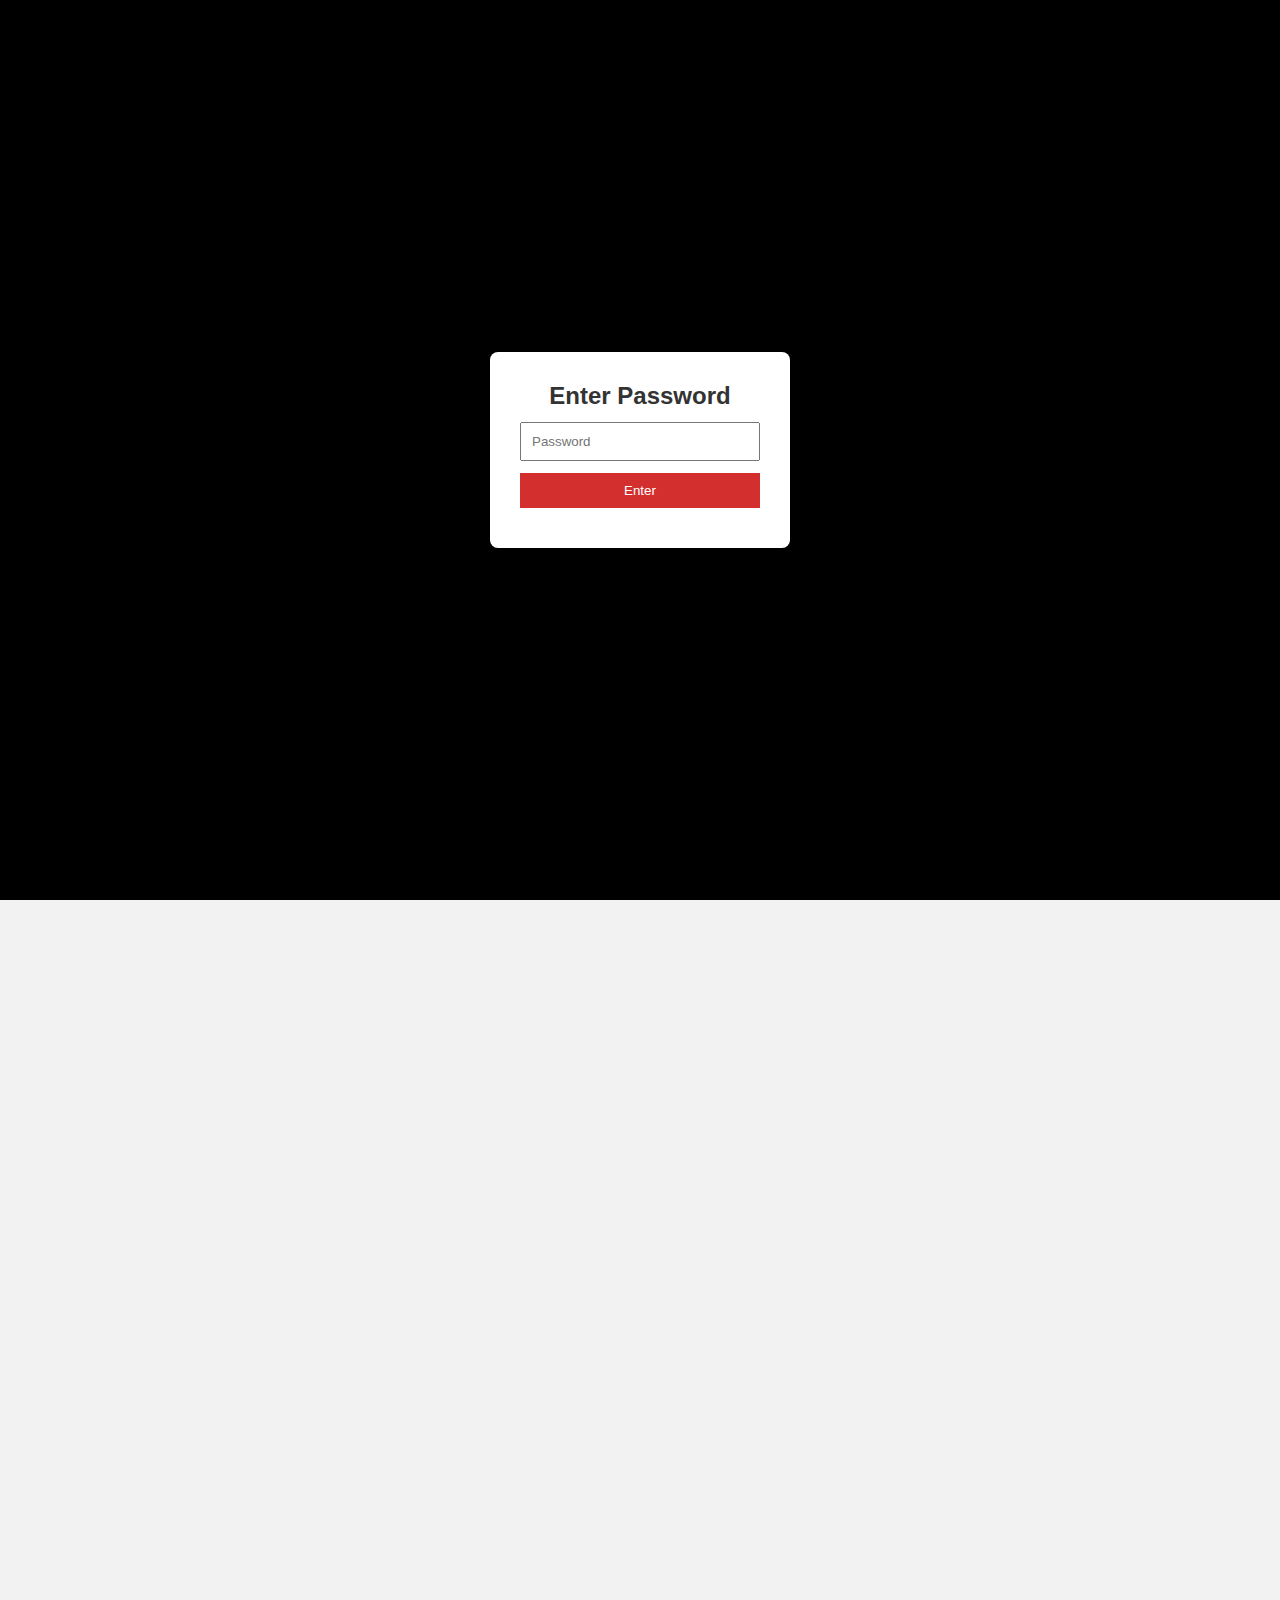
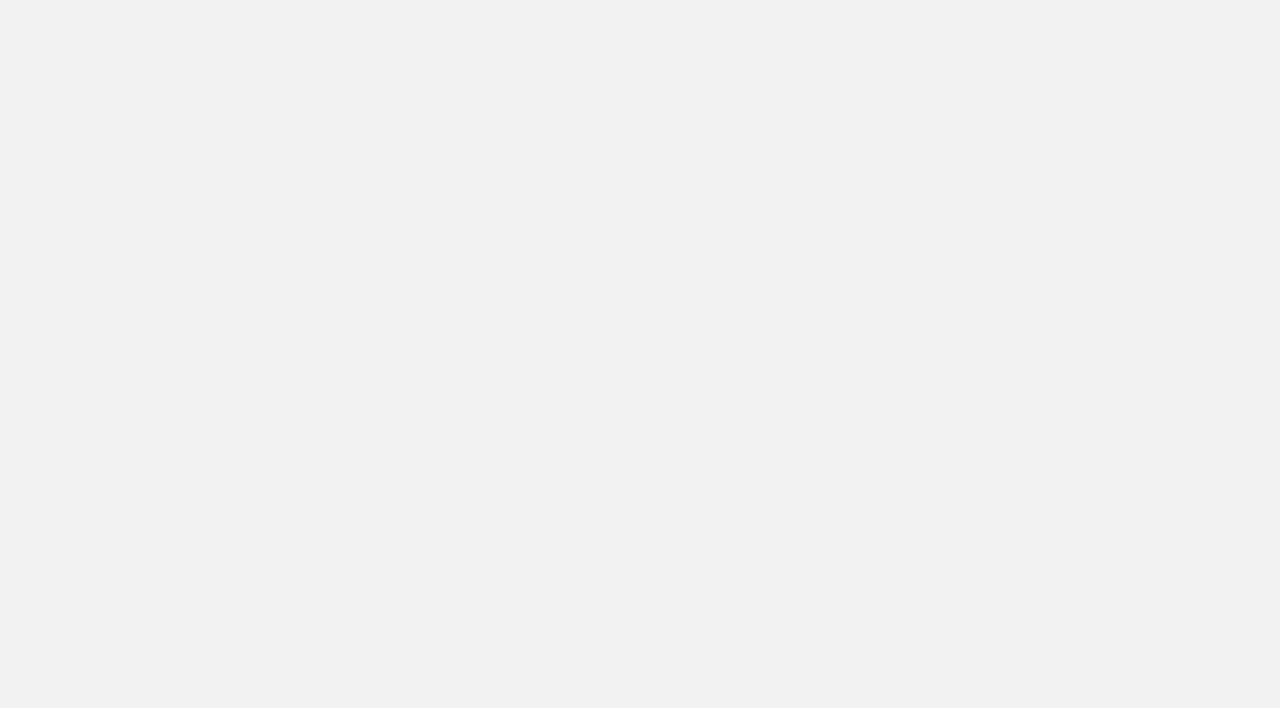
<file: index.html>
<!DOCTYPE html>
<html lang="en">
<head>
  <meta charset="UTF-8" />
  <meta name="viewport" content="width=device-width, initial-scale=1.0"/>
  <title>Red Apple Brokers – Insurance Brokers in UK</title>
  <link rel="stylesheet" href="LandingPage.css" />
</head>
<body>
  <div class="top-strip">
    <div class="contact-info">
      <div class="phone-num">
        <p><strong><img src="telephone.svg" width="20" style="vertical-align: text-bottom; margin-right: 5px; margin-bottom: 2px;"></strong> <a href="tel:03033301149">03033 301149</a></p>
      </div>
    </div>
  </div>
<div class="picture">
  <header>

    <!-- Hamburger Icon for Mobile -->
    <div class="hamburger" onclick="toggleMenu()">☰</div>

    <!-- Mobile Dropdown Menu -->
    <div id="mobileMenu" class="mobile-menu">
      <!-- Dropdown Parent -->
      <div class="dropdown">
        <button class="dropdown-btn">Insurance ▼</button>
        <div class="dropdown-content">
          <a href="Landlords.html">Landlords</a>
          <a href="Home.html">Home</a>
          <a href="PublicLiability.html">Public Liability</a>
          <a href="Indemnity.html">Professional Indemnity</a>
        </div>
      </div>

        <!-- Regular links -->
        <a href="Testimonials.html">Testimonials</a>
        <a href="AboutUs.html">About Us</a>
        <a href="FAQ.html">FAQs</a>
        <a href="Contact.html">Contact Us</a>
        </div>


    <div class="container">
      <nav>
        <ul>
          <li><a class="logo" id="siteLogo" href="index.html"><img src="logo.png"></a></li>
          <li class="phone"><a href="AboutUs.html">About Us</a></li>
          <li class="phone"><a href="FAQ.html">FAQs</a></li>
          <li class="phone"><a href="Testimonials.html">Testimonials</a></li>
          <li class="phone"><a class="btn" href="Contact.html">Contact Us</a></li>
        </ul>
        </nav>
        <nav class="main-nav">
            <ul>
                <li class="phone"><a href="Landlords.html">Landlords</a></li>
                <li class="phone"><a href="Home.html">Home</a></li>
                <li class="phone"><a href="PublicLiability.html">Public Liability</a></li>
                <li class="phone"><a href="Indemnity.html">Professional Indemnity</a></li>
            </ul>
        </nav>
    </div>

  </header>


  <section class="hero">
    <div class="container">
      <h2>Request a Quote in Minutes</h2>
      <p>Protect what matters most with our tailored insurance options.</p>
      <a href="premiums.html" class="btn-primary">Request a Quote</a>
    </div>
  </section>
</div>
  


<!--Interactive Boxes-->
  <section class="quote-selection">
    <h2>Find out more about the range of insurance policies we can help you find.</h2>
    <p>Explore the range of insurance options we can help arrange to protect what matters most. Whether you're a landlord, homeowner, or business owner, we’ll help you find cover tailored to your needs. Take a look and find the right policy today.</p>
    <div class="interactive">
      <div class="quote-options">
        <a href="Landlords.html" class="quote-box">
            <svg xmlns="http://www.w3.org/2000/svg" width="64" height="64" viewBox="0 0 24 24" fill="#002b45">
                <path d="M3 3h18v18h-18z" fill="#002b45"/>
                <rect x="6" y="6" width="3" height="3" fill="#ffffff"/>
                <rect x="10.5" y="6" width="3" height="3" fill="#ffffff"/>
                <rect x="15" y="6" width="3" height="3" fill="#ffffff"/>
                <rect x="6" y="10.5" width="3" height="3" fill="#ffffff"/>
                <rect x="10.5" y="10.5" width="3" height="3" fill="#ffffff"/>
                <rect x="15" y="10.5" width="3" height="3" fill="#ffffff"/>
                <rect x="10.5" y="15" width="3" height="4.5" fill="#ffffff"/>
            </svg>
          <h3>Landlords Insurance</h3>
        </a>
        
        <a href="Home.html" class="quote-box" href="premiums.html"> 
          <svg xmlns="http://www.w3.org/2000/svg" width="64" height="64" viewBox="0 0 24 24" fill="#002b45"> <path d="M12 3l9 8h-3v9h-12v-9h-3z"/> <path d="M9 13h6v8h-6z" fill="#ffffff"/></svg>
          <h3>Home Insurance</h3>
        </a>
        
        <a href="PublicLiability.html" class="quote-box">
            <svg xmlns="http://www.w3.org/2000/svg" width="64" height="64" viewBox="0 0 24 24" fill="#002b45">
                <path d="M12 2l8 4v5c0 5.55-3.84 10.74-8 11-4.16-.26-8-5.45-8-11V6l8-4z" />
                <circle cx="12" cy="10" r="2" fill="#ffffff" />
                <path d="M9 16c0-1.33 2-2 3-2s3 .67 3 2v1H9v-1z" fill="#ffffff"/>
            </svg>
          <h3>Public  Liability Insurance</h3>
        </a>
        
        <a href="Indemnity.html" class="quote-box">
            <svg xmlns="http://www.w3.org/2000/svg" width="64" height="64" viewBox="0 0 24 24" fill="#002b45">
                <path d="M12 2l8 4v5c0 5.5-4 10.5-8 11-4-.5-8-5.5-8-11V6l8-4z"/>
                <path d="M10 13l2 2 4-4" stroke="#ffffff" stroke-width="2" fill="none" stroke-linecap="round" stroke-linejoin="round"/>
            </svg>
          <h3>Professional Indemnity Insurance</h3>
        </a>
      </div>
    </div>
  </section>
  



<section class="contact-container">
  <h2>Contact Us</h2>
  <p class="contact-intro">Have questions or want to get in touch? Our friendly team is here to help.</p>

  <div class="contact-cards">
    <div class="contact-card">
      <div class="icon">📞</div>
      <h3>Call Us</h3>
      <p><a href="tel:03033301149">03033 301149</a></p>
      <p>Mon – Fri: 9:00 AM – 5:30 PM</p>
    </div>

    <div class="contact-card">
      <div class="icon">✉️</div>
      <h3>Email Us</h3>
      <p><a href="mailto:office@redapplebrokers.co.uk">office@redapplebrokers.co.uk</a></p>
      <p>We aim to respond within 24 hours</p>
    </div>

    <div class="contact-card">
      <div class="icon">🏢</div>
      <h3>Visit Us</h3>
      <p>Office 101, Chambers Business Centre</p>
      <p>Unit 2, Chapel Road, OL8 4QQ</p>
    </div>
  </div>
</section>





        <!-- Footer -->
<footer class="site-footer">
  <div class="footer-content">
    <div class="footer-top">
      <div class="footer-column">
                            <!-- LEFT SIDE: Contact Info + Business Hours -->
                <div class="footer-contact-hours">
                <h4>Contact Information</h4>
                <p>📍 Office 101, Chambers Business Centre, Unit 2, Chapel Road, OL8 4QQ</p>
                <p>📞 <a href="tel:03033301149"><b>03033 301149</b></a></p>
                <p>📧 <a href="mailto:office@redapplebrokers.co.uk"><b>office@redapplebrokers.co.uk</b></a></p>

                <h4 style="margin-top: 20px;">Business Hours</h4>
                <p>Mon – Fri: 9:00 AM – 5:30 PM</p>
                <p>Sat – Sun: Closed</p>
                </div>
      </div>

      <div class="footer-column">
        <div class="footer-social">
          <span>Also find us on:</span>
          <a href="#" class="social-icon"><?xml version="1.0" encoding="iso-8859-1"?>
                                            <!-- Generator: Adobe Illustrator 24.1.2, SVG Export Plug-In . SVG Version: 6.00 Build 0)  -->
                                             <svg xmlns="http://www.w3.org/2000/svg" shape-rendering="geometricPrecision" text-rendering="geometricPrecision" image-rendering="optimizeQuality" fill-rule="evenodd" clip-rule="evenodd" viewBox="0 0 512 462.799"><path fill="#fff" fill-rule="nonzero" d="M403.229 0h78.506L310.219 196.04 512 462.799H354.002L230.261 301.007 88.669 462.799h-78.56l183.455-209.683L0 0h161.999l111.856 147.88L403.229 0zm-27.556 415.805h43.505L138.363 44.527h-46.68l283.99 371.278z"/></svg>
                                            </a>
          <a href="#" class="social-icon"><?xml version="1.0" encoding="utf-8"?><!-- Uploaded to: SVG Repo, www.svgrepo.com, Generator: SVG Repo Mixer Tools -->
                                          <svg xmlns="http://www.w3.org/2000/svg" shape-rendering="geometricPrecision" text-rendering="geometricPrecision" image-rendering="optimizeQuality" fill-rule="evenodd" clip-rule="evenodd" viewBox="0 0 512 512"><path fill="#fff" fill-rule="nonzero" d="M170.663 256.157c-.083-47.121 38.055-85.4 85.167-85.483 47.121-.092 85.407 38.03 85.499 85.16.091 47.129-38.047 85.4-85.176 85.492-47.112.09-85.399-38.039-85.49-85.169zm-46.108.091c.141 72.602 59.106 131.327 131.69 131.186 72.592-.141 131.35-59.09 131.209-131.692-.141-72.577-59.114-131.335-131.715-131.194-72.585.141-131.325 59.115-131.184 131.7zm237.104-137.091c.033 16.953 13.817 30.681 30.772 30.648 16.961-.033 30.689-13.811 30.664-30.764-.033-16.954-13.818-30.69-30.78-30.657-16.962.033-30.689 13.818-30.656 30.773zm-208.696 345.4c-24.958-1.087-38.511-5.234-47.543-8.709-11.961-4.629-20.496-10.178-29.479-19.094-8.966-8.95-14.532-17.46-19.202-29.397-3.508-9.032-7.73-22.569-8.9-47.527-1.269-26.982-1.559-35.077-1.683-103.432-.133-68.339.116-76.434 1.294-103.441 1.069-24.942 5.242-38.512 8.709-47.536 4.628-11.977 10.161-20.496 19.094-29.479 8.949-8.982 17.459-14.532 29.403-19.202 9.025-3.525 22.561-7.714 47.511-8.9 26.998-1.277 35.085-1.551 103.423-1.684 68.353-.132 76.448.108 103.456 1.295 24.94 1.086 38.51 5.217 47.527 8.709 11.968 4.628 20.503 10.144 29.478 19.094 8.974 8.95 14.54 17.443 19.21 29.412 3.524 9 7.714 22.553 8.892 47.494 1.285 26.999 1.576 35.095 1.7 103.433.132 68.355-.117 76.451-1.302 103.441-1.087 24.958-5.226 38.52-8.709 47.561-4.629 11.952-10.161 20.487-19.103 29.471-8.941 8.949-17.451 14.531-29.403 19.201-9.009 3.517-22.561 7.714-47.494 8.9-26.998 1.269-35.086 1.559-103.448 1.684-68.338.132-76.424-.125-103.431-1.294zM149.977 1.773c-27.239 1.285-45.843 5.648-62.101 12.018-16.829 6.561-31.095 15.354-45.286 29.604C28.381 57.653 19.655 71.944 13.144 88.79c-6.303 16.299-10.575 34.912-11.778 62.168C.172 178.264-.102 186.973.031 256.489c.133 69.508.439 78.234 1.741 105.547 1.302 27.231 5.649 45.828 12.019 62.093 6.569 16.83 15.353 31.088 29.611 45.288 14.25 14.201 28.55 22.918 45.404 29.438 16.282 6.295 34.902 10.583 62.15 11.778 27.305 1.203 36.022 1.468 105.521 1.335 69.532-.132 78.25-.439 105.555-1.733 27.239-1.303 45.826-5.665 62.1-12.019 16.829-6.586 31.095-15.353 45.288-29.611 14.191-14.251 22.917-28.55 29.428-45.405 6.304-16.282 10.592-34.903 11.777-62.134 1.195-27.322 1.478-36.048 1.344-105.556-.133-69.516-.447-78.225-1.741-105.523-1.294-27.255-5.657-45.844-12.019-62.118-6.577-16.829-15.352-31.079-29.602-45.287-14.25-14.192-28.55-22.935-45.404-29.429-16.29-6.305-34.903-10.601-62.15-11.779C333.747.164 325.03-.102 255.506.031c-69.507.133-78.224.431-105.529 1.742z"/></svg></a>
          <a href="#" class="social-icon"><svg xmlns="http://www.w3.org/2000/svg" shape-rendering="geometricPrecision" text-rendering="geometricPrecision" image-rendering="optimizeQuality" fill-rule="evenodd" clip-rule="evenodd" viewBox="0 0 455 512.098"><path fill="#fff" fill-rule="nonzero" d="M321.331.011h-81.882v347.887c0 45.59-32.751 74.918-72.582 74.918-39.832 0-75.238-29.327-75.238-74.918 0-52.673 41.165-80.485 96.044-74.727v-88.153c-7.966-1.333-15.932-1.77-22.576-1.77C75.249 183.248 0 255.393 0 344.794c0 94.722 74.353 167.304 165.534 167.304 80.112 0 165.097-58.868 165.097-169.96V161.109c35.406 35.406 78.341 46.476 124.369 46.476V126.14C398.35 122.151 335.494 84.975 321.331 0v.011z"/></svg></a>
          <a href="#" class="social-icon"><?xml version="1.0" encoding="utf-8"?><!-- Uploaded to: SVG Repo, www.svgrepo.com, Generator: SVG Repo Mixer Tools -->
                                          <svg xmlns="http://www.w3.org/2000/svg" shape-rendering="geometricPrecision" text-rendering="geometricPrecision" image-rendering="optimizeQuality" fill-rule="evenodd" clip-rule="evenodd" viewBox="0 0 512 510.125"><path fill="#fff" fill-rule="nonzero" d="M512 256C512 114.615 397.385 0 256 0S0 114.615 0 256c0 120.059 82.652 220.797 194.157 248.461V334.229h-52.79V256h52.79v-33.709c0-87.134 39.432-127.521 124.977-127.521 16.218 0 44.202 3.18 55.651 6.36v70.916c-6.042-.635-16.537-.954-29.575-.954-41.977 0-58.196 15.901-58.196 57.241V256h83.619l-14.365 78.229h-69.254v175.896C413.771 494.815 512 386.885 512 256z"/></svg>          </a>
        </div>
      </div>
    </div>

    <div class="footer-newsletter">
      <h4>Sign up to our email</h4>
      <p>Receive exclusive deals, practical tips and news about our newest products and special offers delivered directly to your inbox. Sign up today!</p>
      <button type="button">Sign Up</button>
    </div>
  </div>

  <div class="footer-bottom">
    <ul class="footer-secondary-links">
        <li><a href="Contact.html">Contact</a></li>
      <li><a href="AboutUs.html">About us</a></li>
      <li><a href="FAQ.html">FAQs</a></li>
      <li><a href="careers.html">Careers</a></li>
      <li><a href="PrivacyPolicy.html">Privacy Policy</a></li>
    </ul>

    <p class="footer-disclaimer">
      Red Apple Brokers t/a Red Apple Brokers are an Appointed Representative of Coversure Insurance Services Ltd (reference number 309041) which is authorised and regulated by the Financial Conduct Authority. Register Address: Office 101, Chambers Business Centre, Unit 2 Chapel Road, OL8 4QQ . Registered in England No: 1048223 <br>
      &copy; 2026 Red Apple Brokers. All rights reserved.
    </p>
  </div>
  </footer>

    <!-- Newsletter Popup Form -->
  <div id="newsletterPopup" class="popup-form">
    <div class="popup-content">
      <span class="close-button" onclick="closePopup()">&times;</span>
      <h2>Subscribe to our Newsletter</h2>
      
      <form action="https://formspree.io/f/xqadaqqp" method="post" id="newsletterForm">
        <label for="firstName">First Name:</label>
        <input type="text" id="firstName" name="firstName" required>

        <label for="surname">Surname:</label>
        <input type="text" id="surname" name="surname" required>

        <label for="email">Email:</label>
        <input type="email" id="email" name="email" required>

        <button type="submit">Subscribe</button>
      </form>
    </div>
  </div>
<script>
    function clearForm() {
        document.getElementById("myForm").reset();
    }
</script>


<script>
  // Show the popup
  document.querySelector('.footer-newsletter button').addEventListener('click', () => {
    document.getElementById('newsletterPopup').style.display = 'block';
  });

  // Close the popup
  function closePopup() {
    document.getElementById('newsletterPopup').style.display = 'none';
  }


  // Close popup when clicking outside the content
  window.addEventListener('click', function(e) {
    const popup = document.getElementById('newsletterPopup');
    if (e.target === popup) {
      closePopup();
    }
  });
</script>

<script>
  function toggleMenu() {
    const menu = document.getElementById("mobileMenu");
    const logo = document.getElementById("siteLogo");
    const hamburger = document.querySelector(".hamburger");
    const hero = document.querySelector(".hero");

    const isOpen = menu.style.display === "flex";

    // Toggle menu
    menu.style.display = isOpen ? "none" : "flex";

    // Toggle logo
    logo.style.display = isOpen ? "block" : "none";

    // Toggle hero visibility
    hero.style.display = isOpen ? "block" : "none";

    // Hamburger animation
    hamburger.classList.toggle("hamburger-up", !isOpen);
  }
</script>

<script>
  document.addEventListener('DOMContentLoaded', function () {
    const dropdownButtons = document.querySelectorAll('.dropdown-btn');

    dropdownButtons.forEach(btn => {
      btn.addEventListener('click', function () {
        this.parentElement.classList.toggle('active');
      });
    });
  });
</script>

<script>
  document.addEventListener('DOMContentLoaded', function () {
    const dropdownButtons = document.querySelectorAll('.dropdown-btn');

    dropdownButtons.forEach(btn => {
      btn.addEventListener('click', function () {
        this.parentElement.classList.toggle('active');
      });
    });
  });
</script>

<script>
  document.addEventListener('DOMContentLoaded', function () {
    const dropdownButtons = document.querySelectorAll('.dropdown-btn');

    dropdownButtons.forEach(btn => {
      btn.addEventListener('click', function () {
        this.parentElement.classList.toggle('active');
      });
    });
  });
</script>


<!-- Cookie Consent Banner -->
<div id="cookie-banner">
  <p>Like most websites, we use cookies to make our site work properly, improve your experience, analyse site usage, and assist in marketing. By clicking 'Accept', you agree to the use of all cookies. Click 'Reject' to refuse non-essential cookies.</p>
  <div class="cookie-buttons">
    <button id="accept-cookies">Accept</button>
    <button id="reject-cookies">Reject</button>
  </div>
</div>



<script>
  const COOKIE_KEY = 'cookieConsent';
  const TIME_KEY = 'cookieConsentTime';
  const ONE_DAY = 24 * 60 * 60 * 1000; // 24 hours

  const banner = document.getElementById('cookie-banner');
  const consent = localStorage.getItem(COOKIE_KEY);
  const consentTime = localStorage.getItem(TIME_KEY);

  // Show banner if:
  // - no consent yet
  // - OR 24 hours have passed since last choice
  if (!consent || !consentTime || (Date.now() - consentTime > ONE_DAY)) {
    banner.style.display = 'flex';
  }

  document.getElementById('accept-cookies').addEventListener('click', function () {
    localStorage.setItem(COOKIE_KEY, 'accepted');
    localStorage.setItem(TIME_KEY, Date.now());
    banner.style.display = 'none';
    console.log('Accepted cookies');
  });

  document.getElementById('reject-cookies').addEventListener('click', function () {
    localStorage.setItem(COOKIE_KEY, 'rejected');
    localStorage.setItem(TIME_KEY, Date.now());
    banner.style.display = 'none';
    console.log('Rejected cookies');
  });
</script>


<!-- Full Screen Password Overlay -->
<div id="passwordOverlay">
  <div class="password-box">
    <h2>Enter Password</h2>
    <input type="password" id="passwordInput" placeholder="Password">
    <button onclick="checkPassword()">Enter</button>
    <p id="passwordMessage"></p>
  </div>
</div>

<style>
  html, body {
    margin: 0;
    padding: 0;
    height: 100%;
    overflow: hidden;
  }

  #passwordOverlay {
    position: fixed;
    inset: 0;
    width: 100vw;
    height: 100vh;
    background: #000;
    display: flex;
    align-items: center;
    justify-content: center;
    z-index: 999999;
  }

  .password-box {
    background: #fff;
    padding: 30px;
    border-radius: 8px;
    text-align: center;
    width: 300px;
  }

  .password-box input {
    width: 100%;
    padding: 10px;
    margin: 12px 0;
  }

  .password-box button {
    width: 100%;
    padding: 10px;
    background: #d32f2f;
    color: #fff;
    border: none;
    cursor: pointer;
  }

  #passwordMessage {
    margin-top: 10px;
    font-size: 14px;
  }
</style>

<script>
  function checkPassword() {
    const input = document.getElementById("passwordInput").value;
    const message = document.getElementById("passwordMessage");

    if (input === "red123") {
      document.getElementById("passwordOverlay").style.display = "none";
      document.body.style.overflow = "auto";
    } else {
      message.style.color = "red";
      message.innerText = "Incorrect password";
    }
  }
</script>



















 
</body>
</html>
</file>
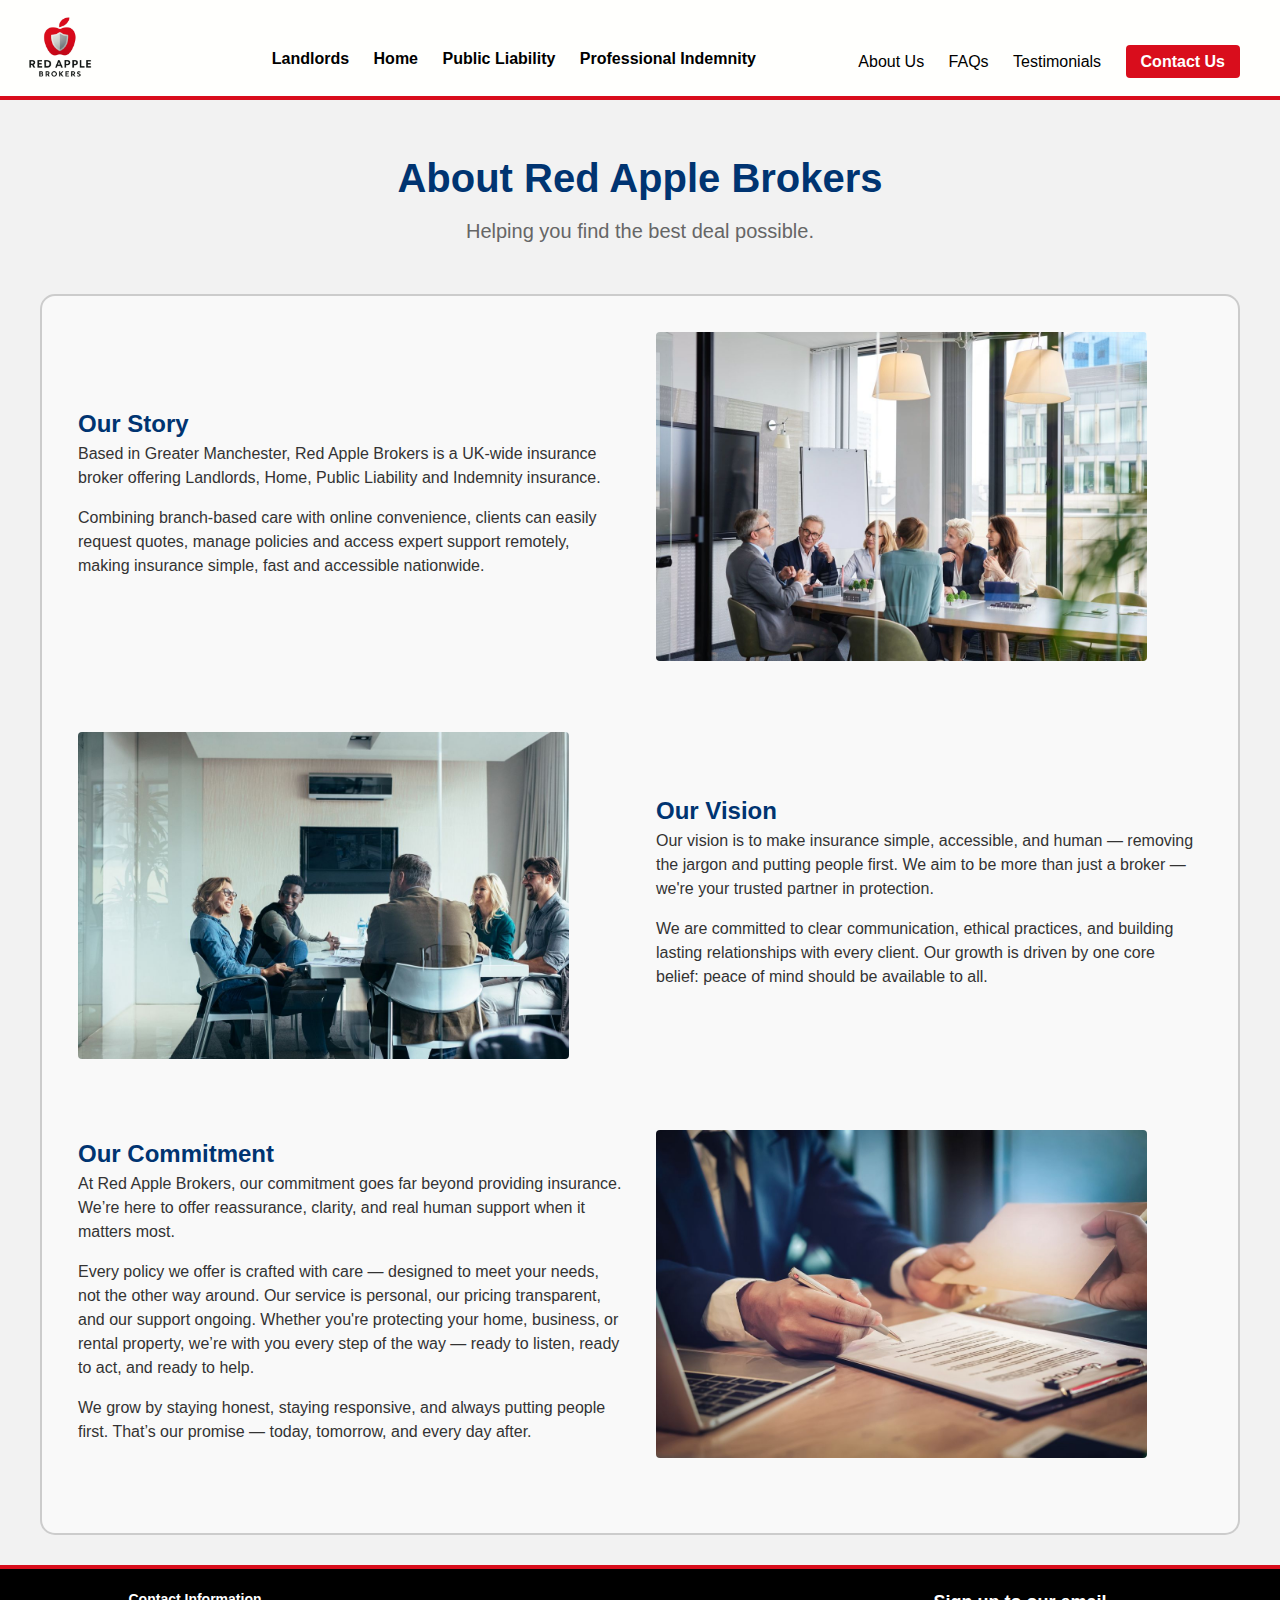
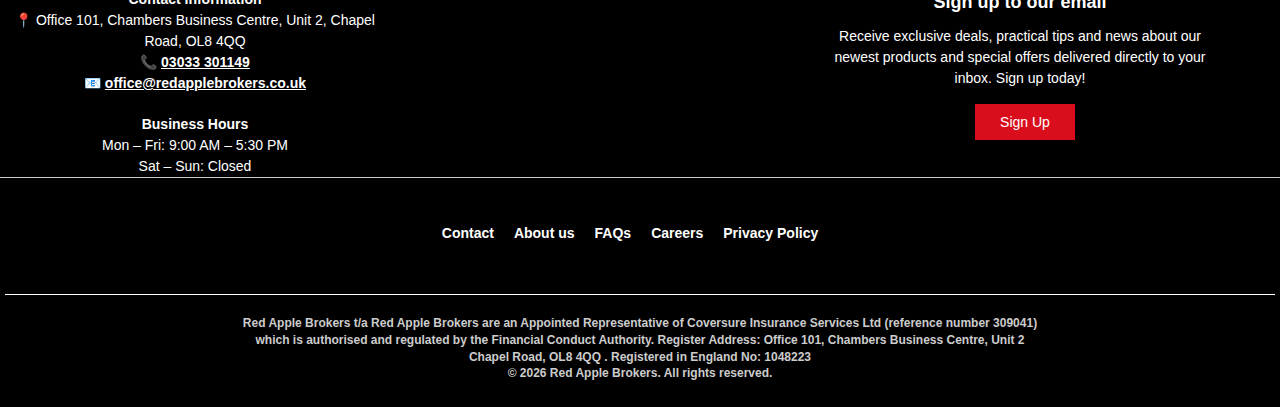
<file: AboutUs.html>
<!DOCTYPE html>
<html lang="en">
<head>
  <meta charset="UTF-8" />
  <meta name="viewport" content="width=device-width, initial-scale=1.0"/>
  <title>About Us | Red Apple Brokers</title>
  <link rel="stylesheet" href="AboutUs.css" />
</head>
<body>
<header>

    <!-- Hamburger Icon for Mobile -->
    <div class="hamburger" onclick="toggleMenu()">☰</div>

<!-- Mobile Dropdown Menu -->
<div id="mobileMenu" class="mobile-menu">
  <!-- Dropdown Parent -->
  <div class="dropdown">
    <button class="dropdown-btn">Insurance ▼</button>
    <div class="dropdown-content">
      <a href="Landlords.html">Landlords</a>
      <a href="Home.html">Home</a>
      <a href="PublicLiability.html">Public Liability</a>
      <a href="Indemnity.html">Professional Indemnity</a>
    </div>
  </div>

        <!-- Regular links -->
        <a href="Testimonials.html">Testimonials</a>
        <a href="AboutUs.html">About Us</a>
        <a href="FAQ.html">FAQs</a>
        <a href="Contact.html">Contact Us</a>
        </div>

    <div class="container">
      <nav>
        <ul>
          <li><a class="logo" id="siteLogo" href="index.html"><img src="Logo.JPG"></a></li>
          <li class="phone"><a href="AboutUs.html">About Us</a></li>
          <li class="phone"><a href="FAQ.html">FAQs</a></li>
          <li class="phone"><a href="Testimonials.html">Testimonials</a></li>
          <li class="phone"><a class="btn" href="Contact.html">Contact Us</a></li>
        </ul>
        </nav>
        <nav class="main-nav">
            <ul>
                <li class="phone"><a href="Landlords.html">Landlords</a></li>
                <li class="phone"><a href="Home.html">Home</a></li>
                <li class="phone"><a href="PublicLiability.html">Public Liability</a></li>
                <li class="phone"><a href="Indemnity.html">Professional Indemnity</a></li>
            </ul>
        </nav>
    </div>
  </header>

  <section class="hero">
    <h1>About Red Apple Brokers</h1>
    <p>Helping you find the best deal possible.</p>
  </section>

  <section class="container-page">
    <div class="row">
      <div class="col text">
        <h2>Our Story</h2>
        <p>Based in Greater Manchester, Red Apple Brokers is a UK-wide insurance broker offering Landlords, Home, Public Liability and Indemnity insurance.</p>
        <p>Combining branch-based care with online convenience, clients can easily request quotes, manage policies and access expert support remotely, making insurance simple, fast and accessible nationwide.</p>
      </div>
      <div class="col image">
        <!-- Placeholder; you can drop in an appropriate image -->
        <img src="our-story.JPG" alt="">
      </div>
    </div>

      <div class="row reverse">
        <div class="col text">
          <h2>Our Vision</h2>
          <p>Our vision is to make insurance simple, accessible, and human — removing the jargon and putting people first. We aim to be more than just a broker — we're your trusted partner in protection. </p>
          <p>We are committed to clear communication, ethical practices, and building lasting relationships with every client. Our growth is driven by one core belief: peace of mind should be available to all.</p>
        </div>
        <div class="col image">
          <img src="our-vision.JPG" alt="">
        </div>
      </div>

      <div class="row">
        <div class="col text">
          <h2>Our Commitment</h2>
          <p>At Red Apple Brokers, our commitment goes far beyond providing insurance. We’re here to offer reassurance, clarity, and real human support when it matters most.</p>
          <p>Every policy we offer is crafted with care — designed to meet your needs, not the other way around. Our service is personal, our pricing transparent, and our support ongoing. Whether you're protecting your home, business, or rental property, we’re with you every step of the way — ready to listen, ready to act, and ready to help.</p>
          <p>We grow by staying honest, staying responsive, and always putting people first. That’s our promise — today, tomorrow, and every day after.</p>
        </div>
        <div class="col image">
          <img src="our-commitment.JPG" alt="">
        </div>
      </div>
  </section>


         <!-- Footer -->
<footer class="site-footer">
  <div class="footer-content">
    <div class="footer-top">
      <div class="footer-column">
                            <!-- LEFT SIDE: Contact Info + Business Hours -->
                <div class="footer-contact-hours">
                <h4>Contact Information</h4>
                <p>📍 Office 101, Chambers Business Centre, Unit 2, Chapel Road, OL8 4QQ</p>
                <p>📞 <a href="tel:03033301149"><b>03033 301149</b></a></p>
                <p>📧 <a href="mailto:office@redapplebrokers.co.uk"><b>office@redapplebrokers.co.uk</b></a></p>

                <h4 style="margin-top: 20px;">Business Hours</h4>
                <p>Mon – Fri: 9:00 AM – 5:30 PM</p>
                <p>Sat – Sun: Closed</p>
                </div>
      </div>

      <div class="footer-column">
        <div class="footer-social">
          <span>Also find us on:</span>
          <a href="#" class="social-icon"><?xml version="1.0" encoding="iso-8859-1"?>
                                            <!-- Generator: Adobe Illustrator 24.1.2, SVG Export Plug-In . SVG Version: 6.00 Build 0)  -->
                                             <svg xmlns="http://www.w3.org/2000/svg" shape-rendering="geometricPrecision" text-rendering="geometricPrecision" image-rendering="optimizeQuality" fill-rule="evenodd" clip-rule="evenodd" viewBox="0 0 512 462.799"><path fill="#fff" fill-rule="nonzero" d="M403.229 0h78.506L310.219 196.04 512 462.799H354.002L230.261 301.007 88.669 462.799h-78.56l183.455-209.683L0 0h161.999l111.856 147.88L403.229 0zm-27.556 415.805h43.505L138.363 44.527h-46.68l283.99 371.278z"/></svg>
                                            </a>
          <a href="#" class="social-icon"><?xml version="1.0" encoding="utf-8"?><!-- Uploaded to: SVG Repo, www.svgrepo.com, Generator: SVG Repo Mixer Tools -->
                                          <svg xmlns="http://www.w3.org/2000/svg" shape-rendering="geometricPrecision" text-rendering="geometricPrecision" image-rendering="optimizeQuality" fill-rule="evenodd" clip-rule="evenodd" viewBox="0 0 512 512"><path fill="#fff" fill-rule="nonzero" d="M170.663 256.157c-.083-47.121 38.055-85.4 85.167-85.483 47.121-.092 85.407 38.03 85.499 85.16.091 47.129-38.047 85.4-85.176 85.492-47.112.09-85.399-38.039-85.49-85.169zm-46.108.091c.141 72.602 59.106 131.327 131.69 131.186 72.592-.141 131.35-59.09 131.209-131.692-.141-72.577-59.114-131.335-131.715-131.194-72.585.141-131.325 59.115-131.184 131.7zm237.104-137.091c.033 16.953 13.817 30.681 30.772 30.648 16.961-.033 30.689-13.811 30.664-30.764-.033-16.954-13.818-30.69-30.78-30.657-16.962.033-30.689 13.818-30.656 30.773zm-208.696 345.4c-24.958-1.087-38.511-5.234-47.543-8.709-11.961-4.629-20.496-10.178-29.479-19.094-8.966-8.95-14.532-17.46-19.202-29.397-3.508-9.032-7.73-22.569-8.9-47.527-1.269-26.982-1.559-35.077-1.683-103.432-.133-68.339.116-76.434 1.294-103.441 1.069-24.942 5.242-38.512 8.709-47.536 4.628-11.977 10.161-20.496 19.094-29.479 8.949-8.982 17.459-14.532 29.403-19.202 9.025-3.525 22.561-7.714 47.511-8.9 26.998-1.277 35.085-1.551 103.423-1.684 68.353-.132 76.448.108 103.456 1.295 24.94 1.086 38.51 5.217 47.527 8.709 11.968 4.628 20.503 10.144 29.478 19.094 8.974 8.95 14.54 17.443 19.21 29.412 3.524 9 7.714 22.553 8.892 47.494 1.285 26.999 1.576 35.095 1.7 103.433.132 68.355-.117 76.451-1.302 103.441-1.087 24.958-5.226 38.52-8.709 47.561-4.629 11.952-10.161 20.487-19.103 29.471-8.941 8.949-17.451 14.531-29.403 19.201-9.009 3.517-22.561 7.714-47.494 8.9-26.998 1.269-35.086 1.559-103.448 1.684-68.338.132-76.424-.125-103.431-1.294zM149.977 1.773c-27.239 1.285-45.843 5.648-62.101 12.018-16.829 6.561-31.095 15.354-45.286 29.604C28.381 57.653 19.655 71.944 13.144 88.79c-6.303 16.299-10.575 34.912-11.778 62.168C.172 178.264-.102 186.973.031 256.489c.133 69.508.439 78.234 1.741 105.547 1.302 27.231 5.649 45.828 12.019 62.093 6.569 16.83 15.353 31.088 29.611 45.288 14.25 14.201 28.55 22.918 45.404 29.438 16.282 6.295 34.902 10.583 62.15 11.778 27.305 1.203 36.022 1.468 105.521 1.335 69.532-.132 78.25-.439 105.555-1.733 27.239-1.303 45.826-5.665 62.1-12.019 16.829-6.586 31.095-15.353 45.288-29.611 14.191-14.251 22.917-28.55 29.428-45.405 6.304-16.282 10.592-34.903 11.777-62.134 1.195-27.322 1.478-36.048 1.344-105.556-.133-69.516-.447-78.225-1.741-105.523-1.294-27.255-5.657-45.844-12.019-62.118-6.577-16.829-15.352-31.079-29.602-45.287-14.25-14.192-28.55-22.935-45.404-29.429-16.29-6.305-34.903-10.601-62.15-11.779C333.747.164 325.03-.102 255.506.031c-69.507.133-78.224.431-105.529 1.742z"/></svg></a>
          <a href="#" class="social-icon"><svg xmlns="http://www.w3.org/2000/svg" shape-rendering="geometricPrecision" text-rendering="geometricPrecision" image-rendering="optimizeQuality" fill-rule="evenodd" clip-rule="evenodd" viewBox="0 0 455 512.098"><path fill="#fff" fill-rule="nonzero" d="M321.331.011h-81.882v347.887c0 45.59-32.751 74.918-72.582 74.918-39.832 0-75.238-29.327-75.238-74.918 0-52.673 41.165-80.485 96.044-74.727v-88.153c-7.966-1.333-15.932-1.77-22.576-1.77C75.249 183.248 0 255.393 0 344.794c0 94.722 74.353 167.304 165.534 167.304 80.112 0 165.097-58.868 165.097-169.96V161.109c35.406 35.406 78.341 46.476 124.369 46.476V126.14C398.35 122.151 335.494 84.975 321.331 0v.011z"/></svg></a>
          <a href="#" class="social-icon"><?xml version="1.0" encoding="utf-8"?><!-- Uploaded to: SVG Repo, www.svgrepo.com, Generator: SVG Repo Mixer Tools -->
                                          <svg xmlns="http://www.w3.org/2000/svg" shape-rendering="geometricPrecision" text-rendering="geometricPrecision" image-rendering="optimizeQuality" fill-rule="evenodd" clip-rule="evenodd" viewBox="0 0 512 510.125"><path fill="#fff" fill-rule="nonzero" d="M512 256C512 114.615 397.385 0 256 0S0 114.615 0 256c0 120.059 82.652 220.797 194.157 248.461V334.229h-52.79V256h52.79v-33.709c0-87.134 39.432-127.521 124.977-127.521 16.218 0 44.202 3.18 55.651 6.36v70.916c-6.042-.635-16.537-.954-29.575-.954-41.977 0-58.196 15.901-58.196 57.241V256h83.619l-14.365 78.229h-69.254v175.896C413.771 494.815 512 386.885 512 256z"/></svg>          </a>
        </div>
      </div>
    </div>

    <div class="footer-newsletter">
      <h4>Sign up to our email</h4>
      <p>Receive exclusive deals, practical tips and news about our newest products and special offers delivered directly to your inbox. Sign up today!</p>
      <button type="button">Sign Up</button>
    </div>
  </div>

  <div class="footer-bottom">
    <ul class="footer-secondary-links">
        <li><a href="Contact.html">Contact</a></li>
      <li><a href="AboutUs.html">About us</a></li>
      <li><a href="FAQ.html">FAQs</a></li>
      <li><a href="careers.html">Careers</a></li>
      <li><a href="PrivacyPolicy.html">Privacy Policy</a></li>
    </ul>

    <p class="footer-disclaimer">
      Red Apple Brokers t/a Red Apple Brokers are an Appointed Representative of Coversure Insurance Services Ltd (reference number 309041) which is authorised and regulated by the Financial Conduct Authority. Register Address: Office 101, Chambers Business Centre, Unit 2 Chapel Road, OL8 4QQ . Registered in England No: 1048223 <br>
      &copy; 2026 Red Apple Brokers. All rights reserved.
    </p>
  </div>
  </footer>

    <!-- Newsletter Popup Form -->
  <div id="newsletterPopup" class="popup-form">
    <div class="popup-content">
      <span class="close-button" onclick="closePopup()">&times;</span>
      <h2>Subscribe to our Newsletter</h2>
      
      <form action="https://formspree.io/f/xqadaqqp" method="post" id="newsletterForm">
        <label for="firstName">First Name:</label>
        <input type="text" id="firstName" name="firstName" required>

        <label for="surname">Surname:</label>
        <input type="text" id="surname" name="surname" required>

        <label for="email">Email:</label>
        <input type="email" id="email" name="email" required>

        <button type="submit">Subscribe</button>
      </form>
    </div>
  </div>
<script>
    function clearForm() {
        document.getElementById("myForm").reset();
    }
</script>

<script>
  // Show the popup
  document.querySelector('.footer-newsletter button').addEventListener('click', () => {
    document.getElementById('newsletterPopup').style.display = 'block';
  });

  // Close the popup
  function closePopup() {
    document.getElementById('newsletterPopup').style.display = 'none';
  }


  // Close popup when clicking outside the content
  window.addEventListener('click', function(e) {
    const popup = document.getElementById('newsletterPopup');
    if (e.target === popup) {
      closePopup();
    }
  });
</script>

<script>
  function toggleMenu() {
    const menu = document.getElementById("mobileMenu");
    const logo = document.getElementById("siteLogo");
    const hamburger = document.querySelector(".hamburger");

    const isOpen = menu.style.display === "flex";

    // Toggle menu visibility
    menu.style.display = isOpen ? "none" : "flex";

    // Toggle logo visibility
    logo.style.display = isOpen ? "block" : "none";

    // Toggle hamburger movement
    hamburger.classList.toggle("hamburger-up", !isOpen);
  }
</script>

<script>
  document.addEventListener('DOMContentLoaded', function () {
    const dropdownButtons = document.querySelectorAll('.dropdown-btn');

    dropdownButtons.forEach(btn => {
      btn.addEventListener('click', function () {
        this.parentElement.classList.toggle('active');
      });
    });
  });
</script>

<script>
  document.addEventListener('DOMContentLoaded', function () {
    const dropdownButtons = document.querySelectorAll('.dropdown-btn');

    dropdownButtons.forEach(btn => {
      btn.addEventListener('click', function () {
        this.parentElement.classList.toggle('active');
      });
    });
  });
</script>

<script>
  document.addEventListener('DOMContentLoaded', function () {
    const dropdownButtons = document.querySelectorAll('.dropdown-btn');

    dropdownButtons.forEach(btn => {
      btn.addEventListener('click', function () {
        this.parentElement.classList.toggle('active');
      });
    });
  });
</script>


</body>
</html>
</file>
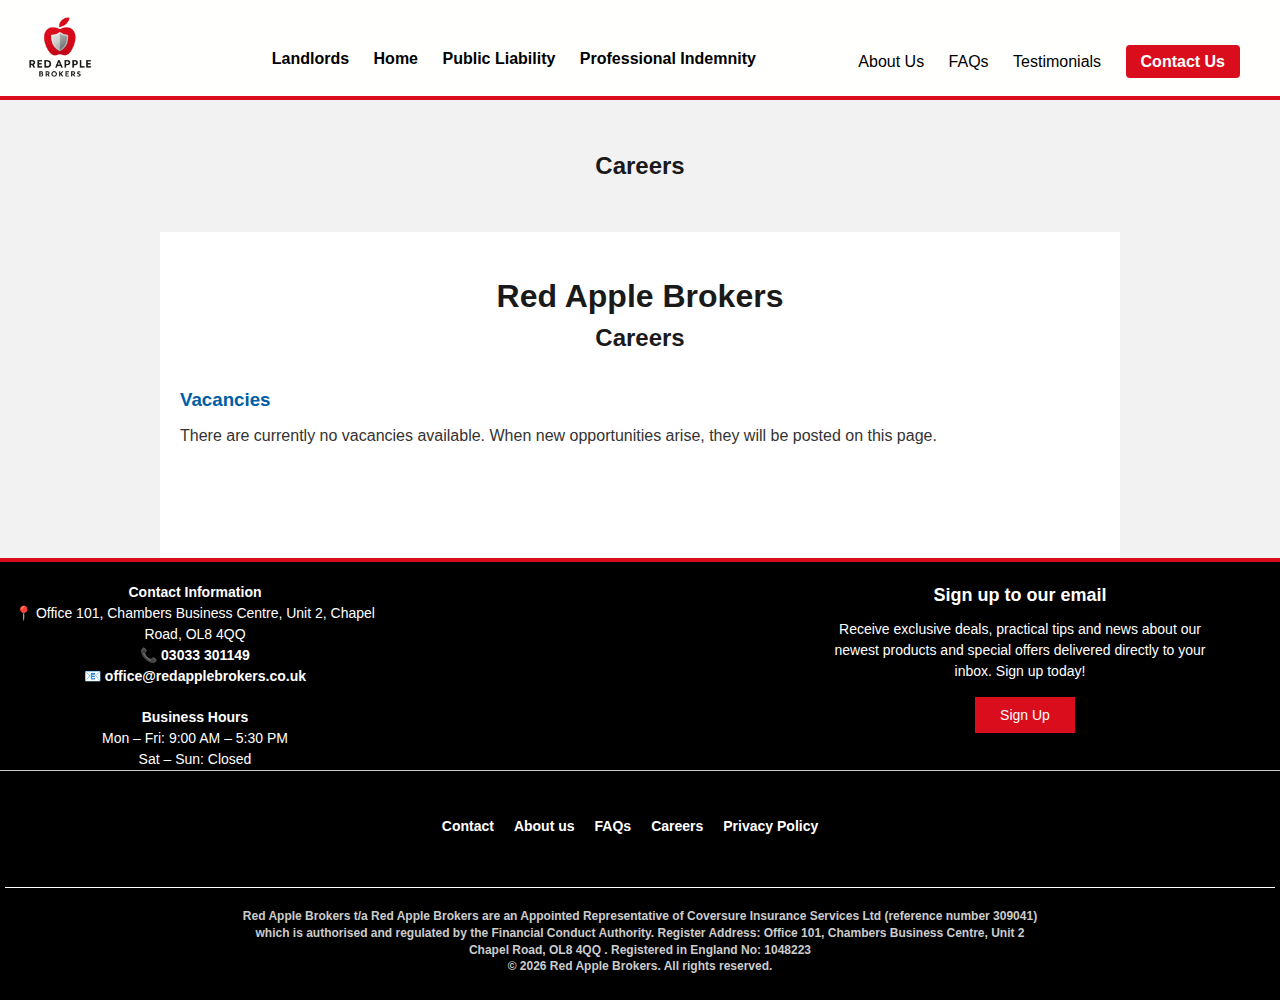
<file: careers.html>
<!DOCTYPE html>
<html lang="en">
<head>
  <meta charset="UTF-8" />
  <meta name="viewport" content="width=device-width, initial-scale=1.0"/>
  <title>Careers UK | Red Apple Brokers</title>
  <link rel="stylesheet" href="careers.css" />
</head>
<body>
  <header>

    <!-- Hamburger Icon for Mobile -->
    <div class="hamburger" onclick="toggleMenu()">☰</div>

<!-- Mobile Dropdown Menu -->
<div id="mobileMenu" class="mobile-menu">
  <!-- Dropdown Parent -->
  <div class="dropdown">
    <button class="dropdown-btn">Insurance ▼</button>
    <div class="dropdown-content">
      <a href="Landlords.html">Landlords</a>
      <a href="Home.html">Home</a>
      <a href="PublicLiability.html">Public Liability</a>
      <a href="Indemnity.html">Professional Indemnity</a>
    </div>
  </div>

        <!-- Regular links -->
        <a href="Testimonials.html">Testimonials</a>
        <a href="AboutUs.html">About Us</a>
        <a href="FAQ.html">FAQs</a>
        <a href="Contact.html">Contact Us</a>
        </div>



    <div class="container">
      <nav>
        <ul>
          <li><a class="logo" id="siteLogo" href="index.html"><img src="Logo.JPG"></a></li>
          <li class="phone"><a href="AboutUs.html">About Us</a></li>
          <li class="phone"><a href="FAQ.html">FAQs</a></li>
          <li class="phone"><a href="Testimonials.html">Testimonials</a></li>
          <li class="phone"><a class="btn" href="Contact.html">Contact Us</a></li>
        </ul>
        </nav>
        <nav class="main-nav">
            <ul>
                <li class="phone"><a href="Landlords.html">Landlords</a></li>
                <li class="phone"><a href="Home.html">Home</a></li>
                <li class="phone"><a href="PublicLiability.html">Public Liability</a></li>
                <li class="phone"><a href="Indemnity.html">Professional Indemnity</a></li>
            </ul>
        </nav>
    </div>

  </header>


  <section class="hero">
    <div class="container">
      <h2>Careers</h2>
    </div>
  </section>




  <main class="privacy">
    <h1>Red Apple Brokers</h1>
    <h2>Careers</h2>

    <section>
      <h3>Vacancies</h3>
      <p><p style="margin-bottom: 70px;">There are currently no vacancies available. When new opportunities arise, they will be posted on this page.</p></p>
    </section>

  </main>








        <!-- Footer -->
<footer class="site-footer">
  <div class="footer-content">
    <div class="footer-top">
      <div class="footer-column">
                            <!-- LEFT SIDE: Contact Info + Business Hours -->
                <div class="footer-contact-hours">
                <h4>Contact Information</h4>
                <p>📍 Office 101, Chambers Business Centre, Unit 2, Chapel Road, OL8 4QQ</p>
                <p>📞 <a href="tel:03033301149"><b>03033 301149</b></a></p>
                <p>📧 <a href="mailto:office@redapplebrokers.co.uk"><b>office@redapplebrokers.co.uk</b></a></p>

                <h4 style="margin-top: 20px;">Business Hours</h4>
                <p>Mon – Fri: 9:00 AM – 5:30 PM</p>
                <p>Sat – Sun: Closed</p>
                </div>
      </div>

      <div class="footer-column">
        <div class="footer-social">
          <span>Also find us on:</span>
          <a href="#" class="social-icon"><?xml version="1.0" encoding="iso-8859-1"?>
                                            <!-- Generator: Adobe Illustrator 24.1.2, SVG Export Plug-In . SVG Version: 6.00 Build 0)  -->
                                             <svg xmlns="http://www.w3.org/2000/svg" shape-rendering="geometricPrecision" text-rendering="geometricPrecision" image-rendering="optimizeQuality" fill-rule="evenodd" clip-rule="evenodd" viewBox="0 0 512 462.799"><path fill="#fff" fill-rule="nonzero" d="M403.229 0h78.506L310.219 196.04 512 462.799H354.002L230.261 301.007 88.669 462.799h-78.56l183.455-209.683L0 0h161.999l111.856 147.88L403.229 0zm-27.556 415.805h43.505L138.363 44.527h-46.68l283.99 371.278z"/></svg>
                                            </a>
          <a href="#" class="social-icon"><?xml version="1.0" encoding="utf-8"?><!-- Uploaded to: SVG Repo, www.svgrepo.com, Generator: SVG Repo Mixer Tools -->
                                          <svg xmlns="http://www.w3.org/2000/svg" shape-rendering="geometricPrecision" text-rendering="geometricPrecision" image-rendering="optimizeQuality" fill-rule="evenodd" clip-rule="evenodd" viewBox="0 0 512 512"><path fill="#fff" fill-rule="nonzero" d="M170.663 256.157c-.083-47.121 38.055-85.4 85.167-85.483 47.121-.092 85.407 38.03 85.499 85.16.091 47.129-38.047 85.4-85.176 85.492-47.112.09-85.399-38.039-85.49-85.169zm-46.108.091c.141 72.602 59.106 131.327 131.69 131.186 72.592-.141 131.35-59.09 131.209-131.692-.141-72.577-59.114-131.335-131.715-131.194-72.585.141-131.325 59.115-131.184 131.7zm237.104-137.091c.033 16.953 13.817 30.681 30.772 30.648 16.961-.033 30.689-13.811 30.664-30.764-.033-16.954-13.818-30.69-30.78-30.657-16.962.033-30.689 13.818-30.656 30.773zm-208.696 345.4c-24.958-1.087-38.511-5.234-47.543-8.709-11.961-4.629-20.496-10.178-29.479-19.094-8.966-8.95-14.532-17.46-19.202-29.397-3.508-9.032-7.73-22.569-8.9-47.527-1.269-26.982-1.559-35.077-1.683-103.432-.133-68.339.116-76.434 1.294-103.441 1.069-24.942 5.242-38.512 8.709-47.536 4.628-11.977 10.161-20.496 19.094-29.479 8.949-8.982 17.459-14.532 29.403-19.202 9.025-3.525 22.561-7.714 47.511-8.9 26.998-1.277 35.085-1.551 103.423-1.684 68.353-.132 76.448.108 103.456 1.295 24.94 1.086 38.51 5.217 47.527 8.709 11.968 4.628 20.503 10.144 29.478 19.094 8.974 8.95 14.54 17.443 19.21 29.412 3.524 9 7.714 22.553 8.892 47.494 1.285 26.999 1.576 35.095 1.7 103.433.132 68.355-.117 76.451-1.302 103.441-1.087 24.958-5.226 38.52-8.709 47.561-4.629 11.952-10.161 20.487-19.103 29.471-8.941 8.949-17.451 14.531-29.403 19.201-9.009 3.517-22.561 7.714-47.494 8.9-26.998 1.269-35.086 1.559-103.448 1.684-68.338.132-76.424-.125-103.431-1.294zM149.977 1.773c-27.239 1.285-45.843 5.648-62.101 12.018-16.829 6.561-31.095 15.354-45.286 29.604C28.381 57.653 19.655 71.944 13.144 88.79c-6.303 16.299-10.575 34.912-11.778 62.168C.172 178.264-.102 186.973.031 256.489c.133 69.508.439 78.234 1.741 105.547 1.302 27.231 5.649 45.828 12.019 62.093 6.569 16.83 15.353 31.088 29.611 45.288 14.25 14.201 28.55 22.918 45.404 29.438 16.282 6.295 34.902 10.583 62.15 11.778 27.305 1.203 36.022 1.468 105.521 1.335 69.532-.132 78.25-.439 105.555-1.733 27.239-1.303 45.826-5.665 62.1-12.019 16.829-6.586 31.095-15.353 45.288-29.611 14.191-14.251 22.917-28.55 29.428-45.405 6.304-16.282 10.592-34.903 11.777-62.134 1.195-27.322 1.478-36.048 1.344-105.556-.133-69.516-.447-78.225-1.741-105.523-1.294-27.255-5.657-45.844-12.019-62.118-6.577-16.829-15.352-31.079-29.602-45.287-14.25-14.192-28.55-22.935-45.404-29.429-16.29-6.305-34.903-10.601-62.15-11.779C333.747.164 325.03-.102 255.506.031c-69.507.133-78.224.431-105.529 1.742z"/></svg></a>
          <a href="#" class="social-icon"><svg xmlns="http://www.w3.org/2000/svg" shape-rendering="geometricPrecision" text-rendering="geometricPrecision" image-rendering="optimizeQuality" fill-rule="evenodd" clip-rule="evenodd" viewBox="0 0 455 512.098"><path fill="#fff" fill-rule="nonzero" d="M321.331.011h-81.882v347.887c0 45.59-32.751 74.918-72.582 74.918-39.832 0-75.238-29.327-75.238-74.918 0-52.673 41.165-80.485 96.044-74.727v-88.153c-7.966-1.333-15.932-1.77-22.576-1.77C75.249 183.248 0 255.393 0 344.794c0 94.722 74.353 167.304 165.534 167.304 80.112 0 165.097-58.868 165.097-169.96V161.109c35.406 35.406 78.341 46.476 124.369 46.476V126.14C398.35 122.151 335.494 84.975 321.331 0v.011z"/></svg></a>
          <a href="#" class="social-icon"><?xml version="1.0" encoding="utf-8"?><!-- Uploaded to: SVG Repo, www.svgrepo.com, Generator: SVG Repo Mixer Tools -->
                                          <svg xmlns="http://www.w3.org/2000/svg" shape-rendering="geometricPrecision" text-rendering="geometricPrecision" image-rendering="optimizeQuality" fill-rule="evenodd" clip-rule="evenodd" viewBox="0 0 512 510.125"><path fill="#fff" fill-rule="nonzero" d="M512 256C512 114.615 397.385 0 256 0S0 114.615 0 256c0 120.059 82.652 220.797 194.157 248.461V334.229h-52.79V256h52.79v-33.709c0-87.134 39.432-127.521 124.977-127.521 16.218 0 44.202 3.18 55.651 6.36v70.916c-6.042-.635-16.537-.954-29.575-.954-41.977 0-58.196 15.901-58.196 57.241V256h83.619l-14.365 78.229h-69.254v175.896C413.771 494.815 512 386.885 512 256z"/></svg>          </a>
        </div>
      </div>
    </div>

    <div class="footer-newsletter">
      <h4>Sign up to our email</h4>
      <p>Receive exclusive deals, practical tips and news about our newest products and special offers delivered directly to your inbox. Sign up today!</p>
      <button type="button">Sign Up</button>
    </div>
  </div>

  <div class="footer-bottom">
    <ul class="footer-secondary-links">
        <li><a href="Contact.html">Contact</a></li>
      <li><a href="AboutUs.html">About us</a></li>
      <li><a href="FAQ.html">FAQs</a></li>
      <li><a href="careers.html">Careers</a></li>
      <li><a href="PrivacyPolicy.html">Privacy Policy</a></li>
    </ul>

    <p class="footer-disclaimer">
      Red Apple Brokers t/a Red Apple Brokers are an Appointed Representative of Coversure Insurance Services Ltd (reference number 309041) which is authorised and regulated by the Financial Conduct Authority. Register Address: Office 101, Chambers Business Centre, Unit 2 Chapel Road, OL8 4QQ . Registered in England No: 1048223 <br>
      &copy; 2026 Red Apple Brokers. All rights reserved.
    </p>
  </div>
  </footer>

    <!-- Newsletter Popup Form -->
  <div id="newsletterPopup" class="popup-form">
    <div class="popup-content">
      <span class="close-button" onclick="closePopup()">&times;</span>
      <h2>Subscribe to our Newsletter</h2>
      
      <form action="https://formspree.io/f/xqadaqqp" method="post" id="newsletterForm">
        <label for="firstName">First Name:</label>
        <input type="text" id="firstName" name="firstName" required>

        <label for="surname">Surname:</label>
        <input type="text" id="surname" name="surname" required>

        <label for="email">Email:</label>
        <input type="email" id="email" name="email" required>

        <button type="submit">Subscribe</button>
      </form>
    </div>
  </div>
<script>
    function clearForm() {
        document.getElementById("myForm").reset();
    }
</script>

<script>
  // Show the popup
  document.querySelector('.footer-newsletter button').addEventListener('click', () => {
    document.getElementById('newsletterPopup').style.display = 'block';
  });

  // Close the popup
  function closePopup() {
    document.getElementById('newsletterPopup').style.display = 'none';
  }


  // Close popup when clicking outside the content
  window.addEventListener('click', function(e) {
    const popup = document.getElementById('newsletterPopup');
    if (e.target === popup) {
      closePopup();
    }
  });
</script>

<script>
  function toggleMenu() {
    const menu = document.getElementById("mobileMenu");
    const logo = document.getElementById("siteLogo");
    const hamburger = document.querySelector(".hamburger");

    const isOpen = menu.style.display === "flex";

    // Toggle menu visibility
    menu.style.display = isOpen ? "none" : "flex";

    // Toggle logo visibility
    logo.style.display = isOpen ? "block" : "none";

    // Toggle hamburger movement
    hamburger.classList.toggle("hamburger-up", !isOpen);
  }
</script>

<script>
  document.addEventListener('DOMContentLoaded', function () {
    const dropdownButtons = document.querySelectorAll('.dropdown-btn');

    dropdownButtons.forEach(btn => {
      btn.addEventListener('click', function () {
        this.parentElement.classList.toggle('active');
      });
    });
  });
</script>




</body>
</html>
</file>
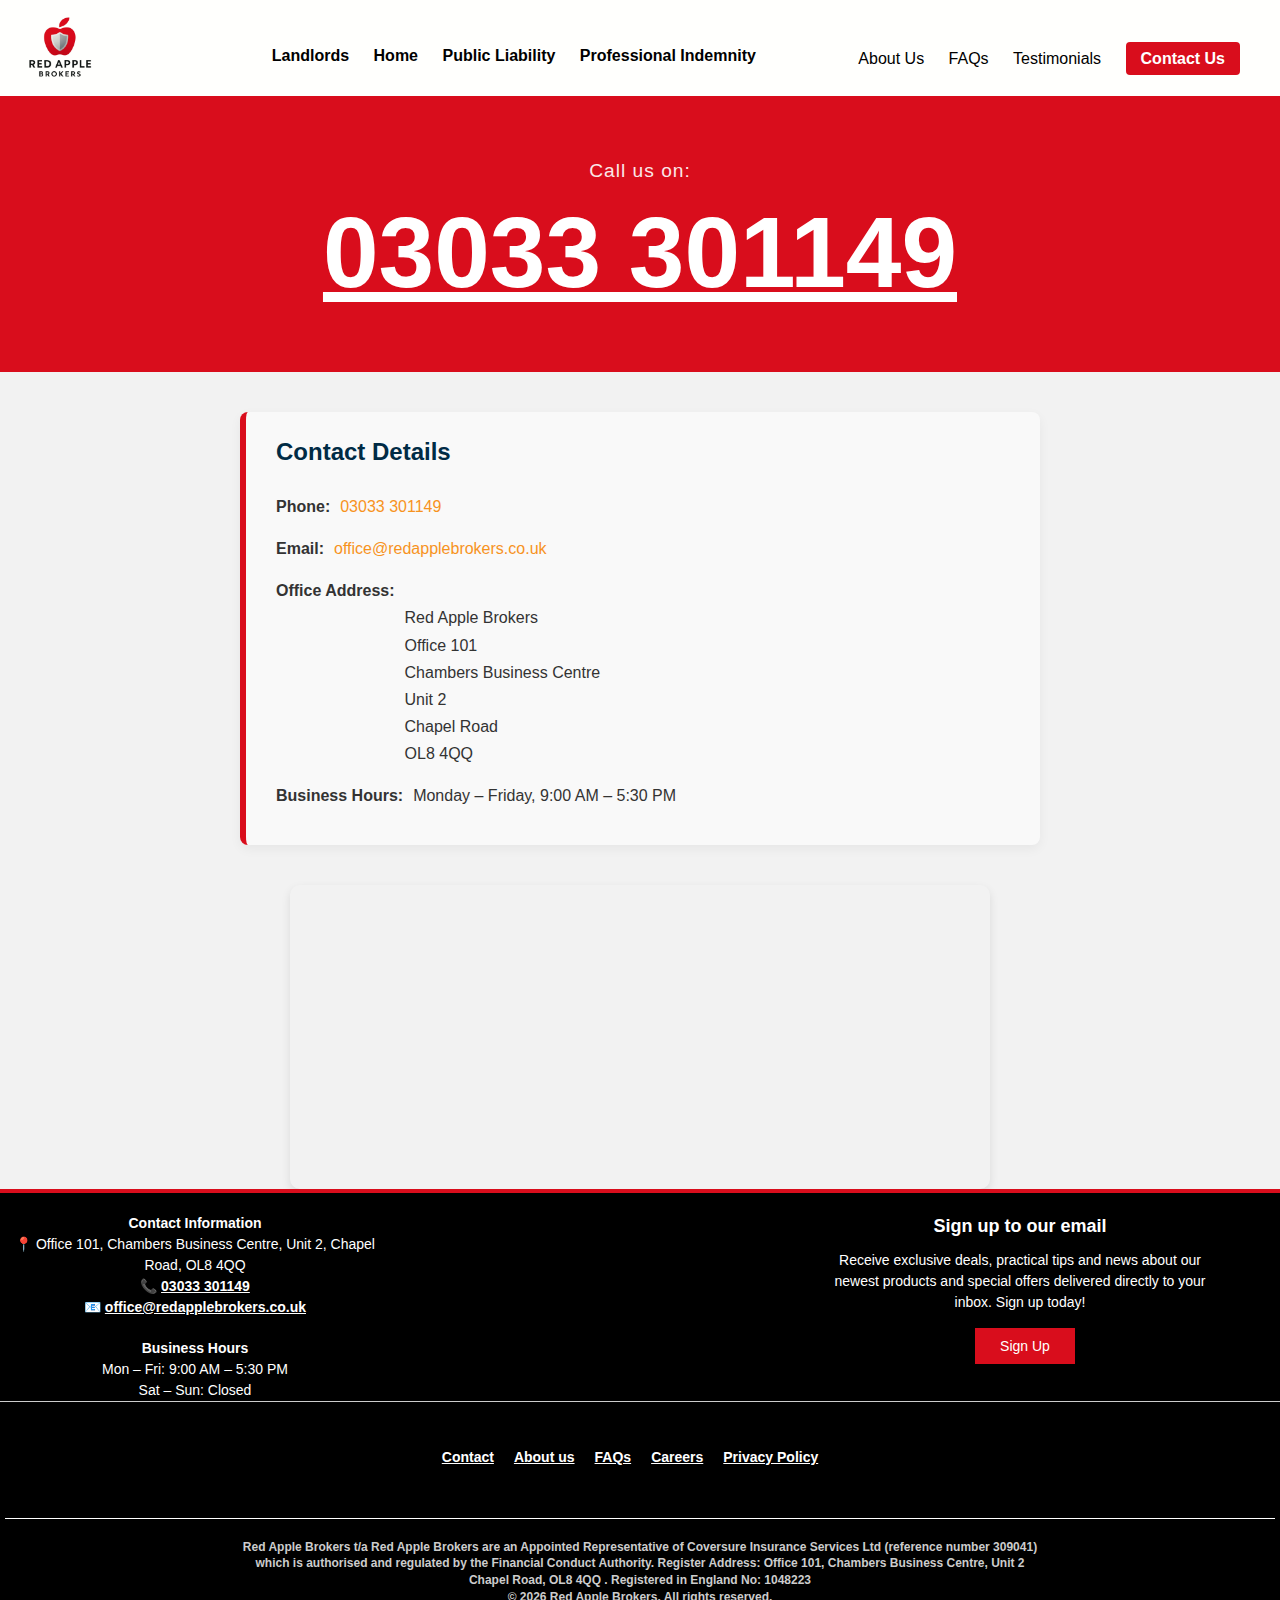
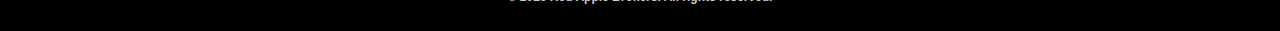
<file: Contact.html>
<!DOCTYPE html>
<html lang="en">
<head>
  <meta charset="UTF-8" />
  <meta name="viewport" content="width=device-width, initial-scale=1.0"/>
  <title>Contact UK | Red Apple Brokers</title>
  <link rel="stylesheet" href="contact.css" />
</head>
<body>
  <header>

    <!-- Hamburger Icon for Mobile -->
    <div class="hamburger" onclick="toggleMenu()">☰</div>

    <!-- Mobile Dropdown Menu -->
    <div id="mobileMenu" class="mobile-menu">
      <!-- Dropdown Parent -->
      <div class="dropdown">
        <button class="dropdown-btn">Insurance ▼</button>
        <div class="dropdown-content">
          <a href="Landlords.html">Landlords</a>
          <a href="Home.html">Home</a>
          <a href="PublicLiability.html">Public Liability</a>
          <a href="Indemnity.html">Professional Indemnity</a>
        </div>
      </div>

        <!-- Regular links -->
        <a href="Testimonials.html">Testimonials</a>
        <a href="AboutUs.html">About Us</a>
        <a href="FAQ.html">FAQs</a>
        <a href="Contact.html">Contact Us</a>
        </div>


    <div class="container">
      <nav>
        <ul>
          <li><a class="logo" id="siteLogo" href="index.html"><img src="Logo.JPG"></a></li>
          <li class="phone"><a href="AboutUs.html">About Us</a></li>
          <li class="phone"><a href="FAQ.html">FAQs</a></li>
          <li class="phone"><a href="Testimonials.html">Testimonials</a></li>
          <li class="phone"><a class="btn" href="Contact.html">Contact Us</a></li>
        </ul>
        </nav>
        <nav class="main-nav">
            <ul>
                <li class="phone"><a href="Landlords.html">Landlords</a></li>
                <li class="phone"><a href="Home.html">Home</a></li>
                <li class="phone"><a href="PublicLiability.html">Public Liability</a></li>
                <li class="phone"><a href="Indemnity.html">Professional Indemnity</a></li>
            </ul>
        </nav>
    </div>

  </header>


  <section class="hero">
    <div class="container">
      <p>Call us on:</p>
      <h2><a href="tel:03033301149">03033 301149</a></h2>
    </div>
  </section>

          <!-- Contact Info -->
      <div class="contact-info">
        <h3>Contact Details</h3>
        <p><strong>Phone:</strong> <a href="tel:03033301149">03033 301149</a></p>
        <p><strong>Email:</strong> <a href="mailto:office@redapplebrokers.co.uk">office@redapplebrokers.co.uk</a></p>
        <p><strong>Office Address:</strong><br>
          Red Apple Brokers<br>
          Office 101<br>
          Chambers Business Centre<br>
          Unit 2<br>
          Chapel Road<br>
          OL8 4QQ<br>
        </p>
        <p><strong>Business Hours:</strong> Monday – Friday, 9:00 AM – 5:30 PM</p>
      </div>

<div class="map-container">
  <iframe
    src="https://www.google.com/maps/embed?pb=!1m14!1m8!1m3!1d19429873.704080746!2d-20.0655646!3d53.5254366!3m2!1i1024!2i768!4f0.002!3m3!1m2!1s0x487bb76a869118b9%3A0x856ed928f13f9e40!2sChambers%20Business%20Centre!5e0!3m2!1sen!2suk!4v1757539007873!5m2!1sen!2suk"
    width="100%"
    height="300"
    style="border:0;"
    allowfullscreen=""
    loading="lazy"
    referrerpolicy="no-referrer-when-downgrade">
  </iframe>
</div>


        <!-- Footer -->
<footer class="site-footer">
  <div class="footer-content">
    <div class="footer-top">
      <div class="footer-column">
                            <!-- LEFT SIDE: Contact Info + Business Hours -->
                <div class="footer-contact-hours">
                <h4>Contact Information</h4>
                <p>📍 Office 101, Chambers Business Centre, Unit 2, Chapel Road, OL8 4QQ</p>
                <p>📞 <a href="tel:03033301149"><b>03033 301149</b></a></p>
                <p>📧 <a href="mailto:office@redapplebrokers.co.uk"><b>office@redapplebrokers.co.uk</b></a></p>

                <h4 style="margin-top: 20px;">Business Hours</h4>
                <p>Mon – Fri: 9:00 AM – 5:30 PM</p>
                <p>Sat – Sun: Closed</p>
                </div>
      </div>

      <div class="footer-column">
        <div class="footer-social">
          <span>Also find us on:</span>
          <a href="#" class="social-icon"><?xml version="1.0" encoding="iso-8859-1"?>
                                            <!-- Generator: Adobe Illustrator 24.1.2, SVG Export Plug-In . SVG Version: 6.00 Build 0)  -->
                                             <svg xmlns="http://www.w3.org/2000/svg" shape-rendering="geometricPrecision" text-rendering="geometricPrecision" image-rendering="optimizeQuality" fill-rule="evenodd" clip-rule="evenodd" viewBox="0 0 512 462.799"><path fill="#fff" fill-rule="nonzero" d="M403.229 0h78.506L310.219 196.04 512 462.799H354.002L230.261 301.007 88.669 462.799h-78.56l183.455-209.683L0 0h161.999l111.856 147.88L403.229 0zm-27.556 415.805h43.505L138.363 44.527h-46.68l283.99 371.278z"/></svg>
                                            </a>
          <a href="#" class="social-icon"><?xml version="1.0" encoding="utf-8"?><!-- Uploaded to: SVG Repo, www.svgrepo.com, Generator: SVG Repo Mixer Tools -->
                                          <svg xmlns="http://www.w3.org/2000/svg" shape-rendering="geometricPrecision" text-rendering="geometricPrecision" image-rendering="optimizeQuality" fill-rule="evenodd" clip-rule="evenodd" viewBox="0 0 512 512"><path fill="#fff" fill-rule="nonzero" d="M170.663 256.157c-.083-47.121 38.055-85.4 85.167-85.483 47.121-.092 85.407 38.03 85.499 85.16.091 47.129-38.047 85.4-85.176 85.492-47.112.09-85.399-38.039-85.49-85.169zm-46.108.091c.141 72.602 59.106 131.327 131.69 131.186 72.592-.141 131.35-59.09 131.209-131.692-.141-72.577-59.114-131.335-131.715-131.194-72.585.141-131.325 59.115-131.184 131.7zm237.104-137.091c.033 16.953 13.817 30.681 30.772 30.648 16.961-.033 30.689-13.811 30.664-30.764-.033-16.954-13.818-30.69-30.78-30.657-16.962.033-30.689 13.818-30.656 30.773zm-208.696 345.4c-24.958-1.087-38.511-5.234-47.543-8.709-11.961-4.629-20.496-10.178-29.479-19.094-8.966-8.95-14.532-17.46-19.202-29.397-3.508-9.032-7.73-22.569-8.9-47.527-1.269-26.982-1.559-35.077-1.683-103.432-.133-68.339.116-76.434 1.294-103.441 1.069-24.942 5.242-38.512 8.709-47.536 4.628-11.977 10.161-20.496 19.094-29.479 8.949-8.982 17.459-14.532 29.403-19.202 9.025-3.525 22.561-7.714 47.511-8.9 26.998-1.277 35.085-1.551 103.423-1.684 68.353-.132 76.448.108 103.456 1.295 24.94 1.086 38.51 5.217 47.527 8.709 11.968 4.628 20.503 10.144 29.478 19.094 8.974 8.95 14.54 17.443 19.21 29.412 3.524 9 7.714 22.553 8.892 47.494 1.285 26.999 1.576 35.095 1.7 103.433.132 68.355-.117 76.451-1.302 103.441-1.087 24.958-5.226 38.52-8.709 47.561-4.629 11.952-10.161 20.487-19.103 29.471-8.941 8.949-17.451 14.531-29.403 19.201-9.009 3.517-22.561 7.714-47.494 8.9-26.998 1.269-35.086 1.559-103.448 1.684-68.338.132-76.424-.125-103.431-1.294zM149.977 1.773c-27.239 1.285-45.843 5.648-62.101 12.018-16.829 6.561-31.095 15.354-45.286 29.604C28.381 57.653 19.655 71.944 13.144 88.79c-6.303 16.299-10.575 34.912-11.778 62.168C.172 178.264-.102 186.973.031 256.489c.133 69.508.439 78.234 1.741 105.547 1.302 27.231 5.649 45.828 12.019 62.093 6.569 16.83 15.353 31.088 29.611 45.288 14.25 14.201 28.55 22.918 45.404 29.438 16.282 6.295 34.902 10.583 62.15 11.778 27.305 1.203 36.022 1.468 105.521 1.335 69.532-.132 78.25-.439 105.555-1.733 27.239-1.303 45.826-5.665 62.1-12.019 16.829-6.586 31.095-15.353 45.288-29.611 14.191-14.251 22.917-28.55 29.428-45.405 6.304-16.282 10.592-34.903 11.777-62.134 1.195-27.322 1.478-36.048 1.344-105.556-.133-69.516-.447-78.225-1.741-105.523-1.294-27.255-5.657-45.844-12.019-62.118-6.577-16.829-15.352-31.079-29.602-45.287-14.25-14.192-28.55-22.935-45.404-29.429-16.29-6.305-34.903-10.601-62.15-11.779C333.747.164 325.03-.102 255.506.031c-69.507.133-78.224.431-105.529 1.742z"/></svg></a>
          <a href="#" class="social-icon"><svg xmlns="http://www.w3.org/2000/svg" shape-rendering="geometricPrecision" text-rendering="geometricPrecision" image-rendering="optimizeQuality" fill-rule="evenodd" clip-rule="evenodd" viewBox="0 0 455 512.098"><path fill="#fff" fill-rule="nonzero" d="M321.331.011h-81.882v347.887c0 45.59-32.751 74.918-72.582 74.918-39.832 0-75.238-29.327-75.238-74.918 0-52.673 41.165-80.485 96.044-74.727v-88.153c-7.966-1.333-15.932-1.77-22.576-1.77C75.249 183.248 0 255.393 0 344.794c0 94.722 74.353 167.304 165.534 167.304 80.112 0 165.097-58.868 165.097-169.96V161.109c35.406 35.406 78.341 46.476 124.369 46.476V126.14C398.35 122.151 335.494 84.975 321.331 0v.011z"/></svg></a>
          <a href="#" class="social-icon"><?xml version="1.0" encoding="utf-8"?><!-- Uploaded to: SVG Repo, www.svgrepo.com, Generator: SVG Repo Mixer Tools -->
                                          <svg xmlns="http://www.w3.org/2000/svg" shape-rendering="geometricPrecision" text-rendering="geometricPrecision" image-rendering="optimizeQuality" fill-rule="evenodd" clip-rule="evenodd" viewBox="0 0 512 510.125"><path fill="#fff" fill-rule="nonzero" d="M512 256C512 114.615 397.385 0 256 0S0 114.615 0 256c0 120.059 82.652 220.797 194.157 248.461V334.229h-52.79V256h52.79v-33.709c0-87.134 39.432-127.521 124.977-127.521 16.218 0 44.202 3.18 55.651 6.36v70.916c-6.042-.635-16.537-.954-29.575-.954-41.977 0-58.196 15.901-58.196 57.241V256h83.619l-14.365 78.229h-69.254v175.896C413.771 494.815 512 386.885 512 256z"/></svg>          </a>
        </div>
      </div>
    </div>

    <div class="footer-newsletter">
      <h4>Sign up to our email</h4>
      <p>Receive exclusive deals, practical tips and news about our newest products and special offers delivered directly to your inbox. Sign up today!</p>
      <button type="button">Sign Up</button>
    </div>
  </div>

  <div class="footer-bottom">
    <ul class="footer-secondary-links">
        <li><a href="Contact.html">Contact</a></li>
      <li><a href="AboutUs.html">About us</a></li>
      <li><a href="FAQ.html">FAQs</a></li>
      <li><a href="careers.html">Careers</a></li>
      <li><a href="PrivacyPolicy.html">Privacy Policy</a></li>
    </ul>

    <p class="footer-disclaimer">
      Red Apple Brokers t/a Red Apple Brokers are an Appointed Representative of Coversure Insurance Services Ltd (reference number 309041) which is authorised and regulated by the Financial Conduct Authority. Register Address: Office 101, Chambers Business Centre, Unit 2 Chapel Road, OL8 4QQ . Registered in England No: 1048223 <br>
      &copy; 2026 Red Apple Brokers. All rights reserved.
    </p>
  </div>
  </footer>

    <!-- Newsletter Popup Form -->
  <div id="newsletterPopup" class="popup-form">
    <div class="popup-content">
      <span class="close-button" onclick="closePopup()">&times;</span>
      <h2>Subscribe to our Newsletter</h2>
      
      <form action="https://formspree.io/f/xqadaqqp" method="post" id="newsletterForm">
        <label for="firstName">First Name:</label>
        <input type="text" id="firstName" name="firstName" required>

        <label for="surname">Surname:</label>
        <input type="text" id="surname" name="surname" required>

        <label for="email">Email:</label>
        <input type="email" id="email" name="email" required>

        <button type="submit">Subscribe</button>
      </form>
    </div>
  </div>



<script>
    function clearForm() {
        document.getElementById("myForm").reset();
    }
</script>

<script>
  // Show the popup
  document.querySelector('.footer-newsletter button').addEventListener('click', () => {
    document.getElementById('newsletterPopup').style.display = 'block';
  });

  // Close the popup
  function closePopup() {
    document.getElementById('newsletterPopup').style.display = 'none';
  }


  // Close popup when clicking outside the content
  window.addEventListener('click', function(e) {
    const popup = document.getElementById('newsletterPopup');
    if (e.target === popup) {
      closePopup();
    }
  });
</script>

<script>
  function toggleMenu() {
    const menu = document.getElementById("mobileMenu");
    const logo = document.getElementById("siteLogo");
    const hamburger = document.querySelector(".hamburger");

    const isOpen = menu.style.display === "flex";

    // Toggle menu visibility
    menu.style.display = isOpen ? "none" : "flex";

    // Toggle logo visibility
    logo.style.display = isOpen ? "block" : "none";

    // Toggle hamburger movement
    hamburger.classList.toggle("hamburger-up", !isOpen);
  }
</script>

<script>
  document.addEventListener('DOMContentLoaded', function () {
    const dropdownButtons = document.querySelectorAll('.dropdown-btn');

    dropdownButtons.forEach(btn => {
      btn.addEventListener('click', function () {
        this.parentElement.classList.toggle('active');
      });
    });
  });
</script>




</body>
</html>
</file>
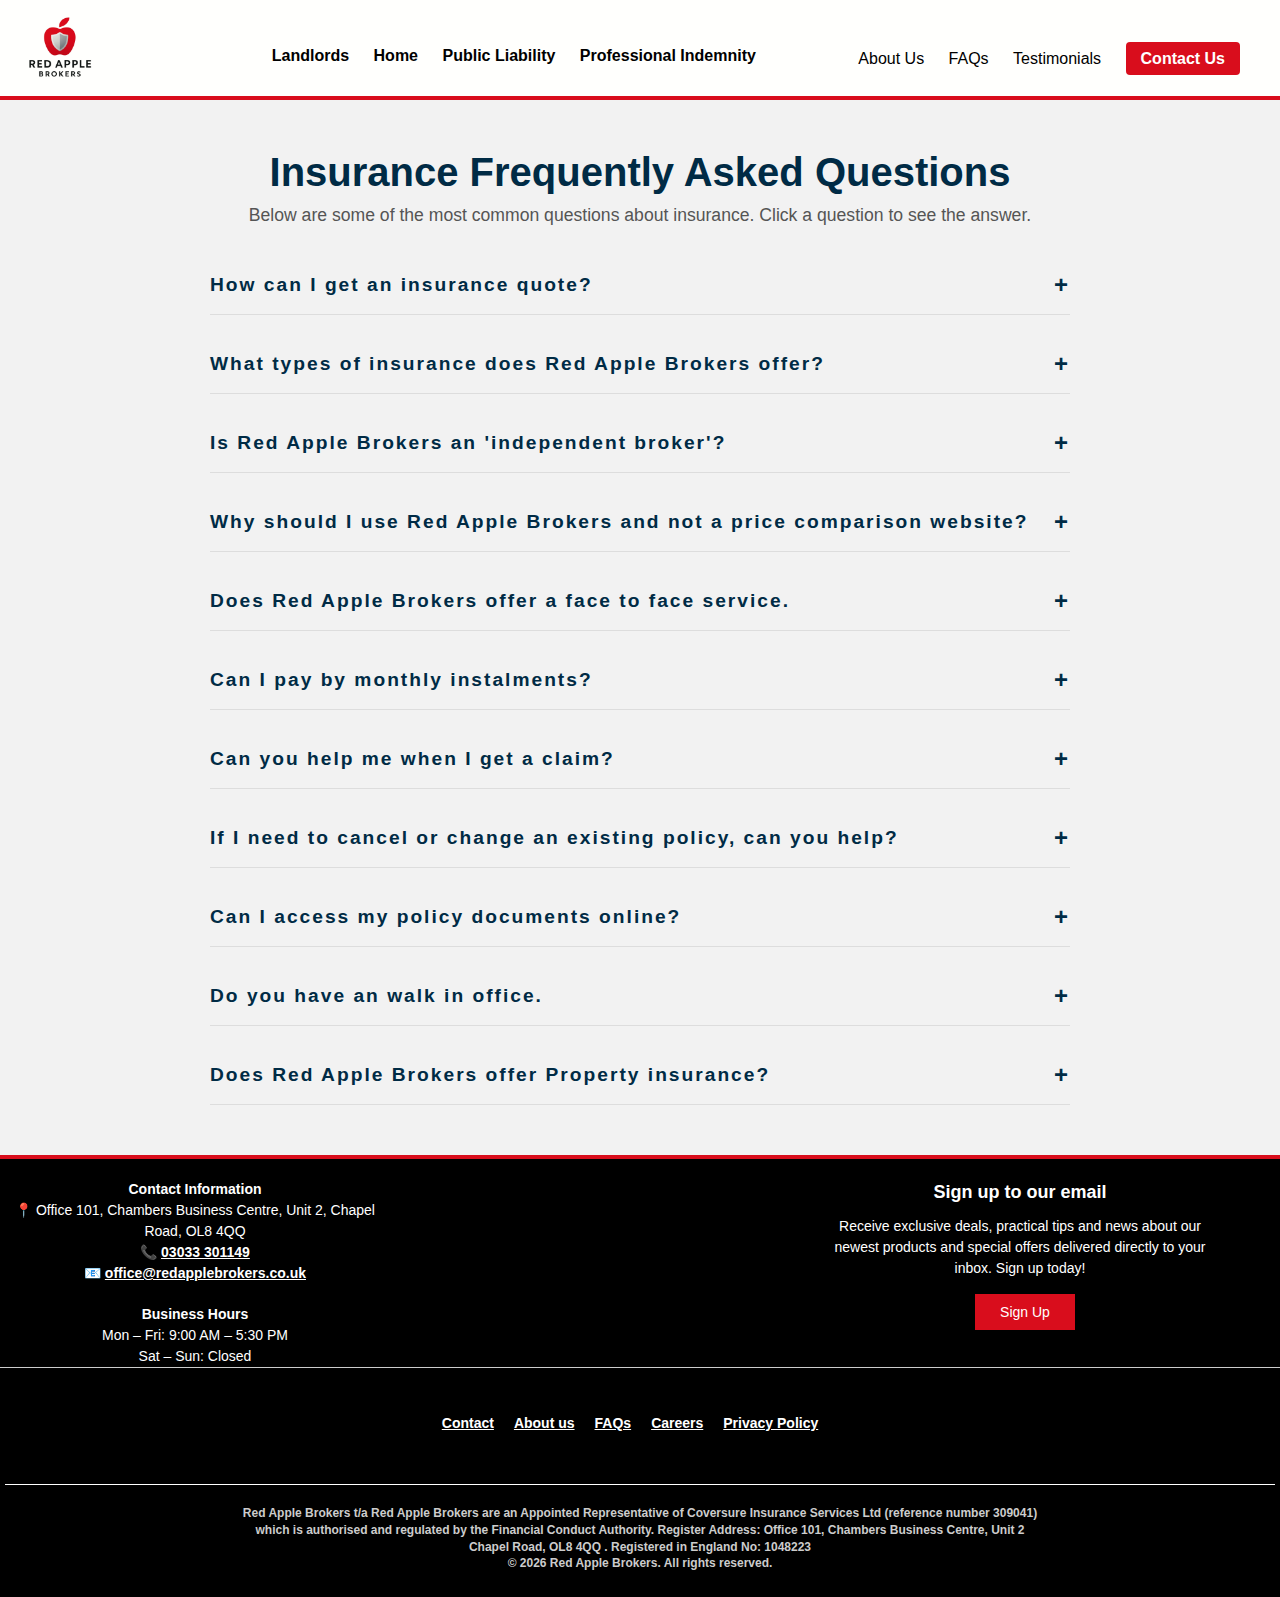
<file: FAQ.html>
<!DOCTYPE html>
<html lang="en">
<head>
  <meta charset="UTF-8" />
  <meta name="viewport" content="width=device-width, initial-scale=1.0"/>
  <title>Insurance FAQ's UK | Red Apple Brokers</title>
  <link rel="stylesheet" href="FAQ.css" />
</head>
<body>
<header>

    <!-- Hamburger Icon for Mobile -->
    <div class="hamburger" onclick="toggleMenu()">☰</div>

    <!-- Mobile Dropdown Menu -->
    <div id="mobileMenu" class="mobile-menu">
      <!-- Dropdown Parent -->
      <div class="dropdown">
        <button class="dropdown-btn">Insurance ▼</button>
        <div class="dropdown-content">
          <a href="Landlords.html">Landlords</a>
          <a href="Home.html">Home</a>
          <a href="PublicLiability.html">Public Liability</a>
          <a href="Indemnity.html">Professional Indemnity</a>
        </div>
      </div>

        <!-- Regular links -->
        <a href="Testimonials.html">Testimonials</a>
        <a href="AboutUs.html">About Us</a>
        <a href="FAQ.html">FAQs</a>
        <a href="Contact.html">Contact Us</a>
        </div>

    <div class="container">
      <nav>
        <ul>
          <li><a class="logo" id="siteLogo" href="index.html"><img src="Logo.JPG"></a></li>
          <li class="phone"><a href="AboutUs.html">About Us</a></li>
          <li class="phone"><a href="FAQ.html">FAQs</a></li>
          <li class="phone"><a href="Testimonials.html">Testimonials</a></li>
          <li class="phone"><a class="btn" href="Contact.html">Contact Us</a></li>
        </ul>
        </nav>
        <nav class="main-nav">
            <ul>
                <li class="phone"><a href="Landlords.html">Landlords</a></li>
                <li class="phone"><a href="Home.html">Home</a></li>
                <li class="phone"><a href="PublicLiability.html">Public Liability</a></li>
                <li class="phone"><a href="Indemnity.html">Professional Indemnity</a></li>
            </ul>
        </nav>
    </div>
  </header>

<section class="faq-section">
  <h2>Insurance Frequently Asked Questions</h2>
  <p class="faq-intro">Below are some of the most common questions about insurance. Click a question to see the answer.</p>

  <div class="faq-item">
    <button class="faq-question">
      How can I get an insurance quote?
      <span class="faq-toggle">+</span>
    </button>
    <div class="faq-answer">
      <p>Getting a quote is very simple, you can contact Red Apple Brokers by phone, email, online enquiry form or visiting us in person in our office.</p>
      <p>We will take the time to understand your needs and then approach a range of insurers to find suitable cover for you.</p>
    </div>
    <hr>
  </div>

  <div class="faq-item">
    <button class="faq-question">
      What types of insurance does Red Apple Brokers offer?
      <span class="faq-toggle">+</span>
    </button>
    <div class="faq-answer">
      <p>Red Apple Brokers offers a range of personal and commercial insurance solutions.</p>
      <p>This includes: property insurance, business insurance, liability cover and specialist risks.</p>
    </div>
    <hr>
  </div>

  <div class="faq-item">
    <button class="faq-question">
      Is Red Apple Brokers an 'independent broker'?
      <span class="faq-toggle">+</span>
    </button>
    <div class="faq-answer">
      <p>Yes, Red Apple Brokers is an independent insurance broker, this means we are not tied to any single insurer.</p>
      <p>This allows us to compare policies from a wide panel of insurers and recommend cover based on what is right for you - not what suits an insurer.</p>
    </div>
    <hr>
  </div>


    <div class="faq-item">
    <button class="faq-question">
      Why should I use Red Apple Brokers and not a price comparison website?
      <span class="faq-toggle">+</span>
    </button>
    <div class="faq-answer">
      <p>Price comparison websites focus mainly on price. At Red Apple Brokers, we focus on advice, suitability and service. We take the time to understand your situation, explain your cover clearly and make sure there are no hidden gaps - something comparison sites don't do.</p>
    </div>
    <hr>
  </div>

    <div class="faq-item">
    <button class="faq-question">
      Does Red Apple Brokers offer a face to face service.
      <span class="faq-toggle">+</span>
    </button>
    <div class="faq-answer">
      <p>Yes, we believe insurance should be personal. We offer face to face appointments for clients who prefer to speak to someone in person, as well as over the phone.</p>
    </div>
    <hr>
  </div>
  
    <div class="faq-item">
    <button class="faq-question">
      Can I pay by monthly instalments?
      <span class="faq-toggle">+</span>
    </button>
    <div class="faq-answer">
      <p>Yes, monthly instalments may be available. We will explain all payment options clearly before you decide.</p>
    </div>
    <hr>
  </div>

    <div class="faq-item">
    <button class="faq-question">
      Can you help me when I get a claim?
      <span class="faq-toggle">+</span>
    </button>
    <div class="faq-answer">
      <p>Absolutely, we do not disappear once you policy is live. Red Apple Brokers will guide you thorough the claims process, deal with insures on your behalf wherever possible and provide support to you until the claim is resolved.</p>
    </div>
    <hr>
  </div>

    <div class="faq-item">
    <button class="faq-question">
      If I need to cancel or change an existing policy, can you help?
      <span class="faq-toggle">+</span>
    </button>
    <div class="faq-answer">
      <p>Yes, whether you need to make a change, cancel a policy or review cover mid term we are here to help and will explain any implication or costs clearly.</p>
    </div>
    <hr>
  </div>

    <div class="faq-item">
    <button class="faq-question">
      Can I access my policy documents online?
      <span class="faq-toggle">+</span>
    </button>
    <div class="faq-answer">
      <p>Your policy documents will be sent directly to you by email or post. Whichever you prefer.</p>
      <p>We are always available if you need copies re-sent or have any questions about your documents.</p>
    </div>
    <hr>
  </div>

    <div class="faq-item">
    <button class="faq-question">
      Do you have an walk in office.
      <span class="faq-toggle">+</span>
    </button>
    <div class="faq-answer">
      <p>Yes, we welcome walk in visits during office hours. If you would like dedicated time with a broker we do recommend booking an appointment.</p>
    </div>
    <hr>
  </div>

    <div class="faq-item">
    <button class="faq-question">
      Does Red Apple Brokers offer Property insurance?
      <span class="faq-toggle">+</span>
    </button>
    <div class="faq-answer">
      <p>Yes, we can arrange property insurance for a range of needs this includes residential and commercial properties. We will help ensure the cover is suitable for your circumstances.</p>
    </div>
    <hr>
  </div>
</section>



<script>
document.querySelectorAll('.faq-question').forEach(btn => {
  btn.addEventListener('click', function () {
    this.classList.toggle('active');
    const answer = this.nextElementSibling;
    answer.style.display = answer.style.display === 'block' ? 'none' : 'block';
  });
});
</script>


        <!-- Footer -->
<footer class="site-footer">
  <div class="footer-content">
    <div class="footer-top">
      <div class="footer-column">
                            <!-- LEFT SIDE: Contact Info + Business Hours -->
                <div class="footer-contact-hours">
                <h4>Contact Information</h4>
                <p>📍 Office 101, Chambers Business Centre, Unit 2, Chapel Road, OL8 4QQ</p>
                <p>📞 <a href="tel:03033301149"><b>03033 301149</b></a></p>
                <p>📧 <a href="mailto:office@redapplebrokers.co.uk"><b>office@redapplebrokers.co.uk</b></a></p>

                <h4 style="margin-top: 20px;">Business Hours</h4>
                <p>Mon – Fri: 9:00 AM – 5:30 PM</p>
                <p>Sat – Sun: Closed</p>
                </div>
      </div>

      <div class="footer-column">
        <div class="footer-social">
          <span>Also find us on:</span>
          <a href="#" class="social-icon"><?xml version="1.0" encoding="iso-8859-1"?>
                                            <!-- Generator: Adobe Illustrator 24.1.2, SVG Export Plug-In . SVG Version: 6.00 Build 0)  -->
                                             <svg xmlns="http://www.w3.org/2000/svg" shape-rendering="geometricPrecision" text-rendering="geometricPrecision" image-rendering="optimizeQuality" fill-rule="evenodd" clip-rule="evenodd" viewBox="0 0 512 462.799"><path fill="#fff" fill-rule="nonzero" d="M403.229 0h78.506L310.219 196.04 512 462.799H354.002L230.261 301.007 88.669 462.799h-78.56l183.455-209.683L0 0h161.999l111.856 147.88L403.229 0zm-27.556 415.805h43.505L138.363 44.527h-46.68l283.99 371.278z"/></svg>
                                            </a>
          <a href="#" class="social-icon"><?xml version="1.0" encoding="utf-8"?><!-- Uploaded to: SVG Repo, www.svgrepo.com, Generator: SVG Repo Mixer Tools -->
                                          <svg xmlns="http://www.w3.org/2000/svg" shape-rendering="geometricPrecision" text-rendering="geometricPrecision" image-rendering="optimizeQuality" fill-rule="evenodd" clip-rule="evenodd" viewBox="0 0 512 512"><path fill="#fff" fill-rule="nonzero" d="M170.663 256.157c-.083-47.121 38.055-85.4 85.167-85.483 47.121-.092 85.407 38.03 85.499 85.16.091 47.129-38.047 85.4-85.176 85.492-47.112.09-85.399-38.039-85.49-85.169zm-46.108.091c.141 72.602 59.106 131.327 131.69 131.186 72.592-.141 131.35-59.09 131.209-131.692-.141-72.577-59.114-131.335-131.715-131.194-72.585.141-131.325 59.115-131.184 131.7zm237.104-137.091c.033 16.953 13.817 30.681 30.772 30.648 16.961-.033 30.689-13.811 30.664-30.764-.033-16.954-13.818-30.69-30.78-30.657-16.962.033-30.689 13.818-30.656 30.773zm-208.696 345.4c-24.958-1.087-38.511-5.234-47.543-8.709-11.961-4.629-20.496-10.178-29.479-19.094-8.966-8.95-14.532-17.46-19.202-29.397-3.508-9.032-7.73-22.569-8.9-47.527-1.269-26.982-1.559-35.077-1.683-103.432-.133-68.339.116-76.434 1.294-103.441 1.069-24.942 5.242-38.512 8.709-47.536 4.628-11.977 10.161-20.496 19.094-29.479 8.949-8.982 17.459-14.532 29.403-19.202 9.025-3.525 22.561-7.714 47.511-8.9 26.998-1.277 35.085-1.551 103.423-1.684 68.353-.132 76.448.108 103.456 1.295 24.94 1.086 38.51 5.217 47.527 8.709 11.968 4.628 20.503 10.144 29.478 19.094 8.974 8.95 14.54 17.443 19.21 29.412 3.524 9 7.714 22.553 8.892 47.494 1.285 26.999 1.576 35.095 1.7 103.433.132 68.355-.117 76.451-1.302 103.441-1.087 24.958-5.226 38.52-8.709 47.561-4.629 11.952-10.161 20.487-19.103 29.471-8.941 8.949-17.451 14.531-29.403 19.201-9.009 3.517-22.561 7.714-47.494 8.9-26.998 1.269-35.086 1.559-103.448 1.684-68.338.132-76.424-.125-103.431-1.294zM149.977 1.773c-27.239 1.285-45.843 5.648-62.101 12.018-16.829 6.561-31.095 15.354-45.286 29.604C28.381 57.653 19.655 71.944 13.144 88.79c-6.303 16.299-10.575 34.912-11.778 62.168C.172 178.264-.102 186.973.031 256.489c.133 69.508.439 78.234 1.741 105.547 1.302 27.231 5.649 45.828 12.019 62.093 6.569 16.83 15.353 31.088 29.611 45.288 14.25 14.201 28.55 22.918 45.404 29.438 16.282 6.295 34.902 10.583 62.15 11.778 27.305 1.203 36.022 1.468 105.521 1.335 69.532-.132 78.25-.439 105.555-1.733 27.239-1.303 45.826-5.665 62.1-12.019 16.829-6.586 31.095-15.353 45.288-29.611 14.191-14.251 22.917-28.55 29.428-45.405 6.304-16.282 10.592-34.903 11.777-62.134 1.195-27.322 1.478-36.048 1.344-105.556-.133-69.516-.447-78.225-1.741-105.523-1.294-27.255-5.657-45.844-12.019-62.118-6.577-16.829-15.352-31.079-29.602-45.287-14.25-14.192-28.55-22.935-45.404-29.429-16.29-6.305-34.903-10.601-62.15-11.779C333.747.164 325.03-.102 255.506.031c-69.507.133-78.224.431-105.529 1.742z"/></svg></a>
          <a href="#" class="social-icon"><svg xmlns="http://www.w3.org/2000/svg" shape-rendering="geometricPrecision" text-rendering="geometricPrecision" image-rendering="optimizeQuality" fill-rule="evenodd" clip-rule="evenodd" viewBox="0 0 455 512.098"><path fill="#fff" fill-rule="nonzero" d="M321.331.011h-81.882v347.887c0 45.59-32.751 74.918-72.582 74.918-39.832 0-75.238-29.327-75.238-74.918 0-52.673 41.165-80.485 96.044-74.727v-88.153c-7.966-1.333-15.932-1.77-22.576-1.77C75.249 183.248 0 255.393 0 344.794c0 94.722 74.353 167.304 165.534 167.304 80.112 0 165.097-58.868 165.097-169.96V161.109c35.406 35.406 78.341 46.476 124.369 46.476V126.14C398.35 122.151 335.494 84.975 321.331 0v.011z"/></svg></a>
          <a href="#" class="social-icon"><?xml version="1.0" encoding="utf-8"?><!-- Uploaded to: SVG Repo, www.svgrepo.com, Generator: SVG Repo Mixer Tools -->
                                          <svg xmlns="http://www.w3.org/2000/svg" shape-rendering="geometricPrecision" text-rendering="geometricPrecision" image-rendering="optimizeQuality" fill-rule="evenodd" clip-rule="evenodd" viewBox="0 0 512 510.125"><path fill="#fff" fill-rule="nonzero" d="M512 256C512 114.615 397.385 0 256 0S0 114.615 0 256c0 120.059 82.652 220.797 194.157 248.461V334.229h-52.79V256h52.79v-33.709c0-87.134 39.432-127.521 124.977-127.521 16.218 0 44.202 3.18 55.651 6.36v70.916c-6.042-.635-16.537-.954-29.575-.954-41.977 0-58.196 15.901-58.196 57.241V256h83.619l-14.365 78.229h-69.254v175.896C413.771 494.815 512 386.885 512 256z"/></svg>          </a>
        </div>
      </div>
    </div>

    <div class="footer-newsletter">
      <h4>Sign up to our email</h4>
      <p>Receive exclusive deals, practical tips and news about our newest products and special offers delivered directly to your inbox. Sign up today!</p>
      <button type="button">Sign Up</button>
    </div>
  </div>

  <div class="footer-bottom">
    <ul class="footer-secondary-links">
        <li><a href="Contact.html">Contact</a></li>
      <li><a href="AboutUs.html">About us</a></li>
      <li><a href="FAQ.html">FAQs</a></li>
      <li><a href="careers.html">Careers</a></li>
      <li><a href="PrivacyPolicy.html">Privacy Policy</a></li>
    </ul>

    <p class="footer-disclaimer">
      Red Apple Brokers t/a Red Apple Brokers are an Appointed Representative of Coversure Insurance Services Ltd (reference number 309041) which is authorised and regulated by the Financial Conduct Authority. Register Address: Office 101, Chambers Business Centre, Unit 2 Chapel Road, OL8 4QQ . Registered in England No: 1048223 <br>
      &copy; 2026 Red Apple Brokers. All rights reserved.
    </p>
  </div>
  </footer>

    <!-- Newsletter Popup Form -->
  <div id="newsletterPopup" class="popup-form">
    <div class="popup-content">
      <span class="close-button" onclick="closePopup()">&times;</span>
      <h2>Subscribe to our Newsletter</h2>
      
      <form action="https://formspree.io/f/xqadaqqp" method="post" id="newsletterForm">
        <label for="firstName">First Name:</label>
        <input type="text" id="firstName" name="firstName" required>

        <label for="surname">Surname:</label>
        <input type="text" id="surname" name="surname" required>

        <label for="email">Email:</label>
        <input type="email" id="email" name="email" required>

        <button type="submit">Subscribe</button>
      </form>
    </div>
  </div>
<script>
    function clearForm() {
        document.getElementById("myForm").reset();
    }
</script>

<script>
  // Show the popup
  document.querySelector('.footer-newsletter button').addEventListener('click', () => {
    document.getElementById('newsletterPopup').style.display = 'block';
  });

  // Close the popup
  function closePopup() {
    document.getElementById('newsletterPopup').style.display = 'none';
  }


  // Close popup when clicking outside the content
  window.addEventListener('click', function(e) {
    const popup = document.getElementById('newsletterPopup');
    if (e.target === popup) {
      closePopup();
    }
  });
</script>

<script>
  function toggleMenu() {
    const menu = document.getElementById("mobileMenu");
    const logo = document.getElementById("siteLogo");
    const hamburger = document.querySelector(".hamburger");

    const isOpen = menu.style.display === "flex";

    // Toggle menu visibility
    menu.style.display = isOpen ? "none" : "flex";

    // Toggle logo visibility
    logo.style.display = isOpen ? "block" : "none";

    // Toggle hamburger movement
    hamburger.classList.toggle("hamburger-up", !isOpen);
  }
</script>

<script>
  document.addEventListener('DOMContentLoaded', function () {
    const dropdownButtons = document.querySelectorAll('.dropdown-btn');

    dropdownButtons.forEach(btn => {
      btn.addEventListener('click', function () {
        this.parentElement.classList.toggle('active');
      });
    });
  });
</script>




</body>
</html>
</file>
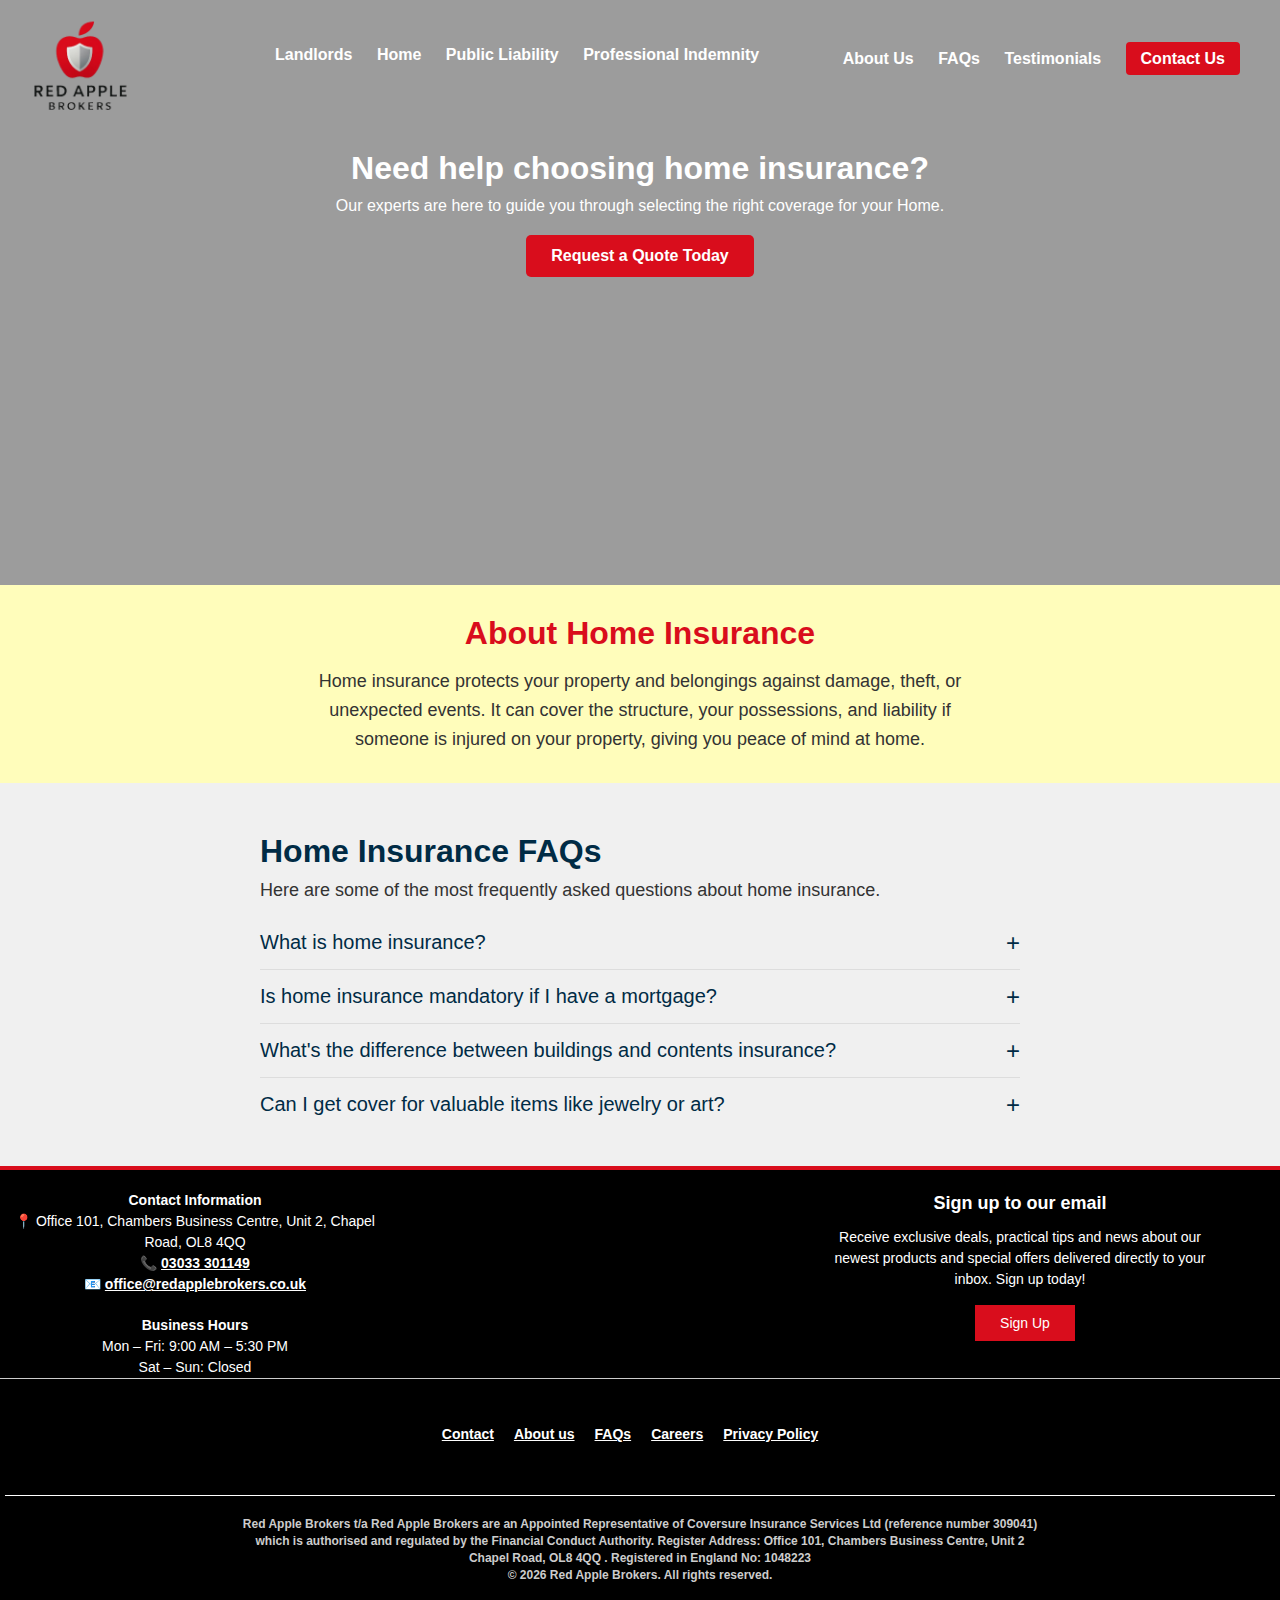
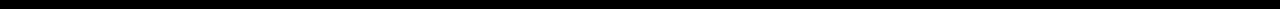
<file: Home.html>
<!DOCTYPE html>
<html lang="en">
<head>
  <meta charset="UTF-8" />
  <meta name="viewport" content="width=device-width, initial-scale=1.0"/>
  <title>Home Insurance UK | Red Apple Brokers</title>
  <link rel="stylesheet" href="Home.css" />
</head>
<body>
<div class="picture">
  <header>
    <!-- Hamburger Icon for Mobile -->
    <div class="hamburger" onclick="toggleMenu()">☰</div>


    <!-- Mobile Dropdown Menu -->
    <div id="mobileMenu" class="mobile-menu">
      <!-- Dropdown Parent -->
      <div class="dropdown">
        <button class="dropdown-btn">Insurance ▼</button>
        <div class="dropdown-content">
          <a href="Landlords.html">Landlords</a>
          <a href="Home.html">Home</a>
          <a href="PublicLiability.html">Public Liability</a>
          <a href="Indemnity.html">Professional Indemnity</a>
        </div>
      </div>

        <!-- Regular links -->
        <a href="Testimonials.html">Testimonials</a>
        <a href="AboutUs.html">About Us</a>
        <a href="FAQ.html">FAQs</a>
        <a href="Contact.html">Contact Us</a>
        </div>

    <div class="container">
      <nav>
        <ul>
          <li><a class="logo" id="siteLogo" href="index.html"><img src="logo.png"></a></li>
          <li class="phone"><a href="AboutUs.html">About Us</a></li>
          <li class="phone"><a href="FAQ.html">FAQs</a></li>
          <li class="phone"><a href="Testimonials.html">Testimonials</a></li>
          <li class="phone"><a class="btn" href="Contact.html">Contact Us</a></li>
        </ul>
        </nav>
        <nav class="main-nav">
            <ul>
                <li class="phone"><a href="Landlords.html">Landlords</a></li>
                <li class="phone"><a href="Home.html">Home</a></li>
                <li class="phone"><a href="PublicLiability.html">Public Liability</a></li>
                <li class="phone"><a href="Indemnity.html">Professional Indemnity</a></li>
            </ul>
        </nav>
    </div>
  </header>

    <section class="cta-section">
        <div class="container">
            <h2>Need help choosing home insurance?</h2>
            <p>Our experts are here to guide you through selecting the right coverage for your Home.</p>
            <a href="premiums.html" class="cta-button">Request a Quote Today</a>
        </div>
    </section>
</div>

<section class="insurance-intro">
  <div class="insurance-intro-text">
    <h2>About Home Insurance</h2>
    <p>
      Home insurance protects your property and belongings against damage, theft, or unexpected events. It can cover the structure, your possessions, and liability if someone is injured on your property, giving you peace of mind at home.
    </p>
  </div>
</section>


    <!-- Home Insurance -->
     
  <main class="faq-container">
    <h1>Home Insurance FAQs</h1>
    <p class="intro">Here are some of the most frequently asked questions about home insurance.</p>
    
    <section class="faq-list">
      <div class="faq-item">
        <button class="faq-question">What is home insurance?</button>
        <div class="faq-answer">
          <p>Home insurance is a policy designed to protect your property and belongings against risks such as fire, theft, flood, or accidental damage. At Red Apple Brokers, we offer tailored home insurance solutions to safeguard both your building and your contents, giving you peace of mind when it matters most.</p>
        </div>
      </div>

      <div class="faq-item">
        <button class="faq-question">Is home insurance mandatory if I have a mortgage?</button>
        <div class="faq-answer">
          <p>Yes — most mortgage lenders require you to have buildings insurance in place from the moment you exchange contracts. Red Apple Brokers can assist with fast, compliant cover that satisfies lender requirements.</p>
        </div>
      </div>

      <div class="faq-item">
        <button class="faq-question">What's the difference between buildings and contents insurance?</button>
        <div class="faq-answer">
          <ul>
            <li><b>Buildings insurance</b> covers the structure of your home – walls, roof, floors, and permanent fixtures like kitchens and bathrooms.</li>
            <li><b>Contents insurance</b> protects your belongings – from furniture and electronics to clothes and valuables.</li>
          </ul>
          <p>With Red Apple Brokers, you can choose either separately or combine both for full protection.</p>
        </div>
      </div>
      <div class="faq-item">
        <button class="faq-question">Can I get cover for valuable items like jewelry or art?</button>
        <div class="faq-answer">
          <p>Yes. Our <b>high-value item cover</b> ensures that items like watches, jewellery, antiques, or artwork are properly protected — whether at home or when taken outside. Let Red Apple Brokers know what you’d like to insure, and we’ll tailor your policy accordingly.</p>
        </div>
      </div>
    </section>
  </main>

  <script>
    document.querySelectorAll('.faq-question').forEach(button => {
      button.addEventListener('click', () => {
        const answer = button.nextElementSibling;
        const isOpen = answer.style.maxHeight;
        document.querySelectorAll('.faq-answer').forEach(a => a.style.maxHeight = null);
        if (!isOpen) {
          answer.style.maxHeight = answer.scrollHeight + 'px';
        }
      });
    });
  </script>


        <!-- Footer -->
<footer class="site-footer">
  <div class="footer-content">
    <div class="footer-top">
      <div class="footer-column">
                            <!-- LEFT SIDE: Contact Info + Business Hours -->
                <div class="footer-contact-hours">
                <h4>Contact Information</h4>
                <p>📍 Office 101, Chambers Business Centre, Unit 2, Chapel Road, OL8 4QQ</p>
                <p>📞 <a href="tel:03033301149"><b>03033 301149</b></a></p>
                <p>📧 <a href="mailto:office@redapplebrokers.co.uk"><b>office@redapplebrokers.co.uk</b></a></p>

                <h4 style="margin-top: 20px;">Business Hours</h4>
                <p>Mon – Fri: 9:00 AM – 5:30 PM</p>
                <p>Sat – Sun: Closed</p>
                </div>
      </div>

      <div class="footer-column">
        <div class="footer-social">
          <span>Also find us on:</span>
          <a href="#" class="social-icon"><?xml version="1.0" encoding="iso-8859-1"?>
                                            <!-- Generator: Adobe Illustrator 24.1.2, SVG Export Plug-In . SVG Version: 6.00 Build 0)  -->
                                             <svg xmlns="http://www.w3.org/2000/svg" shape-rendering="geometricPrecision" text-rendering="geometricPrecision" image-rendering="optimizeQuality" fill-rule="evenodd" clip-rule="evenodd" viewBox="0 0 512 462.799"><path fill="#fff" fill-rule="nonzero" d="M403.229 0h78.506L310.219 196.04 512 462.799H354.002L230.261 301.007 88.669 462.799h-78.56l183.455-209.683L0 0h161.999l111.856 147.88L403.229 0zm-27.556 415.805h43.505L138.363 44.527h-46.68l283.99 371.278z"/></svg>
                                            </a>
          <a href="#" class="social-icon"><?xml version="1.0" encoding="utf-8"?><!-- Uploaded to: SVG Repo, www.svgrepo.com, Generator: SVG Repo Mixer Tools -->
                                          <svg xmlns="http://www.w3.org/2000/svg" shape-rendering="geometricPrecision" text-rendering="geometricPrecision" image-rendering="optimizeQuality" fill-rule="evenodd" clip-rule="evenodd" viewBox="0 0 512 512"><path fill="#fff" fill-rule="nonzero" d="M170.663 256.157c-.083-47.121 38.055-85.4 85.167-85.483 47.121-.092 85.407 38.03 85.499 85.16.091 47.129-38.047 85.4-85.176 85.492-47.112.09-85.399-38.039-85.49-85.169zm-46.108.091c.141 72.602 59.106 131.327 131.69 131.186 72.592-.141 131.35-59.09 131.209-131.692-.141-72.577-59.114-131.335-131.715-131.194-72.585.141-131.325 59.115-131.184 131.7zm237.104-137.091c.033 16.953 13.817 30.681 30.772 30.648 16.961-.033 30.689-13.811 30.664-30.764-.033-16.954-13.818-30.69-30.78-30.657-16.962.033-30.689 13.818-30.656 30.773zm-208.696 345.4c-24.958-1.087-38.511-5.234-47.543-8.709-11.961-4.629-20.496-10.178-29.479-19.094-8.966-8.95-14.532-17.46-19.202-29.397-3.508-9.032-7.73-22.569-8.9-47.527-1.269-26.982-1.559-35.077-1.683-103.432-.133-68.339.116-76.434 1.294-103.441 1.069-24.942 5.242-38.512 8.709-47.536 4.628-11.977 10.161-20.496 19.094-29.479 8.949-8.982 17.459-14.532 29.403-19.202 9.025-3.525 22.561-7.714 47.511-8.9 26.998-1.277 35.085-1.551 103.423-1.684 68.353-.132 76.448.108 103.456 1.295 24.94 1.086 38.51 5.217 47.527 8.709 11.968 4.628 20.503 10.144 29.478 19.094 8.974 8.95 14.54 17.443 19.21 29.412 3.524 9 7.714 22.553 8.892 47.494 1.285 26.999 1.576 35.095 1.7 103.433.132 68.355-.117 76.451-1.302 103.441-1.087 24.958-5.226 38.52-8.709 47.561-4.629 11.952-10.161 20.487-19.103 29.471-8.941 8.949-17.451 14.531-29.403 19.201-9.009 3.517-22.561 7.714-47.494 8.9-26.998 1.269-35.086 1.559-103.448 1.684-68.338.132-76.424-.125-103.431-1.294zM149.977 1.773c-27.239 1.285-45.843 5.648-62.101 12.018-16.829 6.561-31.095 15.354-45.286 29.604C28.381 57.653 19.655 71.944 13.144 88.79c-6.303 16.299-10.575 34.912-11.778 62.168C.172 178.264-.102 186.973.031 256.489c.133 69.508.439 78.234 1.741 105.547 1.302 27.231 5.649 45.828 12.019 62.093 6.569 16.83 15.353 31.088 29.611 45.288 14.25 14.201 28.55 22.918 45.404 29.438 16.282 6.295 34.902 10.583 62.15 11.778 27.305 1.203 36.022 1.468 105.521 1.335 69.532-.132 78.25-.439 105.555-1.733 27.239-1.303 45.826-5.665 62.1-12.019 16.829-6.586 31.095-15.353 45.288-29.611 14.191-14.251 22.917-28.55 29.428-45.405 6.304-16.282 10.592-34.903 11.777-62.134 1.195-27.322 1.478-36.048 1.344-105.556-.133-69.516-.447-78.225-1.741-105.523-1.294-27.255-5.657-45.844-12.019-62.118-6.577-16.829-15.352-31.079-29.602-45.287-14.25-14.192-28.55-22.935-45.404-29.429-16.29-6.305-34.903-10.601-62.15-11.779C333.747.164 325.03-.102 255.506.031c-69.507.133-78.224.431-105.529 1.742z"/></svg></a>
          <a href="#" class="social-icon"><svg xmlns="http://www.w3.org/2000/svg" shape-rendering="geometricPrecision" text-rendering="geometricPrecision" image-rendering="optimizeQuality" fill-rule="evenodd" clip-rule="evenodd" viewBox="0 0 455 512.098"><path fill="#fff" fill-rule="nonzero" d="M321.331.011h-81.882v347.887c0 45.59-32.751 74.918-72.582 74.918-39.832 0-75.238-29.327-75.238-74.918 0-52.673 41.165-80.485 96.044-74.727v-88.153c-7.966-1.333-15.932-1.77-22.576-1.77C75.249 183.248 0 255.393 0 344.794c0 94.722 74.353 167.304 165.534 167.304 80.112 0 165.097-58.868 165.097-169.96V161.109c35.406 35.406 78.341 46.476 124.369 46.476V126.14C398.35 122.151 335.494 84.975 321.331 0v.011z"/></svg></a>
          <a href="#" class="social-icon"><?xml version="1.0" encoding="utf-8"?><!-- Uploaded to: SVG Repo, www.svgrepo.com, Generator: SVG Repo Mixer Tools -->
                                          <svg xmlns="http://www.w3.org/2000/svg" shape-rendering="geometricPrecision" text-rendering="geometricPrecision" image-rendering="optimizeQuality" fill-rule="evenodd" clip-rule="evenodd" viewBox="0 0 512 510.125"><path fill="#fff" fill-rule="nonzero" d="M512 256C512 114.615 397.385 0 256 0S0 114.615 0 256c0 120.059 82.652 220.797 194.157 248.461V334.229h-52.79V256h52.79v-33.709c0-87.134 39.432-127.521 124.977-127.521 16.218 0 44.202 3.18 55.651 6.36v70.916c-6.042-.635-16.537-.954-29.575-.954-41.977 0-58.196 15.901-58.196 57.241V256h83.619l-14.365 78.229h-69.254v175.896C413.771 494.815 512 386.885 512 256z"/></svg>          </a>
        </div>
      </div>
    </div>

    <div class="footer-newsletter">
      <h4>Sign up to our email</h4>
      <p>Receive exclusive deals, practical tips and news about our newest products and special offers delivered directly to your inbox. Sign up today!</p>
      <button type="button">Sign Up</button>
    </div>
  </div>

  <div class="footer-bottom">
    <ul class="footer-secondary-links">
        <li><a href="Contact.html">Contact</a></li>
      <li><a href="AboutUs.html">About us</a></li>
      <li><a href="FAQ.html">FAQs</a></li>
      <li><a href="careers.html">Careers</a></li>
      <li><a href="PrivacyPolicy.html">Privacy Policy</a></li>
    </ul>

    <p class="footer-disclaimer">
      Red Apple Brokers t/a Red Apple Brokers are an Appointed Representative of Coversure Insurance Services Ltd (reference number 309041) which is authorised and regulated by the Financial Conduct Authority. Register Address: Office 101, Chambers Business Centre, Unit 2 Chapel Road, OL8 4QQ . Registered in England No: 1048223 <br>
      &copy; 2026 Red Apple Brokers. All rights reserved.
    </p>
  </div>
  </footer>

    <!-- Newsletter Popup Form -->
  <div id="newsletterPopup" class="popup-form">
    <div class="popup-content">
      <span class="close-button" onclick="closePopup()">&times;</span>
      <h2>Subscribe to our Newsletter</h2>
      
      <form action="https://formspree.io/f/xqadaqqp" method="post" id="newsletterForm">
        <label for="firstName">First Name:</label>
        <input type="text" id="firstName" name="firstName" required>

        <label for="surname">Surname:</label>
        <input type="text" id="surname" name="surname" required>

        <label for="email">Email:</label>
        <input type="email" id="email" name="email" required>

        <button type="submit">Subscribe</button>
      </form>
    </div>
  </div>
<script>
    function clearForm() {
        document.getElementById("myForm").reset();
    }
</script>

<script>
  // Show the popup
  document.querySelector('.footer-newsletter button').addEventListener('click', () => {
    document.getElementById('newsletterPopup').style.display = 'block';
  });

  // Close the popup
  function closePopup() {
    document.getElementById('newsletterPopup').style.display = 'none';
  }


  // Close popup when clicking outside the content
  window.addEventListener('click', function(e) {
    const popup = document.getElementById('newsletterPopup');
    if (e.target === popup) {
      closePopup();
    }
  });
</script>

<script>
  function toggleMenu() {
    const menu = document.getElementById("mobileMenu");
    const logo = document.getElementById("siteLogo");
    const hamburger = document.querySelector(".hamburger");
    const hero = document.querySelector(".cta-section");

    const isOpen = menu.style.display === "flex";

    // Toggle menu
    menu.style.display = isOpen ? "none" : "flex";

    // Toggle logo
    logo.style.display = isOpen ? "block" : "none";

    // Toggle hero visibility
    hero.style.display = isOpen ? "block" : "none";

    // Hamburger animation
    hamburger.classList.toggle("hamburger-up", !isOpen);
  }
</script>

<script>
  document.addEventListener('DOMContentLoaded', function () {
    const dropdownButtons = document.querySelectorAll('.dropdown-btn');

    dropdownButtons.forEach(btn => {
      btn.addEventListener('click', function () {
        this.parentElement.classList.toggle('active');
      });
    });
  });
</script>




</body>
</html>
</file>
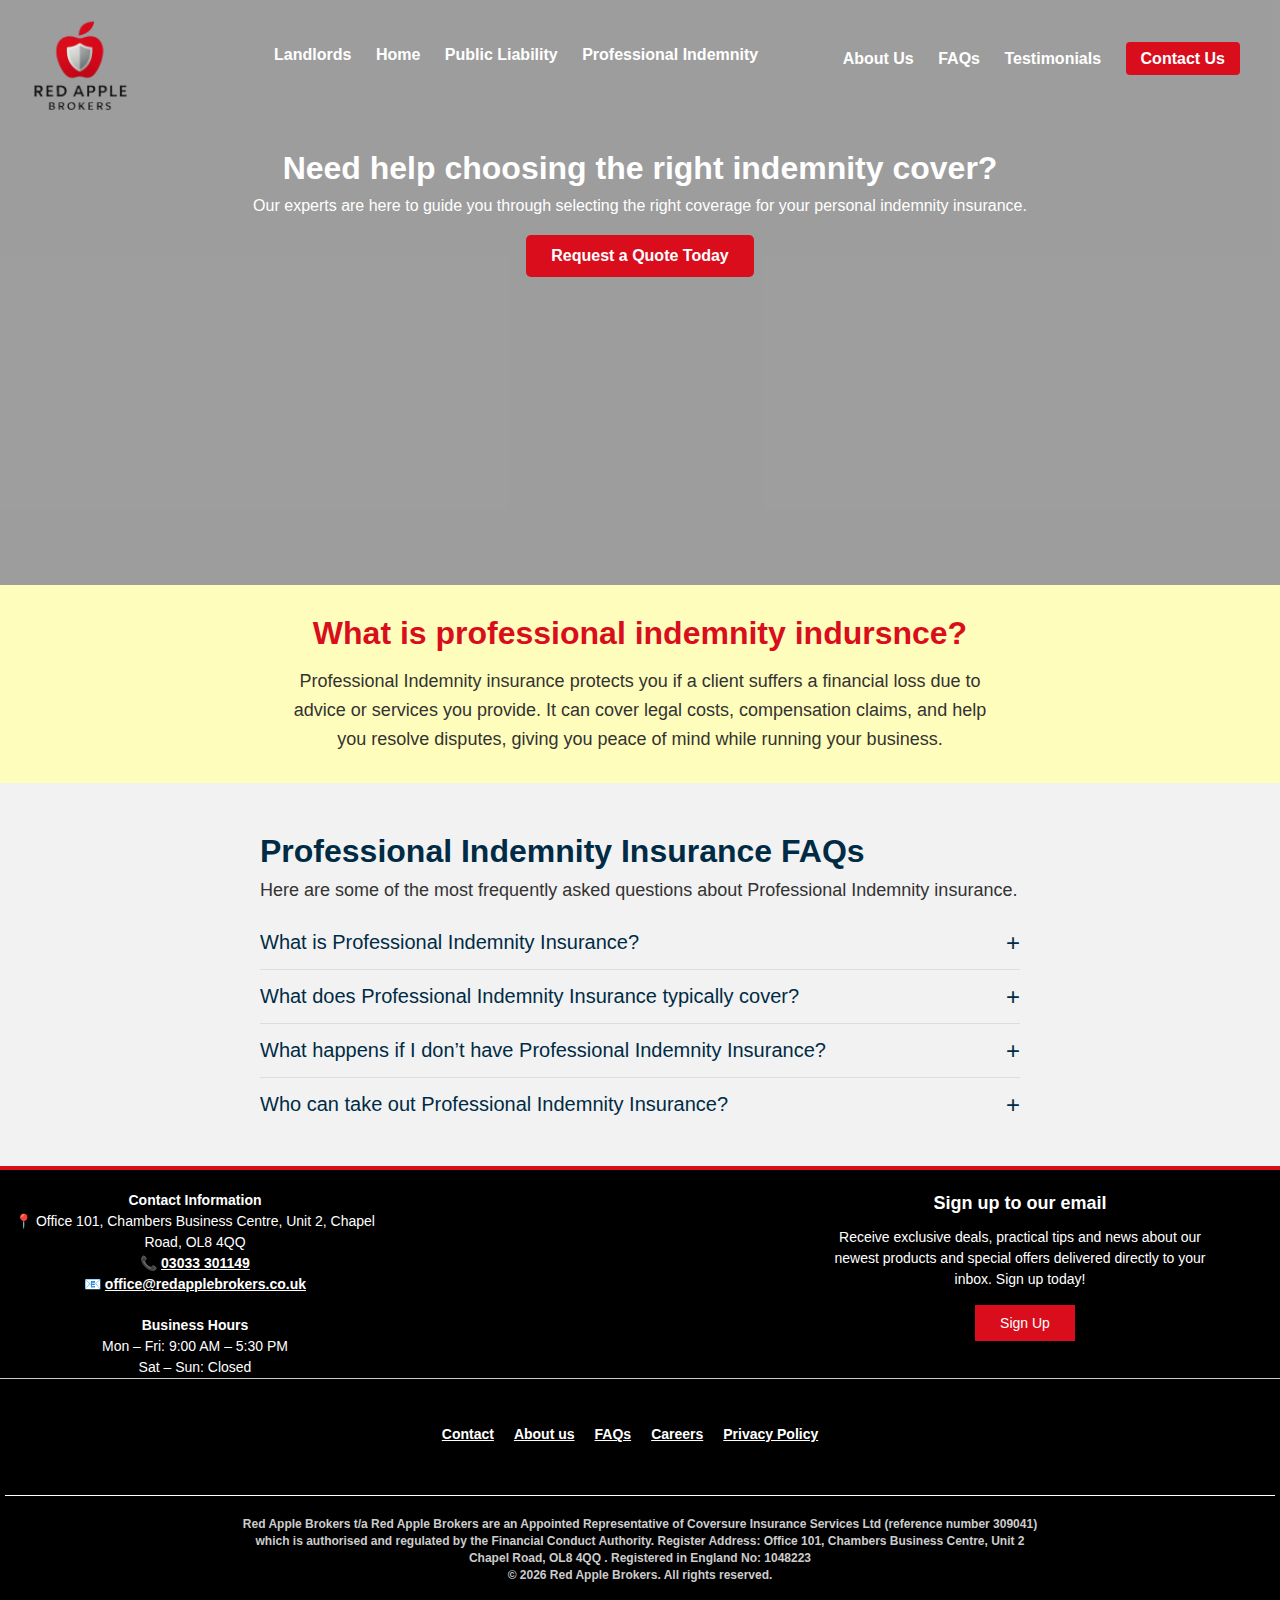
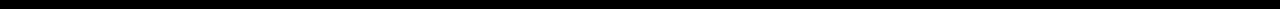
<file: Indemnity.html>
<!DOCTYPE html>
<html lang="en">
<head>
  <meta charset="UTF-8" />
  <meta name="viewport" content="width=device-width, initial-scale=1.0"/>
  <title>Professional Indemnity Insurance UK | Red Apple Brokers</title>
  <link rel="stylesheet" href="Indemnity.css" />
</head>
<body>

<div class="picture">
<header>

    <!-- Hamburger Icon for Mobile -->
    <div class="hamburger" onclick="toggleMenu()">☰</div>

    <!-- Mobile Dropdown Menu -->
    <div id="mobileMenu" class="mobile-menu">
      <!-- Dropdown Parent -->
      <div class="dropdown">
        <button class="dropdown-btn">Insurance ▼</button>
        <div class="dropdown-content">
          <a href="Landlords.html">Landlords</a>
          <a href="Home.html">Home</a>
          <a href="PublicLiability.html">Public Liability</a>
          <a href="Indemnity.html">Professional Indemnity</a>
        </div>
      </div>

        <!-- Regular links -->
        <a href="Testimonials.html">Testimonials</a>
        <a href="AboutUs.html">About Us</a>
        <a href="FAQ.html">FAQs</a>
        <a href="Contact.html">Contact Us</a>
        </div>

    <div class="container">
      <nav>
        <ul>
          <li><a class="logo" id="siteLogo" href="index.html"><img src="logo.png"></a></li>
          <li class="phone"><a href="AboutUs.html">About Us</a></li>
          <li class="phone"><a href="FAQ.html">FAQs</a></li>
          <li class="phone"><a href="Testimonials.html">Testimonials</a></li>
          <li class="phone"><a class="btn" href="Contact.html">Contact Us</a></li>
        </ul>
        </nav>
        <nav class="main-nav">
            <ul>
                <li class="phone"><a href="Landlords.html">Landlords</a></li>
                <li class="phone"><a href="Home.html">Home</a></li>
                <li class="phone"><a href="PublicLiability.html">Public Liability</a></li>
                <li class="phone"><a href="Indemnity.html">Professional Indemnity</a></li>
            </ul>
        </nav>
    </div>
  </header>

    <section class="cta-section">
        <div class="container">
            <h2>Need help choosing the right indemnity cover?</h2>
            <p>Our experts are here to guide you through selecting the right coverage for your personal indemnity insurance.</p>
            <a href="premiums.html" class="cta-button">Request a Quote Today</a>
        </div>
    </section>
</div>


<section class="insurance-intro">
  <div class="insurance-intro-text">
    <h2>What is professional indemnity indursnce?</h2>
    <p>
      Professional Indemnity insurance protects you if a client suffers a financial loss due to advice or services you provide. It can cover legal costs, compensation claims, and help you resolve disputes, giving you peace of mind while running your business.
    </p>
  </div>
</section>


  <!-- Indemnity Insurance -->
     
  <main class="faq-container">
    <h1>Professional Indemnity Insurance FAQs</h1>
    <p class="intro">Here are some of the most frequently asked questions about Professional Indemnity insurance.</p>
    
    <section class="faq-list">
      <div class="faq-item">
        <button class="faq-question">What is Professional Indemnity Insurance?</button>
        <div class="faq-answer">
          <p>Professional Indemnity Insurance (PI) protects your business if a client claims they've suffered a loss — financial or reputational — due to your professional advice, service, or negligence. At Red Apple Brokers, we help businesses like yours stay protected against costly mistakes that could otherwise damage your reputation and finances.</p>
        </div>
      </div>

      <div class="faq-item">
        <button class="faq-question">What does Professional Indemnity Insurance typically cover?</button>
        <div class="faq-answer">
          <p>Professional Indemnity Insurance typically covers:</p>
          <ul>
            <li><b>Negligence or mistakes</b> in your work</li>
            <li><b>Breach of professional duty</b></li>
            <li><b>Defamation</b>, libel or slander</li>
            <li><b>Loss of documents or data</b></li>
            <li><b>Legal costs</b> of defending a claim</li>
          </ul>
          <p>At Red Apple Brokers, we help ensure your policy reflects the real risks of your profession — not just a generic template.</p>
        </div>
      </div>

      <div class="faq-item">
        <button class="faq-question">What happens if I don’t have Professional Indemnity Insurance?</button>
        <div class="faq-answer">
            <p>If a client suffers a loss and claims you gave incorrect advice or made a mistake, and you’re not insured, <b>you could be liable for legal fees and any awarded compensation yourself.</b> At Red Apple Brokers, we've seen how one claim can quickly spiral into thousands in legal costs. Having cover means you're not facing that risk alone.</p>
        </div>
      </div>
      <div class="faq-item">
        <button class="faq-question">Who can take out Professional Indemnity Insurance?</button>
        <div class="faq-answer">
          <p>At Red Apple Brokers, we recommend Personal Indemnity Insurance to professionals who provide advice, services, or expertise that could potentially cause financial loss to their clients. This includes, but is not limited to:</p>
          <ul>
            <li><b>Consultants and Freelancers</b></li>
            <li><b>Medical and Healthcare Professionals (doctors, therapists, nurses)</b></li>
            <li><b>Legal Professionals (solicitors, legal advisors)</b></li>
            <li><b>Architects and Engineers</b></li>
            <li><b>Accountants and Financial Advisors</b></li>
            <li><b>IT and Technology Specialists</b></li>
            <li><b>Real Estate Agents and Property Managers</b></li>
            <li><b>Marketing and Advertising Professionals</b></li>
          </ul>
          <p>If your work involves giving professional advice, creating reports, designing, or consulting, PI insurance protects you against claims arising from mistakes, negligence, or breaches of professional duty.</p>
          <p>At Red Apple Brokers, we help you determine if PI Insurance is right for you and guide you to the best coverage options.</p>
        </div>
      </div>
    </section>
  </main> 
  
  <script>
    document.querySelectorAll('.faq-question').forEach(button => {
      button.addEventListener('click', () => {
        const answer = button.nextElementSibling;
        const isOpen = answer.style.maxHeight;
        document.querySelectorAll('.faq-answer').forEach(a => a.style.maxHeight = null);
        if (!isOpen) {
          answer.style.maxHeight = answer.scrollHeight + 'px';
        }
      });
    });
  </script>


        <!-- Footer -->
<footer class="site-footer">
  <div class="footer-content">
    <div class="footer-top">
      <div class="footer-column">
                            <!-- LEFT SIDE: Contact Info + Business Hours -->
                <div class="footer-contact-hours">
                <h4>Contact Information</h4>
                <p>📍 Office 101, Chambers Business Centre, Unit 2, Chapel Road, OL8 4QQ</p>
                <p>📞 <a href="tel:03033301149"><b>03033 301149</b></a></p>
                <p>📧 <a href="mailto:office@redapplebrokers.co.uk"><b>office@redapplebrokers.co.uk</b></a></p>

                <h4 style="margin-top: 20px;">Business Hours</h4>
                <p>Mon – Fri: 9:00 AM – 5:30 PM</p>
                <p>Sat – Sun: Closed</p>
                </div>
      </div>

      <div class="footer-column">
        <div class="footer-social">
          <span>Also find us on:</span>
          <a href="#" class="social-icon"><?xml version="1.0" encoding="iso-8859-1"?>
                                            <!-- Generator: Adobe Illustrator 24.1.2, SVG Export Plug-In . SVG Version: 6.00 Build 0)  -->
                                             <svg xmlns="http://www.w3.org/2000/svg" shape-rendering="geometricPrecision" text-rendering="geometricPrecision" image-rendering="optimizeQuality" fill-rule="evenodd" clip-rule="evenodd" viewBox="0 0 512 462.799"><path fill="#fff" fill-rule="nonzero" d="M403.229 0h78.506L310.219 196.04 512 462.799H354.002L230.261 301.007 88.669 462.799h-78.56l183.455-209.683L0 0h161.999l111.856 147.88L403.229 0zm-27.556 415.805h43.505L138.363 44.527h-46.68l283.99 371.278z"/></svg>
                                            </a>
          <a href="#" class="social-icon"><?xml version="1.0" encoding="utf-8"?><!-- Uploaded to: SVG Repo, www.svgrepo.com, Generator: SVG Repo Mixer Tools -->
                                          <svg xmlns="http://www.w3.org/2000/svg" shape-rendering="geometricPrecision" text-rendering="geometricPrecision" image-rendering="optimizeQuality" fill-rule="evenodd" clip-rule="evenodd" viewBox="0 0 512 512"><path fill="#fff" fill-rule="nonzero" d="M170.663 256.157c-.083-47.121 38.055-85.4 85.167-85.483 47.121-.092 85.407 38.03 85.499 85.16.091 47.129-38.047 85.4-85.176 85.492-47.112.09-85.399-38.039-85.49-85.169zm-46.108.091c.141 72.602 59.106 131.327 131.69 131.186 72.592-.141 131.35-59.09 131.209-131.692-.141-72.577-59.114-131.335-131.715-131.194-72.585.141-131.325 59.115-131.184 131.7zm237.104-137.091c.033 16.953 13.817 30.681 30.772 30.648 16.961-.033 30.689-13.811 30.664-30.764-.033-16.954-13.818-30.69-30.78-30.657-16.962.033-30.689 13.818-30.656 30.773zm-208.696 345.4c-24.958-1.087-38.511-5.234-47.543-8.709-11.961-4.629-20.496-10.178-29.479-19.094-8.966-8.95-14.532-17.46-19.202-29.397-3.508-9.032-7.73-22.569-8.9-47.527-1.269-26.982-1.559-35.077-1.683-103.432-.133-68.339.116-76.434 1.294-103.441 1.069-24.942 5.242-38.512 8.709-47.536 4.628-11.977 10.161-20.496 19.094-29.479 8.949-8.982 17.459-14.532 29.403-19.202 9.025-3.525 22.561-7.714 47.511-8.9 26.998-1.277 35.085-1.551 103.423-1.684 68.353-.132 76.448.108 103.456 1.295 24.94 1.086 38.51 5.217 47.527 8.709 11.968 4.628 20.503 10.144 29.478 19.094 8.974 8.95 14.54 17.443 19.21 29.412 3.524 9 7.714 22.553 8.892 47.494 1.285 26.999 1.576 35.095 1.7 103.433.132 68.355-.117 76.451-1.302 103.441-1.087 24.958-5.226 38.52-8.709 47.561-4.629 11.952-10.161 20.487-19.103 29.471-8.941 8.949-17.451 14.531-29.403 19.201-9.009 3.517-22.561 7.714-47.494 8.9-26.998 1.269-35.086 1.559-103.448 1.684-68.338.132-76.424-.125-103.431-1.294zM149.977 1.773c-27.239 1.285-45.843 5.648-62.101 12.018-16.829 6.561-31.095 15.354-45.286 29.604C28.381 57.653 19.655 71.944 13.144 88.79c-6.303 16.299-10.575 34.912-11.778 62.168C.172 178.264-.102 186.973.031 256.489c.133 69.508.439 78.234 1.741 105.547 1.302 27.231 5.649 45.828 12.019 62.093 6.569 16.83 15.353 31.088 29.611 45.288 14.25 14.201 28.55 22.918 45.404 29.438 16.282 6.295 34.902 10.583 62.15 11.778 27.305 1.203 36.022 1.468 105.521 1.335 69.532-.132 78.25-.439 105.555-1.733 27.239-1.303 45.826-5.665 62.1-12.019 16.829-6.586 31.095-15.353 45.288-29.611 14.191-14.251 22.917-28.55 29.428-45.405 6.304-16.282 10.592-34.903 11.777-62.134 1.195-27.322 1.478-36.048 1.344-105.556-.133-69.516-.447-78.225-1.741-105.523-1.294-27.255-5.657-45.844-12.019-62.118-6.577-16.829-15.352-31.079-29.602-45.287-14.25-14.192-28.55-22.935-45.404-29.429-16.29-6.305-34.903-10.601-62.15-11.779C333.747.164 325.03-.102 255.506.031c-69.507.133-78.224.431-105.529 1.742z"/></svg></a>
          <a href="#" class="social-icon"><svg xmlns="http://www.w3.org/2000/svg" shape-rendering="geometricPrecision" text-rendering="geometricPrecision" image-rendering="optimizeQuality" fill-rule="evenodd" clip-rule="evenodd" viewBox="0 0 455 512.098"><path fill="#fff" fill-rule="nonzero" d="M321.331.011h-81.882v347.887c0 45.59-32.751 74.918-72.582 74.918-39.832 0-75.238-29.327-75.238-74.918 0-52.673 41.165-80.485 96.044-74.727v-88.153c-7.966-1.333-15.932-1.77-22.576-1.77C75.249 183.248 0 255.393 0 344.794c0 94.722 74.353 167.304 165.534 167.304 80.112 0 165.097-58.868 165.097-169.96V161.109c35.406 35.406 78.341 46.476 124.369 46.476V126.14C398.35 122.151 335.494 84.975 321.331 0v.011z"/></svg></a>
          <a href="#" class="social-icon"><?xml version="1.0" encoding="utf-8"?><!-- Uploaded to: SVG Repo, www.svgrepo.com, Generator: SVG Repo Mixer Tools -->
                                          <svg xmlns="http://www.w3.org/2000/svg" shape-rendering="geometricPrecision" text-rendering="geometricPrecision" image-rendering="optimizeQuality" fill-rule="evenodd" clip-rule="evenodd" viewBox="0 0 512 510.125"><path fill="#fff" fill-rule="nonzero" d="M512 256C512 114.615 397.385 0 256 0S0 114.615 0 256c0 120.059 82.652 220.797 194.157 248.461V334.229h-52.79V256h52.79v-33.709c0-87.134 39.432-127.521 124.977-127.521 16.218 0 44.202 3.18 55.651 6.36v70.916c-6.042-.635-16.537-.954-29.575-.954-41.977 0-58.196 15.901-58.196 57.241V256h83.619l-14.365 78.229h-69.254v175.896C413.771 494.815 512 386.885 512 256z"/></svg>          </a>
        </div>
      </div>
    </div>

    <div class="footer-newsletter">
      <h4>Sign up to our email</h4>
      <p>Receive exclusive deals, practical tips and news about our newest products and special offers delivered directly to your inbox. Sign up today!</p>
      <button type="button">Sign Up</button>
    </div>
  </div>

  <div class="footer-bottom">
    <ul class="footer-secondary-links">
        <li><a href="Contact.html">Contact</a></li>
      <li><a href="AboutUs.html">About us</a></li>
      <li><a href="FAQ.html">FAQs</a></li>
      <li><a href="careers.html">Careers</a></li>
      <li><a href="PrivacyPolicy.html">Privacy Policy</a></li>
    </ul>

    <p class="footer-disclaimer">
      Red Apple Brokers t/a Red Apple Brokers are an Appointed Representative of Coversure Insurance Services Ltd (reference number 309041) which is authorised and regulated by the Financial Conduct Authority. Register Address: Office 101, Chambers Business Centre, Unit 2 Chapel Road, OL8 4QQ . Registered in England No: 1048223 <br>
      &copy; 2026 Red Apple Brokers. All rights reserved.
    </p>
  </div>
  </footer>

    <!-- Newsletter Popup Form -->
  <div id="newsletterPopup" class="popup-form">
    <div class="popup-content">
      <span class="close-button" onclick="closePopup()">&times;</span>
      <h2>Subscribe to our Newsletter</h2>
      
      <form action="https://formspree.io/f/xqadaqqp" method="post" id="newsletterForm">
        <label for="firstName">First Name:</label>
        <input type="text" id="firstName" name="firstName" required>

        <label for="surname">Surname:</label>
        <input type="text" id="surname" name="surname" required>

        <label for="email">Email:</label>
        <input type="email" id="email" name="email" required>

        <button type="submit">Subscribe</button>
      </form>
    </div>
  </div>
<script>
    function clearForm() {
        document.getElementById("myForm").reset();
    }
</script>

<script>
  // Show the popup
  document.querySelector('.footer-newsletter button').addEventListener('click', () => {
    document.getElementById('newsletterPopup').style.display = 'block';
  });

  // Close the popup
  function closePopup() {
    document.getElementById('newsletterPopup').style.display = 'none';
  }


  // Close popup when clicking outside the content
  window.addEventListener('click', function(e) {
    const popup = document.getElementById('newsletterPopup');
    if (e.target === popup) {
      closePopup();
    }
  });
</script>

<script>
  function toggleMenu() {
    const menu = document.getElementById("mobileMenu");
    const logo = document.getElementById("siteLogo");
    const hamburger = document.querySelector(".hamburger");
    const hero = document.querySelector(".cta-section");

    const isOpen = menu.style.display === "flex";

    // Toggle menu
    menu.style.display = isOpen ? "none" : "flex";

    // Toggle logo
    logo.style.display = isOpen ? "block" : "none";

    // Toggle hero visibility
    hero.style.display = isOpen ? "block" : "none";

    // Hamburger animation
    hamburger.classList.toggle("hamburger-up", !isOpen);
  }
</script>

<script>
  document.addEventListener('DOMContentLoaded', function () {
    const dropdownButtons = document.querySelectorAll('.dropdown-btn');

    dropdownButtons.forEach(btn => {
      btn.addEventListener('click', function () {
        this.parentElement.classList.toggle('active');
      });
    });
  });
</script>




</body>
</html>
</file>
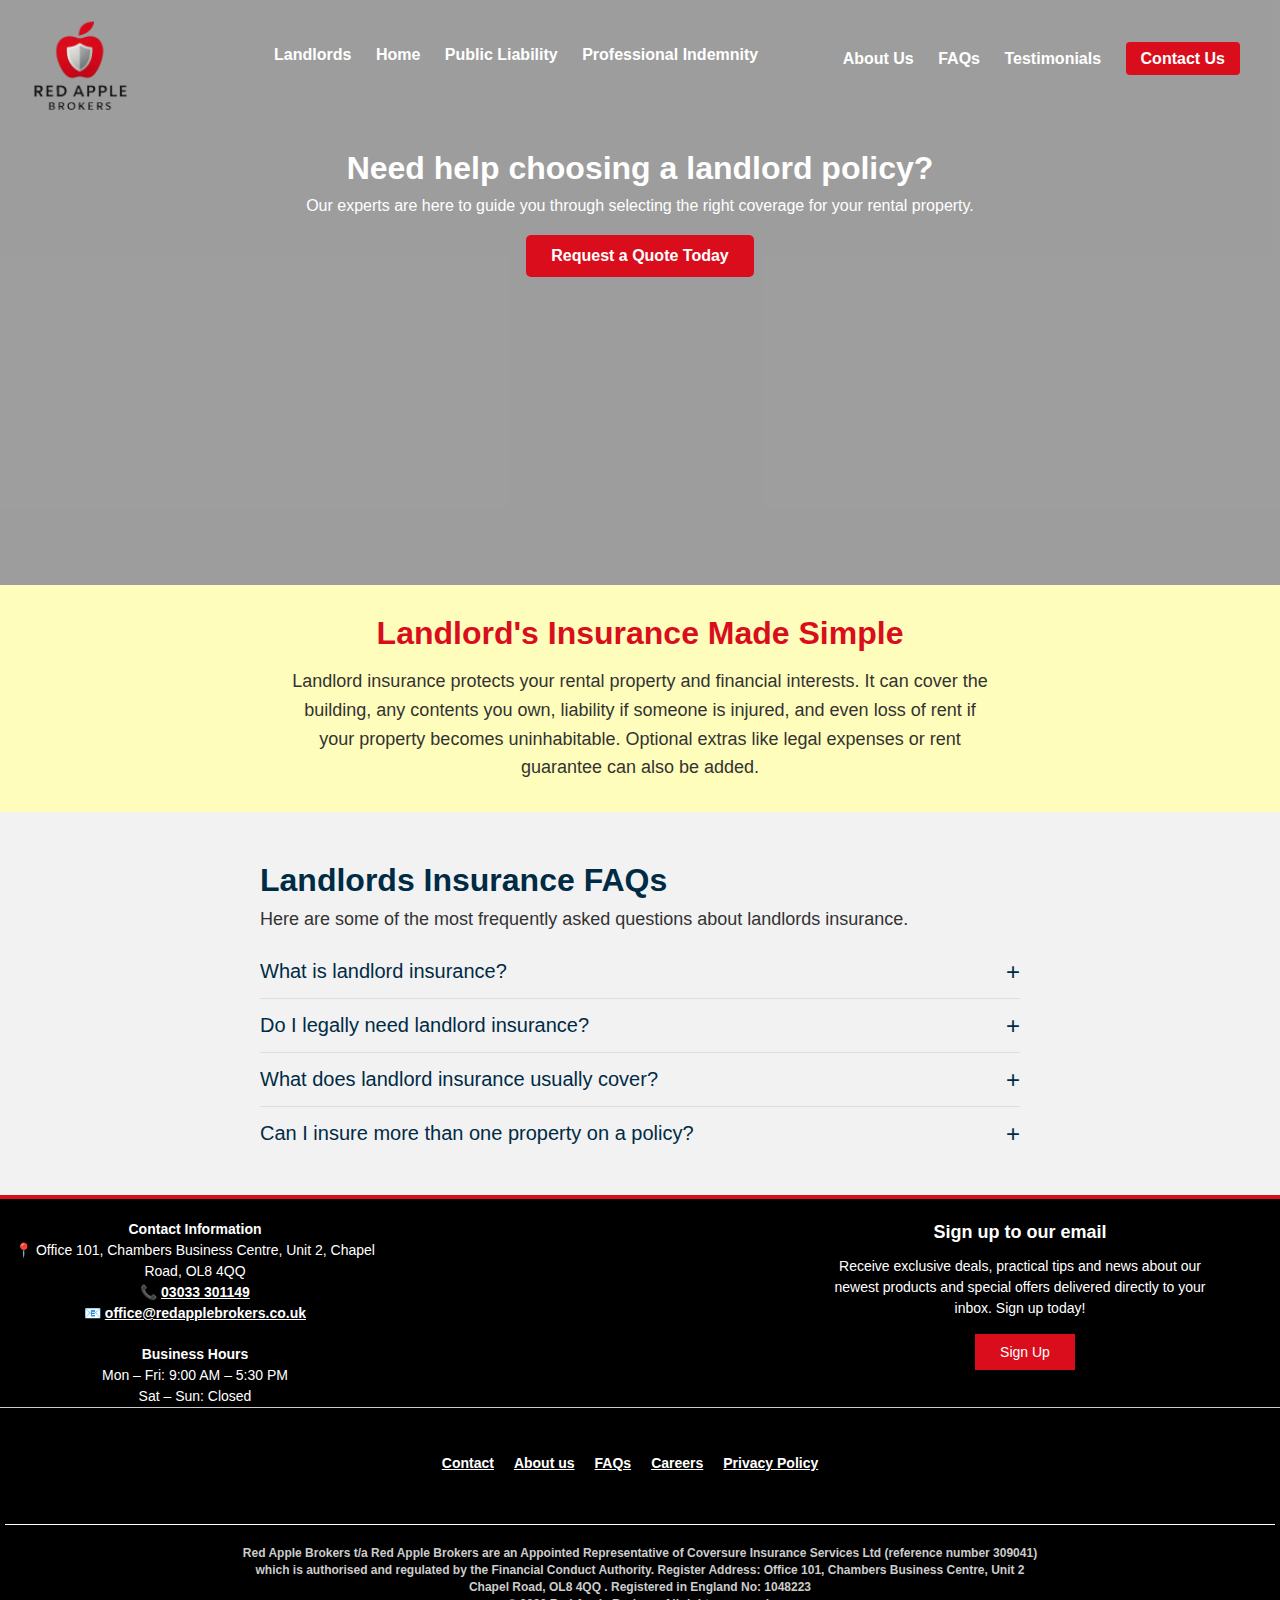
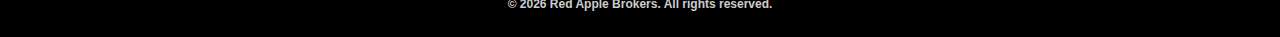
<file: Landlords.html>
<!DOCTYPE html>
<html lang="en">
<head>
  <meta charset="UTF-8" />
  <meta name="viewport" content="width=device-width, initial-scale=1.0"/>
  <title>Landlord Insurance UK | Red Apple Brokers</title>
  <link rel="stylesheet" href="Landlords.css" />
</head>
<body>
<div class="picture">

  <header>

    <!-- Hamburger Icon for Mobile -->
    <div class="hamburger" onclick="toggleMenu()">☰</div>

    <!-- Mobile Dropdown Menu -->
    <div id="mobileMenu" class="mobile-menu">
      <!-- Dropdown Parent -->
      <div class="dropdown">
        <button class="dropdown-btn">Insurance ▼</button>
        <div class="dropdown-content">
          <a href="Landlords.html">Landlords</a>
          <a href="Home.html">Home</a>
          <a href="PublicLiability.html">Public Liability</a>
          <a href="Indemnity.html">Professional Indemnity</a>
        </div>
      </div>

        <!-- Regular links -->
        <a href="Testimonials.html">Testimonials</a>
        <a href="AboutUs.html">About Us</a>
        <a href="FAQ.html">FAQs</a>
        <a href="Contact.html">Contact Us</a>
        </div>

    <div class="container">
      <nav>
        <ul>
          <li><a class="logo" id="siteLogo" href="index.html"><img src="logo.png"></a></li>
          <li class="phone"><a href="AboutUs.html">About Us</a></li>
          <li class="phone"><a href="FAQ.html">FAQs</a></li>
          <li class="phone"><a href="Testimonials.html">Testimonials</a></li>
          <li class="phone"><a class="btn" href="Contact.html">Contact Us</a></li>
        </ul>
        </nav>
        <nav class="main-nav">
            <ul>
                <li class="phone"><a href="Landlords.html">Landlords</a></li>
                <li class="phone"><a href="Home.html">Home</a></li>
                <li class="phone"><a href="PublicLiability.html">Public Liability</a></li>
                <li class="phone"><a href="Indemnity.html">Professional Indemnity</a></li>
            </ul>
        </nav>
    </div>
  </header>

    <section class="cta-section">
        <div class="container">
            <h2>Need help choosing a landlord policy?</h2>
            <p>Our experts are here to guide you through selecting the right coverage for your rental property.</p>
            <a href="premiums.html" class="cta-button">Request a Quote Today</a>
        </div>
    </section>
</div>

<section class="insurance-intro">
  <div class="insurance-intro-text">
    <h2>Landlord's Insurance Made Simple</h2>
    <p>
      Landlord insurance protects your rental property and financial interests. It can cover the building, any contents you own, liability if someone is injured, and even loss of rent if your property becomes uninhabitable. Optional extras like legal expenses or rent guarantee can also be added.
    </p>
  </div>
</section>


      <!-- Landlords Insurance -->  

  <main class="faq-container">
    <h1>Landlords Insurance FAQs</h1>
    <p class="intro">Here are some of the most frequently asked questions about landlords insurance.</p>
    
    <section class="faq-list">
      <div class="faq-item">
        <button class="faq-question">What is landlord insurance?</button>
        <div class="faq-answer">
          <p>Landlord insurance is a specific type of policy that protects property owners who rent out their properties. It typically covers buildings, liability, loss of rent, and sometimes contents — unlike standard home insurance, it’s designed for rental properties and associated risks.</p>
        </div>
      </div>

      <div class="faq-item">
        <button class="faq-question">Do I legally need landlord insurance?</button>
        <div class="faq-answer">
          <p>Landlord insurance isn’t a legal requirement in the UK, but most mortgage lenders will require it if you’re renting out your property. Even if it’s not mandatory, it offers essential protection against potential financial losses.</p>
        </div>
      </div>

      <div class="faq-item">
        <button class="faq-question">What does landlord insurance usually cover?</button>
        <div class="faq-answer">
          <ul>
            <li><b>Buildings insurance</b> (structure and permanent fixtures)</li>
            <li><b>Property owner liability</b> (if a tenant or visitor is injured)</li>
            <li><b>Loss of rent</b> (if the property becomes uninhabitable)</li>
            <li><b>Optional extras</b>, such as contents insurance, legal cover, or rent guarantee.</li>
          </ul>
        </div>
      </div>
      <div class="faq-item">
        <button class="faq-question">Can I insure more than one property on a policy?</button>
        <div class="faq-answer">
          <p>Yes — at Red Apple Brokers, we can help you find portfolio landlord insurance that allows you to cover multiple rental properties under one policy. This is ideal for landlords with two or more properties, whether residential, commercial, or a mix of both.</p>
          <p></p>
          <p>A multi-property policy can offer:</p>
          <p></p>
          <ul>
            <li><b>Simplified administration</b> – one renewal date and one point of contact</li>
            <li><b>Cost efficiency</b> – potential savings versus multiple single-property policies</li>
            <li><b>Flexible cover</b> – tailor the protection per property (e.g. different levels of buildings or contents cover)</li>
          </ul>
        </div>
      </div>
    </section>
  </main>

  <script>
    document.querySelectorAll('.faq-question').forEach(button => {
      button.addEventListener('click', () => {
        const answer = button.nextElementSibling;
        const isOpen = answer.style.maxHeight;
        document.querySelectorAll('.faq-answer').forEach(a => a.style.maxHeight = null);
        if (!isOpen) {
          answer.style.maxHeight = answer.scrollHeight + 'px';
        }
      });
    });
  </script>

        <!-- Footer -->
<footer class="site-footer">
  <div class="footer-content">
    <div class="footer-top">
      <div class="footer-column">
                            <!-- LEFT SIDE: Contact Info + Business Hours -->
                <div class="footer-contact-hours">
                <h4>Contact Information</h4>
                <p>📍 Office 101, Chambers Business Centre, Unit 2, Chapel Road, OL8 4QQ</p>
                <p>📞 <a href="tel:03033301149"><b>03033 301149</b></a></p>
                <p>📧 <a href="mailto:office@redapplebrokers.co.uk"><b>office@redapplebrokers.co.uk</b></a></p>

                <h4 style="margin-top: 20px;">Business Hours</h4>
                <p>Mon – Fri: 9:00 AM – 5:30 PM</p>
                <p>Sat – Sun: Closed</p>
                </div>
      </div>

      <div class="footer-column">
        <div class="footer-social">
          <span>Also find us on:</span>
          <a href="#" class="social-icon"><?xml version="1.0" encoding="iso-8859-1"?>
                                            <!-- Generator: Adobe Illustrator 24.1.2, SVG Export Plug-In . SVG Version: 6.00 Build 0)  -->
                                             <svg xmlns="http://www.w3.org/2000/svg" shape-rendering="geometricPrecision" text-rendering="geometricPrecision" image-rendering="optimizeQuality" fill-rule="evenodd" clip-rule="evenodd" viewBox="0 0 512 462.799"><path fill="#fff" fill-rule="nonzero" d="M403.229 0h78.506L310.219 196.04 512 462.799H354.002L230.261 301.007 88.669 462.799h-78.56l183.455-209.683L0 0h161.999l111.856 147.88L403.229 0zm-27.556 415.805h43.505L138.363 44.527h-46.68l283.99 371.278z"/></svg>
                                            </a>
          <a href="#" class="social-icon"><?xml version="1.0" encoding="utf-8"?><!-- Uploaded to: SVG Repo, www.svgrepo.com, Generator: SVG Repo Mixer Tools -->
                                          <svg xmlns="http://www.w3.org/2000/svg" shape-rendering="geometricPrecision" text-rendering="geometricPrecision" image-rendering="optimizeQuality" fill-rule="evenodd" clip-rule="evenodd" viewBox="0 0 512 512"><path fill="#fff" fill-rule="nonzero" d="M170.663 256.157c-.083-47.121 38.055-85.4 85.167-85.483 47.121-.092 85.407 38.03 85.499 85.16.091 47.129-38.047 85.4-85.176 85.492-47.112.09-85.399-38.039-85.49-85.169zm-46.108.091c.141 72.602 59.106 131.327 131.69 131.186 72.592-.141 131.35-59.09 131.209-131.692-.141-72.577-59.114-131.335-131.715-131.194-72.585.141-131.325 59.115-131.184 131.7zm237.104-137.091c.033 16.953 13.817 30.681 30.772 30.648 16.961-.033 30.689-13.811 30.664-30.764-.033-16.954-13.818-30.69-30.78-30.657-16.962.033-30.689 13.818-30.656 30.773zm-208.696 345.4c-24.958-1.087-38.511-5.234-47.543-8.709-11.961-4.629-20.496-10.178-29.479-19.094-8.966-8.95-14.532-17.46-19.202-29.397-3.508-9.032-7.73-22.569-8.9-47.527-1.269-26.982-1.559-35.077-1.683-103.432-.133-68.339.116-76.434 1.294-103.441 1.069-24.942 5.242-38.512 8.709-47.536 4.628-11.977 10.161-20.496 19.094-29.479 8.949-8.982 17.459-14.532 29.403-19.202 9.025-3.525 22.561-7.714 47.511-8.9 26.998-1.277 35.085-1.551 103.423-1.684 68.353-.132 76.448.108 103.456 1.295 24.94 1.086 38.51 5.217 47.527 8.709 11.968 4.628 20.503 10.144 29.478 19.094 8.974 8.95 14.54 17.443 19.21 29.412 3.524 9 7.714 22.553 8.892 47.494 1.285 26.999 1.576 35.095 1.7 103.433.132 68.355-.117 76.451-1.302 103.441-1.087 24.958-5.226 38.52-8.709 47.561-4.629 11.952-10.161 20.487-19.103 29.471-8.941 8.949-17.451 14.531-29.403 19.201-9.009 3.517-22.561 7.714-47.494 8.9-26.998 1.269-35.086 1.559-103.448 1.684-68.338.132-76.424-.125-103.431-1.294zM149.977 1.773c-27.239 1.285-45.843 5.648-62.101 12.018-16.829 6.561-31.095 15.354-45.286 29.604C28.381 57.653 19.655 71.944 13.144 88.79c-6.303 16.299-10.575 34.912-11.778 62.168C.172 178.264-.102 186.973.031 256.489c.133 69.508.439 78.234 1.741 105.547 1.302 27.231 5.649 45.828 12.019 62.093 6.569 16.83 15.353 31.088 29.611 45.288 14.25 14.201 28.55 22.918 45.404 29.438 16.282 6.295 34.902 10.583 62.15 11.778 27.305 1.203 36.022 1.468 105.521 1.335 69.532-.132 78.25-.439 105.555-1.733 27.239-1.303 45.826-5.665 62.1-12.019 16.829-6.586 31.095-15.353 45.288-29.611 14.191-14.251 22.917-28.55 29.428-45.405 6.304-16.282 10.592-34.903 11.777-62.134 1.195-27.322 1.478-36.048 1.344-105.556-.133-69.516-.447-78.225-1.741-105.523-1.294-27.255-5.657-45.844-12.019-62.118-6.577-16.829-15.352-31.079-29.602-45.287-14.25-14.192-28.55-22.935-45.404-29.429-16.29-6.305-34.903-10.601-62.15-11.779C333.747.164 325.03-.102 255.506.031c-69.507.133-78.224.431-105.529 1.742z"/></svg></a>
          <a href="#" class="social-icon"><svg xmlns="http://www.w3.org/2000/svg" shape-rendering="geometricPrecision" text-rendering="geometricPrecision" image-rendering="optimizeQuality" fill-rule="evenodd" clip-rule="evenodd" viewBox="0 0 455 512.098"><path fill="#fff" fill-rule="nonzero" d="M321.331.011h-81.882v347.887c0 45.59-32.751 74.918-72.582 74.918-39.832 0-75.238-29.327-75.238-74.918 0-52.673 41.165-80.485 96.044-74.727v-88.153c-7.966-1.333-15.932-1.77-22.576-1.77C75.249 183.248 0 255.393 0 344.794c0 94.722 74.353 167.304 165.534 167.304 80.112 0 165.097-58.868 165.097-169.96V161.109c35.406 35.406 78.341 46.476 124.369 46.476V126.14C398.35 122.151 335.494 84.975 321.331 0v.011z"/></svg></a>
          <a href="#" class="social-icon"><?xml version="1.0" encoding="utf-8"?><!-- Uploaded to: SVG Repo, www.svgrepo.com, Generator: SVG Repo Mixer Tools -->
                                          <svg xmlns="http://www.w3.org/2000/svg" shape-rendering="geometricPrecision" text-rendering="geometricPrecision" image-rendering="optimizeQuality" fill-rule="evenodd" clip-rule="evenodd" viewBox="0 0 512 510.125"><path fill="#fff" fill-rule="nonzero" d="M512 256C512 114.615 397.385 0 256 0S0 114.615 0 256c0 120.059 82.652 220.797 194.157 248.461V334.229h-52.79V256h52.79v-33.709c0-87.134 39.432-127.521 124.977-127.521 16.218 0 44.202 3.18 55.651 6.36v70.916c-6.042-.635-16.537-.954-29.575-.954-41.977 0-58.196 15.901-58.196 57.241V256h83.619l-14.365 78.229h-69.254v175.896C413.771 494.815 512 386.885 512 256z"/></svg>          </a>
        </div>
      </div>
    </div>

    <div class="footer-newsletter">
      <h4>Sign up to our email</h4>
      <p>Receive exclusive deals, practical tips and news about our newest products and special offers delivered directly to your inbox. Sign up today!</p>
      <button type="button">Sign Up</button>
    </div>
  </div>

  <div class="footer-bottom">
    <ul class="footer-secondary-links">
        <li><a href="Contact.html">Contact</a></li>
      <li><a href="AboutUs.html">About us</a></li>
      <li><a href="FAQ.html">FAQs</a></li>
      <li><a href="careers.html">Careers</a></li>
      <li><a href="PrivacyPolicy.html">Privacy Policy</a></li>
    </ul>

    <p class="footer-disclaimer">
      Red Apple Brokers t/a Red Apple Brokers are an Appointed Representative of Coversure Insurance Services Ltd (reference number 309041) which is authorised and regulated by the Financial Conduct Authority. Register Address: Office 101, Chambers Business Centre, Unit 2 Chapel Road, OL8 4QQ . Registered in England No: 1048223 <br>
      &copy; 2026 Red Apple Brokers. All rights reserved.
    </p>
  </div>
  </footer>

    <!-- Newsletter Popup Form -->
  <div id="newsletterPopup" class="popup-form">
    <div class="popup-content">
      <span class="close-button" onclick="closePopup()">&times;</span>
      <h2>Subscribe to our Newsletter</h2>
      
      <form action="https://formspree.io/f/xqadaqqp" method="post" id="newsletterForm">
        <label for="firstName">First Name:</label>
        <input type="text" id="firstName" name="firstName" required>

        <label for="surname">Surname:</label>
        <input type="text" id="surname" name="surname" required>

        <label for="email">Email:</label>
        <input type="email" id="email" name="email" required>

        <button type="submit">Subscribe</button>
      </form>
    </div>
  </div>
<script>
    function clearForm() {
        document.getElementById("myForm").reset();
    }
</script>

<script>
  // Show the popup
  document.querySelector('.footer-newsletter button').addEventListener('click', () => {
    document.getElementById('newsletterPopup').style.display = 'block';
  });

  // Close the popup
  function closePopup() {
    document.getElementById('newsletterPopup').style.display = 'none';
  }


  // Close popup when clicking outside the content
  window.addEventListener('click', function(e) {
    const popup = document.getElementById('newsletterPopup');
    if (e.target === popup) {
      closePopup();
    }
  });
</script>

<script>
  function toggleMenu() {
    const menu = document.getElementById("mobileMenu");
    const logo = document.getElementById("siteLogo");
    const hamburger = document.querySelector(".hamburger");

    const isOpen = menu.style.display === "flex";

    // Toggle menu visibility
    menu.style.display = isOpen ? "none" : "flex";

    // Toggle logo visibility
    logo.style.display = isOpen ? "block" : "none";

    // Toggle hamburger movement
    hamburger.classList.toggle("hamburger-up", !isOpen);
  }
</script>

<script>
  document.addEventListener('DOMContentLoaded', function () {
    const dropdownButtons = document.querySelectorAll('.dropdown-btn');

    dropdownButtons.forEach(btn => {
      btn.addEventListener('click', function () {
        this.parentElement.classList.toggle('active');
      });
    });
  });
</script>

<script>
  function toggleMenu() {
    const menu = document.getElementById("mobileMenu");
    const logo = document.getElementById("siteLogo");
    const hamburger = document.querySelector(".hamburger");
    const hero = document.querySelector(".cta-section");

    const isOpen = menu.style.display === "flex";

    // Toggle menu
    menu.style.display = isOpen ? "none" : "flex";

    // Toggle logo
    logo.style.display = isOpen ? "block" : "none";

    // Toggle hero visibility
    hero.style.display = isOpen ? "block" : "none";

    // Hamburger animation
    hamburger.classList.toggle("hamburger-up", !isOpen);
  }
</script>

</body>
</html>
</file>
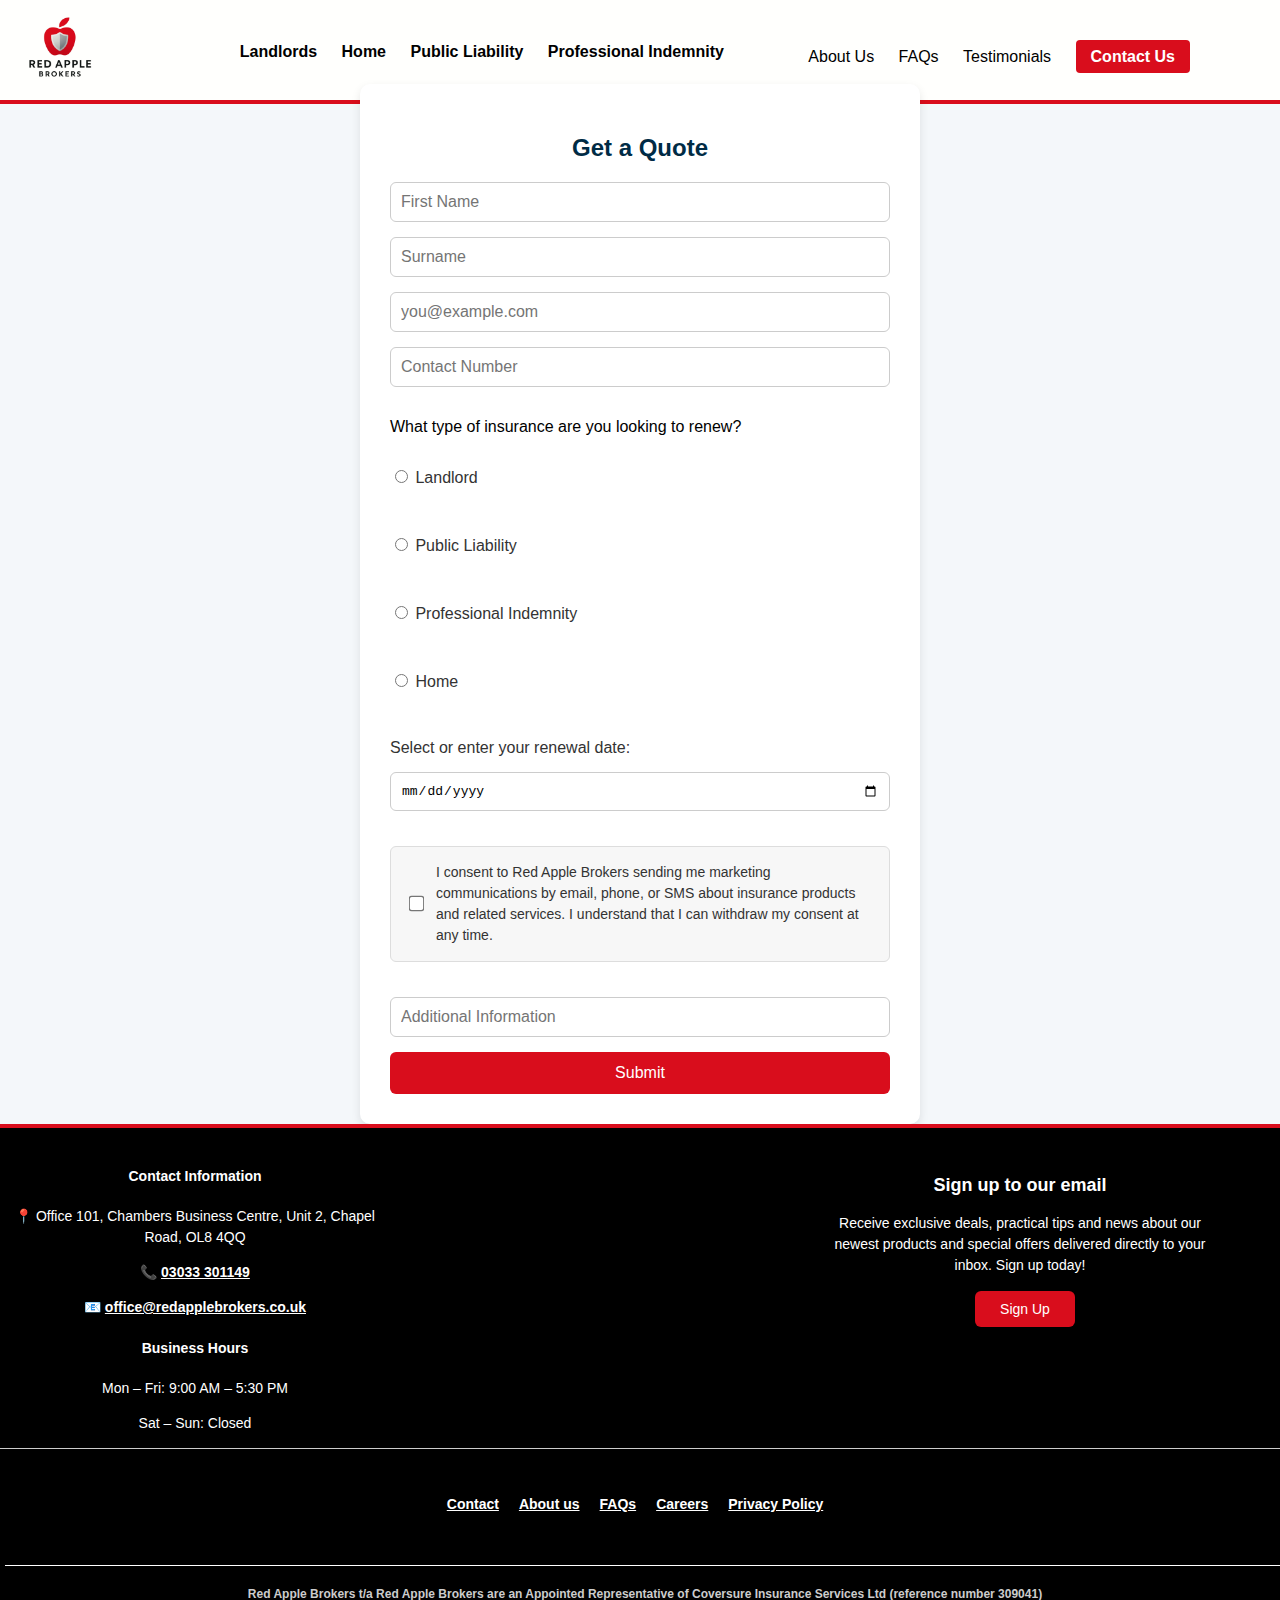
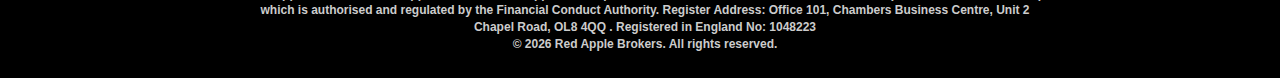
<file: premiums.html>
<!DOCTYPE html>
<html>
<head>   
    <link rel="stylesheet" href="premiums.css">
    <meta name="viewport" content="width=device-width, initial-scale=1.0">
    <title>Insurance Quote UK | Red Apple Brokers</title>
</head>
<body>
<header>

    <!-- Hamburger Icon for Mobile -->
    <div class="hamburger" onclick="toggleMenu()">☰</div>

    <!-- Mobile Dropdown Menu -->
    <div id="mobileMenu" class="mobile-menu">
      <!-- Dropdown Parent -->
      <div class="dropdown">
        <button class="dropdown-btn">Insurance ▼</button>
        <div class="dropdown-content">
          <a href="Landlords.html">Landlords</a>
          <a href="Home.html">Home</a>
          <a href="PublicLiability.html">Public Liability</a>
          <a href="Indemnity.html">Professional Indemnity</a>
        </div>
      </div>

        <!-- Regular links -->
        <a href="Testimonials.html">Testimonials</a>
        <a href="AboutUs.html">About Us</a>
        <a href="FAQ.html">FAQs</a>
        <a href="Contact.html">Contact Us</a>
        </div>

    <div class="container">
      <nav class="top-nav">
        <ul>
          <li><a class="logo" id="siteLogo" href="index.html"><img src="Logo.JPG"></a></li>
          <li class="phone"><a href="AboutUs.html">About Us</a></li>
          <li class="phone"><a href="FAQ.html">FAQs</a></li>
          <li class="phone"><a href="Testimonials.html">Testimonials</a></li>
          <li class="phone"><a class="btn" href="Contact.html">Contact Us</a></li>
        </ul>
        </nav>
        <nav class="main-nav">
            <ul>
                <li class="phone"><a href="Landlords.html">Landlords</a></li>
                <li class="phone"><a href="Home.html">Home</a></li>
                <li class="phone"><a href="PublicLiability.html">Public Liability</a></li>
                <li class="phone"><a href="Indemnity.html">Professional Indemnity</a></li>
            </ul>
        </nav>
    </div>
  </header>


    <div class="container-question">
        <h2>Get a Quote</h2>
        <form action="https://formspree.io/f/xpwlbvpr" method="post">
            <input type="text" id="FName" name="First Name" placeholder="First Name" required>
            <input type="text" id="SName" name="Surname" placeholder="Surname" required>
            <input type="email" id="email" name="Email" placeholder="you@example.com" required>
            <input type="tel" id="phone" name="Contact Number" pattern="\d{11}" maxlength="11" inputmode="numeric" placeholder="Contact Number"
                onkeypress="return event.charCode >= 48 && event.charCode <= 57"
                oninput="this.value = this.value.replace(/[^0-9]/g, '').slice(0,11);" required>
            <p>What type of insurance are you looking to renew?</p>
            <label><input type="radio" name="Insurance" value="landlord" required> Landlord</label><br>
            <label><input type="radio" name="Insurance" value="public-liability"> Public Liability</label><br>
            <label><input type="radio" name="Insurance" value="indemnity"> Professional Indemnity</label><br>
            <label><input type="radio" name="Insurance" value="home"> Home</label><br>

            <label for="renewalDate">Select or enter your renewal date: </label>
            <input type="date" id="renewalDate" name="Renewal Date" required>
            
            <div class="consent-box">
              <label class="consent-label">
                <input type="checkbox" name="Marketing Consent" value="yes">
                I consent to Red Apple Brokers sending me marketing communications by email, phone, or SMS about insurance products and related services. I understand that I can withdraw my consent at any time.
              </label>
            </div>






            <input type="text" id="additionInfor" name="Additional Information" placeholder="Additional Information">
            <script>
                // Set today's date as the minimum
                const today = new Date().toISOString().split('T')[0];
                document.getElementById("appointment").setAttribute("min", today);
            </script>
            
            <button type="submit">Submit</button>
        </form>
    </div>

        <!-- Footer -->
<footer class="site-footer">
  <div class="footer-content">
    <div class="footer-top">
      <div class="footer-column">
                            <!-- LEFT SIDE: Contact Info + Business Hours -->
                <div class="footer-contact-hours">
                <h4>Contact Information</h4>
                <p>📍 Office 101, Chambers Business Centre, Unit 2, Chapel Road, OL8 4QQ</p>
                <p>📞 <a href="tel:03033301149"><b>03033 301149</b></a></p>
                <p>📧 <a href="mailto:office@redapplebrokers.co.uk"><b>office@redapplebrokers.co.uk</b></a></p>

                <h4 style="margin-top: 20px;">Business Hours</h4>
                <p>Mon – Fri: 9:00 AM – 5:30 PM</p>
                <p>Sat – Sun: Closed</p>
                </div>
      </div>

      <div class="footer-column">
        <div class="footer-social">
          <span>Also find us on:</span>
          <a href="#" class="social-icon"><?xml version="1.0" encoding="iso-8859-1"?>
                                            <!-- Generator: Adobe Illustrator 24.1.2, SVG Export Plug-In . SVG Version: 6.00 Build 0)  -->
                                             <svg xmlns="http://www.w3.org/2000/svg" shape-rendering="geometricPrecision" text-rendering="geometricPrecision" image-rendering="optimizeQuality" fill-rule="evenodd" clip-rule="evenodd" viewBox="0 0 512 462.799"><path fill="#fff" fill-rule="nonzero" d="M403.229 0h78.506L310.219 196.04 512 462.799H354.002L230.261 301.007 88.669 462.799h-78.56l183.455-209.683L0 0h161.999l111.856 147.88L403.229 0zm-27.556 415.805h43.505L138.363 44.527h-46.68l283.99 371.278z"/></svg>
                                            </a>
          <a href="#" class="social-icon"><?xml version="1.0" encoding="utf-8"?><!-- Uploaded to: SVG Repo, www.svgrepo.com, Generator: SVG Repo Mixer Tools -->
                                          <svg xmlns="http://www.w3.org/2000/svg" shape-rendering="geometricPrecision" text-rendering="geometricPrecision" image-rendering="optimizeQuality" fill-rule="evenodd" clip-rule="evenodd" viewBox="0 0 512 512"><path fill="#fff" fill-rule="nonzero" d="M170.663 256.157c-.083-47.121 38.055-85.4 85.167-85.483 47.121-.092 85.407 38.03 85.499 85.16.091 47.129-38.047 85.4-85.176 85.492-47.112.09-85.399-38.039-85.49-85.169zm-46.108.091c.141 72.602 59.106 131.327 131.69 131.186 72.592-.141 131.35-59.09 131.209-131.692-.141-72.577-59.114-131.335-131.715-131.194-72.585.141-131.325 59.115-131.184 131.7zm237.104-137.091c.033 16.953 13.817 30.681 30.772 30.648 16.961-.033 30.689-13.811 30.664-30.764-.033-16.954-13.818-30.69-30.78-30.657-16.962.033-30.689 13.818-30.656 30.773zm-208.696 345.4c-24.958-1.087-38.511-5.234-47.543-8.709-11.961-4.629-20.496-10.178-29.479-19.094-8.966-8.95-14.532-17.46-19.202-29.397-3.508-9.032-7.73-22.569-8.9-47.527-1.269-26.982-1.559-35.077-1.683-103.432-.133-68.339.116-76.434 1.294-103.441 1.069-24.942 5.242-38.512 8.709-47.536 4.628-11.977 10.161-20.496 19.094-29.479 8.949-8.982 17.459-14.532 29.403-19.202 9.025-3.525 22.561-7.714 47.511-8.9 26.998-1.277 35.085-1.551 103.423-1.684 68.353-.132 76.448.108 103.456 1.295 24.94 1.086 38.51 5.217 47.527 8.709 11.968 4.628 20.503 10.144 29.478 19.094 8.974 8.95 14.54 17.443 19.21 29.412 3.524 9 7.714 22.553 8.892 47.494 1.285 26.999 1.576 35.095 1.7 103.433.132 68.355-.117 76.451-1.302 103.441-1.087 24.958-5.226 38.52-8.709 47.561-4.629 11.952-10.161 20.487-19.103 29.471-8.941 8.949-17.451 14.531-29.403 19.201-9.009 3.517-22.561 7.714-47.494 8.9-26.998 1.269-35.086 1.559-103.448 1.684-68.338.132-76.424-.125-103.431-1.294zM149.977 1.773c-27.239 1.285-45.843 5.648-62.101 12.018-16.829 6.561-31.095 15.354-45.286 29.604C28.381 57.653 19.655 71.944 13.144 88.79c-6.303 16.299-10.575 34.912-11.778 62.168C.172 178.264-.102 186.973.031 256.489c.133 69.508.439 78.234 1.741 105.547 1.302 27.231 5.649 45.828 12.019 62.093 6.569 16.83 15.353 31.088 29.611 45.288 14.25 14.201 28.55 22.918 45.404 29.438 16.282 6.295 34.902 10.583 62.15 11.778 27.305 1.203 36.022 1.468 105.521 1.335 69.532-.132 78.25-.439 105.555-1.733 27.239-1.303 45.826-5.665 62.1-12.019 16.829-6.586 31.095-15.353 45.288-29.611 14.191-14.251 22.917-28.55 29.428-45.405 6.304-16.282 10.592-34.903 11.777-62.134 1.195-27.322 1.478-36.048 1.344-105.556-.133-69.516-.447-78.225-1.741-105.523-1.294-27.255-5.657-45.844-12.019-62.118-6.577-16.829-15.352-31.079-29.602-45.287-14.25-14.192-28.55-22.935-45.404-29.429-16.29-6.305-34.903-10.601-62.15-11.779C333.747.164 325.03-.102 255.506.031c-69.507.133-78.224.431-105.529 1.742z"/></svg></a>
          <a href="#" class="social-icon"><svg xmlns="http://www.w3.org/2000/svg" shape-rendering="geometricPrecision" text-rendering="geometricPrecision" image-rendering="optimizeQuality" fill-rule="evenodd" clip-rule="evenodd" viewBox="0 0 455 512.098"><path fill="#fff" fill-rule="nonzero" d="M321.331.011h-81.882v347.887c0 45.59-32.751 74.918-72.582 74.918-39.832 0-75.238-29.327-75.238-74.918 0-52.673 41.165-80.485 96.044-74.727v-88.153c-7.966-1.333-15.932-1.77-22.576-1.77C75.249 183.248 0 255.393 0 344.794c0 94.722 74.353 167.304 165.534 167.304 80.112 0 165.097-58.868 165.097-169.96V161.109c35.406 35.406 78.341 46.476 124.369 46.476V126.14C398.35 122.151 335.494 84.975 321.331 0v.011z"/></svg></a>
          <a href="#" class="social-icon"><?xml version="1.0" encoding="utf-8"?><!-- Uploaded to: SVG Repo, www.svgrepo.com, Generator: SVG Repo Mixer Tools -->
                                          <svg xmlns="http://www.w3.org/2000/svg" shape-rendering="geometricPrecision" text-rendering="geometricPrecision" image-rendering="optimizeQuality" fill-rule="evenodd" clip-rule="evenodd" viewBox="0 0 512 510.125"><path fill="#fff" fill-rule="nonzero" d="M512 256C512 114.615 397.385 0 256 0S0 114.615 0 256c0 120.059 82.652 220.797 194.157 248.461V334.229h-52.79V256h52.79v-33.709c0-87.134 39.432-127.521 124.977-127.521 16.218 0 44.202 3.18 55.651 6.36v70.916c-6.042-.635-16.537-.954-29.575-.954-41.977 0-58.196 15.901-58.196 57.241V256h83.619l-14.365 78.229h-69.254v175.896C413.771 494.815 512 386.885 512 256z"/></svg>          </a>
        </div>
      </div>
    </div>

    <div class="footer-newsletter">
      <h4>Sign up to our email</h4>
      <p>Receive exclusive deals, practical tips and news about our newest products and special offers delivered directly to your inbox. Sign up today!</p>
      <button type="button">Sign Up</button>
    </div>
  </div>

  <div class="footer-bottom">
    <ul class="footer-secondary-links">
        <li><a href="Contact.html">Contact</a></li>
      <li><a href="AboutUs.html">About us</a></li>
      <li><a href="FAQ.html">FAQs</a></li>
      <li><a href="careers.html">Careers</a></li>
      <li><a href="PrivacyPolicy.html">Privacy Policy</a></li>
    </ul>

    <p class="footer-disclaimer">
      Red Apple Brokers t/a Red Apple Brokers are an Appointed Representative of Coversure Insurance Services Ltd (reference number 309041) which is authorised and regulated by the Financial Conduct Authority. Register Address: Office 101, Chambers Business Centre, Unit 2 Chapel Road, OL8 4QQ . Registered in England No: 1048223 <br>
      &copy; 2026 Red Apple Brokers. All rights reserved.
    </p>
  </div>
  </footer>

    <!-- Newsletter Popup Form -->
  <div id="newsletterPopup" class="popup-form">
    <div class="popup-content">
      <span class="close-button" onclick="closePopup()">&times;</span>
      <h2>Subscribe to our Newsletter</h2>
      
      <form action="https://formspree.io/f/xqadaqqp" method="post" id="newsletterForm">
        <label for="firstName">First Name:</label>
        <input type="text" id="firstName" name="firstName" required>

        <label for="surname">Surname:</label>
        <input type="text" id="surname" name="surname" required>

        <label for="email">Email:</label>
        <input type="email" id="email" name="email" required>

        <button type="submit">Subscribe</button>
      </form>
    </div>
  </div>
<script>
    function clearForm() {
        document.getElementById("myForm").reset();
    }
</script>

<script>
  // Show the popup
  document.querySelector('.footer-newsletter button').addEventListener('click', () => {
    document.getElementById('newsletterPopup').style.display = 'block';
  });

  // Close the popup
  function closePopup() {
    document.getElementById('newsletterPopup').style.display = 'none';
  }


  // Close popup when clicking outside the content
  window.addEventListener('click', function(e) {
    const popup = document.getElementById('newsletterPopup');
    if (e.target === popup) {
      closePopup();
    }
  });
</script>

<script>
  function toggleMenu() {
    const menu = document.getElementById("mobileMenu");
    const logo = document.getElementById("siteLogo");
    const hamburger = document.querySelector(".hamburger");

    const isOpen = menu.style.display === "flex";

    // Toggle menu visibility
    menu.style.display = isOpen ? "none" : "flex";

    // Toggle logo visibility
    logo.style.display = isOpen ? "block" : "none";

    // Toggle hamburger movement
    hamburger.classList.toggle("hamburger-up", !isOpen);
  }
</script>

<script>
  document.addEventListener('DOMContentLoaded', function () {
    const dropdownButtons = document.querySelectorAll('.dropdown-btn');

    dropdownButtons.forEach(btn => {
      btn.addEventListener('click', function () {
        this.parentElement.classList.toggle('active');
      });
    });
  });
</script>




</body>
</html>
</file>
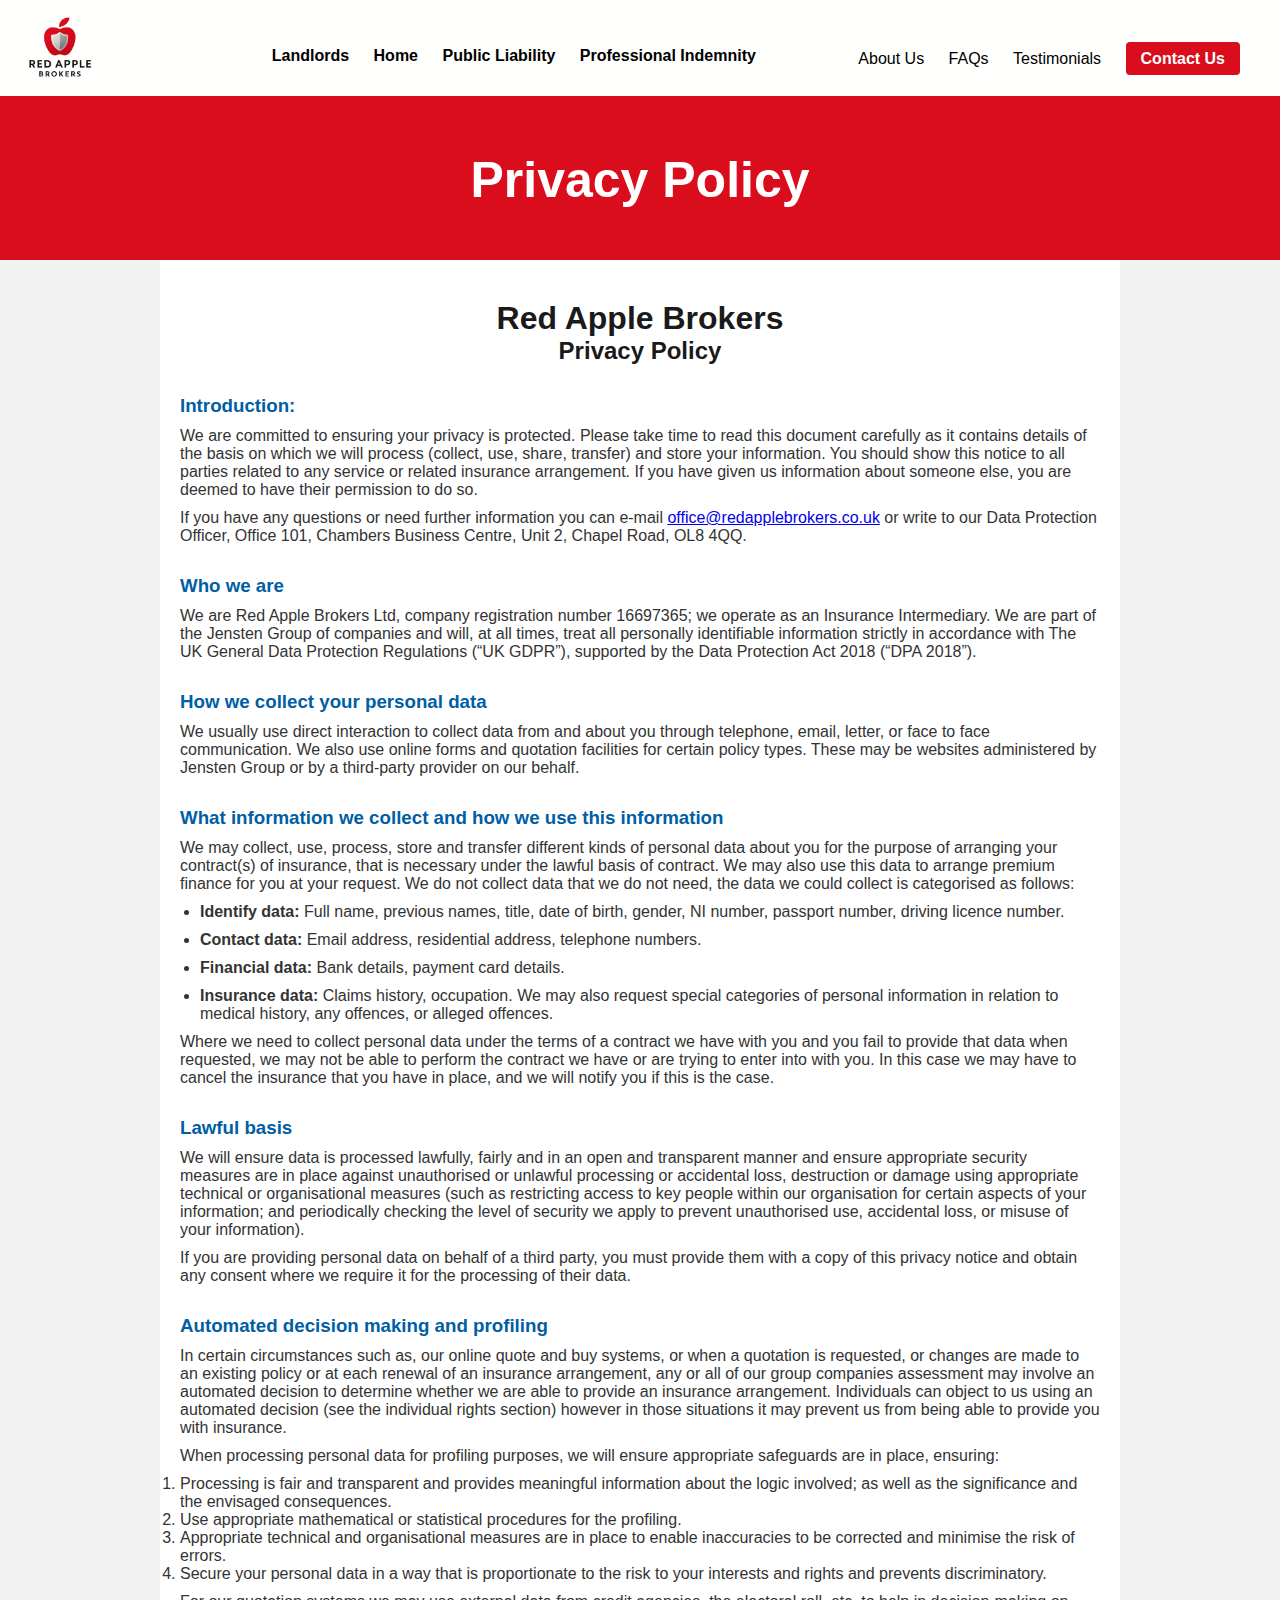
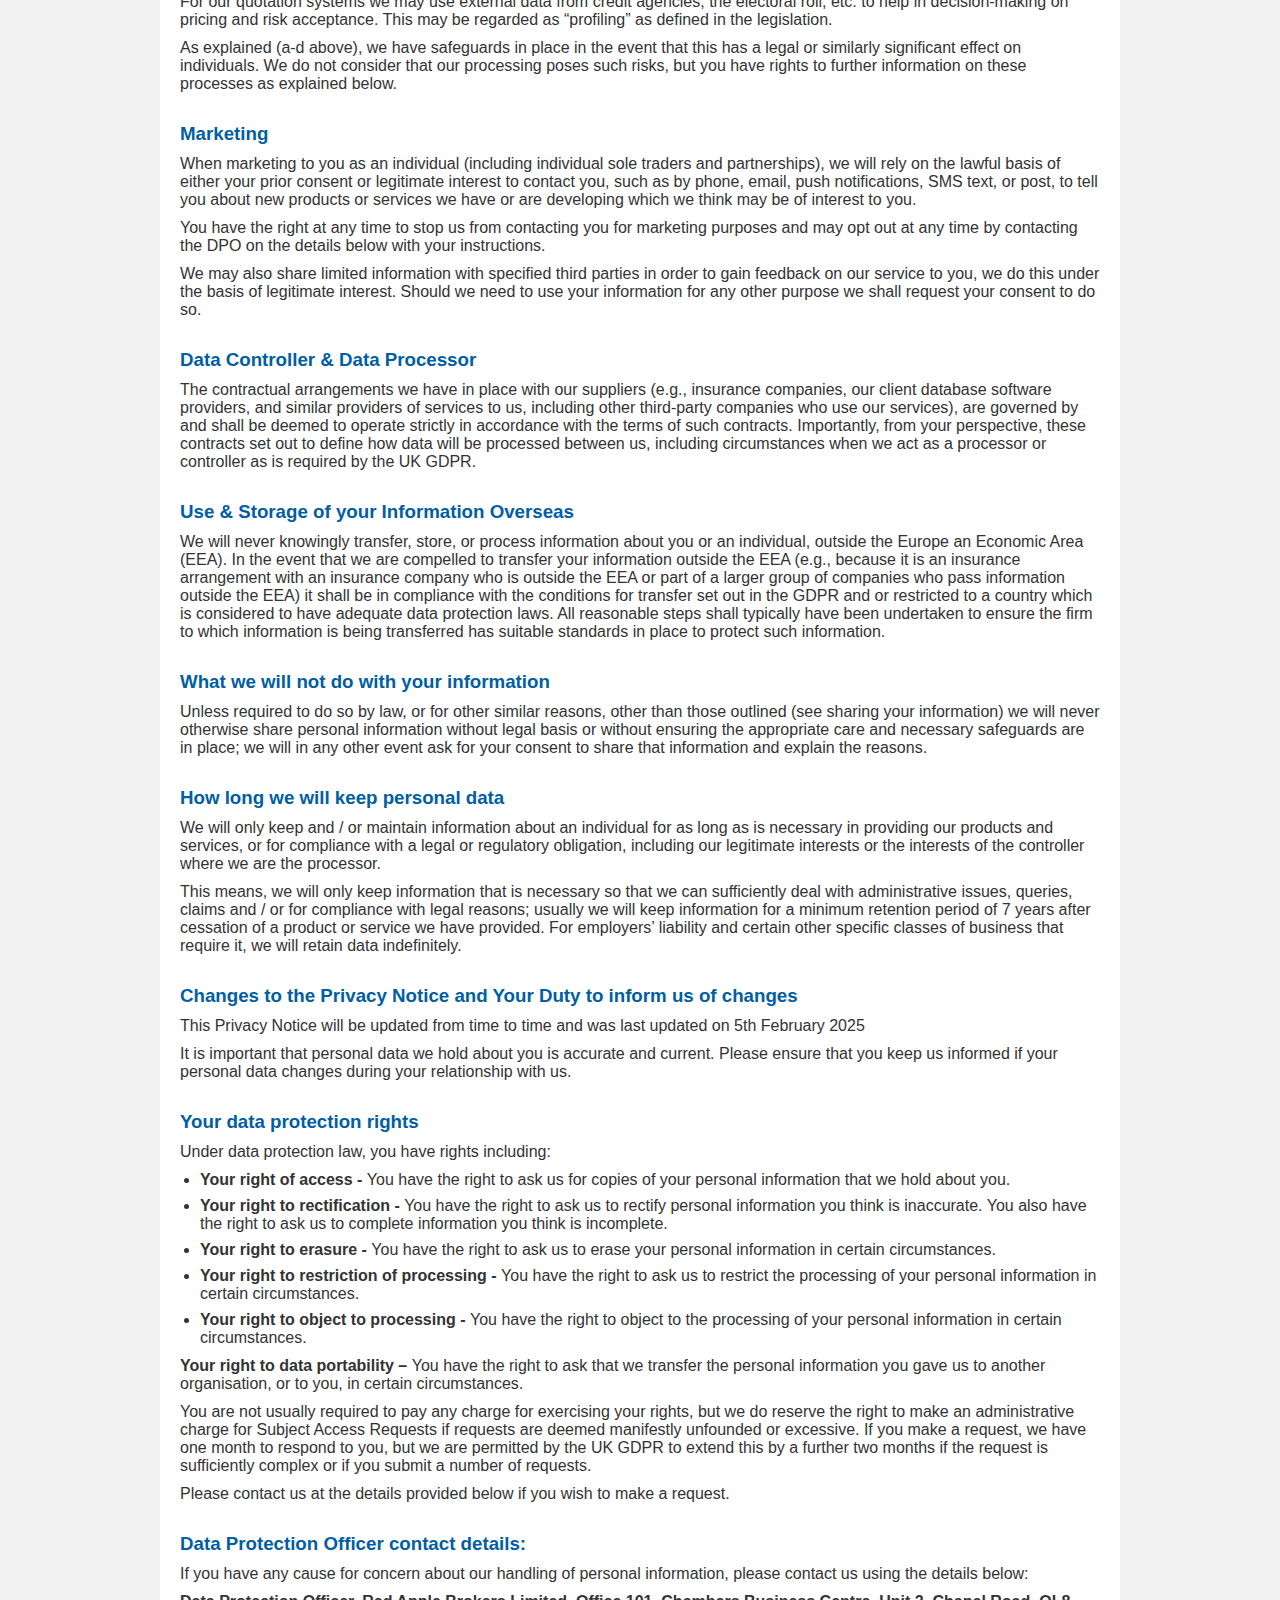
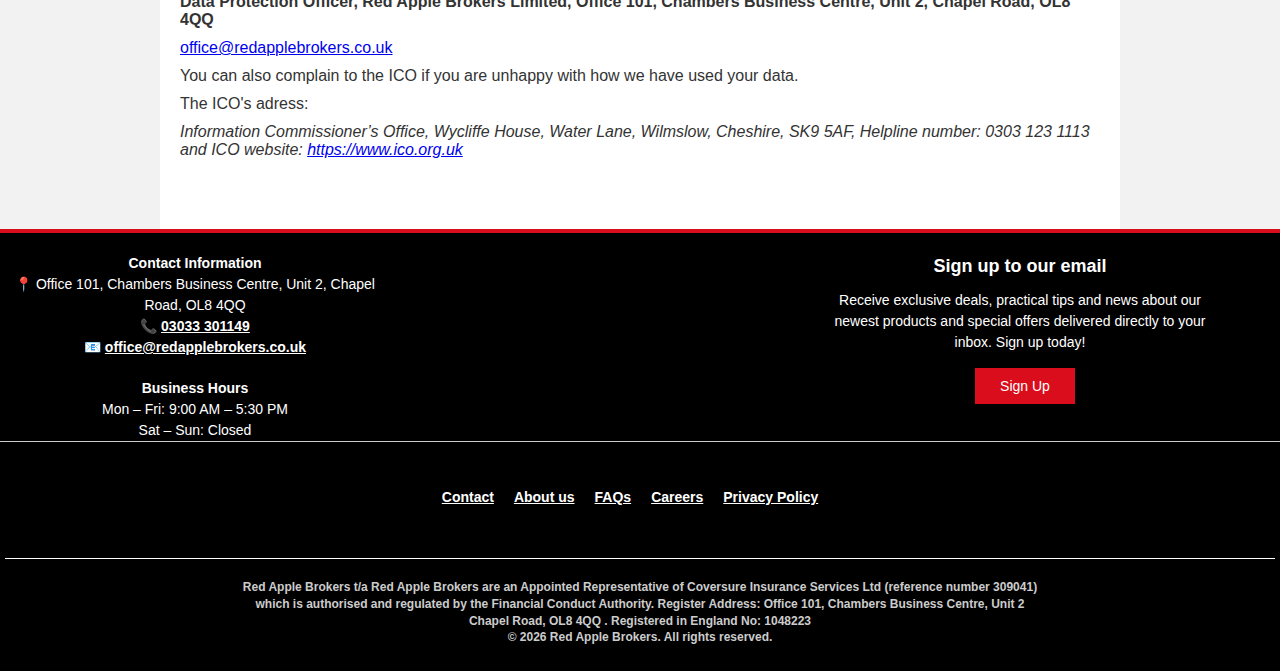
<file: PrivacyPolicy.html>
<!DOCTYPE html>
<html lang="en">
<head>
  <meta charset="UTF-8" />
  <meta name="viewport" content="width=device-width, initial-scale=1.0"/>
  <title>Privacy Policy UK | Red Apple Brokers</title>
  <link rel="stylesheet" href="PrivacyPolicy.css" />
</head>
<body>
  <header>

    <!-- Hamburger Icon for Mobile -->
    <div class="hamburger" onclick="toggleMenu()">☰</div>

<!-- Mobile Dropdown Menu -->
<div id="mobileMenu" class="mobile-menu">
  <!-- Dropdown Parent -->
  <div class="dropdown">
    <button class="dropdown-btn">Insurance ▼</button>
    <div class="dropdown-content">
      <a href="Landlords.html">Landlords</a>
      <a href="Home.html">Home</a>
      <a href="PublicLiability.html">Public Liability</a>
      <a href="Indemnity.html">Professional Indemnity</a>
    </div>
  </div>

        <!-- Regular links -->
        <a href="Testimonials.html">Testimonials</a>
        <a href="AboutUs.html">About Us</a>
        <a href="FAQ.html">FAQs</a>
        <a href="Contact.html">Contact Us</a>
        </div>



    <div class="container">
      <nav>
        <ul>
          <li><a class="logo" id="siteLogo" href="index.html"><img src="Logo.JPG"></a></li>
          <li class="phone"><a href="AboutUs.html">About Us</a></li>
          <li class="phone"><a href="FAQ.html">FAQs</a></li>
          <li class="phone"><a href="Testimonials.html">Testimonials</a></li>
          <li class="phone"><a class="btn" href="Contact.html">Contact Us</a></li>
        </ul>
        </nav>
        <nav class="main-nav">
            <ul>
                <li class="phone"><a href="Landlords.html">Landlords</a></li>
                <li class="phone"><a href="Home.html">Home</a></li>
                <li class="phone"><a href="PublicLiability.html">Public Liability</a></li>
                <li class="phone"><a href="Indemnity.html">Professional Indemnity</a></li>
            </ul>
        </nav>
    </div>

  </header>


  <section class="hero">
    <div class="container">
      <h2>Privacy Policy</h2>
    </div>
  </section>




  <main class="privacy">
    <h1>Red Apple Brokers</h1>
    <h2>Privacy Policy</h2>

    <section>
      <h3>Introduction:</h3>
      <p>We are committed to ensuring your privacy is protected. Please take time to read this document carefully as it contains details of the basis on which we will process (collect, use, share, transfer) and store your information. You should show this notice to all parties related to any service or related insurance arrangement. If you have given us information about someone else, you are deemed to have their permission to do so.</p>
      <p>If you have any questions or need further information you can e-mail <a href="mailto:office@redapplebrokers.co.uk">office@redapplebrokers.co.uk</a> or write to our Data Protection Officer, Office 101, Chambers Business Centre, Unit 2, Chapel Road, OL8 4QQ.</p>
    </section>

    <section>
      <h3>Who we are</h3>
      <p>We are Red Apple Brokers Ltd, company registration number 16697365; we operate as an Insurance Intermediary. We are part of the Jensten Group of companies and will, at all times, treat all personally identifiable information strictly in accordance with The UK General Data Protection Regulations (“UK GDPR”), supported by the Data Protection Act 2018 (“DPA 2018”).</p>
    </section>

    <section>
      <h3>How we collect your personal data</h3>
      <p>We usually use direct interaction to collect data from and about you through telephone, email, letter, or face to face communication. We also use online forms and quotation facilities for certain policy types. These may be websites administered by Jensten Group or by a third-party provider on our behalf.</p>
    </section>

    <section>
      <h3>What information we collect and how we use this information</h3>
      <p>We may collect, use, process, store and transfer different kinds of personal data about you for the purpose of arranging your contract(s) of insurance, that is necessary under the lawful basis of contract.  We may also use this data to arrange premium finance for you at your request.  We do not collect data that we do not need, the data we could collect is categorised as follows:</p>
      <ul>
        <li><p><b>Identify data:</b>   Full name, previous names, title, date of birth, gender, NI number, passport number, driving licence number.</p></li>
        <li><p><b>Contact data:</b>    Email address, residential address, telephone numbers.</p></li>
        <li><p><b>Financial data:</b>  Bank details, payment card details.</p></li>
        <li><p><b>Insurance data:</b>  Claims history, occupation.  We may also request special categories of personal information in relation to medical history, any offences, or alleged offences.</p></li>
      </ul>
      <p>Where we need to collect personal data under the terms of a contract we have with you and you fail to provide that data when requested, we may not be able to perform the contract we have or are trying to enter into with you.  In this case we may have to cancel the insurance that you have in place, and we will notify you if this is the case.</p>
    </section>

    <section>
      <h3>Lawful basis</h3>
      <p>We will ensure data is processed lawfully, fairly and in an open and transparent manner and ensure appropriate security measures are in place against unauthorised or unlawful processing or accidental loss, destruction or damage using appropriate technical or organisational measures (such as restricting access to key people within our organisation for certain aspects of your information; and periodically checking the level of security we apply to prevent unauthorised use, accidental loss, or misuse of your information).</p>
      <p>If you are providing personal data on behalf of a third party, you must provide them with a copy of this privacy notice and obtain any consent where we require it for the processing of their data.</p>
    </section>

    <section>
      <h3>Automated decision making and profiling</h3>
      <p>In certain circumstances such as, our online quote and buy systems, or when a quotation is requested, or changes are made to an existing policy or at each renewal of an insurance arrangement, any or all of our group companies assessment may involve an automated decision to determine whether we are able to provide an insurance arrangement. Individuals can object to us using an automated decision (see the individual rights section) however in those situations it may prevent us from being able to provide you with insurance.</p>
      <p>When processing personal data for profiling purposes, we will ensure appropriate safeguards are in place, ensuring:</p>
      <ol>
        <li>Processing is fair and transparent and provides meaningful information about the logic involved; as well as the significance and the envisaged consequences.</li>
        <li>Use appropriate mathematical or statistical procedures for the profiling.</li>
        <li>Appropriate technical and organisational measures are in place to enable inaccuracies to be corrected and minimise the risk of errors.</li>
        <li>Secure your personal data in a way that is proportionate to the risk to your interests and rights and prevents discriminatory.</li>
      </ol>
      <p>For our quotation systems we may use external data from credit agencies, the electoral roll, etc. to help in decision-making on pricing and risk acceptance. This may be regarded as “profiling” as defined in the legislation.</p>
      <p>As explained (a-d above), we have safeguards in place in the event that this has a legal or similarly significant effect on individuals. We do not consider that our processing poses such risks, but you have rights to further information on these processes as explained below.</p>
    </section>

    <section>
      <h3>Marketing</h3>
      <p>When marketing to you as an individual (including individual sole traders and partnerships), we will rely on the lawful basis of either your prior consent or legitimate interest to contact you, such as by phone, email, push notifications, SMS text, or post, to tell you about new products or services we have or are developing which we think may be of interest to you.</p>
      <p>You have the right at any time to stop us from contacting you for marketing purposes and may opt out at any time by contacting the DPO on the details below with your instructions.</p>
      <p>We may also share limited information with specified third parties in order to gain feedback on our service to you, we do this under the basis of legitimate interest. Should we need to use your information for any other purpose we shall request your consent to do so.</p>
    </section>

    <section>
      <h3>Data Controller & Data Processor</h3>
      <p>The contractual arrangements we have in place with our suppliers (e.g., insurance companies, our client database software providers, and similar providers of services to us, including other third-party companies who use our services), are governed by and shall be deemed to operate strictly in accordance with the terms of such contracts. Importantly, from your perspective, these contracts set out to define how data will be processed between us, including circumstances when we act as a processor or controller as is required by the UK GDPR.</p>
    </section>

    <section>
      <h3>Use & Storage of your Information Overseas</h3>
      <p>We will never knowingly transfer, store, or process information about you or an individual, outside the Europe an Economic Area (EEA). In the event that we are compelled to transfer your information outside the EEA (e.g., because it is an insurance arrangement with an insurance company who is outside the EEA or part of a larger group of companies who pass information outside the EEA) it shall be in compliance with the conditions for transfer set out in the GDPR and or restricted to a country which is considered to have adequate data protection laws. All reasonable steps shall typically have been undertaken to ensure the firm to which information is being transferred has suitable standards in place to protect such information.</p>
    </section>

    <section>
      <h3>What we will not do with your information</h3>
      <p>Unless required to do so by law, or for other similar reasons, other than those outlined (see sharing your information) we will never otherwise share personal information without legal basis or without ensuring the appropriate care and necessary safeguards are in place; we will in any other event ask for your consent to share that information and explain the reasons.</p>
    </section>

    <section>
      <h3>How long we will keep personal data</h3>
      <p>We will only keep and / or maintain information about an individual for as long as is necessary in providing our products and services, or for compliance with a legal or regulatory obligation, including our legitimate interests or the interests of the controller where we are the processor.</p>
      <p>This means, we will only keep information that is necessary so that we can sufficiently deal with administrative issues, queries, claims and / or for compliance with legal reasons; usually we will keep information for a minimum retention period of 7 years after cessation of a product or service we have provided. For employers’ liability and certain other specific classes of business that require it, we will retain data indefinitely.</p>
    </section>

    <section>
      <h3>Changes to the Privacy Notice and Your Duty to inform us of changes</h3>
      <p>This Privacy Notice will be updated from time to time and was last updated on 5th February 2025</p>
      <p>It is important that personal data we hold about you is accurate and current.  Please ensure that you keep us informed if your personal data changes during your relationship with us.</p>
    </section>

    <section>
      <h3>Your data protection rights</h3>
      <p>Under data protection law, you have rights including:</p>
      <ul>
        <li><b>Your right of access - </b>You have the right to ask us for copies of your personal information that we hold about you.</li>
        <li><b>Your right to rectification - </b>You have the right to ask us to rectify personal information you think is inaccurate. You also have the right to ask us to complete information you think is incomplete.</li>
        <li><b>Your right to erasure - </b>You have the right to ask us to erase your personal information in certain circumstances.</li>
        <li><b>Your right to restriction of processing - </b>You have the right to ask us to restrict the processing of your personal information in certain circumstances.</li>
        <li><b>Your right to object to processing - </b>You have the right to object to the processing of your personal information in certain circumstances.</li>
      </ul>
      <p><b>Your right to data portability – </b>You have the right to ask that we transfer the personal information you gave us to another organisation, or to you, in certain circumstances.</p>
      <p>You are not usually required to pay any charge for exercising your rights, but we do reserve the right to make an administrative charge for Subject Access Requests if requests are deemed manifestly unfounded or excessive. If you make a request, we have one month to respond to you, but we are permitted by the UK GDPR to extend this by a further two months if the request is sufficiently complex or if you submit a number of requests.</p>
      <p>Please contact us at the details provided below if you wish to make a request.</p>
    </section>

    <section>
      <h3>Data Protection Officer contact details:</h3>
      <p>If you have any cause for concern about our handling of personal information, please contact us using the details below:</p>
      <p><b>Data Protection Officer, Red Apple Brokers Limited, Office 101, Chambers Business Centre, Unit 2, Chapel Road, OL8 4QQ</b></p>
      <p><a href="mailto:office@redapplebrokers.co.uk">office@redapplebrokers.co.uk</a></p>
      <p>You can also complain to the ICO if you are unhappy with how we have used your data.</p>
      <p>The ICO's adress:</p>
      <p><i>Information Commissioner’s Office, Wycliffe House, Water Lane, Wilmslow, Cheshire, SK9 5AF, Helpline number: 0303 123 1113 and ICO website: <a href="https://www.ico.org.uk">https://www.ico.org.uk</a></i></p>
    </section>

    <section>
      <h3></h3>
      <p></p>
    </section>

  </main>








        <!-- Footer -->
<footer class="site-footer">
  <div class="footer-content">
    <div class="footer-top">
      <div class="footer-column">
                            <!-- LEFT SIDE: Contact Info + Business Hours -->
                <div class="footer-contact-hours">
                <h4>Contact Information</h4>
                <p>📍 Office 101, Chambers Business Centre, Unit 2, Chapel Road, OL8 4QQ</p>
                <p>📞 <a href="tel:03033301149"><b>03033 301149</b></a></p>
                <p>📧 <a href="mailto:office@redapplebrokers.co.uk"><b>office@redapplebrokers.co.uk</b></a></p>

                <h4 style="margin-top: 20px;">Business Hours</h4>
                <p>Mon – Fri: 9:00 AM – 5:30 PM</p>
                <p>Sat – Sun: Closed</p>
                </div>
      </div>

      <div class="footer-column">
        <div class="footer-social">
          <span>Also find us on:</span>
          <a href="#" class="social-icon"><?xml version="1.0" encoding="iso-8859-1"?>
                                            <!-- Generator: Adobe Illustrator 24.1.2, SVG Export Plug-In . SVG Version: 6.00 Build 0)  -->
                                             <svg xmlns="http://www.w3.org/2000/svg" shape-rendering="geometricPrecision" text-rendering="geometricPrecision" image-rendering="optimizeQuality" fill-rule="evenodd" clip-rule="evenodd" viewBox="0 0 512 462.799"><path fill="#fff" fill-rule="nonzero" d="M403.229 0h78.506L310.219 196.04 512 462.799H354.002L230.261 301.007 88.669 462.799h-78.56l183.455-209.683L0 0h161.999l111.856 147.88L403.229 0zm-27.556 415.805h43.505L138.363 44.527h-46.68l283.99 371.278z"/></svg>
                                            </a>
          <a href="#" class="social-icon"><?xml version="1.0" encoding="utf-8"?><!-- Uploaded to: SVG Repo, www.svgrepo.com, Generator: SVG Repo Mixer Tools -->
                                          <svg xmlns="http://www.w3.org/2000/svg" shape-rendering="geometricPrecision" text-rendering="geometricPrecision" image-rendering="optimizeQuality" fill-rule="evenodd" clip-rule="evenodd" viewBox="0 0 512 512"><path fill="#fff" fill-rule="nonzero" d="M170.663 256.157c-.083-47.121 38.055-85.4 85.167-85.483 47.121-.092 85.407 38.03 85.499 85.16.091 47.129-38.047 85.4-85.176 85.492-47.112.09-85.399-38.039-85.49-85.169zm-46.108.091c.141 72.602 59.106 131.327 131.69 131.186 72.592-.141 131.35-59.09 131.209-131.692-.141-72.577-59.114-131.335-131.715-131.194-72.585.141-131.325 59.115-131.184 131.7zm237.104-137.091c.033 16.953 13.817 30.681 30.772 30.648 16.961-.033 30.689-13.811 30.664-30.764-.033-16.954-13.818-30.69-30.78-30.657-16.962.033-30.689 13.818-30.656 30.773zm-208.696 345.4c-24.958-1.087-38.511-5.234-47.543-8.709-11.961-4.629-20.496-10.178-29.479-19.094-8.966-8.95-14.532-17.46-19.202-29.397-3.508-9.032-7.73-22.569-8.9-47.527-1.269-26.982-1.559-35.077-1.683-103.432-.133-68.339.116-76.434 1.294-103.441 1.069-24.942 5.242-38.512 8.709-47.536 4.628-11.977 10.161-20.496 19.094-29.479 8.949-8.982 17.459-14.532 29.403-19.202 9.025-3.525 22.561-7.714 47.511-8.9 26.998-1.277 35.085-1.551 103.423-1.684 68.353-.132 76.448.108 103.456 1.295 24.94 1.086 38.51 5.217 47.527 8.709 11.968 4.628 20.503 10.144 29.478 19.094 8.974 8.95 14.54 17.443 19.21 29.412 3.524 9 7.714 22.553 8.892 47.494 1.285 26.999 1.576 35.095 1.7 103.433.132 68.355-.117 76.451-1.302 103.441-1.087 24.958-5.226 38.52-8.709 47.561-4.629 11.952-10.161 20.487-19.103 29.471-8.941 8.949-17.451 14.531-29.403 19.201-9.009 3.517-22.561 7.714-47.494 8.9-26.998 1.269-35.086 1.559-103.448 1.684-68.338.132-76.424-.125-103.431-1.294zM149.977 1.773c-27.239 1.285-45.843 5.648-62.101 12.018-16.829 6.561-31.095 15.354-45.286 29.604C28.381 57.653 19.655 71.944 13.144 88.79c-6.303 16.299-10.575 34.912-11.778 62.168C.172 178.264-.102 186.973.031 256.489c.133 69.508.439 78.234 1.741 105.547 1.302 27.231 5.649 45.828 12.019 62.093 6.569 16.83 15.353 31.088 29.611 45.288 14.25 14.201 28.55 22.918 45.404 29.438 16.282 6.295 34.902 10.583 62.15 11.778 27.305 1.203 36.022 1.468 105.521 1.335 69.532-.132 78.25-.439 105.555-1.733 27.239-1.303 45.826-5.665 62.1-12.019 16.829-6.586 31.095-15.353 45.288-29.611 14.191-14.251 22.917-28.55 29.428-45.405 6.304-16.282 10.592-34.903 11.777-62.134 1.195-27.322 1.478-36.048 1.344-105.556-.133-69.516-.447-78.225-1.741-105.523-1.294-27.255-5.657-45.844-12.019-62.118-6.577-16.829-15.352-31.079-29.602-45.287-14.25-14.192-28.55-22.935-45.404-29.429-16.29-6.305-34.903-10.601-62.15-11.779C333.747.164 325.03-.102 255.506.031c-69.507.133-78.224.431-105.529 1.742z"/></svg></a>
          <a href="#" class="social-icon"><svg xmlns="http://www.w3.org/2000/svg" shape-rendering="geometricPrecision" text-rendering="geometricPrecision" image-rendering="optimizeQuality" fill-rule="evenodd" clip-rule="evenodd" viewBox="0 0 455 512.098"><path fill="#fff" fill-rule="nonzero" d="M321.331.011h-81.882v347.887c0 45.59-32.751 74.918-72.582 74.918-39.832 0-75.238-29.327-75.238-74.918 0-52.673 41.165-80.485 96.044-74.727v-88.153c-7.966-1.333-15.932-1.77-22.576-1.77C75.249 183.248 0 255.393 0 344.794c0 94.722 74.353 167.304 165.534 167.304 80.112 0 165.097-58.868 165.097-169.96V161.109c35.406 35.406 78.341 46.476 124.369 46.476V126.14C398.35 122.151 335.494 84.975 321.331 0v.011z"/></svg></a>
          <a href="#" class="social-icon"><?xml version="1.0" encoding="utf-8"?><!-- Uploaded to: SVG Repo, www.svgrepo.com, Generator: SVG Repo Mixer Tools -->
                                          <svg xmlns="http://www.w3.org/2000/svg" shape-rendering="geometricPrecision" text-rendering="geometricPrecision" image-rendering="optimizeQuality" fill-rule="evenodd" clip-rule="evenodd" viewBox="0 0 512 510.125"><path fill="#fff" fill-rule="nonzero" d="M512 256C512 114.615 397.385 0 256 0S0 114.615 0 256c0 120.059 82.652 220.797 194.157 248.461V334.229h-52.79V256h52.79v-33.709c0-87.134 39.432-127.521 124.977-127.521 16.218 0 44.202 3.18 55.651 6.36v70.916c-6.042-.635-16.537-.954-29.575-.954-41.977 0-58.196 15.901-58.196 57.241V256h83.619l-14.365 78.229h-69.254v175.896C413.771 494.815 512 386.885 512 256z"/></svg>          </a>
        </div>
      </div>
    </div>

    <div class="footer-newsletter">
      <h4>Sign up to our email</h4>
      <p>Receive exclusive deals, practical tips and news about our newest products and special offers delivered directly to your inbox. Sign up today!</p>
      <button type="button">Sign Up</button>
    </div>
  </div>

  <div class="footer-bottom">
    <ul class="footer-secondary-links">
        <li><a href="Contact.html">Contact</a></li>
      <li><a href="AboutUs.html">About us</a></li>
      <li><a href="FAQ.html">FAQs</a></li>
      <li><a href="careers.html">Careers</a></li>
      <li><a href="PrivacyPolicy.html">Privacy Policy</a></li>
    </ul>

    <p class="footer-disclaimer">
      Red Apple Brokers t/a Red Apple Brokers are an Appointed Representative of Coversure Insurance Services Ltd (reference number 309041) which is authorised and regulated by the Financial Conduct Authority. Register Address: Office 101, Chambers Business Centre, Unit 2 Chapel Road, OL8 4QQ . Registered in England No: 1048223 <br>
      &copy; 2026 Red Apple Brokers. All rights reserved.
    </p>
  </div>
  </footer>

    <!-- Newsletter Popup Form -->
  <div id="newsletterPopup" class="popup-form">
    <div class="popup-content">
      <span class="close-button" onclick="closePopup()">&times;</span>
      <h2>Subscribe to our Newsletter</h2>
      
      <form action="https://formspree.io/f/xqadaqqp" method="post" id="newsletterForm">
        <label for="firstName">First Name:</label>
        <input type="text" id="firstName" name="firstName" required>

        <label for="surname">Surname:</label>
        <input type="text" id="surname" name="surname" required>

        <label for="email">Email:</label>
        <input type="email" id="email" name="email" required>

        <button type="submit">Subscribe</button>
      </form>
    </div>
  </div>
<script>
    function clearForm() {
        document.getElementById("myForm").reset();
    }
</script>

<script>
  // Show the popup
  document.querySelector('.footer-newsletter button').addEventListener('click', () => {
    document.getElementById('newsletterPopup').style.display = 'block';
  });

  // Close the popup
  function closePopup() {
    document.getElementById('newsletterPopup').style.display = 'none';
  }


  // Close popup when clicking outside the content
  window.addEventListener('click', function(e) {
    const popup = document.getElementById('newsletterPopup');
    if (e.target === popup) {
      closePopup();
    }
  });
</script>

<script>
  function toggleMenu() {
    const menu = document.getElementById("mobileMenu");
    const logo = document.getElementById("siteLogo");
    const hamburger = document.querySelector(".hamburger");

    const isOpen = menu.style.display === "flex";

    // Toggle menu visibility
    menu.style.display = isOpen ? "none" : "flex";

    // Toggle logo visibility
    logo.style.display = isOpen ? "block" : "none";

    // Toggle hamburger movement
    hamburger.classList.toggle("hamburger-up", !isOpen);
  }
</script>

<script>
  document.addEventListener('DOMContentLoaded', function () {
    const dropdownButtons = document.querySelectorAll('.dropdown-btn');

    dropdownButtons.forEach(btn => {
      btn.addEventListener('click', function () {
        this.parentElement.classList.toggle('active');
      });
    });
  });
</script>




</body>
</html>
</file>
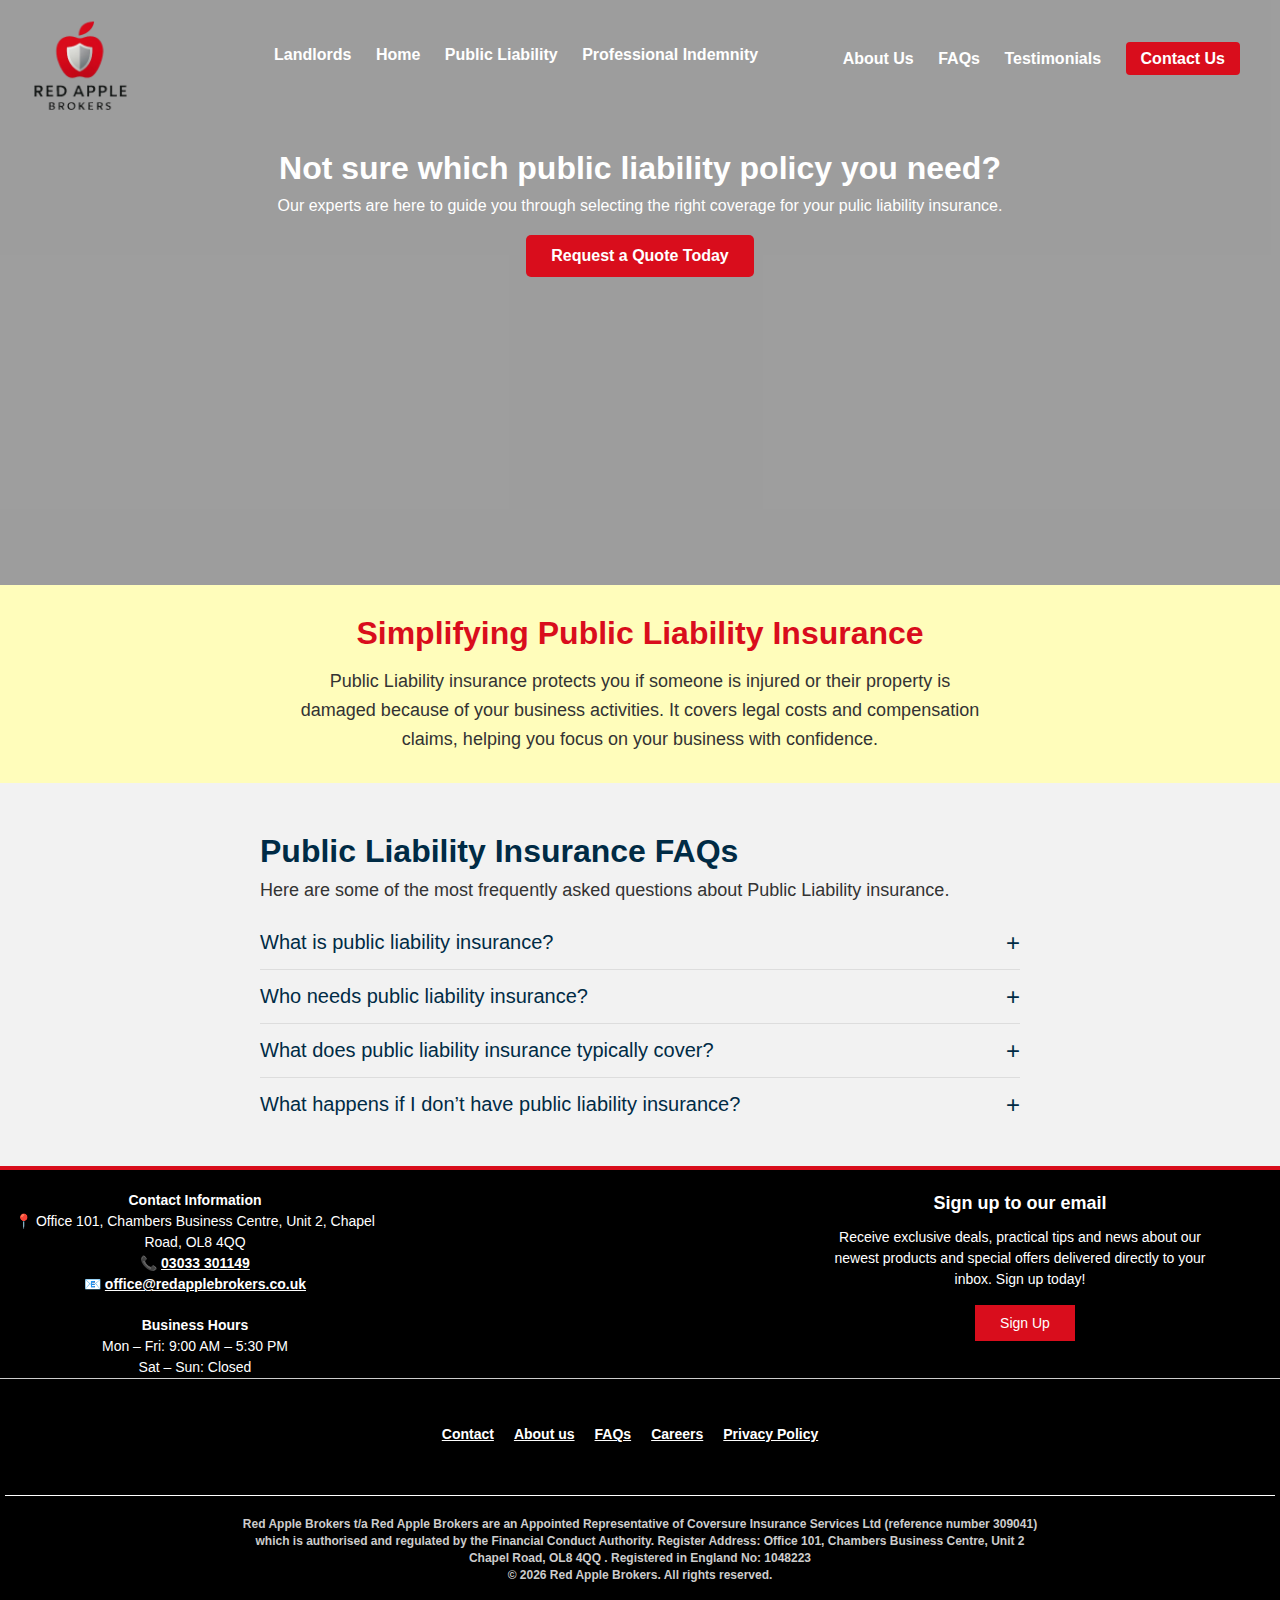
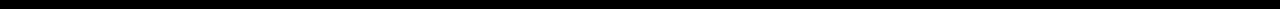
<file: PublicLiability.html>
<!DOCTYPE html>
<html lang="en">
<head>
  <meta charset="UTF-8" />
  <meta name="viewport" content="width=device-width, initial-scale=1.0"/>
  <title>Public Liability Insurance UK | Red Apple Brokers</title>
  <link rel="stylesheet" href="PublicLiability.css" />
</head>
<body>
<div class="picture">

<header>

    <!-- Hamburger Icon for Mobile -->
    <div class="hamburger" onclick="toggleMenu()">☰</div>

    <!-- Mobile Dropdown Menu -->
    <div id="mobileMenu" class="mobile-menu">
      <!-- Dropdown Parent -->
      <div class="dropdown">
        <button class="dropdown-btn">Insurance ▼</button>
        <div class="dropdown-content">
          <a href="Landlords.html">Landlords</a>
          <a href="Home.html">Home</a>
          <a href="PublicLiability.html">Public Liability</a>
          <a href="Indemnity.html">Professional Indemnity</a>
        </div>
      </div>

        <!-- Regular links -->
        <a href="Testimonials.html">Testimonials</a>
        <a href="AboutUs.html">About Us</a>
        <a href="FAQ.html">FAQs</a>
        <a href="Contact.html">Contact Us</a>
        </div>

    <div class="container">
      <nav>
        <ul>
          <li><a class="logo" id="siteLogo" href="index.html"><img src="logo.png"></a></li>
          <li class="phone"><a href="AboutUs.html">About Us</a></li>
          <li class="phone"><a href="FAQ.html">FAQs</a></li>
          <li class="phone"><a href="Testimonials.html">Testimonials</a></li>
          <li class="phone"><a class="btn" href="Contact.html">Contact Us</a></li>
        </ul>
        </nav>
        <nav class="main-nav">
            <ul>
                <li class="phone"><a href="Landlords.html">Landlords</a></li>
                <li class="phone"><a href="Home.html">Home</a></li>
                <li class="phone"><a href="PublicLiability.html">Public Liability</a></li>
                <li class="phone"><a href="Indemnity.html">Professional Indemnity</a></li>
            </ul>
        </nav>
    </div>
  </header>

    <section class="cta-section">
        <div class="container">
            <h2>Not sure which public liability policy you need?</h2>
            <p>Our experts are here to guide you through selecting the right coverage for your pulic liability insurance.</p>
            <a href="premiums.html" class="cta-button">Request a Quote Today</a>
        </div>
    </section>
</div>

<section class="insurance-intro">
  <div class="insurance-intro-text">
    <h2>Simplifying Public Liability Insurance</h2>
    <p>
      Public Liability insurance protects you if someone is injured or their property is damaged because of your business activities. It covers legal costs and compensation claims, helping you focus on your business with confidence.
    </p>
  </div>
</section>



 <!-- Public Liability Insurance -->
     
  <main class="faq-container">
    <h1>Public Liability Insurance FAQs</h1>
    <p class="intro">Here are some of the most frequently asked questions about Public Liability insurance.</p>
    
    <section class="faq-list">
      <div class="faq-item">
        <button class="faq-question">What is public liability insurance?</button>
        <div class="faq-answer">
          <p>Public liability insurance covers you if a member of the public is injured or their property is damaged due to your business activities. At Red Apple Brokers, we help businesses and sole traders find affordable, tailored cover to protect against costly legal claims or compensation payouts.</p>
        </div>
      </div>

      <div class="faq-item">
        <button class="faq-question">Who needs public liability insurance?</button>
        <div class="faq-answer">
          <p>If you interact with customers, clients, or the general public — either at your premises or theirs — you likely need public liability insurance. This includes:</p>
          <ul>
            <li>Tradespeople (e.g. plumbers, electricians, builders)</li>
            <li>Shop or salon owners</li>
            <li>Freelancers working on-site</li>
            <li>Event organisers</li>
            <li>Landlords with public access to properties</li>
          </ul>
          <p>If you're unsure, our team at Red Apple Brokers can assess your risk and advise accordingly.</p>
        </div>
      </div>

      <div class="faq-item">
        <button class="faq-question">What does public liability insurance typically cover?</button>
        <div class="faq-answer">
            <p>Public Liability insurance can cover:</p>
          <ul>
            <li>Compensation claims for injury or property damage</li>
            <li>Legal fees and defence costs</li>
            <li>Accidents caused by your employees or business operations</li>
            <li>Claims arising from events, faulty work, or products you’ve supplied</li>
          </ul>
          <p>Red Apple Brokers can tailor your policy based on your business type and level of risk.</p>
        </div>
      </div>
      <div class="faq-item">
        <button class="faq-question">What happens if I don’t have public liability insurance?</button>
        <div class="faq-answer">
          <p>If someone makes a claim against you and you're not insured, <b>you could be left to pay legal fees and compensation out of your own pocket.</b> At Red Apple Brokers, we’ve seen how unexpected claims can put small businesses and sole traders at serious financial risk — sometimes even threatening their ability to continue operating. That’s why we’re here, to help you stay protected before the unexpected happens.</p>
        </div>
      </div>
    </section>
  </main>

  <script>
    document.querySelectorAll('.faq-question').forEach(button => {
      button.addEventListener('click', () => {
        const answer = button.nextElementSibling;
        const isOpen = answer.style.maxHeight;
        document.querySelectorAll('.faq-answer').forEach(a => a.style.maxHeight = null);
        if (!isOpen) {
          answer.style.maxHeight = answer.scrollHeight + 'px';
        }
      });
    });
  </script>

        <!-- Footer -->
<footer class="site-footer">
  <div class="footer-content">
    <div class="footer-top">
      <div class="footer-column">
                            <!-- LEFT SIDE: Contact Info + Business Hours -->
                <div class="footer-contact-hours">
                <h4>Contact Information</h4>
                <p>📍 Office 101, Chambers Business Centre, Unit 2, Chapel Road, OL8 4QQ</p>
                <p>📞 <a href="tel:03033301149"><b>03033 301149</b></a></p>
                <p>📧 <a href="mailto:office@redapplebrokers.co.uk"><b>office@redapplebrokers.co.uk</b></a></p>

                <h4 style="margin-top: 20px;">Business Hours</h4>
                <p>Mon – Fri: 9:00 AM – 5:30 PM</p>
                <p>Sat – Sun: Closed</p>
                </div>
      </div>

      <div class="footer-column">
        <div class="footer-social">
          <span>Also find us on:</span>
          <a href="#" class="social-icon"><?xml version="1.0" encoding="iso-8859-1"?>
                                            <!-- Generator: Adobe Illustrator 24.1.2, SVG Export Plug-In . SVG Version: 6.00 Build 0)  -->
                                             <svg xmlns="http://www.w3.org/2000/svg" shape-rendering="geometricPrecision" text-rendering="geometricPrecision" image-rendering="optimizeQuality" fill-rule="evenodd" clip-rule="evenodd" viewBox="0 0 512 462.799"><path fill="#fff" fill-rule="nonzero" d="M403.229 0h78.506L310.219 196.04 512 462.799H354.002L230.261 301.007 88.669 462.799h-78.56l183.455-209.683L0 0h161.999l111.856 147.88L403.229 0zm-27.556 415.805h43.505L138.363 44.527h-46.68l283.99 371.278z"/></svg>
                                            </a>
          <a href="#" class="social-icon"><?xml version="1.0" encoding="utf-8"?><!-- Uploaded to: SVG Repo, www.svgrepo.com, Generator: SVG Repo Mixer Tools -->
                                          <svg xmlns="http://www.w3.org/2000/svg" shape-rendering="geometricPrecision" text-rendering="geometricPrecision" image-rendering="optimizeQuality" fill-rule="evenodd" clip-rule="evenodd" viewBox="0 0 512 512"><path fill="#fff" fill-rule="nonzero" d="M170.663 256.157c-.083-47.121 38.055-85.4 85.167-85.483 47.121-.092 85.407 38.03 85.499 85.16.091 47.129-38.047 85.4-85.176 85.492-47.112.09-85.399-38.039-85.49-85.169zm-46.108.091c.141 72.602 59.106 131.327 131.69 131.186 72.592-.141 131.35-59.09 131.209-131.692-.141-72.577-59.114-131.335-131.715-131.194-72.585.141-131.325 59.115-131.184 131.7zm237.104-137.091c.033 16.953 13.817 30.681 30.772 30.648 16.961-.033 30.689-13.811 30.664-30.764-.033-16.954-13.818-30.69-30.78-30.657-16.962.033-30.689 13.818-30.656 30.773zm-208.696 345.4c-24.958-1.087-38.511-5.234-47.543-8.709-11.961-4.629-20.496-10.178-29.479-19.094-8.966-8.95-14.532-17.46-19.202-29.397-3.508-9.032-7.73-22.569-8.9-47.527-1.269-26.982-1.559-35.077-1.683-103.432-.133-68.339.116-76.434 1.294-103.441 1.069-24.942 5.242-38.512 8.709-47.536 4.628-11.977 10.161-20.496 19.094-29.479 8.949-8.982 17.459-14.532 29.403-19.202 9.025-3.525 22.561-7.714 47.511-8.9 26.998-1.277 35.085-1.551 103.423-1.684 68.353-.132 76.448.108 103.456 1.295 24.94 1.086 38.51 5.217 47.527 8.709 11.968 4.628 20.503 10.144 29.478 19.094 8.974 8.95 14.54 17.443 19.21 29.412 3.524 9 7.714 22.553 8.892 47.494 1.285 26.999 1.576 35.095 1.7 103.433.132 68.355-.117 76.451-1.302 103.441-1.087 24.958-5.226 38.52-8.709 47.561-4.629 11.952-10.161 20.487-19.103 29.471-8.941 8.949-17.451 14.531-29.403 19.201-9.009 3.517-22.561 7.714-47.494 8.9-26.998 1.269-35.086 1.559-103.448 1.684-68.338.132-76.424-.125-103.431-1.294zM149.977 1.773c-27.239 1.285-45.843 5.648-62.101 12.018-16.829 6.561-31.095 15.354-45.286 29.604C28.381 57.653 19.655 71.944 13.144 88.79c-6.303 16.299-10.575 34.912-11.778 62.168C.172 178.264-.102 186.973.031 256.489c.133 69.508.439 78.234 1.741 105.547 1.302 27.231 5.649 45.828 12.019 62.093 6.569 16.83 15.353 31.088 29.611 45.288 14.25 14.201 28.55 22.918 45.404 29.438 16.282 6.295 34.902 10.583 62.15 11.778 27.305 1.203 36.022 1.468 105.521 1.335 69.532-.132 78.25-.439 105.555-1.733 27.239-1.303 45.826-5.665 62.1-12.019 16.829-6.586 31.095-15.353 45.288-29.611 14.191-14.251 22.917-28.55 29.428-45.405 6.304-16.282 10.592-34.903 11.777-62.134 1.195-27.322 1.478-36.048 1.344-105.556-.133-69.516-.447-78.225-1.741-105.523-1.294-27.255-5.657-45.844-12.019-62.118-6.577-16.829-15.352-31.079-29.602-45.287-14.25-14.192-28.55-22.935-45.404-29.429-16.29-6.305-34.903-10.601-62.15-11.779C333.747.164 325.03-.102 255.506.031c-69.507.133-78.224.431-105.529 1.742z"/></svg></a>
          <a href="#" class="social-icon"><svg xmlns="http://www.w3.org/2000/svg" shape-rendering="geometricPrecision" text-rendering="geometricPrecision" image-rendering="optimizeQuality" fill-rule="evenodd" clip-rule="evenodd" viewBox="0 0 455 512.098"><path fill="#fff" fill-rule="nonzero" d="M321.331.011h-81.882v347.887c0 45.59-32.751 74.918-72.582 74.918-39.832 0-75.238-29.327-75.238-74.918 0-52.673 41.165-80.485 96.044-74.727v-88.153c-7.966-1.333-15.932-1.77-22.576-1.77C75.249 183.248 0 255.393 0 344.794c0 94.722 74.353 167.304 165.534 167.304 80.112 0 165.097-58.868 165.097-169.96V161.109c35.406 35.406 78.341 46.476 124.369 46.476V126.14C398.35 122.151 335.494 84.975 321.331 0v.011z"/></svg></a>
          <a href="#" class="social-icon"><?xml version="1.0" encoding="utf-8"?><!-- Uploaded to: SVG Repo, www.svgrepo.com, Generator: SVG Repo Mixer Tools -->
                                          <svg xmlns="http://www.w3.org/2000/svg" shape-rendering="geometricPrecision" text-rendering="geometricPrecision" image-rendering="optimizeQuality" fill-rule="evenodd" clip-rule="evenodd" viewBox="0 0 512 510.125"><path fill="#fff" fill-rule="nonzero" d="M512 256C512 114.615 397.385 0 256 0S0 114.615 0 256c0 120.059 82.652 220.797 194.157 248.461V334.229h-52.79V256h52.79v-33.709c0-87.134 39.432-127.521 124.977-127.521 16.218 0 44.202 3.18 55.651 6.36v70.916c-6.042-.635-16.537-.954-29.575-.954-41.977 0-58.196 15.901-58.196 57.241V256h83.619l-14.365 78.229h-69.254v175.896C413.771 494.815 512 386.885 512 256z"/></svg>          </a>
        </div>
      </div>
    </div>

    <div class="footer-newsletter">
      <h4>Sign up to our email</h4>
      <p>Receive exclusive deals, practical tips and news about our newest products and special offers delivered directly to your inbox. Sign up today!</p>
      <button type="button">Sign Up</button>
    </div>
  </div>

  <div class="footer-bottom">
    <ul class="footer-secondary-links">
        <li><a href="Contact.html">Contact</a></li>
      <li><a href="AboutUs.html">About us</a></li>
      <li><a href="FAQ.html">FAQs</a></li>
      <li><a href="careers.html">Careers</a></li>
      <li><a href="PrivacyPolicy.html">Privacy Policy</a></li>
    </ul>

    <p class="footer-disclaimer">
      Red Apple Brokers t/a Red Apple Brokers are an Appointed Representative of Coversure Insurance Services Ltd (reference number 309041) which is authorised and regulated by the Financial Conduct Authority. Register Address: Office 101, Chambers Business Centre, Unit 2 Chapel Road, OL8 4QQ . Registered in England No: 1048223 <br>
      &copy; 2026 Red Apple Brokers. All rights reserved.
    </p>
  </div>
  </footer>

    <!-- Newsletter Popup Form -->
  <div id="newsletterPopup" class="popup-form">
    <div class="popup-content">
      <span class="close-button" onclick="closePopup()">&times;</span>
      <h2>Subscribe to our Newsletter</h2>
      
      <form action="https://formspree.io/f/xqadaqqp" method="post" id="newsletterForm">
        <label for="firstName">First Name:</label>
        <input type="text" id="firstName" name="firstName" required>

        <label for="surname">Surname:</label>
        <input type="text" id="surname" name="surname" required>

        <label for="email">Email:</label>
        <input type="email" id="email" name="email" required>

        <button type="submit">Subscribe</button>
      </form>
    </div>
  </div>
<script>
    function clearForm() {
        document.getElementById("myForm").reset();
    }
</script>

<script>
  // Show the popup
  document.querySelector('.footer-newsletter button').addEventListener('click', () => {
    document.getElementById('newsletterPopup').style.display = 'block';
  });

  // Close the popup
  function closePopup() {
    document.getElementById('newsletterPopup').style.display = 'none';
  }


  // Close popup when clicking outside the content
  window.addEventListener('click', function(e) {
    const popup = document.getElementById('newsletterPopup');
    if (e.target === popup) {
      closePopup();
    }
  });
</script>

<script>
  function toggleMenu() {
    const menu = document.getElementById("mobileMenu");
    const logo = document.getElementById("siteLogo");
    const hamburger = document.querySelector(".hamburger");
    const hero = document.querySelector(".cta-section");

    const isOpen = menu.style.display === "flex";

    // Toggle menu
    menu.style.display = isOpen ? "none" : "flex";

    // Toggle logo
    logo.style.display = isOpen ? "block" : "none";

    // Toggle hero visibility
    hero.style.display = isOpen ? "block" : "none";

    // Hamburger animation
    hamburger.classList.toggle("hamburger-up", !isOpen);
  }
</script>

<script>
  document.addEventListener('DOMContentLoaded', function () {
    const dropdownButtons = document.querySelectorAll('.dropdown-btn');

    dropdownButtons.forEach(btn => {
      btn.addEventListener('click', function () {
        this.parentElement.classList.toggle('active');
      });
    });
  });
</script>




</body>
</html>
</file>
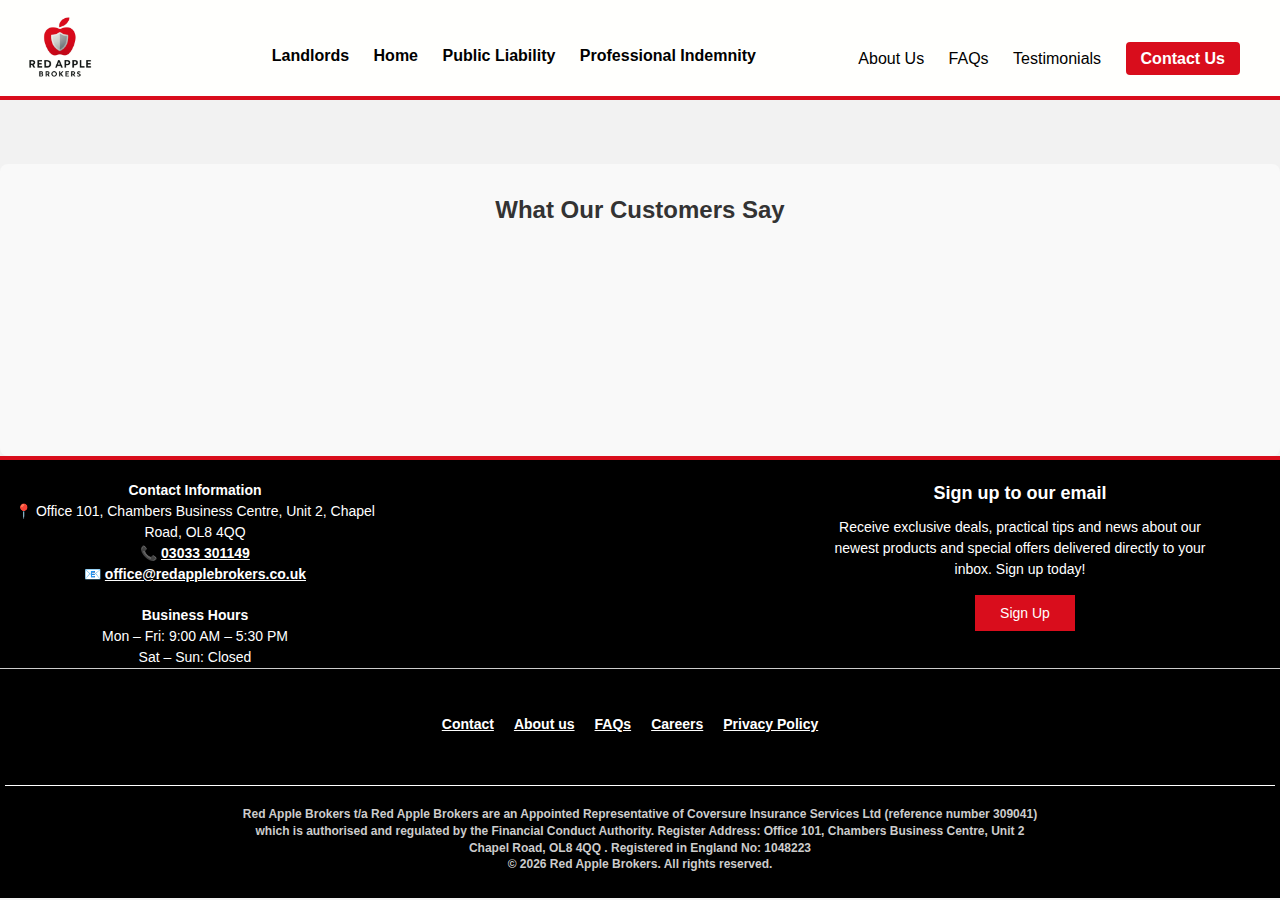
<file: Testimonials.html>
<!DOCTYPE html>
<html lang="en">
<head>
  <meta charset="UTF-8" />
  <meta name="viewport" content="width=device-width, initial-scale=1.0"/>
  <title> Testimonials UK | Red Apple Brokers</title>
  <link rel="stylesheet" href="Testimonials.css" />
</head>
<body>
<header>

    <!-- Hamburger Icon for Mobile -->
    <div class="hamburger" onclick="toggleMenu()">☰</div>

    <!-- Mobile Dropdown Menu -->
    <div id="mobileMenu" class="mobile-menu">
      <!-- Dropdown Parent -->
      <div class="dropdown">
        <button class="dropdown-btn">Insurance ▼</button>
        <div class="dropdown-content">
          <a href="Landlords.html">Landlords</a>
          <a href="Home.html">Home</a>
          <a href="PublicLiability.html">Public Liability</a>
          <a href="Indemnity.html">Professional Indemnity</a>
        </div>
      </div>

        <!-- Regular links -->
        <a href="Testimonials.html">Testimonials</a>
        <a href="AboutUs.html">About Us</a>
        <a href="FAQ.html">FAQs</a>
        <a href="Contact.html">Contact Us</a>
        </div>

    <div class="container">
      <nav class="secondary-nav">
        <ul>
          <li><a class="logo" id="siteLogo" href="index.html"><img src="Logo.JPG"></a></li>
          <li class="phone"><a href="AboutUs.html">About Us</a></li>
          <li class="phone"><a href="FAQ.html">FAQs</a></li>
          <li class="phone"><a href="Testimonials.html">Testimonials</a></li>
          <li class="phone"><a class="btn" href="Contact.html">Contact Us</a></li>
        </ul>
        </nav>
        <nav class="main-nav">
            <ul>
                <li class="phone"><a href="Landlords.html">Landlords</a></li>
                <li class="phone"><a href="Home.html">Home</a></li>
                <li class="phone"><a href="PublicLiability.html">Public Liability</a></li>
                <li class="phone"><a href="Indemnity.html">Professional Indemnity</a></li>
            </ul>
        </nav>
    </div>
  </header>





<section class="testimonials">
  <h2>What Our Customers Say</h2>

  

  <!-- Add more testimonials manually here -->
</section>

        <!-- Footer -->
<footer class="site-footer">
  <div class="footer-content">
    <div class="footer-top">
      <div class="footer-column">
                            <!-- LEFT SIDE: Contact Info + Business Hours -->
                <div class="footer-contact-hours">
                <h4>Contact Information</h4>
                <p>📍 Office 101, Chambers Business Centre, Unit 2, Chapel Road, OL8 4QQ</p>
                <p>📞 <a href="tel:03033301149"><b>03033 301149</b></a></p>
                <p>📧 <a href="mailto:office@redapplebrokers.co.uk"><b>office@redapplebrokers.co.uk</b></a></p>

                <h4 style="margin-top: 20px;">Business Hours</h4>
                <p>Mon – Fri: 9:00 AM – 5:30 PM</p>
                <p>Sat – Sun: Closed</p>
                </div>
      </div>

      <div class="footer-column">
        <div class="footer-social">
          <span>Also find us on:</span>
          <a href="#" class="social-icon"><?xml version="1.0" encoding="iso-8859-1"?>
                                            <!-- Generator: Adobe Illustrator 24.1.2, SVG Export Plug-In . SVG Version: 6.00 Build 0)  -->
                                             <svg xmlns="http://www.w3.org/2000/svg" shape-rendering="geometricPrecision" text-rendering="geometricPrecision" image-rendering="optimizeQuality" fill-rule="evenodd" clip-rule="evenodd" viewBox="0 0 512 462.799"><path fill="#fff" fill-rule="nonzero" d="M403.229 0h78.506L310.219 196.04 512 462.799H354.002L230.261 301.007 88.669 462.799h-78.56l183.455-209.683L0 0h161.999l111.856 147.88L403.229 0zm-27.556 415.805h43.505L138.363 44.527h-46.68l283.99 371.278z"/></svg>
                                            </a>
          <a href="#" class="social-icon"><?xml version="1.0" encoding="utf-8"?><!-- Uploaded to: SVG Repo, www.svgrepo.com, Generator: SVG Repo Mixer Tools -->
                                          <svg xmlns="http://www.w3.org/2000/svg" shape-rendering="geometricPrecision" text-rendering="geometricPrecision" image-rendering="optimizeQuality" fill-rule="evenodd" clip-rule="evenodd" viewBox="0 0 512 512"><path fill="#fff" fill-rule="nonzero" d="M170.663 256.157c-.083-47.121 38.055-85.4 85.167-85.483 47.121-.092 85.407 38.03 85.499 85.16.091 47.129-38.047 85.4-85.176 85.492-47.112.09-85.399-38.039-85.49-85.169zm-46.108.091c.141 72.602 59.106 131.327 131.69 131.186 72.592-.141 131.35-59.09 131.209-131.692-.141-72.577-59.114-131.335-131.715-131.194-72.585.141-131.325 59.115-131.184 131.7zm237.104-137.091c.033 16.953 13.817 30.681 30.772 30.648 16.961-.033 30.689-13.811 30.664-30.764-.033-16.954-13.818-30.69-30.78-30.657-16.962.033-30.689 13.818-30.656 30.773zm-208.696 345.4c-24.958-1.087-38.511-5.234-47.543-8.709-11.961-4.629-20.496-10.178-29.479-19.094-8.966-8.95-14.532-17.46-19.202-29.397-3.508-9.032-7.73-22.569-8.9-47.527-1.269-26.982-1.559-35.077-1.683-103.432-.133-68.339.116-76.434 1.294-103.441 1.069-24.942 5.242-38.512 8.709-47.536 4.628-11.977 10.161-20.496 19.094-29.479 8.949-8.982 17.459-14.532 29.403-19.202 9.025-3.525 22.561-7.714 47.511-8.9 26.998-1.277 35.085-1.551 103.423-1.684 68.353-.132 76.448.108 103.456 1.295 24.94 1.086 38.51 5.217 47.527 8.709 11.968 4.628 20.503 10.144 29.478 19.094 8.974 8.95 14.54 17.443 19.21 29.412 3.524 9 7.714 22.553 8.892 47.494 1.285 26.999 1.576 35.095 1.7 103.433.132 68.355-.117 76.451-1.302 103.441-1.087 24.958-5.226 38.52-8.709 47.561-4.629 11.952-10.161 20.487-19.103 29.471-8.941 8.949-17.451 14.531-29.403 19.201-9.009 3.517-22.561 7.714-47.494 8.9-26.998 1.269-35.086 1.559-103.448 1.684-68.338.132-76.424-.125-103.431-1.294zM149.977 1.773c-27.239 1.285-45.843 5.648-62.101 12.018-16.829 6.561-31.095 15.354-45.286 29.604C28.381 57.653 19.655 71.944 13.144 88.79c-6.303 16.299-10.575 34.912-11.778 62.168C.172 178.264-.102 186.973.031 256.489c.133 69.508.439 78.234 1.741 105.547 1.302 27.231 5.649 45.828 12.019 62.093 6.569 16.83 15.353 31.088 29.611 45.288 14.25 14.201 28.55 22.918 45.404 29.438 16.282 6.295 34.902 10.583 62.15 11.778 27.305 1.203 36.022 1.468 105.521 1.335 69.532-.132 78.25-.439 105.555-1.733 27.239-1.303 45.826-5.665 62.1-12.019 16.829-6.586 31.095-15.353 45.288-29.611 14.191-14.251 22.917-28.55 29.428-45.405 6.304-16.282 10.592-34.903 11.777-62.134 1.195-27.322 1.478-36.048 1.344-105.556-.133-69.516-.447-78.225-1.741-105.523-1.294-27.255-5.657-45.844-12.019-62.118-6.577-16.829-15.352-31.079-29.602-45.287-14.25-14.192-28.55-22.935-45.404-29.429-16.29-6.305-34.903-10.601-62.15-11.779C333.747.164 325.03-.102 255.506.031c-69.507.133-78.224.431-105.529 1.742z"/></svg></a>
          <a href="#" class="social-icon"><svg xmlns="http://www.w3.org/2000/svg" shape-rendering="geometricPrecision" text-rendering="geometricPrecision" image-rendering="optimizeQuality" fill-rule="evenodd" clip-rule="evenodd" viewBox="0 0 455 512.098"><path fill="#fff" fill-rule="nonzero" d="M321.331.011h-81.882v347.887c0 45.59-32.751 74.918-72.582 74.918-39.832 0-75.238-29.327-75.238-74.918 0-52.673 41.165-80.485 96.044-74.727v-88.153c-7.966-1.333-15.932-1.77-22.576-1.77C75.249 183.248 0 255.393 0 344.794c0 94.722 74.353 167.304 165.534 167.304 80.112 0 165.097-58.868 165.097-169.96V161.109c35.406 35.406 78.341 46.476 124.369 46.476V126.14C398.35 122.151 335.494 84.975 321.331 0v.011z"/></svg></a>
          <a href="#" class="social-icon"><?xml version="1.0" encoding="utf-8"?><!-- Uploaded to: SVG Repo, www.svgrepo.com, Generator: SVG Repo Mixer Tools -->
                                          <svg xmlns="http://www.w3.org/2000/svg" shape-rendering="geometricPrecision" text-rendering="geometricPrecision" image-rendering="optimizeQuality" fill-rule="evenodd" clip-rule="evenodd" viewBox="0 0 512 510.125"><path fill="#fff" fill-rule="nonzero" d="M512 256C512 114.615 397.385 0 256 0S0 114.615 0 256c0 120.059 82.652 220.797 194.157 248.461V334.229h-52.79V256h52.79v-33.709c0-87.134 39.432-127.521 124.977-127.521 16.218 0 44.202 3.18 55.651 6.36v70.916c-6.042-.635-16.537-.954-29.575-.954-41.977 0-58.196 15.901-58.196 57.241V256h83.619l-14.365 78.229h-69.254v175.896C413.771 494.815 512 386.885 512 256z"/></svg>          </a>
        </div>
      </div>
    </div>

    <div class="footer-newsletter">
      <h4>Sign up to our email</h4>
      <p>Receive exclusive deals, practical tips and news about our newest products and special offers delivered directly to your inbox. Sign up today!</p>
      <button type="button">Sign Up</button>
    </div>
  </div>

  <div class="footer-bottom">
    <ul class="footer-secondary-links">
        <li><a href="Contact.html">Contact</a></li>
      <li><a href="AboutUs.html">About us</a></li>
      <li><a href="FAQ.html">FAQs</a></li>
      <li><a href="careers.html">Careers</a></li>
      <li><a href="PrivacyPolicy.html">Privacy Policy</a></li>
    </ul>

    <p class="footer-disclaimer">
      Red Apple Brokers t/a Red Apple Brokers are an Appointed Representative of Coversure Insurance Services Ltd (reference number 309041) which is authorised and regulated by the Financial Conduct Authority. Register Address: Office 101, Chambers Business Centre, Unit 2 Chapel Road, OL8 4QQ . Registered in England No: 1048223 <br>
      &copy; 2026 Red Apple Brokers. All rights reserved.
    </p>
  </div>
  </footer>

    <!-- Newsletter Popup Form -->
  <div id="newsletterPopup" class="popup-form">
    <div class="popup-content">
      <span class="close-button" onclick="closePopup()">&times;</span>
      <h2>Subscribe to our Newsletter</h2>
      
      <form action="https://formspree.io/f/xqadaqqp" method="post" id="newsletterForm">
        <label for="firstName">First Name:</label>
        <input type="text" id="firstName" name="firstName" required>

        <label for="surname">Surname:</label>
        <input type="text" id="surname" name="surname" required>

        <label for="email">Email:</label>
        <input type="email" id="email" name="email" required>

        <button type="submit">Subscribe</button>
      </form>
    </div>
  </div>
<script>
    function clearForm() {
        document.getElementById("myForm").reset();
    }
</script>

<script>
  // Show the popup
  document.querySelector('.footer-newsletter button').addEventListener('click', () => {
    document.getElementById('newsletterPopup').style.display = 'block';
  });

  // Close the popup
  function closePopup() {
    document.getElementById('newsletterPopup').style.display = 'none';
  }


  // Close popup when clicking outside the content
  window.addEventListener('click', function(e) {
    const popup = document.getElementById('newsletterPopup');
    if (e.target === popup) {
      closePopup();
    }
  });
</script>

<script>
  function toggleMenu() {
    const menu = document.getElementById("mobileMenu");
    const logo = document.getElementById("siteLogo");
    const hamburger = document.querySelector(".hamburger");

    const isOpen = menu.style.display === "flex";

    // Toggle menu visibility
    menu.style.display = isOpen ? "none" : "flex";

    // Toggle logo visibility
    logo.style.display = isOpen ? "block" : "none";

    // Toggle hamburger movement
    hamburger.classList.toggle("hamburger-up", !isOpen);
  }
</script>

<script>
  document.addEventListener('DOMContentLoaded', function () {
    const dropdownButtons = document.querySelectorAll('.dropdown-btn');

    dropdownButtons.forEach(btn => {
      btn.addEventListener('click', function () {
        this.parentElement.classList.toggle('active');
      });
    });
  });
</script>




</body>
</html>
</file>
<file: LandingPage.css>
* {
  box-sizing: border-box;
  margin: 0;
  padding: 0;
}

body {
  font-family: Arial, sans-serif;
  color: #333;
  background-color: #f2f2f2;
}

/* ✅ Top orange strip */
.top-strip {
  background-color: #d90d1c; /* Match green color */
  color: white;
  padding: 8px 0;
  font-size: 20px;
}

.top-strip a {
  color: white;
  text-decoration: none;
}



.contact-info {
  max-width: 1200px;
  margin: 0 auto;
  padding: 0 20px;
  display: flex;
  justify-content: flex-end;
  gap: 20px;
  flex-wrap: wrap;
}

.contact-info span {
  display: flex;
  align-items: center;
}



header {
  background-color: #fffffd;
  color: #fff;
  padding: 30px 0;
  padding-right: 40px;
  /*border-bottom: 4px solid #d90d1c;*/
  background: transparent;
  position: relative;
  z-index: 1;
}

.main-nav ul{
  margin-right: 420px;
  margin-top: -22px;
  font-family: 'Segoe UI', Tahoma, Geneva, Verdana, sans-serif;
  font-weight: 700;
}
nav{
    width: 100%;
}
.container nav:not(.main-nav) {
  margin-left: 50px;
}

nav ul {
  list-style: none;
  float: right;
}

nav ul li {
  display: inline-block;
  margin-left: 20px;
}

nav ul li a {
  color: white;
  text-decoration: none;
  font-weight: bold;
}

nav ul li a.btn {
  background-color: #d90d1c;
  padding: 8px 15px;
  border-radius: 4px;
  color: white;
  font-weight: bold;
}

.hero {
  background: url(#) center/cover no-repeat;
  color: white;
  padding: 80px 20px;
  text-align: center;
  background-color: #97989a;
  background: transparent;
  bottom: 20px;
}

.hero h2 {
  font-size: 2.5em;
  margin-bottom: 15px;
}

.hero .btn-primary {
  background-color: #d90d1c;
  color: white;
  padding: 12px 25px;
  border-radius: 5px;
  text-decoration: none;
  font-weight: bold;
  position: relative; top: 20px;
}

/*Cards*/
.container {
  max-width: 1100px;
  margin: 0 auto;
  padding: 20px;
}
.services {
  padding: 60px 20px;
  background-color: #fff;
  text-align: center;
}
.service-grid {
  display: flex;
  justify-content: space-around;
  margin-top: 30px;
  flex-wrap: wrap;
}
.service-card {
  background-color: #f4f4f4;
  padding: 25px;
  border-radius: 8px;
  width: 30%;
  margin: 10px 0;
}

@media (max-width: 600px) {
  .service-grid {
    flex-direction: column;
    align-items: center; /* Optional: center cards horizontally */
  }

  .service-card {
    width: 90%; /* or 100%, to fit smaller screens nicely */
    margin: 10px 0;
  }
}



/*Logo*/
.logo {
  position: absolute;
  top: 10px;
  left: 20px;
  z-index: 1000; /* Keeps it above other content */

}
.logo img{
  height: 120px;  /* Adjust this size to make the logo smaller */
  width: auto;   /* Keep the aspect ratio */
  display: block;
  padding-top: 0;

}

/*interactive boxes*/
.quote-selection {
  padding: 50px 20px 0px 20px;
  text-align: center;
  background-color: #ffffff31;
}

.quote-selection h2 {
  font-size: 2.2em;
  margin-bottom: 40px;
  color: #002b45;
}

.quote-options {
  display: flex;
  flex-wrap: wrap;
  justify-content: center;
  gap: 30px;
  max-width: 1200px;
}


.quote-box {
  width: 280px;
  padding: 30px;
  border: 2px solid #ddd;
  border-radius: 12px;
  background-color: #d90d1c;
  text-decoration: none;
  color: #002b45;
  transition: transform 0.2s, box-shadow 0.2s, border-color 0.2s;
  box-shadow: 0 2px 5px rgba(0, 0, 0, 0.05);
  text-align: center;
}

.quote-box:hover {
  transform: translateY(-6px);
  box-shadow: 0 6px 16px rgba(0, 0, 0, 0.15);
  border-color: #d90d1c;
}

.quote-box img {
  width: 72px;
  height: 72px;
  margin-bottom: 15px;
}

.quote-box h3 {
  font-size: 1.2em;
  font-weight: bold;
  color: white;
}

.interactive {
  padding: 60px 20px;
  display: flex;
  justify-content: center;
}

@media (max-width: 600px) {
  .quote-box {
    width: 100%;
    max-width: 320px;
  }
}


/*Footer*/

/* Footer base styles */
footer {
  background-color: #002b45;
  color: white;
  text-align: center;
  padding: 20px 0;
}

.site-footer {
  background-color: #000000;
  padding: -40px -20px;
  font-size: 14px;
  line-height: 1.5;
  border-top: 4px solid #d90d1c;
}

/* Flex container for top sections + newsletter */
.footer-content {
  display: flex;
  flex-wrap: wrap;
  justify-content: space-between;
  gap: 40px;
}

/* Footer top now flex container for two columns */
.footer-top {
  flex: 1 1 60%;
  display: flex;
  justify-content: space-between;
  flex-wrap: wrap;
  border-right: none
}

/* Each column inside footer-top */
.footer-column {
  flex: 1 1 45%;
  min-width: 200px;
}

/* Footer links styling */
.footer-secondary-links {
  list-style: none;
  padding: 0;
  margin: 0;
  display: flex;
  flex-wrap: wrap;
  margin-left: 0; /* reset left margin */
}

.footer-links{
  list-style: none;
  padding: 0;
  margin: 0;
  display: flex;
  flex-direction: column;
  align-items: flex-start;
  flex-wrap: nowrap;
  margin-left: 80px;
  border-right: 1px solid #004080;

}

.footer-links li,
.footer-secondary-links li {
  margin-right: 20px;
  margin-bottom: 10px;
}

.footer-secondary-links li{
  margin-bottom: 50px;
}

.footer-links a{
  color: #ffffff;
  text-decoration: none;
}
.footer-secondary-links a {
  color: #ffffff;

}
.footer-links a:hover,
.footer-secondary-links a:hover {
  text-decoration: underline;
}

/* Social icons */
.footer-social {
  display: flex;
  align-items: center;
  margin-top: 60px;
  margin-left: 50px;
  display: none;
}

.footer-social span {
  margin-right: 10px;
}

.social-icon {
  display: inline-flex;                /* Flex to center the icon */
  justify-content: center;
  align-items: center;
  width: 36px;                         /* Size of the box */
  height: 36px;
  background-color: #000000;          /* Blue box */
  margin-right: 8px;
  border-radius: 6px;                 /* Optional: round corners */
  text-decoration: none;
}

.social-icon svg {
  width: 23px;                        /* Adjust SVG size */
  height: 23px;
  fill: rgb(0, 0, 0);                        /* Makes the icon white inside the blue box */
}


/* Newsletter styling */
.footer-newsletter {
  flex: 1 1 35%;
  margin-bottom: 0;
}

.footer-newsletter h4 {
  font-size: 18px;
  margin-bottom: 10px;
  margin-right: 60px;
}

.footer-newsletter p {
  margin-bottom: 15px;
  max-width: 400px;
}

.footer-newsletter button {
  background-color: #d90d1c;
  color: #ffffff;
  border: none;
  padding: 10px 25px;
  font-size: 14px;
  cursor: pointer;
  margin-bottom: 20px;
  margin-right: 50px;
}

.footer-newsletter button:hover {
  background-color: #e05c00;
}

/* Footer bottom with secondary links and disclaimer */
.footer-bottom {
  background-color: #000000;
  color: #ffffff;
  font-weight: 700;
  width: 100%;           /* Make it span full screen */
  margin-left: calc(-50vw + 50%);  /* Center it correctly */
  padding: 5px 5px;
  border-top: 1px solid #ccc;
}


.footer-secondary-links {
  justify-content: center;
  border-bottom: 1px solid #ffffff;
  margin-top: 40px;
}

.footer-disclaimer {
  margin: 20px auto 0;
  font-size: 12px;
  line-height: 1.4;
  color: #cccccc;
  max-width: 800px;
  text-align: center;
}


/* Responsive: stack footer columns on smaller screens */
@media (max-width: 768px) {
  .footer-content {
    flex-direction: column;
    align-items: center;
  }

  .footer-top {
    flex-direction: column;
  }

  .footer-column,
  .footer-newsletter {
    flex: 1 1 100%;
    max-width: 400px;
  }

  .footer-newsletter {
    margin-top: 30px;
  }

  .footer-links,
  .footer-secondary-links {
    justify-content: center;
  }
}





/* Hamburger button (top right) */
.hamburger {
  display: none;
  transition: transform 0.3s ease;
  font-size: 28px;
  cursor: pointer;
  position: absolute;
  top: 30px;
  right: 20px;
  z-index: 2000;
  color: #000;
}

.hamburger-up {
  transform: translateY(-32px); /* Adjust the value to your preference */
  transition: transform 0.3s ease;
}


/* Dropdown Menu for Mobile */
.mobile-menu {
  display: none;
  flex-direction: column;
  background-color: #d90d1c;
  position: fixed;
  top: 90px; /* below header */
  right: 0;
  width: 100%;
  text-align: right;
  z-index: 150;
}

.mobile-menu a {
  padding: 15px 20px;
  text-decoration: none;
  color: white;
  border-bottom: 1px solid white;
}

.mobile-menu a:hover {
  background-color: #d01521;
}

.mobile-menu a:hover,
.dropdown-btn:hover {
  background-color: #e6e6e6;
}

.dropdown-content {
  display: none;
  flex-direction: column;
  background-color: #f0f0f0;
  padding-left: 10px;
}

.dropdown.active .dropdown-content {
  display: flex;
}

/* Make dropdown button look like the links */
.dropdown-btn {
  background: none;
  border: none;
  color: white;
  padding: 15px 20px;
  text-align: right;
  width: 100%;
  font-size: 16px;
  font-family: inherit;
  cursor: pointer;
  border-bottom: 1px solid white;
}

/* Hover effect matches the links */
.dropdown-btn:hover {
  background-color: #dd1c29;
  color: white;
}

/* Dropdown content matches submenu style */
.dropdown-content a {
  background-color: #d90d1c;
  color: white;
  padding: 12px 30px; /* Indented to show it's a sub-item */
  border-bottom: 1px solid white;
  text-decoration: none;
  text-align: right;
}

.dropdown-content a:hover {
  background-color: #004d7a;
}
/* Show hamburger only on small screens */
@media screen and (max-width: 1024px) {
  .phone{
    display: none; /* hide desktop nav */
  }

  .hamburger {
    display: block;
    top: 0;
    right: 0;
    margin-right: 50px;
    margin-top: 30px;
  }

  .logo {
    position: absolute; /* So it's visible in natural flow on mobile */
    top: 0;
    left: 0;
    margin-left: 10px;
    margin-top: 10px;
  }
  .review-container{
    margin-left: 2px;
  }
}



@media screen and (min-width: 768px) and (max-width: 1024px) {


  .logo {
    position: absolute; /* So it's visible in natural flow on mobile */
    top: 0;
    left: 0;
    margin-left: 10px;
    margin-top: 10px;
  }
  .review-container{
    margin-left: 2px;
  }

  .main-nav ul{
    margin-right: 40px;
    margin-top: 15px;
    font-family: 'Segoe UI', Tahoma, Geneva, Verdana, sans-serif;
    font-weight: 700;
  }

  nav ul {
    list-style: none;
    float: right;
    
  }



  nav ul li {
    display: inline-block;
    margin-left: 20px;
  }

  nav ul li a {
    color: #fff;
    text-decoration: none;
  }

  nav ul li a.btn {
    background-color: #f7931e;
    padding: 8px 15px;
    border-radius: 4px;
  }

  .top-nav ul {
    float: right;
    margin-right: 125px; /* Adjust this to move it left/right */
    margin-top: -1px;
  }



  nav ul {
    list-style: none;
    float: right;
    
  }



nav ul li {
  display: inline-block;
  margin-left: 20px;
}

nav ul li a {
  color: #fff;
  text-decoration: none;
}

nav ul li a.btn {
  background-color: #f7931e;
  padding: 8px 15px;
  border-radius: 4px;
}
}



/* Popup Overlay */
.popup-form {
  display: none; 
  position: fixed;
  z-index: 1000;
  left: 0;
  top: 0;
  width: 100%;
  height: 100%;
  overflow: auto;
  background-color: rgba(0,0,0,0.6);
}

/* Popup Content */
.popup-content {
  background-color: #fff;
  margin: 10% auto;
  padding: 20px 30px;
  border-radius: 8px;
  width: 90%;
  max-width: 400px;
  position: relative;
  box-shadow: 0 5px 20px rgba(0,0,0,0.2);
}

/* Close Button */
.close-button {
  color: #aaa;
  position: absolute;
  right: 15px;
  top: 10px;
  font-size: 28px;
  cursor: pointer;
}

.close-button:hover {
  color: #000;
}

/* Form styling */
#newsletterForm input[type="text"],
#newsletterForm input[type="email"] {
  width: 100%;
  padding: 8px;
  margin-top: 6px;
  margin-bottom: 16px;
  border: 1px solid #ccc;
  border-radius: 4px;
}

#newsletterForm button {
  background-color: #d90d1c;
  color: white;
  padding: 10px;
  border: none;
  width: 100%;
  border-radius: 4px;
  cursor: pointer;
}

#newsletterForm button:hover {
  background-color: #990000;
}







/* Ensure flex containers wrap their items */
.row {
  display: flex;
  flex-wrap: wrap;
}

/* Base widths for desktop */
.col.image, .col.text {
  flex: 1;
  min-width: 0;         /* Prevent flex items from overflowing */
}

/* Responsive adjustments for mobile screens */
@media (max-width: 768px) {
  .row, .row.reverse {
    flex-direction: column;
  }
  
  /* Ensure images and text are full-width */
  .col.image, .col.text {
    flex: 0 0 100%;
    max-width: 100%;
  }

  .col.image img {
    width: 100%;
    height: auto;
    display: block;
  }
}



/* Mobile adjustments for logo and hamburger */
@media screen and (max-width: 1024px) {
  .logo {
    position: absolute;
    top: 20px;      /* Move down from top */
    left: 0px;
    margin: 0;      /* Remove previous margin */
  }

  .hamburger {
    top: 20px;      /* Align with logo */
    right: 20px;
  }
}


.footer-contact-hours a {
    color: white;
}

.picture {
  position: relative;
  min-height: 65vh;
  overflow: hidden;
}

/* Background image */
.picture::before {
  content: "";
  position: absolute;
  inset: 0;
  background: url("landing-page.JPG") center / cover no-repeat;
  opacity: 0;
  animation: fadeInBg 1.5s ease-in forwards;
  z-index: 0;
  filter: brightness();
}

/* Dark overlay for readability */
.picture::after {
  content: "";
  position: absolute;
  inset: 0;
  background: rgba(0, 0, 0, 0.35);
  z-index: 1;
}

/* Keep all content above image */
header,
.hero {
  position: relative;
  z-index: 2;
}


/* Text styling */
.hero h2,
.hero p {
  color: #fff;
}

/* Fade animation */
@keyframes fadeInBg {
  to {
    opacity: 1;
  }
}


.contact-container {
  background: linear-gradient(135deg, #ffffff, #f9f9f9); /* subtle gradient */
  max-width: 1200px;
  margin: 30px auto 60px auto; /* smaller gap above */
  padding: 50px 20px;
  border-radius: 20px; /* bigger rounding for premium look */
  box-shadow: 0 15px 35px rgba(0,0,0,0.08); /* soft, deep shadow */
  text-align: center;
  position: relative;
  overflow: hidden;
}

/* Optional subtle geometric shapes for background */
.contact-container::before {
  content: "";
  position: absolute;
  top: -50px;
  right: -50px;
  width: 150px;
  height: 150px;
  background: rgba(217,13,28,0.05);
  border-radius: 50%;
  z-index: 0;
}

.contact-container h2 {
  font-size: 2.5em;
  color: #002b45;
  margin-bottom: 10px;
  z-index: 1;
  position: relative;
}

.contact-intro {
  color: #555;
  font-size: 1.1em;
  margin-bottom: 50px;
  z-index: 1;
  position: relative;
}

.contact-cards {
  display: flex;
  justify-content: center;
  flex-wrap: wrap;
  gap: 30px;
  z-index: 1;
  position: relative;
}

.contact-card {
  background-color: #ffffff;
  flex: 1 1 280px;
  max-width: 300px;
  padding: 30px 20px;
  border-radius: 15px;
  box-shadow: 0 8px 25px rgba(0,0,0,0.08);
  transition: transform 0.3s ease, box-shadow 0.3s ease;
  text-align: center;
}

.contact-card:hover {
  transform: translateY(-8px) scale(1.02);
  box-shadow: 0 15px 35px rgba(0,0,0,0.12);
}

.contact-card .icon {
  font-size: 3em;
  margin-bottom: 15px;
  color: #d90d1c;
  transition: transform 0.3s ease;
}

.contact-card:hover .icon {
  transform: rotate(15deg);
}

.contact-card h3 {
  font-size: 1.5em;
  color: #002b45;
  margin-bottom: 10px;
}

.contact-card p {
  color: #333;
  margin-bottom: 8px;
  line-height: 1.5;
}

.contact-card a {
  color: #d90d1c;
  font-weight: bold;
  text-decoration: none;
  transition: color 0.3s;
}

.contact-card a:hover {
  color: #e05c00;
  text-decoration: underline;
}

/* Mobile & tablet centering */
@media (max-width: 1024px) {
  .contact-cards {
    flex-direction: column;  /* stack vertically */
    align-items: center;     /* center horizontally */
    gap: 20px;               /* space between cards */
  }

  .contact-card {
    max-width: 90%;          /* take up most of the screen */
    flex: 1 1 auto;          /* allow proper flex sizing */
  }
}


/* Mobile adjustments for footer newsletter */
@media (max-width: 768px) {
  .footer-newsletter h4 {
    margin-right: 24px; /* Optional spacing from edge */
  }

  .footer-newsletter button {
    margin-right: 10px; /* Optional spacing from edge */
  }
}



/* Cookie Banner Styles */
#cookie-banner {
  display: none;
  position: fixed;
  bottom: 20px;
  left: 20px;
  right: 20px;
  background-color: #d90d1c;
  color: #fff;
  padding: 15px 20px;
  border-radius: 10px;
  justify-content: space-between;
  align-items: center;
  z-index: 9999;
  font-family: Arial, sans-serif;
  box-shadow: 0 5px 15px rgba(0,0,0,0.2);
}

#cookie-banner p {
  margin: 0;
  font-size: 16px;
}

.cookie-buttons button {
  margin-left: 15px;
  padding: 8px 15px;
  border: none;
  border-radius: 5px;
  font-weight: bold;
  cursor: pointer;
}

.cookie-buttons button + button {
  margin-top: 10px; /* adds space only between the first and second button */
}


#accept-cookies {
  background-color: #dbdbdb;
  color: #000000;
}

#accept-cookies:hover {
  background-color: #e05c00;
}

#reject-cookies {
  background-color: #dbdbdb;
  color: #000000;
}

#reject-cookies:hover {
  background-color: #333;
}
</file>
<file: AboutUs.css>
* {
  box-sizing: border-box;
  margin: 0;
  padding: 0;
}

body {
  font-family: Arial, sans-serif;
  color: #333;
  background-color: #f2f2f2;
}

header {
  background-color: #fffffd;
  color: #fff;
  padding: 30px 0;
  padding-right: 40px;
  height: 100px;
  border-bottom: 4px solid #d90d1c;
}

.main-nav ul{
  margin-right: 58px;
  margin-top: 17px;
  font-family: 'Segoe UI', Tahoma, Geneva, Verdana, sans-serif;
  font-weight: 700;
}

nav ul {
  list-style: none;
  float: right;
  margin-top: 20px;

}

nav ul li {
  display: inline-block;
  margin-left: 20px;
}

nav ul li a {
  color: #000;
  text-decoration: none;
}

nav ul li a.btn {
  background-color: #d90d1c;
  padding: 8px 15px;
  border-radius: 4px;
  font-weight: bold;
  color: white;
}

/*Logo*/
.logo {
  position: absolute;
  top: 10px;
  left: 20px;
  z-index: 1000; /* Keeps it above other content */

}
.logo img{
  height: 80px;  /* Adjust this size to make the logo smaller */
  width: auto;   /* Keep the aspect ratio */
  display: block;
  padding-top: 0;

}


/* Base reset and typography */
body { font-family: "Helvetica Neue", Arial, sans-serif; line-height: 1.5; color: #333; }
a { color: #005ea5; text-decoration: none; }
h1, h2 { color: #003471; }


/* Hero section */
.hero { background: #f2f2f2; padding: 3rem 1rem; text-align: center; }
.hero h1 { font-size: 2.5rem; margin-bottom: 0.5rem; }
.hero p { font-size: 1.25rem; color: #666; }

/* Content grid */
.content { padding: 2rem 1rem; max-width: 1000px; margin: 0 auto; }
.row { display: flex; flex-wrap: wrap; margin-bottom: 2rem; align-items: center; }
.col { flex: 1; padding: 1rem; }
.col.image img { width: 90%; height: auto; border-radius: 4px; }
.text p { margin-bottom: 1rem; }


.container-page {
  border: 2px solid #ccc;       /* Optional: choose your border color */
  border-radius: 15px;          /* Makes the border rounded */
  padding: 20px;                /* Adds spacing inside the border */
  background-color: #f9f9f9;    /* Optional: light background */
  margin-bottom: 30px;
  max-width: 1200px;
  margin: 0 auto 30px;
}
.row.reverse {
  flex-direction: row-reverse;
}


/*Footer*/

/* Footer base styles */
footer {
  background-color: #000000;
  color: white;
  text-align: center;
  padding: 20px 0;
}

.site-footer {
  background-color: #000000;
  padding: -40px -20px;
  font-size: 14px;
  line-height: 1.5;
  border-top: 4px solid #d90d1c;
}

/* Flex container for top sections + newsletter */
.footer-content {
  display: flex;
  flex-wrap: wrap;
  justify-content: space-between;
  gap: 40px;
}

/* Footer top now flex container for two columns */
.footer-top {
  flex: 1 1 60%;
  display: flex;
  justify-content: space-between;
  flex-wrap: wrap;
  border-right: none
}

/* Each column inside footer-top */
.footer-column {
  flex: 1 1 45%;
  min-width: 200px;
}

/* Footer links styling */
.footer-secondary-links {
  list-style: none;
  padding: 0;
  margin: 0;
  display: flex;
  flex-wrap: wrap;
  margin-left: 0; /* reset left margin */
}

.footer-links{
  list-style: none;
  padding: 0;
  margin: 0;
  display: flex;
  flex-direction: column;
  align-items: flex-start;
  flex-wrap: nowrap;
  margin-left: 80px;
  border-right: 1px solid #004080;

}

.footer-links li,
.footer-secondary-links li {
  margin-right: 20px;
  margin-bottom: 10px;
}

.footer-secondary-links li{
  margin-bottom: 50px;
}

.footer-links a{
  color: #ffffff;
  text-decoration: none;
}
.footer-secondary-links a {
  color: #ffffff;

}
.footer-links a:hover,
.footer-secondary-links a:hover {
  text-decoration: underline;
}

/* Social icons */
.footer-social {
  display: flex;
  align-items: center;
  margin-top: 60px;
  margin-left: 50px;
  display: none;
}

.footer-social span {
  margin-right: 10px;
}

.social-icon {
  display: inline-flex;                /* Flex to center the icon */
  justify-content: center;
  align-items: center;
  width: 36px;                         /* Size of the box */
  height: 36px;
  background-color: #000000;          /* Blue box */
  margin-right: 8px;
  border-radius: 6px;                 /* Optional: round corners */
  text-decoration: none;
}

.social-icon svg {
  width: 23px;                        /* Adjust SVG size */
  height: 23px;
  fill: rgb(0, 0, 0);                        /* Makes the icon white inside the blue box */
}


/* Newsletter styling */
.footer-newsletter {
  flex: 1 1 35%;
  margin-bottom: 0;
}

.footer-newsletter h4 {
  font-size: 18px;
  margin-bottom: 10px;
  margin-right: 60px;
}

.footer-newsletter p {
  margin-bottom: 15px;
  max-width: 400px;
}

.footer-newsletter button {
  background-color: #d90d1c;
  color: #ffffff;
  border: none;
  padding: 10px 25px;
  font-size: 14px;
  cursor: pointer;
  margin-bottom: 20px;
  margin-right: 50px;
}

.footer-newsletter button:hover {
  background-color: #e05c00;
}

/* Footer bottom with secondary links and disclaimer */
.footer-bottom {
  background-color: #000000;
  color: #ffffff;
  font-weight: 700;
  width: 100%;           /* Make it span full screen */
  margin-left: calc(-50vw + 50%);  /* Center it correctly */
  padding: 5px 5px;
  border-top: 1px solid #ccc;
}


.footer-secondary-links {
  justify-content: center;
  border-bottom: 1px solid #ffffff;
  margin-top: 40px;
}

.footer-disclaimer {
  margin: 20px auto 0;
  font-size: 12px;
  line-height: 1.4;
  color: #cccccc;
  max-width: 800px;
  text-align: center;
}


/* Responsive: stack footer columns on smaller screens */
@media (max-width: 768px) {
  .footer-content {
    flex-direction: column;
    align-items: center;
  }

  .footer-top {
    flex-direction: column;
  }

  .footer-column,
  .footer-newsletter {
    flex: 1 1 100%;
    max-width: 400px;
  }

  .footer-newsletter {
    margin-top: 30px;
  }

  .footer-links,
  .footer-secondary-links {
    justify-content: center;
  }
}





/* Hamburger button (top right) */
.hamburger {
  display: none;
  transition: transform 0.3s ease;
  font-size: 28px;
  cursor: pointer;
  position: absolute;
  top: 30px;
  right: 20px;
  z-index: 2000;
  color: #000;
}

.hamburger-up {
  transform: translateY(-32px); /* Adjust the value to your preference */
  transition: transform 0.3s ease;
}


/* Dropdown Menu for Mobile */
.mobile-menu {
  display: none;
  flex-direction: column;
  background-color: #d90d1c;
  position: absolute;
  top: 70px; /* below header */
  right: 0;
  width: 100%;
  text-align: right;
  z-index: 1500;
}

.mobile-menu a {
  padding: 15px 20px;
  text-decoration: none;
  color: white;
  border-bottom: 1px solid white;
}

.mobile-menu a:hover {
  background-color: #d01521;
}

.mobile-menu a:hover,
.dropdown-btn:hover {
  background-color: #e6e6e6;
}

.dropdown-content {
  display: none;
  flex-direction: column;
  background-color: #f0f0f0;
  padding-left: 10px;
}

.dropdown.active .dropdown-content {
  display: flex;
}

/* Make dropdown button look like the links */
.dropdown-btn {
  background: none;
  border: none;
  color: white;
  padding: 15px 20px;
  text-align: right;
  width: 100%;
  font-size: 16px;
  font-family: inherit;
  cursor: pointer;
  border-bottom: 1px solid white;
}

/* Hover effect matches the links */
.dropdown-btn:hover {
  background-color: #d90d1c;
  color: white;
}

/* Dropdown content matches submenu style */
.dropdown-content a {
  background-color: #d90d1c;
  color: white;
  padding: 12px 30px; /* Indented to show it's a sub-item */
  border-bottom: 1px solid white;
  text-decoration: none;
  text-align: right;
}

.dropdown-content a:hover {
  background-color: #004d7a;
}
/* Show hamburger only on small screens */
@media screen and (max-width: 1024px) {
  .phone{
    display: none; /* hide desktop nav */
  }

  .hamburger {
    display: block;
    top: 0;
    right: 0;
    margin-right: 50px;
    margin-top: 30px;
  }

  .logo {
    position: absolute; /* So it's visible in natural flow on mobile */
    top: 0;
    left: 0;
    margin-left: 10px;
    margin-top: 10px;
  }
  .review-container{
    margin-left: 2px;
  }
}



@media screen and (min-width: 768px) and (max-width: 1024px) {


  .logo {
    position: absolute; /* So it's visible in natural flow on mobile */
    top: 0;
    left: 0;
    margin-left: 10px;
    margin-top: 10px;
  }
  .review-container{
    margin-left: 2px;
  }

  .main-nav ul{
    margin-right: 40px;
    margin-top: 15px;
    font-family: 'Segoe UI', Tahoma, Geneva, Verdana, sans-serif;
    font-weight: 700;
  }

  nav ul {
    list-style: none;
    float: right;
    
  }



  nav ul li {
    display: inline-block;
    margin-left: 20px;
  }

  nav ul li a {
    color: #fff;
    text-decoration: none;
  }

  nav ul li a.btn {
    background-color: #f7931e;
    padding: 8px 15px;
    border-radius: 4px;
  }

  .top-nav ul {
    float: right;
    margin-right: 125px; /* Adjust this to move it left/right */
    margin-top: -1px;
  }



  nav ul {
    list-style: none;
    float: right;
    
  }



nav ul li {
  display: inline-block;
  margin-left: 20px;
}

nav ul li a {
  color: #fff;
  text-decoration: none;
}

nav ul li a.btn {
  background-color: #f7931e;
  padding: 8px 15px;
  border-radius: 4px;
}
}



/* Popup Overlay */
.popup-form {
  display: none; 
  position: fixed;
  z-index: 1000;
  left: 0;
  top: 0;
  width: 100%;
  height: 100%;
  overflow: auto;
  background-color: rgba(0,0,0,0.6);
}

/* Popup Content */
.popup-content {
  background-color: #fff;
  margin: 10% auto;
  padding: 20px 30px;
  border-radius: 8px;
  width: 90%;
  max-width: 400px;
  position: relative;
  box-shadow: 0 5px 20px rgba(0,0,0,0.2);
}

/* Close Button */
.close-button {
  color: #aaa;
  position: absolute;
  right: 15px;
  top: 10px;
  font-size: 28px;
  cursor: pointer;
}

.close-button:hover {
  color: #000;
}

/* Form styling */
#newsletterForm input[type="text"],
#newsletterForm input[type="email"] {
  width: 100%;
  padding: 8px;
  margin-top: 6px;
  margin-bottom: 16px;
  border: 1px solid #ccc;
  border-radius: 4px;
}

#newsletterForm button {
  background-color: #d90d1c;
  color: white;
  padding: 10px;
  border: none;
  width: 100%;
  border-radius: 4px;
  cursor: pointer;
}

#newsletterForm button:hover {
  background-color: #990000;
}


.contact-container p {
  margin-bottom: 30px;
  text-align: center;
  color: #666;
}

.contact-form label {
  display: block;
  margin-bottom: 8px;
  font-weight: bold;
}

.contact-form input,
.contact-form textarea {
  width: 100%;
  padding: 12px;
  margin-bottom: 20px;
  border: 1px solid #ccc;
  border-radius: 4px;
}

.submit{
  background-color: #002b45;
  color: white;
  padding: 12px 25px;
  border: none;
  border-radius: 4px;
  cursor: pointer;
  font-size: 16px;
}

.contact-form button:hover {
  background-color: #e67e00;
}




/* Ensure flex containers wrap their items */
.row {
  display: flex;
  flex-wrap: wrap;
}

/* Base widths for desktop */
.col.image, .col.text {
  flex: 1;
  min-width: 0;         /* Prevent flex items from overflowing */
}

/* Responsive adjustments for mobile screens */
@media (max-width: 768px) {
  .row, .row.reverse {
    flex-direction: column;
  }
  
  /* Ensure images and text are full-width */
  .col.image, .col.text {
    flex: 0 0 100%;
    max-width: 100%;
  }

  .col.image img {
    width: 100%;
    height: auto;
    display: block;
  }
}



/* Ensure flex containers wrap their items */
.row {
  display: flex;
  flex-wrap: wrap;
}

/* Base widths for desktop */
.col.image, .col.text {
  flex: 1;
  min-width: 0;         /* Prevent flex items from overflowing */
}

/* Responsive adjustments for mobile screens */
@media (max-width: 768px) {
  .row, .row.reverse {
    flex-direction: column;
  }
  
  /* Ensure images and text are full-width */
  .col.image, .col.text {
    flex: 0 0 100%;
    max-width: 100%;
  }

  .col.image img {
    width: 100%;
    height: auto;
    display: block;
  }
}

.footer-contact-hours a {
    color: white;
    text-decoration: underline;
}


/* Mobile adjustments for footer newsletter */
@media (max-width: 768px) {
  .footer-newsletter h4 {
    margin-right: 24px; /* Optional spacing from edge */
  }

  .footer-newsletter button {
    margin-right: 10px; /* Optional spacing from edge */
  }
}
</file>
<file: careers.css>
* {
  box-sizing: border-box;
  margin: 0;
  padding: 0;
}

body {
  font-family: Arial, sans-serif;
  color: #333;
  background-color: #f2f2f2;
}

header {
  background-color: #fffffd;
  color: #fff;
  padding: 30px 0;
  padding-right: 40px;
  height: 100px;
  border-bottom: 4px solid #d90d1c;
}

.main-nav ul{
  margin-right: 58px;
  margin-top: 17px;
  font-family: 'Segoe UI', Tahoma, Geneva, Verdana, sans-serif;
  font-weight: 700;
}

nav ul {
  list-style: none;
  float: right;
  margin-top: 20px;

}

nav ul li {
  display: inline-block;
  margin-left: 20px;
}

nav ul li a {
  color: #000;
  text-decoration: none;
}

nav ul li a.btn {
  background-color: #d90d1c;
  padding: 8px 15px;
  border-radius: 4px;
  font-weight: bold;
  color: white;
}

/*Logo*/
.logo {
  position: absolute;
  top: 10px;
  left: 20px;
  z-index: 1000; /* Keeps it above other content */

}
.logo img{
  height: 80px;  /* Adjust this size to make the logo smaller */
  width: auto;   /* Keep the aspect ratio */
  display: block;
  padding-top: 0;

}


/* Base reset and typography */
* {box-sizing: border-box;  margin: 10; padding: 10;}
body { font-family: "Helvetica Neue", Arial, sans-serif; line-height: 1.5; color: #333; }
a { color: #005ea5; text-decoration: none; }
h1, h2 { color: #003471; }


/* Hero section */
.hero { background: #f2f2f2; padding: 3rem 1rem; text-align: center; }
.hero h1 { font-size: 2.5rem; margin-bottom: 0.5rem; }
.hero p { font-size: 1.25rem; color: #666; }

/* Content grid */
.content { padding: 2rem 1rem; max-width: 1000px; margin: 0 auto; }
.row { display: flex; flex-wrap: wrap; margin-bottom: 2rem; align-items: center; }
.col { flex: 1; padding: 1rem; }
.col.image img { width: 90%; height: auto; border-radius: 4px; }
.text p { margin-bottom: 1rem; }


.container-page {
  border: 2px solid #ccc;       /* Optional: choose your border color */
  border-radius: 15px;          /* Makes the border rounded */
  padding: 20px;                /* Adds spacing inside the border */
  background-color: #f9f9f9;    /* Optional: light background */
  margin-bottom: 30px;
  max-width: 1200px;
  margin: 0 auto 30px;
}
.row.reverse {
  flex-direction: row-reverse;
}


/*Footer*/

/* Footer base styles */
footer {
  background-color: #000000;
  color: white;
  text-align: center;
  padding: 20px 0;
}

.site-footer {
  background-color: #000000;
  padding: -40px -20px;
  font-size: 14px;
  line-height: 1.5;
  border-top: 4px solid #d90d1c;
}

/* Flex container for top sections + newsletter */
.footer-content {
  display: flex;
  flex-wrap: wrap;
  justify-content: space-between;
  gap: 40px;
}

/* Footer top now flex container for two columns */
.footer-top {
  flex: 1 1 60%;
  display: flex;
  justify-content: space-between;
  flex-wrap: wrap;
  border-right: none
}

/* Each column inside footer-top */
.footer-column {
  flex: 1 1 45%;
  min-width: 200px;
}

/* Footer links styling */
.footer-secondary-links {
  list-style: none;
  padding: 0;
  margin: 0;
  display: flex;
  flex-wrap: wrap;
  margin-left: 0; /* reset left margin */
}

.footer-links{
  list-style: none;
  padding: 0;
  margin: 0;
  display: flex;
  flex-direction: column;
  align-items: flex-start;
  flex-wrap: nowrap;
  margin-left: 80px;
  border-right: 1px solid #004080;

}

.footer-links li,
.footer-secondary-links li {
  margin-right: 20px;
  margin-bottom: 10px;
}

.footer-secondary-links li{
  margin-bottom: 50px;
}

.footer-links a{
  color: #ffffff;
  text-decoration: none;
}
.footer-secondary-links a {
  color: #ffffff;

}
.footer-links a:hover,
.footer-secondary-links a:hover {
  text-decoration: underline;
}

/* Social icons */
.footer-social {
  display: flex;
  align-items: center;
  margin-top: 60px;
  margin-left: 50px;
  display: none;
}

.footer-social span {
  margin-right: 10px;
}

.social-icon {
  display: inline-flex;                /* Flex to center the icon */
  justify-content: center;
  align-items: center;
  width: 36px;                         /* Size of the box */
  height: 36px;
  background-color: #000000;          /* Blue box */
  margin-right: 8px;
  border-radius: 6px;                 /* Optional: round corners */
  text-decoration: none;
}

.social-icon svg {
  width: 23px;                        /* Adjust SVG size */
  height: 23px;
  fill: rgb(0, 0, 0);                        /* Makes the icon white inside the blue box */
}


/* Newsletter styling */
.footer-newsletter {
  flex: 1 1 35%;
  margin-bottom: 0;
}

.footer-newsletter h4 {
  font-size: 18px;
  margin-bottom: 10px;
  margin-right: 60px;
}

.footer-newsletter p {
  margin-bottom: 15px;
  max-width: 400px;
}

.footer-newsletter button {
  background-color: #d90d1c;
  color: #ffffff;
  border: none;
  padding: 10px 25px;
  font-size: 14px;
  cursor: pointer;
  margin-bottom: 20px;
  margin-right: 50px;
}

.footer-newsletter button:hover {
  background-color: #e05c00;
}

/* Footer bottom with secondary links and disclaimer */
.footer-bottom {
  background-color: #000000;
  color: #ffffff;
  font-weight: 700;
  width: 100%;           /* Make it span full screen */
  margin-left: calc(-50vw + 50%);  /* Center it correctly */
  padding: 5px 5px;
  border-top: 1px solid #ccc;
}


.footer-secondary-links {
  justify-content: center;
  border-bottom: 1px solid #ffffff;
  margin-top: 40px;
}

.footer-disclaimer {
  margin: 20px auto 0;
  font-size: 12px;
  line-height: 1.4;
  color: #cccccc;
  max-width: 800px;
  text-align: center;
}


/* Responsive: stack footer columns on smaller screens */
@media (max-width: 768px) {
  .footer-content {
    flex-direction: column;
    align-items: center;
  }

  .footer-top {
    flex-direction: column;
  }

  .footer-column,
  .footer-newsletter {
    flex: 1 1 100%;
    max-width: 400px;
  }

  .footer-newsletter {
    margin-top: 30px;
  }

  .footer-links,
  .footer-secondary-links {
    justify-content: center;
  }
}





/* Hamburger button (top right) */
.hamburger {
  display: none;
  transition: transform 0.3s ease;
  font-size: 28px;
  cursor: pointer;
  position: absolute;
  top: 30px;
  right: 20px;
  z-index: 2000;
  color: #000;
}

.hamburger-up {
  transform: translateY(-32px); /* Adjust the value to your preference */
  transition: transform 0.3s ease;
}


/* Dropdown Menu for Mobile */
.mobile-menu {
  display: none;
  flex-direction: column;
  background-color: #d90d1c;
  position: absolute;
  top: 70px; /* below header */
  right: 0;
  width: 100%;
  text-align: right;
  z-index: 1500;
}

.mobile-menu a {
  padding: 15px 20px;
  text-decoration: none;
  color: white;
  border-bottom: 1px solid white;
}

.mobile-menu a:hover {
  background-color: #d90d1c;
}

.mobile-menu a:hover,
.dropdown-btn:hover {
  background-color: #e6e6e6;
}

.dropdown-content {
  display: none;
  flex-direction: column;
  background-color: #f0f0f0;
  padding-left: 10px;
}

.dropdown.active .dropdown-content {
  display: flex;
}

/* Make dropdown button look like the links */
.dropdown-btn {
  background: none;
  border: none;
  color: white;
  padding: 15px 20px;
  text-align: right;
  width: 100%;
  font-size: 16px;
  font-family: inherit;
  cursor: pointer;
  border-bottom: 1px solid white;
}

/* Hover effect matches the links */
.dropdown-btn:hover {
  background-color: #d90d1c;
  color: white;
}

/* Dropdown content matches submenu style */
.dropdown-content a {
  background-color: #d90d1c;
  color: white;
  padding: 12px 30px; /* Indented to show it's a sub-item */
  border-bottom: 1px solid white;
  text-decoration: none;
  text-align: right;
}

.dropdown-content a:hover {
  background-color: #004d7a;
}
/* Show hamburger only on small screens */
@media screen and (max-width: 1024px) {
  .phone{
    display: none; /* hide desktop nav */
  }

  .hamburger {
    display: block;
    top: 0;
    right: 0;
    margin-right: 50px;
    margin-top: 30px;
  }

  .logo {
    position: absolute; /* So it's visible in natural flow on mobile */
    top: 0;
    left: 0;
    margin-left: 10px;
    margin-top: 10px;
  }
  .review-container{
    margin-left: 2px;
  }
}



@media screen and (min-width: 768px) and (max-width: 1024px) {


  .logo {
    position: absolute; /* So it's visible in natural flow on mobile */
    top: 0;
    left: 0;
    margin-left: 10px;
    margin-top: 10px;
  }
  .review-container{
    margin-left: 2px;
  }

  .main-nav ul{
    margin-right: 40px;
    margin-top: 15px;
    font-family: 'Segoe UI', Tahoma, Geneva, Verdana, sans-serif;
    font-weight: 700;
  }

  nav ul {
    list-style: none;
    float: right;
    
  }



  nav ul li {
    display: inline-block;
    margin-left: 20px;
  }

  nav ul li a {
    color: #fff;
    text-decoration: none;
  }

  nav ul li a.btn {
    background-color: #f7931e;
    padding: 8px 15px;
    border-radius: 4px;
  }

  .top-nav ul {
    float: right;
    margin-right: 125px; /* Adjust this to move it left/right */
    margin-top: -1px;
  }



  nav ul {
    list-style: none;
    float: right;
    
  }



nav ul li {
  display: inline-block;
  margin-left: 20px;
}

nav ul li a {
  color: #fff;
  text-decoration: none;
}

nav ul li a.btn {
  background-color: #f7931e;
  padding: 8px 15px;
  border-radius: 4px;
}
}



/* Popup Overlay */
.popup-form {
  display: none; 
  position: fixed;
  z-index: 1000;
  left: 0;
  top: 0;
  width: 100%;
  height: 100%;
  overflow: auto;
  background-color: rgba(0,0,0,0.6);
}

/* Popup Content */
.popup-content {
  background-color: #fff;
  margin: 10% auto;
  padding: 20px 30px;
  border-radius: 8px;
  width: 90%;
  max-width: 400px;
  position: relative;
  box-shadow: 0 5px 20px rgba(0,0,0,0.2);
}

/* Close Button */
.close-button {
  color: #aaa;
  position: absolute;
  right: 15px;
  top: 10px;
  font-size: 28px;
  cursor: pointer;
}

.close-button:hover {
  color: #000;
}

/* Form styling */
#newsletterForm input[type="text"],
#newsletterForm input[type="email"] {
  width: 100%;
  padding: 8px;
  margin-top: 6px;
  margin-bottom: 16px;
  border: 1px solid #ccc;
  border-radius: 4px;
}

#newsletterForm button {
  background-color: #d90d1c;
  color: white;
  padding: 10px;
  border: none;
  width: 100%;
  border-radius: 4px;
  cursor: pointer;
}

#newsletterForm button:hover {
  background-color: #990000;
}


.contact-container p {
  margin-bottom: 30px;
  text-align: center;
  color: #666;
}

.contact-form label {
  display: block;
  margin-bottom: 8px;
  font-weight: bold;
}

.contact-form input,
.contact-form textarea {
  width: 100%;
  padding: 12px;
  margin-bottom: 20px;
  border: 1px solid #ccc;
  border-radius: 4px;
}

.submit{
  background-color: #f7931e;
  color: white;
  padding: 12px 25px;
  border: none;
  border-radius: 4px;
  cursor: pointer;
  font-size: 16px;
}

.contact-form button:hover {
  background-color: #e67e00;
}




/* Ensure flex containers wrap their items */
.row {
  display: flex;
  flex-wrap: wrap;
}

/* Base widths for desktop */
.col.image, .col.text {
  flex: 1;
  min-width: 0;         /* Prevent flex items from overflowing */
}

/* Responsive adjustments for mobile screens */
@media (max-width: 768px) {
  .row, .row.reverse {
    flex-direction: column;
  }
  
  /* Ensure images and text are full-width */
  .col.image, .col.text {
    flex: 0 0 100%;
    max-width: 100%;
  }

  .col.image img {
    width: 100%;
    height: auto;
    display: block;
  }
}






.privacy{
  max-width: 960px;
  margin: 0 auto;
  padding: 40px 20px;
  background-color: #fff;
}

.privacy h1, h2 {
  text-align: center;
  color: #1a1a1a;
}

.privacy h3 {
  color: #005ea5;
  margin-top: 30px;
}

.privacy p, ul {
  margin: 10px 0;
}

.privacy ul {
  list-style-type: disc;
  padding-left: 20px;
}

.privacy ul li {
  margin-bottom: 8px;
}

@media (max-width: 768px) {
  .privacy {
    padding: 20px 15px;
  }
}


.footer-contact-hours a {
    color: white;
}


/* Mobile adjustments for footer newsletter */
@media (max-width: 768px) {
  .footer-newsletter h4 {
    margin-right: 24px; /* Optional spacing from edge */
  }

  .footer-newsletter button {
    margin-right: 10px; /* Optional spacing from edge */
  }
}
</file>
<file: contact.css>
* {
  box-sizing: border-box;
  margin: 0;
  padding: 0;
}

body {
  font-family: Arial, sans-serif;
  color: #333;
  background-color: #f2f2f2;
}

header {
  background-color: #fffffd;
  color: #fff;
  padding: 30px 0;
  padding-right: 40px;
  height: 100px;
  border-bottom: 4px solid #d90d1c;
}

.main-nav ul{
  margin-right: 58px;
  margin-top: 17px;
  font-family: 'Segoe UI', Tahoma, Geneva, Verdana, sans-serif;
  font-weight: 700;
}

nav ul {
  list-style: none;
  float: right;
  margin-top: 20px;

}

nav ul li {
  display: inline-block;
  margin-left: 20px;
}

nav ul li a {
  color: #000;
  text-decoration: none;
}

nav ul li a.btn {
  background-color: #d90d1c;
  padding: 8px 15px;
  border-radius: 4px;
  font-weight: bold;
  color: white;
}

/*Logo*/
.logo {
  position: absolute;
  top: 10px;
  left: 20px;
  z-index: 1000; /* Keeps it above other content */

}
.logo img{
  height: 80px;  /* Adjust this size to make the logo smaller */
  width: auto;   /* Keep the aspect ratio */
  display: block;
  padding-top: 0;

}

.hero {
  background: url(#) center/cover no-repeat;
  background-color: #d90d1c; /* fallback color */
  color: white;
  padding: 60px 20px;
  text-align: center;
  margin-top: 0;
}

.hero .container {
  max-width: 800px;
  margin: 0 auto;
}

.hero p {
  font-size: 1.2em;
  margin-bottom: 10px;
  letter-spacing: 1px;
  opacity: 0.9;
  color: white;
}

.hero h2 {
  font-size: 3em;
  font-weight: bold;
  margin: 0;
  line-height: 1.2;
  color: white;
  font-size: 100px;
}



/* Contact Section */
.contact-section {
  padding: 80px 20px;
  background-color: #fff;
}

.contact-container {
  max-width: 600px;
  margin: 0 auto;
  background-color: #f8f0a8;
  padding: 40px;
  border-radius: 8px;
  box-shadow: 0 0 10px rgba(0, 0, 0, 0.1);
}

.contact-container h1 {
  color: #002b45;
  margin-bottom: 20px;
  text-align: center;
}

.contact-container p {
  margin-bottom: 30px;
  text-align: center;
  color: #666;
}


.contact-info {
  margin: 40px auto;
  padding: 20px 30px;
  max-width: 800px;
  background-color: #f9f9f9;
  border-left: 6px solid #d90d1c;
  border-radius: 8px;
  box-shadow: 0 4px 12px rgba(0, 0, 0, 0.05);
  font-family: 'Segoe UI', Tahoma, Geneva, Verdana, sans-serif;
  line-height: 1.7;
  color: #333;
}

.contact-info h3 {
  margin-bottom: 20px;
  color: #002b45;
  font-size: 24px;
  display: flex;
  align-items: center;
  gap: 10px;
}

.contact-info p {
  margin-bottom: 15px;
  font-size: 16px;
  display: flex;
  align-items: flex-start;
  gap: 10px;
}

.contact-info i {
  color: #f7931e;
  margin-top: 4px;
  min-width: 20px;
  text-align: center;
}

.contact-info a {
  color: #f7931e;
  text-decoration: none;
  transition: color 0.3s ease;
}

.contact-info a:hover {
  text-decoration: underline;
  color: #d97b12;
}

.map-container {
  max-width: 700px;
  margin: 0 auto;
  border-radius: 10px;
  overflow: hidden;
  box-shadow: 0 4px 10px rgba(0,0,0,0.1);
}


/*Footer*/

/* Footer base styles */
footer {
  background-color: #002b45;
  color: white;
  text-align: center;
  padding: 20px 0;
}

.site-footer {
  background-color: #000000;
  padding: -40px -20px;
  font-size: 14px;
  line-height: 1.5;
  border-top: 4px solid #d90d1c;
}

/* Flex container for top sections + newsletter */
.footer-content {
  display: flex;
  flex-wrap: wrap;
  justify-content: space-between;
  gap: 40px;
}

/* Footer top now flex container for two columns */
.footer-top {
  flex: 1 1 60%;
  display: flex;
  justify-content: space-between;
  flex-wrap: wrap;
  border-right: none
}

/* Each column inside footer-top */
.footer-column {
  flex: 1 1 45%;
  min-width: 200px;
}

/* Footer links styling */
.footer-secondary-links {
  list-style: none;
  padding: 0;
  margin: 0;
  display: flex;
  flex-wrap: wrap;
  margin-left: 0; /* reset left margin */
}

.footer-links{
  list-style: none;
  padding: 0;
  margin: 0;
  display: flex;
  flex-direction: column;
  align-items: flex-start;
  flex-wrap: nowrap;
  margin-left: 80px;
  border-right: 1px solid #004080;

}

.footer-links li,
.footer-secondary-links li {
  margin-right: 20px;
  margin-bottom: 10px;
}

.footer-secondary-links li{
  margin-bottom: 50px;
}

.footer-links a{
  color: #ffffff;
  text-decoration: none;
}
.footer-secondary-links a {
  color: #ffffff;

}
.footer-links a:hover,
.footer-secondary-links a:hover {
  text-decoration: underline;
}

/* Social icons */
.footer-social {
  display: flex;
  align-items: center;
  margin-top: 60px;
  margin-left: 50px;
  display: none;
}

.footer-social span {
  margin-right: 10px;
}

.social-icon {
  display: inline-flex;                /* Flex to center the icon */
  justify-content: center;
  align-items: center;
  width: 36px;                         /* Size of the box */
  height: 36px;
  background-color: #000000;          /* Blue box */
  margin-right: 8px;
  border-radius: 6px;                 /* Optional: round corners */
  text-decoration: none;
}

.social-icon svg {
  width: 23px;                        /* Adjust SVG size */
  height: 23px;
  fill: rgb(0, 0, 0);                        /* Makes the icon white inside the blue box */
}


/* Newsletter styling */
.footer-newsletter {
  flex: 1 1 35%;
  margin-bottom: 0;
}

.footer-newsletter h4 {
  font-size: 18px;
  margin-bottom: 10px;
  margin-right: 60px;
}

.footer-newsletter p {
  margin-bottom: 15px;
  max-width: 400px;
}

.footer-newsletter button {
  background-color: #d90d1c;
  color: #ffffff;
  border: none;
  padding: 10px 25px;
  font-size: 14px;
  cursor: pointer;
  margin-bottom: 20px;
  margin-right: 50px;
}

.footer-newsletter button:hover {
  background-color: #e05c00;
}

/* Footer bottom with secondary links and disclaimer */
.footer-bottom {
  background-color: #000000;
  color: #ffffff;
  font-weight: 700;
  width: 100%;           /* Make it span full screen */
  margin-left: calc(-50vw + 50%);  /* Center it correctly */
  padding: 5px 5px;
  border-top: 1px solid #ccc;
}


.footer-secondary-links {
  justify-content: center;
  border-bottom: 1px solid #ffffff;
  margin-top: 40px;
}

.footer-disclaimer {
  margin: 20px auto 0;
  font-size: 12px;
  line-height: 1.4;
  color: #cccccc;
  max-width: 800px;
  text-align: center;
}


/* Responsive: stack footer columns on smaller screens */
@media (max-width: 768px) {
  .footer-content {
    flex-direction: column;
    align-items: center;
  }

  .footer-top {
    flex-direction: column;
  }

  .footer-column,
  .footer-newsletter {
    flex: 1 1 100%;
    max-width: 400px;
  }

  .footer-newsletter {
    margin-top: 30px;
  }

  .footer-links,
  .footer-secondary-links {
    justify-content: center;
  }
}





/* Hamburger button (top right) */
.hamburger {
  display: none;
  transition: transform 0.3s ease;
  font-size: 28px;
  cursor: pointer;
  position: absolute;
  top: 30px;
  right: 20px;
  z-index: 2000;
  color: #000;
}

.hamburger-up {
  transform: translateY(-32px); /* Adjust the value to your preference */
  transition: transform 0.3s ease;
}


/* Dropdown Menu for Mobile */
.mobile-menu {
  display: none;
  flex-direction: column;
  background-color: #d90d1c;
  position: absolute;
  top: 70px; /* below header */
  right: 0;
  width: 100%;
  text-align: right;
  z-index: 1500;
}

.mobile-menu a {
  padding: 15px 20px;
  text-decoration: none;
  color: white;
  border-bottom: 1px solid white;
}

.mobile-menu a:hover {
  background-color: #d90d1c;
}

.mobile-menu a:hover,
.dropdown-btn:hover {
  background-color: #e6e6e6;
}

.dropdown-content {
  display: none;
  flex-direction: column;
  background-color: #f0f0f0;
  padding-left: 10px;
}

.dropdown.active .dropdown-content {
  display: flex;
}

/* Make dropdown button look like the links */
.dropdown-btn {
  background: none;
  border: none;
  color: white;
  padding: 15px 20px;
  text-align: right;
  width: 100%;
  font-size: 16px;
  font-family: inherit;
  cursor: pointer;
  border-bottom: 1px solid white;
}

/* Hover effect matches the links */
.dropdown-btn:hover {
  background-color: #d90d1c;
  color: white;
}

/* Dropdown content matches submenu style */
.dropdown-content a {
  background-color: #d90d1c;
  color: white;
  padding: 12px 30px; /* Indented to show it's a sub-item */
  border-bottom: 1px solid white;
  text-decoration: none;
  text-align: right;
}

.dropdown-content a:hover {
  background-color: #004d7a;
}/* Dropdown Menu for Mobile */
.mobile-menu {
  display: none;
  flex-direction: column;
  background-color: #d90d1c;
  position: absolute;
  top: 70px; /* below header */
  right: 0;
  width: 100%;
  text-align: right;
  z-index: 1500;
}

.mobile-menu a {
  padding: 15px 20px;
  text-decoration: none;
  color: white;
  border-bottom: 1px solid white;
}

.mobile-menu a:hover {
  background-color: #d90d1c;
}

.mobile-menu a:hover,
.dropdown-btn:hover {
  background-color: #e6e6e6;
}

.dropdown-content {
  display: none;
  flex-direction: column;
  background-color: #f0f0f0;
  padding-left: 10px;
}

.dropdown.active .dropdown-content {
  display: flex;
}

/* Make dropdown button look like the links */
.dropdown-btn {
  background: none;
  border: none;
  color: white;
  padding: 15px 20px;
  text-align: right;
  width: 100%;
  font-size: 16px;
  font-family: inherit;
  cursor: pointer;
  border-bottom: 1px solid white;
}

/* Hover effect matches the links */
.dropdown-btn:hover {
  background-color: #d90d1c;
  color: white;
}

/* Dropdown content matches submenu style */
.dropdown-content a {
  background-color: #d90d1c;
  color: white;
  padding: 12px 30px; /* Indented to show it's a sub-item */
  border-bottom: 1px solid white;
  text-decoration: none;
  text-align: right;
}

.dropdown-content a:hover {
  background-color: #004d7a;
}
/* Show hamburger only on small screens */
@media screen and (max-width: 1024px) {
  .phone{
    display: none; /* hide desktop nav */
  }

  .hamburger {
    display: block;
    top: 0;
    right: 0;
    margin-right: 50px;
    margin-top: 30px;
  }

  .logo {
    position: absolute; /* So it's visible in natural flow on mobile */
    top: 0;
    left: 0;
    margin-left: 10px;
    margin-top: 10px;
  }
  .review-container{
    margin-left: 2px;
  }
}



@media screen and (min-width: 768px) and (max-width: 1024px) {


  .logo {
    position: absolute; /* So it's visible in natural flow on mobile */
    top: 0;
    left: 0;
    margin-left: 10px;
    margin-top: 10px;
  }
  .review-container{
    margin-left: 2px;
  }

  .main-nav ul{
    margin-right: 40px;
    margin-top: 15px;
    font-family: 'Segoe UI', Tahoma, Geneva, Verdana, sans-serif;
    font-weight: 700;
  }

  nav ul {
    list-style: none;
    float: right;
    
  }



  nav ul li {
    display: inline-block;
    margin-left: 20px;
  }

  nav ul li a {
    color: #fff;
    text-decoration: none;
  }

  nav ul li a.btn {
    background-color: #f7931e;
    padding: 8px 15px;
    border-radius: 4px;
  }

  .top-nav ul {
    float: right;
    margin-right: 125px; /* Adjust this to move it left/right */
    margin-top: -1px;
  }



  nav ul {
    list-style: none;
    float: right;
    
  }



nav ul li {
  display: inline-block;
  margin-left: 20px;
}

nav ul li a {
  color: #fff;
  text-decoration: none;
}

nav ul li a.btn {
  background-color: #f7931e;
  padding: 8px 15px;
  border-radius: 4px;
}
}



/* Popup Overlay */
.popup-form {
  display: none; 
  position: fixed;
  z-index: 1000;
  left: 0;
  top: 0;
  width: 100%;
  height: 100%;
  overflow: auto;
  background-color: rgba(0,0,0,0.6);
}

/* Popup Content */
.popup-content {
  background-color: #fff;
  margin: 10% auto;
  padding: 20px 30px;
  border-radius: 8px;
  width: 90%;
  max-width: 400px;
  position: relative;
  box-shadow: 0 5px 20px rgba(0,0,0,0.2);
}

/* Close Button */
.close-button {
  color: #aaa;
  position: absolute;
  right: 15px;
  top: 10px;
  font-size: 28px;
  cursor: pointer;
}

.close-button:hover {
  color: #000;
}

/* Form styling */
#newsletterForm input[type="text"],
#newsletterForm input[type="email"] {
  width: 100%;
  padding: 8px;
  margin-top: 6px;
  margin-bottom: 16px;
  border: 1px solid #ccc;
  border-radius: 4px;
}

#newsletterForm button {
  background-color: #d90d1c;
  color: white;
  padding: 10px;
  border: none;
  width: 100%;
  border-radius: 4px;
  cursor: pointer;
}

#newsletterForm button:hover {
  background-color: #990000;
}


.contact-container p {
  margin-bottom: 30px;
  text-align: center;
  color: #666;
}

.contact-form label {
  display: block;
  margin-bottom: 8px;
  font-weight: bold;
}

.contact-form input,
.contact-form textarea {
  width: 100%;
  padding: 12px;
  margin-bottom: 20px;
  border: 1px solid #ccc;
  border-radius: 4px;
}

.submit{
  background-color: #d90d1c;
  color: white;
  padding: 12px 25px;
  border: none;
  border-radius: 4px;
  cursor: pointer;
  font-size: 16px;
}

.contact-form button:hover {
  background-color: #e67e00;
}


.contact-container p {
  margin-bottom: 30px;
  text-align: center;
  color: #666;
}

.contact-form label {
  display: block;
  margin-bottom: 8px;
  font-weight: bold;
}

.contact-form input,
.contact-form textarea {
  width: 100%;
  padding: 12px;
  margin-bottom: 20px;
  border: 1px solid #ccc;
  border-radius: 4px;
}

.submit{
  background-color: #f7931e;
  color: white;
  padding: 12px 25px;
  border: none;
  border-radius: 4px;
  cursor: pointer;
  font-size: 16px;
}

.contact-form button:hover {
  background-color: #e67e00;
}




/* Ensure flex containers wrap their items */
.row {
  display: flex;
  flex-wrap: wrap;
}

/* Base widths for desktop */
.col.image, .col.text {
  flex: 1;
  min-width: 0;         /* Prevent flex items from overflowing */
}

/* Responsive adjustments for mobile screens */
@media (max-width: 768px) {
  .row, .row.reverse {
    flex-direction: column;
  }
  
  /* Ensure images and text are full-width */
  .col.image, .col.text {
    flex: 0 0 100%;
    max-width: 100%;
  }

  .col.image img {
    width: 100%;
    height: auto;
    display: block;
  }
}



.footer-contact-hours a {
    color: white;
}

.hero a {
    color: white;
}


/* Mobile adjustments for footer newsletter */
@media (max-width: 768px) {
  .footer-newsletter h4 {
    margin-right: 24px; /* Optional spacing from edge */
  }

  .footer-newsletter button {
    margin-right: 10px; /* Optional spacing from edge */
  }
}
</file>
<file: FAQ.css>
* {
  box-sizing: border-box;
  margin: 0;
  padding: 0;
}

body {
  font-family: Arial, sans-serif;
  color: #333;
  background-color: #f2f2f2;
}

header {
  background-color: #fffffd;
  color: #fff;
  padding: 30px 0;
  padding-right: 40px;
  height: 100px;
  border-bottom: 4px solid #d90d1c;
}

.main-nav ul{
  margin-right: 58px;
  margin-top: 17px;
  font-family: 'Segoe UI', Tahoma, Geneva, Verdana, sans-serif;
  font-weight: 700;
}

nav ul {
  list-style: none;
  float: right;
  margin-top: 20px;

}

nav ul li {
  display: inline-block;
  margin-left: 20px;
}

nav ul li a {
  color: #000;
  text-decoration: none;
}

nav ul li a.btn {
  background-color: #d90d1c;
  padding: 8px 15px;
  border-radius: 4px;
  font-weight: bold;
  color: white;
}

/*Logo*/
.logo {
  position: absolute;
  top: 10px;
  left: 20px;
  z-index: 1000; /* Keeps it above other content */

}
.logo img{
  height: 80px;  /* Adjust this size to make the logo smaller */
  width: auto;   /* Keep the aspect ratio */
  display: block;
  padding-top: 0;

}


/* FAQ Section */
.faq-section {
  font-family: Arial, Helvetica, sans-serif;
  color: #002b45;
  max-width: 900px;
  margin: 50px auto;
  padding: 0 20px;
}

.faq-section h2 {
  font-size: 2.5em;
  margin-bottom: 10px;
  text-align: center;
}

.faq-intro {
  font-size: 1.1rem;
  color: #555;
  margin-bottom: 30px;
  text-align: center;
}

/* FAQ Items */
.faq-item {
  margin-bottom: 20px;
}

/* Question Button */
.faq-question {
  background: none;
  border: none;
  width: 100%;
  text-align: left;
  font-size: 1.2rem;
  font-weight: 600;
  color: #002b45;
  cursor: pointer;
  padding: 15px 0;
  letter-spacing: 2px;
  position: relative;
  transition: color 0.3s;
  display: flex;
  justify-content: space-between; /* question text left, button right */
  align-items: center;
}

.faq-question:hover {
  color: #d90d1c;
}

/* Right-hand toggle */
.faq-toggle {
  font-size: 1.5rem;
  color: #002b45;
  transition: transform 0.3s, color 0.3s;
}

/* Rotate + to - when active */
.faq-question.active .faq-toggle {
  transform: rotate(45deg); /* + becomes x/close symbol */
  color: #d90d1c;
}


.faq-question:hover {
  color: #d90d1c;
}

/* Answer */
.faq-answer {
  display: none;
  font-size: 1rem;
  color: #555;
  padding: 10px 0 20px 0;
  line-height: 1.6;
  letter-spacing: 1px;
}

/* Show answer when active */
.faq-question.active + .faq-answer {
  display: block;
}

/* Line separator */
.faq-item hr {
  border: none;
  border-top: 1px solid #ddd;
  margin: 0;
}

/* Responsive */
@media (max-width: 768px) {
  .faq-section {
    padding: 0 15px;
  }
}





/*Footer*/

/* Footer base styles */
footer {
  background-color: #000000;
  color: white;
  text-align: center;
  padding: 20px 0;
}

.site-footer {
  background-color: #000000;
  padding: -40px -20px;
  font-size: 14px;
  line-height: 1.5;
  border-top: 4px solid #d90d1c;
}

/* Flex container for top sections + newsletter */
.footer-content {
  display: flex;
  flex-wrap: wrap;
  justify-content: space-between;
  gap: 40px;
}

/* Footer top now flex container for two columns */
.footer-top {
  flex: 1 1 60%;
  display: flex;
  justify-content: space-between;
  flex-wrap: wrap;
  border-right: none
}

/* Each column inside footer-top */
.footer-column {
  flex: 1 1 45%;
  min-width: 200px;
}

/* Footer links styling */
.footer-secondary-links {
  list-style: none;
  padding: 0;
  margin: 0;
  display: flex;
  flex-wrap: wrap;
  margin-left: 0; /* reset left margin */
}

.footer-links{
  list-style: none;
  padding: 0;
  margin: 0;
  display: flex;
  flex-direction: column;
  align-items: flex-start;
  flex-wrap: nowrap;
  margin-left: 80px;
  border-right: 1px solid #004080;

}

.footer-links li,
.footer-secondary-links li {
  margin-right: 20px;
  margin-bottom: 10px;
}

.footer-secondary-links li{
  margin-bottom: 50px;
}

.footer-links a{
  color: #ffffff;
  text-decoration: none;
}
.footer-secondary-links a {
  color: #ffffff;

}
.footer-links a:hover,
.footer-secondary-links a:hover {
  text-decoration: underline;
}

/* Social icons */
.footer-social {
  display: flex;
  align-items: center;
  margin-top: 60px;
  margin-left: 50px;
  display: none;
}

.footer-social span {
  margin-right: 10px;
}

.social-icon {
  display: inline-flex;                /* Flex to center the icon */
  justify-content: center;
  align-items: center;
  width: 36px;                         /* Size of the box */
  height: 36px;
  background-color: #000000;          /* Blue box */
  margin-right: 8px;
  border-radius: 6px;                 /* Optional: round corners */
  text-decoration: none;
}

.social-icon svg {
  width: 23px;                        /* Adjust SVG size */
  height: 23px;
  fill: rgb(0, 0, 0);                        /* Makes the icon white inside the blue box */
}


/* Newsletter styling */
.footer-newsletter {
  flex: 1 1 35%;
  margin-bottom: 0;
}

.footer-newsletter h4 {
  font-size: 18px;
  margin-bottom: 10px;
  margin-right: 60px;
}

.footer-newsletter p {
  margin-bottom: 15px;
  max-width: 400px;
}

.footer-newsletter button {
  background-color: #d90d1c;
  color: #ffffff;
  border: none;
  padding: 10px 25px;
  font-size: 14px;
  cursor: pointer;
  margin-bottom: 20px;
  margin-right: 50px;
}

.footer-newsletter button:hover {
  background-color: #e05c00;
}

/* Footer bottom with secondary links and disclaimer */
.footer-bottom {
  background-color: #000000;
  color: #ffffff;
  font-weight: 700;
  width: 100%;           /* Make it span full screen */
  margin-left: calc(-50vw + 50%);  /* Center it correctly */
  padding: 5px 5px;
  border-top: 1px solid #ccc;
}


.footer-secondary-links {
  justify-content: center;
  border-bottom: 1px solid #ffffff;
  margin-top: 40px;
}

.footer-disclaimer {
  margin: 20px auto 0;
  font-size: 12px;
  line-height: 1.4;
  color: #cccccc;
  max-width: 800px;
  text-align: center;
}


/* Responsive: stack footer columns on smaller screens */
@media (max-width: 768px) {
  .footer-content {
    flex-direction: column;
    align-items: center;
  }

  .footer-top {
    flex-direction: column;
  }

  .footer-column,
  .footer-newsletter {
    flex: 1 1 100%;
    max-width: 400px;
  }

  .footer-newsletter {
    margin-top: 30px;
  }

  .footer-links,
  .footer-secondary-links {
    justify-content: center;
  }
}





/* Hamburger button (top right) */
.hamburger {
  display: none;
  transition: transform 0.3s ease;
  font-size: 28px;
  cursor: pointer;
  position: absolute;
  top: 30px;
  right: 20px;
  z-index: 2000;
  color: #000;
}

.hamburger-up {
  transform: translateY(-32px); /* Adjust the value to your preference */
  transition: transform 0.3s ease;
}


/* Dropdown Menu for Mobile */
.mobile-menu {
  display: none;
  flex-direction: column;
  background-color: #d90d1c;
  position: absolute;
  top: 70px; /* below header */
  right: 0;
  width: 100%;
  text-align: right;
  z-index: 1500;
}

.mobile-menu a {
  padding: 15px 20px;
  text-decoration: none;
  color: white;
  border-bottom: 1px solid white;
}

.mobile-menu a:hover {
  background-color: #d90d1c;
}

.mobile-menu a:hover,
.dropdown-btn:hover {
  background-color: #e6e6e6;
}

.dropdown-content {
  display: none;
  flex-direction: column;
  background-color: #f0f0f0;
  padding-left: 10px;
}

.dropdown.active .dropdown-content {
  display: flex;
}

/* Make dropdown button look like the links */
.dropdown-btn {
  background: none;
  border: none;
  color: white;
  padding: 15px 20px;
  text-align: right;
  width: 100%;
  font-size: 16px;
  font-family: inherit;
  cursor: pointer;
  border-bottom: 1px solid white;
}

/* Hover effect matches the links */
.dropdown-btn:hover {
  background-color: #d90d1c;
  color: white;
}

/* Dropdown content matches submenu style */
.dropdown-content a {
  background-color: #d90d1c;
  color: white;
  padding: 12px 30px; /* Indented to show it's a sub-item */
  border-bottom: 1px solid white;
  text-decoration: none;
  text-align: right;
}

.dropdown-content a:hover {
  background-color: #004d7a;
}
/* Show hamburger only on small screens */
@media screen and (max-width: 1024px) {
  .phone{
    display: none; /* hide desktop nav */
  }

  .hamburger {
    display: block;
    top: 0;
    right: 0;
    margin-right: 50px;
    margin-top: 30px;
  }

  .logo {
    position: absolute; /* So it's visible in natural flow on mobile */
    top: 0;
    left: 0;
    margin-left: 10px;
    margin-top: 10px;
  }
  .review-container{
    margin-left: 2px;
  }
}



@media screen and (min-width: 768px) and (max-width: 1024px) {


  .logo {
    position: absolute; /* So it's visible in natural flow on mobile */
    top: 0;
    left: 0;
    margin-left: 10px;
    margin-top: 10px;
  }
  .review-container{
    margin-left: 2px;
  }

  .main-nav ul{
    margin-right: 40px;
    margin-top: 15px;
    font-family: 'Segoe UI', Tahoma, Geneva, Verdana, sans-serif;
    font-weight: 700;
  }

  nav ul {
    list-style: none;
    float: right;
    
  }



  nav ul li {
    display: inline-block;
    margin-left: 20px;
  }

  nav ul li a {
    color: #fff;
    text-decoration: none;
  }

  nav ul li a.btn {
    background-color: #f7931e;
    padding: 8px 15px;
    border-radius: 4px;
  }

  .top-nav ul {
    float: right;
    margin-right: 125px; /* Adjust this to move it left/right */
    margin-top: -1px;
  }



  nav ul {
    list-style: none;
    float: right;
    
  }



nav ul li {
  display: inline-block;
  margin-left: 20px;
}

nav ul li a {
  color: #fff;
  text-decoration: none;
}

nav ul li a.btn {
  background-color: #f7931e;
  padding: 8px 15px;
  border-radius: 4px;
}
}



/* Popup Overlay */
.popup-form {
  display: none; 
  position: fixed;
  z-index: 1000;
  left: 0;
  top: 0;
  width: 100%;
  height: 100%;
  overflow: auto;
  background-color: rgba(0,0,0,0.6);
}

/* Popup Content */
.popup-content {
  background-color: #fff;
  margin: 10% auto;
  padding: 20px 30px;
  border-radius: 8px;
  width: 90%;
  max-width: 400px;
  position: relative;
  box-shadow: 0 5px 20px rgba(0,0,0,0.2);
}

/* Close Button */
.close-button {
  color: #aaa;
  position: absolute;
  right: 15px;
  top: 10px;
  font-size: 28px;
  cursor: pointer;
}

.close-button:hover {
  color: #000;
}

/* Form styling */
#newsletterForm input[type="text"],
#newsletterForm input[type="email"] {
  width: 100%;
  padding: 8px;
  margin-top: 6px;
  margin-bottom: 16px;
  border: 1px solid #ccc;
  border-radius: 4px;
}

#newsletterForm button {
  background-color: #d90d1c;
  color: white;
  padding: 10px;
  border: none;
  width: 100%;
  border-radius: 4px;
  cursor: pointer;
}

#newsletterForm button:hover {
  background-color: #990000;
}





/* Ensure flex containers wrap their items */
.row {
  display: flex;
  flex-wrap: wrap;
}

/* Base widths for desktop */
.col.image, .col.text {
  flex: 1;
  min-width: 0;         /* Prevent flex items from overflowing */
}

/* Responsive adjustments for mobile screens */
@media (max-width: 768px) {
  .row, .row.reverse {
    flex-direction: column;
  }
  
  /* Ensure images and text are full-width */
  .col.image, .col.text {
    flex: 0 0 100%;
    max-width: 100%;
  }

  .col.image img {
    width: 100%;
    height: auto;
    display: block;
  }
}


.footer-contact-hours a {
    color: white;
}

/* Mobile adjustments for footer newsletter */
@media (max-width: 768px) {
  .footer-newsletter h4 {
    margin-right: 24px; /* Optional spacing from edge */
  }

  .footer-newsletter button {
    margin-right: 10px; /* Optional spacing from edge */
  }
}
</file>
<file: Home.css>
* {
  box-sizing: border-box;
  margin: 0;
  padding: 0;
}

body {
  font-family: Arial, sans-serif;
  color: #333;
  background-color: #f0f0f0;
}

header {
  background: transparent;
  color: #000;
  padding: 30px 0;
  padding-right: 40px;
  height: 100px;
}

.main-nav ul{
  margin-right: 39px;
  margin-top: 16px;
  font-family: 'Segoe UI', Tahoma, Geneva, Verdana, sans-serif;
  font-weight: 700;
}

nav ul {
  list-style: none;
  float: right;
  margin-top: 20px;
}

nav ul li {
  display: inline-block;
  margin-left: 20px;
  font-weight: bold;
}

nav ul li a {
  color: white;
  text-decoration: none;
}

nav ul li a.btn {
  background-color: #d90d1c;
  padding: 8px 15px;
  border-radius: 4px;
  font-weight: bold;
  color: white;
}

/*Logo*/
.logo {
  position: absolute;
  top: 10px;
  left: 20px;
  z-index: 1000; /* Keeps it above other content */

}
.logo img{
  height: 120px;  /* Adjust this size to make the logo smaller */
  width: auto;   /* Keep the aspect ratio */
  display: block;
  padding-top: 0;

}

          /*Home Insurance*/
.faq-container {
  max-width: 800px;
  margin: 50px auto;
  padding: 0 20px;
}

.faq-container h1 {
  font-size: 32px;
  color: #002b45;
  margin-bottom: 10px;
}

.intro {
  font-size: 18px;
  margin-bottom: 30px;
}

.faq-list .faq-item + .faq-item {
  margin-top: 15px;
  padding-top: 15px;
  border-top: 1px solid #ddd;
}

.faq-question {
  width: 100%;
  background: none;
  border: none;
  font-size: 20px;
  text-align: left;
  padding: 0;
  color: #002b45;
  cursor: pointer;
  position: relative;
  padding-right: 25px;
}

.faq-question::after {
  content: '+';
  position: absolute;
  right: 0;
  font-size: 24px;
  line-height: 1;
  transition: transform 0.3s ease;
}

.faq-answer {
  max-height: 0;
  overflow: hidden;
  transition: max-height 0.4s ease;
}

.faq-item .faq-question.active::after {
  transform: rotate(45deg);
}

.faq-answer p,
.faq-answer li {
  font-size: 16px;
  line-height: 1.6;
  margin: 10px 0;
}

.faq-answer ul {
  margin: 10px 0;
  padding-left: 20px;
}

@media (max-width: 600px) {
  .faq-container h1 {
    font-size: 28px;
  }
  .faq-question {
    font-size: 18px;
  }
}





/*Footer*/

/* Footer base styles */
footer {
  background-color: #000000;
  color: white;
  text-align: center;
  padding: 20px 0;
}

.site-footer {
  background-color: #000000;
  padding: -40px -20px;
  font-size: 14px;
  line-height: 1.5;
  border-top: 4px solid #d90d1c;
}

/* Flex container for top sections + newsletter */
.footer-content {
  display: flex;
  flex-wrap: wrap;
  justify-content: space-between;
  gap: 40px;
}

/* Footer top now flex container for two columns */
.footer-top {
  flex: 1 1 60%;
  display: flex;
  justify-content: space-between;
  flex-wrap: wrap;
  border-right: none
}

/* Each column inside footer-top */
.footer-column {
  flex: 1 1 45%;
  min-width: 200px;
}

/* Footer links styling */
.footer-secondary-links {
  list-style: none;
  padding: 0;
  margin: 0;
  display: flex;
  flex-wrap: wrap;
  margin-left: 0; /* reset left margin */
}

.footer-links{
  list-style: none;
  padding: 0;
  margin: 0;
  display: flex;
  flex-direction: column;
  align-items: flex-start;
  flex-wrap: nowrap;
  margin-left: 80px;
  border-right: 1px solid #004080;

}

.footer-links li,
.footer-secondary-links li {
  margin-right: 20px;
  margin-bottom: 10px;
}

.footer-secondary-links li{
  margin-bottom: 50px;
}

.footer-links a{
  color: #ffffff;
  text-decoration: none;
}
.footer-secondary-links a {
  color: #ffffff;

}
.footer-links a:hover,
.footer-secondary-links a:hover {
  text-decoration: underline;
}

/* Social icons */
.footer-social {
  display: flex;
  align-items: center;
  margin-top: 60px;
  margin-left: 50px;
  display: none;
}

.footer-social span {
  margin-right: 10px;
}

.social-icon {
  display: inline-flex;                /* Flex to center the icon */
  justify-content: center;
  align-items: center;
  width: 36px;                         /* Size of the box */
  height: 36px;
  background-color: #000000;          /* Blue box */
  margin-right: 8px;
  border-radius: 6px;                 /* Optional: round corners */
  text-decoration: none;
}

.social-icon svg {
  width: 23px;                        /* Adjust SVG size */
  height: 23px;
  fill: rgb(0, 0, 0);                        /* Makes the icon white inside the blue box */
}


/* Newsletter styling */
.footer-newsletter {
  flex: 1 1 35%;
  margin-bottom: 0;
}

.footer-newsletter h4 {
  font-size: 18px;
  margin-bottom: 10px;
  margin-right: 60px;
}

.footer-newsletter p {
  margin-bottom: 15px;
  max-width: 400px;
}

.footer-newsletter button {
  background-color: #d90d1c;
  color: #ffffff;
  border: none;
  padding: 10px 25px;
  font-size: 14px;
  cursor: pointer;
  margin-bottom: 20px;
  margin-right: 50px;
}

.footer-newsletter button:hover {
  background-color: #e05c00;
}

/* Footer bottom with secondary links and disclaimer */
.footer-bottom {
  background-color: #000000;
  color: #ffffff;
  font-weight: 700;
  width: 100%;           /* Make it span full screen */
  margin-left: calc(-50vw + 50%);  /* Center it correctly */
  padding: 5px 5px;
  border-top: 1px solid #ccc;
}


.footer-secondary-links {
  justify-content: center;
  border-bottom: 1px solid #ffffff;
  margin-top: 40px;
}

.footer-disclaimer {
  margin: 20px auto 0;
  font-size: 12px;
  line-height: 1.4;
  color: #cccccc;
  max-width: 800px;
  text-align: center;
}


/* Responsive: stack footer columns on smaller screens */
@media (max-width: 768px) {
  .footer-content {
    flex-direction: column;
    align-items: center;
  }

  .footer-top {
    flex-direction: column;
  }

  .footer-column,
  .footer-newsletter {
    flex: 1 1 100%;
    max-width: 400px;
  }

  .footer-newsletter {
    margin-top: 30px;
  }

  .footer-links,
  .footer-secondary-links {
    justify-content: center;
  }
}





/* Hamburger button (top right) */
.hamburger {
  display: none;
  transition: transform 0.3s ease;
  font-size: 28px;
  cursor: pointer;
  position: absolute;
  top: 30px;
  right: 20px;
  z-index: 2000;
  color: #000;
}

.hamburger-up {
  transform: translateY(-32px); /* Adjust the value to your preference */
  transition: transform 0.3s ease;
}


/* Dropdown Menu for Mobile */
.mobile-menu {
  display: none;
  flex-direction: column;
  background-color: #d90d1c;
  position: absolute;
  top: 70px; /* below header */
  right: 0;
  width: 100%;
  text-align: right;
  z-index: 1500;
}

.mobile-menu a {
  padding: 15px 20px;
  text-decoration: none;
  color: white;
  border-bottom: 1px solid white;
}

.mobile-menu a:hover {
  background-color: #d90d1c;
}

.mobile-menu a:hover,
.dropdown-btn:hover {
  background-color: #e6e6e6;
}

.dropdown-content {
  display: none;
  flex-direction: column;
  background-color: #f0f0f0;
  padding-left: 10px;
}

.dropdown.active .dropdown-content {
  display: flex;
}

/* Make dropdown button look like the links */
.dropdown-btn {
  background: none;
  border: none;
  color: white;
  padding: 15px 20px;
  text-align: right;
  width: 100%;
  font-size: 16px;
  font-family: inherit;
  cursor: pointer;
  border-bottom: 1px solid white;
}

/* Hover effect matches the links */
.dropdown-btn:hover {
  background-color: #d90d1c;
  color: white;
}

/* Dropdown content matches submenu style */
.dropdown-content a {
  background-color: #d90d1c;
  color: white;
  padding: 12px 30px; /* Indented to show it's a sub-item */
  border-bottom: 1px solid white;
  text-decoration: none;
  text-align: right;
}

.dropdown-content a:hover {
  background-color: #004d7a;
}
/* Show hamburger only on small screens */
@media screen and (max-width: 1024px) {
  .phone{
    display: none; /* hide desktop nav */
  }

  .hamburger {
    display: block;
    top: 0;
    right: 0;
    margin-right: 50px;
    margin-top: 30px;
  }

  .logo {
    position: absolute; /* So it's visible in natural flow on mobile */
    top: 0;
    left: 0;
    margin-left: 10px;
    margin-top: 10px;
  }
  .review-container{
    margin-left: 2px;
  }
}



@media screen and (min-width: 768px) and (max-width: 1024px) {


  .logo {
    position: absolute; /* So it's visible in natural flow on mobile */
    top: 0;
    left: 0;
    margin-left: 10px;
    margin-top: 10px;
  }
  .review-container{
    margin-left: 2px;
  }

  .main-nav ul{
    margin-right: 40px;
    margin-top: 15px;
    font-family: 'Segoe UI', Tahoma, Geneva, Verdana, sans-serif;
    font-weight: 700;
  }

  nav ul {
    list-style: none;
    float: right;
    
  }



  nav ul li {
    display: inline-block;
    margin-left: 20px;
  }

  nav ul li a {
    color: #fff;
    text-decoration: none;
  }

  nav ul li a.btn {
    background-color: #f7931e;
    padding: 8px 15px;
    border-radius: 4px;
  }

  .top-nav ul {
    float: right;
    margin-right: 125px; /* Adjust this to move it left/right */
    margin-top: -1px;
  }



  nav ul {
    list-style: none;
    float: right;
    
  }



nav ul li {
  display: inline-block;
  margin-left: 20px;
}

nav ul li a {
  color: #fff;
  text-decoration: none;
}

nav ul li a.btn {
  background-color: #f7931e;
  padding: 8px 15px;
  border-radius: 4px;
}
}



/* Popup Overlay */
.popup-form {
  display: none; 
  position: fixed;
  z-index: 1000;
  left: 0;
  top: 0;
  width: 100%;
  height: 100%;
  overflow: auto;
  background-color: rgba(0,0,0,0.6);
}

/* Popup Content */
.popup-content {
  background-color: #fff;
  margin: 10% auto;
  padding: 20px 30px;
  border-radius: 8px;
  width: 90%;
  max-width: 400px;
  position: relative;
  box-shadow: 0 5px 20px rgba(0,0,0,0.2);
}

/* Close Button */
.close-button {
  color: #aaa;
  position: absolute;
  right: 15px;
  top: 10px;
  font-size: 28px;
  cursor: pointer;
}

.close-button:hover {
  color: #000;
}

/* Form styling */
#newsletterForm input[type="text"],
#newsletterForm input[type="email"] {
  width: 100%;
  padding: 8px;
  margin-top: 6px;
  margin-bottom: 16px;
  border: 1px solid #ccc;
  border-radius: 4px;
}

#newsletterForm button {
  background-color: #d90d1c;
  color: white;
  padding: 10px;
  border: none;
  width: 100%;
  border-radius: 4px;
  cursor: pointer;
}

#newsletterForm button:hover {
  background-color: #990000;
}


.contact-container p {
  margin-bottom: 30px;
  text-align: center;
  color: #666;
}

.contact-form label {
  display: block;
  margin-bottom: 8px;
  font-weight: bold;
}

.contact-form input,
.contact-form textarea {
  width: 100%;
  padding: 12px;
  margin-bottom: 20px;
  border: 1px solid #ccc;
  border-radius: 4px;
}

.submit{
  background-color: #f7931e;
  color: white;
  padding: 12px 25px;
  border: none;
  border-radius: 4px;
  cursor: pointer;
  font-size: 16px;
}

.contact-form button:hover {
  background-color: #e67e00;
}




/* Ensure flex containers wrap their items */
.row {
  display: flex;
  flex-wrap: wrap;
}

/* Base widths for desktop */
.col.image, .col.text {
  flex: 1;
  min-width: 0;         /* Prevent flex items from overflowing */
}

/* Responsive adjustments for mobile screens */
@media (max-width: 768px) {
  .row, .row.reverse {
    flex-direction: column;
  }
  
  /* Ensure images and text are full-width */
  .col.image, .col.text {
    flex: 0 0 100%;
    max-width: 100%;
  }

  .col.image img {
    width: 100%;
    height: auto;
    display: block;
  }
}

/* Call to Action */
.cta-section {
    text-align: center;
    padding: 50px 20px;
    background: transparent;
    color: white;
}

.cta-section h2 {
    font-size: 2rem;
    margin-bottom: 10px;
}

.cta-button {
    display: inline-block;
    margin-top: 20px;
    padding: 12px 25px;
    background-color: #d90d1c;
    color: white;
    text-decoration: none;
    font-weight: bold;
    border-radius: 5px;
}



.footer-contact-hours a {
    color: white;
}


.picture {
  position: relative;
  min-height: 65vh;
  overflow: visible;
}

/* Background image */
.picture::before {
  content: "";
  position: absolute;
  inset: 0;
  background: url("home.JPG") center / cover no-repeat;
  opacity: 0;
  animation: fadeInBg 1.5s ease-in forwards;
  z-index: 0;
  filter: brightness();
}

/* Dark overlay for readability */
.picture::after {
  content: "";
  position: absolute;
  inset: 0;
  background: rgba(0, 0, 0, 0.35);
  z-index: 1;
}

/* Keep all content above image */
header,
.cta-section {
  position: relative;
  z-index: 2;
}

/* Text styling */
.hero h2,
.hero p {
  color: #fff;
}

/* Fade animation */
@keyframes fadeInBg {
  to {
    opacity: 1;
  }
}



/* Landlord insurance intro */
.insurance-intro {
  text-align: center;
  padding: 30px 20px;
  background-color: #fffdbb;
}

.insurance-intro h2 {
  font-size: 32px;
  color: #d90d1c;
  margin-bottom: 15px;
  font-weight: 700;
}

.insurance-intro p {
  font-size: 18px;
  line-height: 1.6;
  color: #333;
  max-width: 700px;
  margin: 0 auto;
}

/* Red highlight text */
.highlight-red {
  color: #d90d1c;  /* your site’s signature red */
  font-weight: 600;
}

/* Responsive adjustments */
@media (max-width: 768px) {
  .insurance-intro h2 {
    font-size: 26px;
  }
  .insurance-intro p {
    font-size: 16px;
  }
}


/* Mobile adjustments for footer newsletter */
@media (max-width: 768px) {
  .footer-newsletter h4 {
    margin-right: 24px; /* Optional spacing from edge */
  }

  .footer-newsletter button {
    margin-right: 10px; /* Optional spacing from edge */
  }
}
</file>
<file: Indemnity.css>
* {
  box-sizing: border-box;
  margin: 0;
  padding: 0;
}

body {
  font-family: Arial, sans-serif;
  color: #333;
  background-color: #f2f2f2;
}

header {
  background: transparent;
  color: #fff;
  padding: 30px 0;
  padding-right: 40px;
  height: 100px;
}

.main-nav ul{
  margin-right: 40px;
  margin-top: 16px;
  font-family: 'Segoe UI', Tahoma, Geneva, Verdana, sans-serif;
  font-weight: 700;
}

nav ul {
  list-style: none;
  float: right;
  margin-top: 20px;
}

nav ul li {
  display: inline-block;
  margin-left: 20px;
  font-weight: bold;
}

nav ul li a {
  color: white;
  text-decoration: none;
}

nav ul li a.btn {
  background-color: #d90d1c;
  padding: 8px 15px;
  border-radius: 4px;
  font-weight: bold;
  color: white;
}

/*Logo*/
.logo {
  position: absolute;
  top: 10px;
  left: 20px;
  z-index: 1000; /* Keeps it above other content */

}
.logo img{
  height: 120px;  /* Adjust this size to make the logo smaller */
  width: auto;   /* Keep the aspect ratio */
  display: block;
  padding-top: 0;

}


/*FAQ*/
.faq-container {
  max-width: 800px;
  margin: 50px auto;
  padding: 0 20px;
}

.faq-container h1 {
  font-size: 32px;
  color: #002b45;
  margin-bottom: 10px;
}

.intro {
  font-size: 18px;
  margin-bottom: 30px;
}

.faq-list .faq-item + .faq-item {
  margin-top: 15px;
  padding-top: 15px;
  border-top: 1px solid #ddd;
}

.faq-question {
  width: 100%;
  background: none;
  border: none;
  font-size: 20px;
  text-align: left;
  padding: 0;
  color: #002b45;
  cursor: pointer;
  position: relative;
  padding-right: 25px;
}

.faq-question::after {
  content: '+';
  position: absolute;
  right: 0;
  font-size: 24px;
  line-height: 1;
  transition: transform 0.3s ease;
}

.faq-answer {
  max-height: 0;
  overflow: hidden;
  transition: max-height 0.4s ease;
}

.faq-item .faq-question.active::after {
  transform: rotate(45deg);
}

.faq-answer p,
.faq-answer li {
  font-size: 16px;
  line-height: 1.6;
  margin: 10px 0;
}

.faq-answer ul {
  margin: 10px 0;
  padding-left: 20px;
}

@media (max-width: 600px) {
  .faq-container h1 {
    font-size: 28px;
  }
  .faq-question {
    font-size: 18px;
  }
}



/*Footer*/

/* Footer base styles */
footer {
  background-color: #000000;
  color: white;
  text-align: center;
  padding: 20px 0;
}

.site-footer {
  background-color: #000000;
  padding: -40px -20px;
  font-size: 14px;
  line-height: 1.5;
  border-top: 4px solid #d90d1c;
}

/* Flex container for top sections + newsletter */
.footer-content {
  display: flex;
  flex-wrap: wrap;
  justify-content: space-between;
  gap: 40px;
}

/* Footer top now flex container for two columns */
.footer-top {
  flex: 1 1 60%;
  display: flex;
  justify-content: space-between;
  flex-wrap: wrap;
  border-right: none
}

/* Each column inside footer-top */
.footer-column {
  flex: 1 1 45%;
  min-width: 200px;
}

/* Footer links styling */
.footer-secondary-links {
  list-style: none;
  padding: 0;
  margin: 0;
  display: flex;
  flex-wrap: wrap;
  margin-left: 0; /* reset left margin */
}

.footer-links{
  list-style: none;
  padding: 0;
  margin: 0;
  display: flex;
  flex-direction: column;
  align-items: flex-start;
  flex-wrap: nowrap;
  margin-left: 80px;
  border-right: 1px solid #004080;

}

.footer-links li,
.footer-secondary-links li {
  margin-right: 20px;
  margin-bottom: 10px;
}

.footer-secondary-links li{
  margin-bottom: 50px;
}

.footer-links a{
  color: #ffffff;
  text-decoration: none;
}
.footer-secondary-links a {
  color: #ffffff;

}
.footer-links a:hover,
.footer-secondary-links a:hover {
  text-decoration: underline;
}

/* Social icons */
.footer-social {
  display: flex;
  align-items: center;
  margin-top: 60px;
  margin-left: 50px;
  display: none;
}

.footer-social span {
  margin-right: 10px;
}

.social-icon {
  display: inline-flex;                /* Flex to center the icon */
  justify-content: center;
  align-items: center;
  width: 36px;                         /* Size of the box */
  height: 36px;
  background-color: #000000;          /* Blue box */
  margin-right: 8px;
  border-radius: 6px;                 /* Optional: round corners */
  text-decoration: none;
}

.social-icon svg {
  width: 23px;                        /* Adjust SVG size */
  height: 23px;
  fill: rgb(0, 0, 0);                        /* Makes the icon white inside the blue box */
}


/* Newsletter styling */
.footer-newsletter {
  flex: 1 1 35%;
  margin-bottom: 0;
}

.footer-newsletter h4 {
  font-size: 18px;
  margin-bottom: 10px;
  margin-right: 60px;
}

.footer-newsletter p {
  margin-bottom: 15px;
  max-width: 400px;
}

.footer-newsletter button {
  background-color: #d90d1c;
  color: #ffffff;
  border: none;
  padding: 10px 25px;
  font-size: 14px;
  cursor: pointer;
  margin-bottom: 20px;
  margin-right: 50px;
}

.footer-newsletter button:hover {
  background-color: #e05c00;
}

/* Footer bottom with secondary links and disclaimer */
.footer-bottom {
  background-color: #000000;
  color: #ffffff;
  font-weight: 700;
  width: 100%;           /* Make it span full screen */
  margin-left: calc(-50vw + 50%);  /* Center it correctly */
  padding: 5px 5px;
  border-top: 1px solid #ccc;
}


.footer-secondary-links {
  justify-content: center;
  border-bottom: 1px solid #ffffff;
  margin-top: 40px;
}

.footer-disclaimer {
  margin: 20px auto 0;
  font-size: 12px;
  line-height: 1.4;
  color: #cccccc;
  max-width: 800px;
  text-align: center;
}


/* Responsive: stack footer columns on smaller screens */
@media (max-width: 768px) {
  .footer-content {
    flex-direction: column;
    align-items: center;
  }

  .footer-top {
    flex-direction: column;
  }

  .footer-column,
  .footer-newsletter {
    flex: 1 1 100%;
    max-width: 400px;
  }

  .footer-newsletter {
    margin-top: 30px;
  }

  .footer-links,
  .footer-secondary-links {
    justify-content: center;
  }
}





/* Hamburger button (top right) */
.hamburger {
  display: none;
  transition: transform 0.3s ease;
  font-size: 28px;
  cursor: pointer;
  position: absolute;
  top: 30px;
  right: 20px;
  z-index: 2000;
  color: #000;
}

.hamburger-up {
  transform: translateY(-32px); /* Adjust the value to your preference */
  transition: transform 0.3s ease;
}


/* Dropdown Menu for Mobile */
.mobile-menu {
  display: none;
  flex-direction: column;
  background-color: #d90d1c;
  position: absolute;
  top: 70px; /* below header */
  right: 0;
  width: 100%;
  text-align: right;
  z-index: 9999;
}

.mobile-menu a {
  padding: 15px 20px;
  text-decoration: none;
  color: white;
  border-bottom: 1px solid white;
}

.mobile-menu a:hover {
  background-color: #d90d1c;
}

.mobile-menu a:hover,
.dropdown-btn:hover {
  background-color: #e6e6e6;
}

.dropdown-content {
  display: none;
  flex-direction: column;
  background-color: #f0f0f0;
  padding-left: 10px;
}

.dropdown.active .dropdown-content {
  display: flex;
}

/* Make dropdown button look like the links */
.dropdown-btn {
  background: none;
  border: none;
  color: white;
  padding: 15px 20px;
  text-align: right;
  width: 100%;
  font-size: 16px;
  font-family: inherit;
  cursor: pointer;
  border-bottom: 1px solid white;
}

/* Hover effect matches the links */
.dropdown-btn:hover {
  background-color: #d90d1c;
  color: white;
}

/* Dropdown content matches submenu style */
.dropdown-content a {
  background-color: #d90d1c;
  color: white;
  padding: 12px 30px; /* Indented to show it's a sub-item */
  border-bottom: 1px solid white;
  text-decoration: none;
  text-align: right;
}

.dropdown-content a:hover {
  background-color: #004d7a;
}
/* Show hamburger only on small screens */
@media screen and (max-width: 1024px) {
  .phone{
    display: none; /* hide desktop nav */
  }

  .hamburger {
    display: block;
    top: 0;
    right: 0;
    margin-right: 50px;
    margin-top: 30px;
  }

  .logo {
    position: absolute; /* So it's visible in natural flow on mobile */
    top: 0;
    left: 0;
    margin-left: 10px;
    margin-top: 10px;
  }
  .review-container{
    margin-left: 2px;
  }
}



@media screen and (min-width: 768px) and (max-width: 1024px) {


  .logo {
    position: absolute; /* So it's visible in natural flow on mobile */
    top: 0;
    left: 0;
    margin-left: 10px;
    margin-top: 10px;
  }
  .review-container{
    margin-left: 2px;
  }

  .main-nav ul{
    margin-right: 40px;
    margin-top: 15px;
    font-family: 'Segoe UI', Tahoma, Geneva, Verdana, sans-serif;
    font-weight: 700;
  }

  nav ul {
    list-style: none;
    float: right;
    
  }



  nav ul li {
    display: inline-block;
    margin-left: 20px;
  }

  nav ul li a {
    color: #fff;
    text-decoration: none;
  }

  nav ul li a.btn {
    background-color: #f7931e;
    padding: 8px 15px;
    border-radius: 4px;
  }

  .top-nav ul {
    float: right;
    margin-right: 125px; /* Adjust this to move it left/right */
    margin-top: -1px;
  }



  nav ul {
    list-style: none;
    float: right;
    
  }



nav ul li {
  display: inline-block;
  margin-left: 20px;
}

nav ul li a {
  color: #fff;
  text-decoration: none;
}

nav ul li a.btn {
  background-color: #f7931e;
  padding: 8px 15px;
  border-radius: 4px;
}
}



/* Popup Overlay */
.popup-form {
  display: none; 
  position: fixed;
  z-index: 1000;
  left: 0;
  top: 0;
  width: 100%;
  height: 100%;
  overflow: auto;
  background-color: rgba(0,0,0,0.6);
}

/* Popup Content */
.popup-content {
  background-color: #fff;
  margin: 10% auto;
  padding: 20px 30px;
  border-radius: 8px;
  width: 90%;
  max-width: 400px;
  position: relative;
  box-shadow: 0 5px 20px rgba(0,0,0,0.2);
}

/* Close Button */
.close-button {
  color: #aaa;
  position: absolute;
  right: 15px;
  top: 10px;
  font-size: 28px;
  cursor: pointer;
}

.close-button:hover {
  color: #000;
}

/* Form styling */
#newsletterForm input[type="text"],
#newsletterForm input[type="email"] {
  width: 100%;
  padding: 8px;
  margin-top: 6px;
  margin-bottom: 16px;
  border: 1px solid #ccc;
  border-radius: 4px;
}

#newsletterForm button {
  background-color: #d90d1c;
  color: white;
  padding: 10px;
  border: none;
  width: 100%;
  border-radius: 4px;
  cursor: pointer;
}

#newsletterForm button:hover {
  background-color: #990000;
}


.contact-container p {
  margin-bottom: 30px;
  text-align: center;
  color: #666;
}

.contact-form label {
  display: block;
  margin-bottom: 8px;
  font-weight: bold;
}

.contact-form input,
.contact-form textarea {
  width: 100%;
  padding: 12px;
  margin-bottom: 20px;
  border: 1px solid #ccc;
  border-radius: 4px;
}

.submit{
  background-color: #f7931e;
  color: white;
  padding: 12px 25px;
  border: none;
  border-radius: 4px;
  cursor: pointer;
  font-size: 16px;
}

.contact-form button:hover {
  background-color: #e67e00;
}




/* Ensure flex containers wrap their items */
.row {
  display: flex;
  flex-wrap: wrap;
}

/* Base widths for desktop */
.col.image, .col.text {
  flex: 1;
  min-width: 0;         /* Prevent flex items from overflowing */
}

/* Responsive adjustments for mobile screens */
@media (max-width: 768px) {
  .row, .row.reverse {
    flex-direction: column;
  }
  
  /* Ensure images and text are full-width */
  .col.image, .col.text {
    flex: 0 0 100%;
    max-width: 100%;
  }

  .col.image img {
    width: 100%;
    height: auto;
    display: block;
  }
}

/* Call to Action */
.cta-section {
    text-align: center;
    padding: 50px 20px;
    background-color: #004d7a;
    color: white;
    background: transparent;
}

.cta-section h2 {
    font-size: 2rem;
    margin-bottom: 10px;
}

.cta-button {
    display: inline-block;
    margin-top: 20px;
    padding: 12px 25px;
    background-color: #d90d1c;
    color: white;
    text-decoration: none;
    font-weight: bold;
    border-radius: 5px;
}


.footer-contact-hours a {
    color: white;
}

.picture {
  position: relative;
  min-height: 65vh;
  overflow: visible;
}

/* Background image */
.picture::before {
  content: "";
  position: absolute;
  inset: 0;
  background: url("indemnity.JPG") center / cover no-repeat;
  opacity: 0;
  animation: fadeInBg 1.5s ease-in forwards;
  z-index: 0;
  filter: brightness();
}

/* Dark overlay for readability */
.picture::after {
  content: "";
  position: absolute;
  inset: 0;
  background: rgba(0, 0, 0, 0.35);
  z-index: 1;
}

/* Keep all content above image */
header,
.cta-section {
  position: relative;
  z-index: 2;
}

/* Text styling */
.hero h2,
.hero p {
  color: #fff;
}

/* Fade animation */
@keyframes fadeInBg {
  to {
    opacity: 1;
  }
}


/* Landlord insurance intro */
.insurance-intro {
  text-align: center;
  padding: 30px 20px;
  background-color: #fffdbb;
}

.insurance-intro h2 {
  font-size: 32px;
  color: #d90d1c;
  margin-bottom: 15px;
  font-weight: 700;
}

.insurance-intro p {
  font-size: 18px;
  line-height: 1.6;
  color: #333;
  max-width: 700px;
  margin: 0 auto;
}

/* Red highlight text */
.highlight-red {
  color: #d90d1c;  /* your site’s signature red */
  font-weight: 600;
}

/* Responsive adjustments */
@media (max-width: 768px) {
  .insurance-intro h2 {
    font-size: 26px;
  }
  .insurance-intro p {
    font-size: 16px;
  }
}


/* Mobile adjustments for footer newsletter */
@media (max-width: 768px) {
  .footer-newsletter h4 {
    margin-right: 24px; /* Optional spacing from edge */
  }

  .footer-newsletter button {
    margin-right: 10px; /* Optional spacing from edge */
  }
}
</file>
<file: Landlords.css>
* {
  box-sizing: border-box;
  margin: 0;
  padding: 0;
}

body {
  font-family: Arial, sans-serif;
  color: #333;
  background-color: #f2f2f2;
}

header {
  background-color: #fffffd;
  color: #fff;
  padding: 30px 0;
  padding-right: 40px;
  height: 100px;
  background: transparent;
}

.main-nav ul{
  margin-right: 40px;
  margin-top: 16px;
  font-family: 'Segoe UI', Tahoma, Geneva, Verdana, sans-serif;
  font-weight: 700;
}

nav ul {
  list-style: none;
  float: right;

  margin-top: 20px;
}

nav ul li {
  display: inline-block;
  margin-left: 20px;
  font-weight: bold;
}

nav ul li a {
  color: white;
  text-decoration: none;
}

nav ul li a.btn {
  background-color: #d90d1c;
  padding: 8px 15px;
  border-radius: 4px;
  font-weight: bold;
  color: white;
}

/*Logo*/
.logo {
  position: absolute;
  top: 10px;
  left: 20px;
  z-index: 1000; /* Keeps it above other content */

}
.logo img{
  height: 120px;  /* Adjust this size to make the logo smaller */
  width: auto;   /* Keep the aspect ratio */
  display: block;
  padding-top: 0;

}

/*FAQ*/
.faq-container {
  max-width: 800px;
  margin: 50px auto;
  padding: 0 20px;
}

.faq-container h1 {
  font-size: 32px;
  color: #002b45;
  margin-bottom: 10px;
}

.intro {
  font-size: 18px;
  margin-bottom: 30px;
}

.faq-list .faq-item + .faq-item {
  margin-top: 15px;
  padding-top: 15px;
  border-top: 1px solid #ddd;
}

.faq-question {
  width: 100%;
  background: none;
  border: none;
  font-size: 20px;
  text-align: left;
  padding: 0;
  color: #002b45;
  cursor: pointer;
  position: relative;
  padding-right: 25px;
}

.faq-question::after {
  content: '+';
  position: absolute;
  right: 0;
  font-size: 24px;
  line-height: 1;
  transition: transform 0.3s ease;
}

.faq-answer {
  max-height: 0;
  overflow: hidden;
  transition: max-height 0.4s ease;
}

.faq-item .faq-question.active::after {
  transform: rotate(45deg);
}

.faq-answer p,
.faq-answer li {
  font-size: 16px;
  line-height: 1.6;
  margin: 10px 0;
}

.faq-answer ul {
  margin: 10px 0;
  padding-left: 20px;
}

@media (max-width: 600px) {
  .faq-container h1 {
    font-size: 28px;
  }
  .faq-question {
    font-size: 18px;
  }
}




/*Footer*/

/* Footer base styles */
footer {
  background-color: #000000;
  color: white;
  text-align: center;
  padding: 20px 0;
}

.site-footer {
  background-color: #000000;
  padding: -40px -20px;
  font-size: 14px;
  line-height: 1.5;
  border-top: 4px solid #d90d1c;
}

/* Flex container for top sections + newsletter */
.footer-content {
  display: flex;
  flex-wrap: wrap;
  justify-content: space-between;
  gap: 40px;
}

/* Footer top now flex container for two columns */
.footer-top {
  flex: 1 1 60%;
  display: flex;
  justify-content: space-between;
  flex-wrap: wrap;
  border-right: none
}

/* Each column inside footer-top */
.footer-column {
  flex: 1 1 45%;
  min-width: 200px;
}

/* Footer links styling */
.footer-secondary-links {
  list-style: none;
  padding: 0;
  margin: 0;
  display: flex;
  flex-wrap: wrap;
  margin-left: 0; /* reset left margin */
}

.footer-links{
  list-style: none;
  padding: 0;
  margin: 0;
  display: flex;
  flex-direction: column;
  align-items: flex-start;
  flex-wrap: nowrap;
  margin-left: 80px;
  border-right: 1px solid #004080;

}

.footer-links li,
.footer-secondary-links li {
  margin-right: 20px;
  margin-bottom: 10px;
}

.footer-secondary-links li{
  margin-bottom: 50px;
}

.footer-links a{
  color: #ffffff;
  text-decoration: none;
}
.footer-secondary-links a {
  color: #ffffff;

}
.footer-links a:hover,
.footer-secondary-links a:hover {
  text-decoration: underline;
}

/* Social icons */
.footer-social {
  display: flex;
  align-items: center;
  margin-top: 60px;
  margin-left: 50px;
  display: none;
}

.footer-social span {
  margin-right: 10px;
}

.social-icon {
  display: inline-flex;                /* Flex to center the icon */
  justify-content: center;
  align-items: center;
  width: 36px;                         /* Size of the box */
  height: 36px;
  background-color: #000000;          /* Blue box */
  margin-right: 8px;
  border-radius: 6px;                 /* Optional: round corners */
  text-decoration: none;
}

.social-icon svg {
  width: 23px;                        /* Adjust SVG size */
  height: 23px;
  fill: rgb(0, 0, 0);                        /* Makes the icon white inside the blue box */
}


/* Newsletter styling */
.footer-newsletter {
  flex: 1 1 35%;
  margin-bottom: 0;
}

.footer-newsletter h4 {
  font-size: 18px;
  margin-bottom: 10px;
  margin-right: 60px;
}

.footer-newsletter p {
  margin-bottom: 15px;
  max-width: 400px;
}

.footer-newsletter button {
  background-color: #d90d1c;
  color: #ffffff;
  border: none;
  padding: 10px 25px;
  font-size: 14px;
  cursor: pointer;
  margin-bottom: 20px;
  margin-right: 50px;
}

.footer-newsletter button:hover {
  background-color: #e05c00;
}

/* Footer bottom with secondary links and disclaimer */
.footer-bottom {
  background-color: #000000;
  color: #ffffff;
  font-weight: 700;
  width: 100%;           /* Make it span full screen */
  margin-left: calc(-50vw + 50%);  /* Center it correctly */
  padding: 5px 5px;
  border-top: 1px solid #ccc;
}


.footer-secondary-links {
  justify-content: center;
  border-bottom: 1px solid #ffffff;
  margin-top: 40px;
}

.footer-disclaimer {
  margin: 20px auto 0;
  font-size: 12px;
  line-height: 1.4;
  color: #cccccc;
  max-width: 800px;
  text-align: center;
}


/* Responsive: stack footer columns on smaller screens */
@media (max-width: 768px) {
  .footer-content {
    flex-direction: column;
    align-items: center;
  }

  .footer-top {
    flex-direction: column;
  }

  .footer-column,
  .footer-newsletter {
    flex: 1 1 100%;
    max-width: 400px;
  }

  .footer-newsletter {
    margin-top: 30px;
  }

  .footer-links,
  .footer-secondary-links {
    justify-content: center;
  }
}





/* Hamburger button (top right) */
.hamburger {
  display: none;
  transition: transform 0.3s ease;
  font-size: 28px;
  cursor: pointer;
  position: absolute;
  top: 40px;
  right: 20px;
  z-index: 2000;
  color: #000;
}

.hamburger-up {
  transform: translateY(-32px); /* Adjust the value to your preference */
  transition: transform 0.3s ease;
}


/* Dropdown Menu for Mobile */
.mobile-menu {
  display: none;
  flex-direction: column;
  background-color: #d90d1c;
  position: fixed;
  top: 70px; /* below header */
  right: 0;
  width: 100%;
  text-align: right;
  z-index: 5000;
}

.mobile-menu a {
  padding: 15px 20px;
  text-decoration: none;
  color: white;
  border-bottom: 1px solid white;
}

.mobile-menu a:hover {
  background-color: #d90d1c;
}

.mobile-menu a:hover,
.dropdown-btn:hover {
  background-color: #e6e6e6;
}

.dropdown-content {
  display: none;
  flex-direction: column;
  background-color: #f0f0f0;
  padding-left: 10px;
}

.dropdown.active .dropdown-content {
  display: flex;
}

/* Make dropdown button look like the links */
.dropdown-btn {
  background: none;
  border: none;
  color: white;
  padding: 15px 20px;
  text-align: right;
  width: 100%;
  font-size: 16px;
  font-family: inherit;
  cursor: pointer;
  border-bottom: 1px solid white;
}

/* Hover effect matches the links */
.dropdown-btn:hover {
  background-color: #d90d1c;
  color: white;
}

/* Dropdown content matches submenu style */
.dropdown-content a {
  background-color: #d90d1c;
  color: white;
  padding: 12px 30px; /* Indented to show it's a sub-item */
  border-bottom: 1px solid white;
  text-decoration: none;
  text-align: right;
}

.dropdown-content a:hover {
  background-color: #004d7a;
}
/* Show hamburger only on small screens */
@media screen and (max-width: 1024px) {
  .phone{
    display: none; /* hide desktop nav */
  }

  .hamburger {
    display: block;
    top: 0;
    right: 0;
    margin-right: 50px;
    margin-top: 30px;
  }

  .logo {
    position: absolute; /* So it's visible in natural flow on mobile */
    top: 0;
    left: 0;
    margin-left: 10px;
    margin-top: 10px;
  }
  .review-container{
    margin-left: 2px;
  }
}



@media screen and (min-width: 768px) and (max-width: 1024px) {


  .logo {
    position: absolute; /* So it's visible in natural flow on mobile */
    top: 0;
    left: 0;
    margin-left: 10px;
    margin-top: 10px;
  }
  .review-container{
    margin-left: 2px;
  }

  .main-nav ul{
    margin-right: 40px;
    margin-top: 15px;
    font-family: 'Segoe UI', Tahoma, Geneva, Verdana, sans-serif;
    font-weight: 700;
  }

  nav ul {
    list-style: none;
    float: right;
    
  }



  nav ul li {
    display: inline-block;
    margin-left: 20px;
  }

  nav ul li a {
    color: #fff;
    text-decoration: none;
  }

  nav ul li a.btn {
    background-color: #f7931e;
    padding: 8px 15px;
    border-radius: 4px;
  }

  .top-nav ul {
    float: right;
    margin-right: 125px; /* Adjust this to move it left/right */
    margin-top: -1px;
  }



  nav ul {
    list-style: none;
    float: right;
    
  }



nav ul li {
  display: inline-block;
  margin-left: 20px;
}

nav ul li a {
  color: #fff;
  text-decoration: none;
}

nav ul li a.btn {
  background-color: #f7931e;
  padding: 8px 15px;
  border-radius: 4px;
}
}



/* Popup Overlay */
.popup-form {
  display: none; 
  position: fixed;
  z-index: 1000;
  left: 0;
  top: 0;
  width: 100%;
  height: 100%;
  overflow: auto;
  background-color: rgba(0,0,0,0.6);
}

/* Popup Content */
.popup-content {
  background-color: #fff;
  margin: 10% auto;
  padding: 20px 30px;
  border-radius: 8px;
  width: 90%;
  max-width: 400px;
  position: relative;
  box-shadow: 0 5px 20px rgba(0,0,0,0.2);
}

/* Close Button */
.close-button {
  color: #aaa;
  position: absolute;
  right: 15px;
  top: 10px;
  font-size: 28px;
  cursor: pointer;
}

.close-button:hover {
  color: #000;
}

/* Form styling */
#newsletterForm input[type="text"],
#newsletterForm input[type="email"] {
  width: 100%;
  padding: 8px;
  margin-top: 6px;
  margin-bottom: 16px;
  border: 1px solid #ccc;
  border-radius: 4px;
}

#newsletterForm button {
  background-color: #d90d1c;
  color: white;
  padding: 10px;
  border: none;
  width: 100%;
  border-radius: 4px;
  cursor: pointer;
}

#newsletterForm button:hover {
  background-color: #990000;
}


.contact-container p {
  margin-bottom: 30px;
  text-align: center;
  color: #666;
}

.contact-form label {
  display: block;
  margin-bottom: 8px;
  font-weight: bold;
}

.contact-form input,
.contact-form textarea {
  width: 100%;
  padding: 12px;
  margin-bottom: 20px;
  border: 1px solid #ccc;
  border-radius: 4px;
}

.submit{
  background-color: #f7931e;
  color: white;
  padding: 12px 25px;
  border: none;
  border-radius: 4px;
  cursor: pointer;
  font-size: 16px;
}

.contact-form button:hover {
  background-color: #e67e00;
}




/* Ensure flex containers wrap their items */
.row {
  display: flex;
  flex-wrap: wrap;
}

/* Base widths for desktop */
.col.image, .col.text {
  flex: 1;
  min-width: 0;         /* Prevent flex items from overflowing */
}

/* Responsive adjustments for mobile screens */
@media (max-width: 768px) {
  .row, .row.reverse {
    flex-direction: column;
  }
  
  /* Ensure images and text are full-width */
  .col.image, .col.text {
    flex: 0 0 100%;
    max-width: 100%;
  }

  .col.image img {
    width: 100%;
    height: auto;
    display: block;
  }
}


/* Call to Action */
.cta-section {
    text-align: center;
    padding: 50px 20px;
    background-color: #004d7a;
    color: white;
    background: transparent;
    z-index: 1;
}

.cta-section h2 {
    font-size: 2rem;
    margin-bottom: 10px;
}

.cta-button {
    display: inline-block;
    margin-top: 20px;
    padding: 12px 25px;
    background-color: #d90d1c;
    color: white;
    text-decoration: none;
    font-weight: bold;
    border-radius: 5px;
}


.footer-contact-hours a {
    color: white;
}

.picture {
  position: relative;
  min-height: 65vh;
  overflow: hidden;
}

/* Background image */
.picture::before {
  content: "";
  position: absolute;
  inset: 0;
  background: url("landlords.JPG") center / cover no-repeat;
  opacity: 0;
  animation: fadeInBg 1.5s ease-in forwards;
  z-index: 0;
  filter: brightness();
}

/* Dark overlay for readability */
.picture::after {
  content: "";
  position: absolute;
  inset: 0;
  background: rgba(0, 0, 0, 0.35);
  z-index: 1;
}

/* Keep all content above image */
header,
.cta-section {
  position: relative;
  z-index: 2;
}

/* Text styling */
.hero h2,
.hero p {
  color: #fff;
}

/* Fade animation */
@keyframes fadeInBg {
  to {
    opacity: 1;
  }
}



/* Landlord insurance intro */
.insurance-intro {
  text-align: center;
  padding: 30px 20px;
  background-color: #fffdbb;
}

.insurance-intro h2 {
  font-size: 32px;
  color: #d90d1c;
  margin-bottom: 15px;
  font-weight: 700;
}

.insurance-intro p {
  font-size: 18px;
  line-height: 1.6;
  color: #333;
  max-width: 700px;
  margin: 0 auto;
}

/* Red highlight text */
.highlight-red {
  color: #d90d1c;  /* your site’s signature red */
  font-weight: 600;
}

/* Responsive adjustments */
@media (max-width: 768px) {
  .insurance-intro h2 {
    font-size: 26px;
  }
  .insurance-intro p {
    font-size: 16px;
  }
}


/* Mobile adjustments for footer newsletter */
@media (max-width: 768px) {
  .footer-newsletter h4 {
    margin-right: 24px; /* Optional spacing from edge */
  }

  .footer-newsletter button {
    margin-right: 10px; /* Optional spacing from edge */
  }
}
</file>
<file: premiums.css>
body {
  font-family: Arial, sans-serif;
  background-color: #f4f7fa;
  padding: 40px;
  background-image: url(#);
  background-repeat: no-repeat;
  background-position: center;
  background-size: cover;
  height: 100vh;
  margin: 0;
  padding: 0;
}

/*navbar*/
header {
  background-color: #fffffd;
  color: #fff;
  padding: 30px 0;
  border-bottom: 4px solid #d90d1c
}

nav ul {
  list-style: none;
  float: right;
  margin-top: -2px;
}

nav ul li {
  display: inline-block;
  margin-left: 20px;
}

nav ul li a {
  color: #000;
  text-decoration: none;
}

nav ul li a.btn {
  background-color: #d90d1c;
  padding: 8px 15px;
  border-radius: 4px;
  font-weight: bold;
  color: white;
}

.main-nav ul {
  font-family: 'Segoe UI', Tahoma, Geneva, Verdana, sans-serif;
  font-weight: 700;
  margin-top: -7px;
}
.container {
  max-width: 1100px;
  margin: 0 auto;
  padding: 20px;
}

/*Logo*/
.logo {
  position: absolute;
  top: 10px;
  left: 20px;
  z-index: 1000; /* Keeps it above other content */

}
.logo img{
  height: 80px;  /* Adjust this size to make the logo smaller */
  width: auto;   /* Keep the aspect ratio */
  display: block;
  padding-top: 0;

}

.container-question {
  max-width: 500px;
  margin: auto;
  background-color: #ffffff;
  padding: 30px;
  border-radius: 10px;
  box-shadow: 0 4px 10px rgba(0, 0, 0, 0.1);
  margin-top: -20px;
}

h2 {
  text-align: center;
  color: #002b45;
}

form {
  display: flex;
  flex-direction: column;
  gap: 15px;
}

input[type="text"],
input[type="email"],
input[type="tel"],
input[type="date"] {
  padding: 10px;
  font-size: 1em;
  border: 1px solid #ccc;
  border-radius: 6px;
}

label {
  font-weight: 500;
  color: #333;
}

button {
  padding: 12px;
  background-color: #d90d1c;
  color: white;
  font-size: 1em;
  border: none;
  border-radius: 6px;
  cursor: pointer;
}

button:hover {
  background-color: #d90d1c;
}



/*Footer*/

/* Footer base styles */
footer {
  background-color: #000000;
  color: white;
  text-align: center;
  padding: 20px 0;
}

.site-footer {
  background-color: #000000;
  padding: -40px -20px;
  font-size: 14px;
  line-height: 1.5;
  border-top: 4px solid #d90d1c;
}

/* Flex container for top sections + newsletter */
.footer-content {
  display: flex;
  flex-wrap: wrap;
  justify-content: space-between;
  gap: 40px;
}

/* Footer top now flex container for two columns */
.footer-top {
  flex: 1 1 60%;
  display: flex;
  justify-content: space-between;
  flex-wrap: wrap;
  border-right: none
}

/* Each column inside footer-top */
.footer-column {
  flex: 1 1 45%;
  min-width: 200px;
}

/* Footer links styling */
.footer-secondary-links {
  list-style: none;
  padding: 0;
  margin: 0;
  display: flex;
  flex-wrap: wrap;
  margin-left: 0; /* reset left margin */
}

.footer-links{
  list-style: none;
  padding: 0;
  margin: 0;
  display: flex;
  flex-direction: column;
  align-items: flex-start;
  flex-wrap: nowrap;
  margin-left: 80px;
  border-right: 1px solid #004080;

}

.footer-links li,
.footer-secondary-links li {
  margin-right: 20px;
  margin-bottom: 10px;
}

.footer-secondary-links li{
  margin-bottom: 50px;
}

.footer-links a{
  color: #ffffff;
  text-decoration: none;
}
.footer-secondary-links a {
  color: #ffffff;

}
.footer-links a:hover,
.footer-secondary-links a:hover {
  text-decoration: underline;
}

/* Social icons */
.footer-social {
  display: flex;
  align-items: center;
  margin-top: 60px;
  margin-left: 50px;
  display: none;
}

.footer-social span {
  margin-right: 10px;
}

.social-icon {
  display: inline-flex;                /* Flex to center the icon */
  justify-content: center;
  align-items: center;
  width: 36px;                         /* Size of the box */
  height: 36px;
  background-color: #000000;          /* Blue box */
  margin-right: 8px;
  border-radius: 6px;                 /* Optional: round corners */
  text-decoration: none;
}

.social-icon svg {
  width: 23px;                        /* Adjust SVG size */
  height: 23px;
  fill: rgb(0, 0, 0);                        /* Makes the icon white inside the blue box */
}


/* Newsletter styling */
.footer-newsletter {
  flex: 1 1 35%;
  margin-bottom: 0;
}

.footer-newsletter h4 {
  font-size: 18px;
  margin-bottom: 10px;
  margin-right: 60px;
}

.footer-newsletter p {
  margin-bottom: 15px;
  max-width: 400px;
}

.footer-newsletter button {
  background-color: #d90d1c;
  color: #ffffff;
  border: none;
  padding: 10px 25px;
  font-size: 14px;
  cursor: pointer;
  margin-bottom: 20px;
  margin-right: 50px;
}

.footer-newsletter button:hover {
  background-color: #e05c00;
}

/* Footer bottom with secondary links and disclaimer */
.footer-bottom {
  background-color: #000000;
  color: #ffffff;
  font-weight: 700;
  width: 100%;           /* Make it span full screen */
  margin-left: calc(-50vw + 50%);  /* Center it correctly */
  padding: 5px 5px;
  border-top: 1px solid #ccc;
}


.footer-secondary-links {
  justify-content: center;
  border-bottom: 1px solid #ffffff;
  margin-top: 40px;
}

.footer-disclaimer {
  margin: 20px auto 0;
  font-size: 12px;
  line-height: 1.4;
  color: #cccccc;
  max-width: 800px;
  text-align: center;
}


/* Responsive: stack footer columns on smaller screens */
@media (max-width: 768px) {
  .footer-content {
    flex-direction: column;
    align-items: center;
  }

  .footer-top {
    flex-direction: column;
  }

  .footer-column,
  .footer-newsletter {
    flex: 1 1 100%;
    max-width: 400px;
  }

  .footer-newsletter {
    margin-top: 30px;
  }

  .footer-links,
  .footer-secondary-links {
    justify-content: center;
  }
}





/* Hamburger button (top right) */
.hamburger {
  display: none;
  transition: transform 0.3s ease;
  font-size: 28px;
  cursor: pointer;
  position: absolute;
  top: 30px;
  right: 20px;
  z-index: 2000;
  color: #000;
}

.hamburger-up {
  transform: translateY(-32px); /* Adjust the value to your preference */
  transition: transform 0.3s ease;
}


/* Dropdown Menu for Mobile */
.mobile-menu {
  display: none;
  flex-direction: column;
  background-color: #d90d1c;
  position: absolute;
  top: 70px; /* below header */
  right: 0;
  width: 100%;
  text-align: right;
  z-index: 1500;
}

.mobile-menu a {
  padding: 15px 20px;
  text-decoration: none;
  color: white;
  border-bottom: 1px solid white;
}

.mobile-menu a:hover {
  background-color: #d90d1c;
}

.mobile-menu a:hover,
.dropdown-btn:hover {
  background-color: #e6e6e6;
}

.dropdown-content {
  display: none;
  flex-direction: column;
  background-color: #f0f0f0;
  padding-left: 10px;
}

.dropdown.active .dropdown-content {
  display: flex;
}

/* Make dropdown button look like the links */
.dropdown-btn {
  background: none;
  border: none;
  color: white;
  padding: 15px 20px;
  text-align: right;
  width: 100%;
  font-size: 16px;
  font-family: inherit;
  cursor: pointer;
  border-bottom: 1px solid white;
}

/* Hover effect matches the links */
.dropdown-btn:hover {
  background-color: #d90d1c;
  color: white;
}

/* Dropdown content matches submenu style */
.dropdown-content a {
  background-color: #d90d1c;
  color: white;
  padding: 12px 30px; /* Indented to show it's a sub-item */
  border-bottom: 1px solid white;
  text-decoration: none;
  text-align: right;
}

.dropdown-content a:hover {
  background-color: #004d7a;
}
/* Show hamburger only on small screens */
@media screen and (max-width: 1024px) {
  .phone{
    display: none; /* hide desktop nav */
  }

  .hamburger {
    display: block;
    top: 0;
    right: 0;
    margin-right: 50px;
    margin-top: 30px;
  }

  .logo {
    position: absolute; /* So it's visible in natural flow on mobile */
    top: 0;
    left: 0;
    margin-left: 10px;
    margin-top: 10px;
  }
  .review-container{
    margin-left: 2px;
  }
}



@media screen and (min-width: 768px) and (max-width: 1024px) {


  .logo {
    position: absolute; /* So it's visible in natural flow on mobile */
    top: 0;
    left: 0;
    margin-left: 10px;
    margin-top: 10px;
  }
  .review-container{
    margin-left: 2px;
  }

  .main-nav ul{
    margin-right: 40px;
    margin-top: 15px;
    font-family: 'Segoe UI', Tahoma, Geneva, Verdana, sans-serif;
    font-weight: 700;
  }

  nav ul {
    list-style: none;
    float: right;
    
  }



  nav ul li {
    display: inline-block;
    margin-left: 20px;
  }

  nav ul li a {
    color: #fff;
    text-decoration: none;
  }

  nav ul li a.btn {
    background-color: #f7931e;
    padding: 8px 15px;
    border-radius: 4px;
  }

  .top-nav ul {
    float: right;
    margin-right: 125px; /* Adjust this to move it left/right */
    margin-top: -1px;
  }



  nav ul {
    list-style: none;
    float: right;
    
  }



nav ul li {
  display: inline-block;
  margin-left: 20px;
}

nav ul li a {
  color: #fff;
  text-decoration: none;
}

nav ul li a.btn {
  background-color: #f7931e;
  padding: 8px 15px;
  border-radius: 4px;
}
}



/* Popup Overlay */
.popup-form {
  display: none; 
  position: fixed;
  z-index: 1000;
  left: 0;
  top: 0;
  width: 100%;
  height: 100%;
  overflow: auto;
  background-color: rgba(0,0,0,0.6);
}

/* Popup Content */
.popup-content {
  background-color: #fff;
  margin: 10% auto;
  padding: 20px 30px;
  border-radius: 8px;
  width: 90%;
  max-width: 400px;
  position: relative;
  box-shadow: 0 5px 20px rgba(0,0,0,0.2);
}

/* Close Button */
.close-button {
  color: #aaa;
  position: absolute;
  right: 15px;
  top: 10px;
  font-size: 28px;
  cursor: pointer;
}

.close-button:hover {
  color: #000;
}

/* Form styling */
#newsletterForm input[type="text"],
#newsletterForm input[type="email"] {
  width: 100%;
  padding: 8px;
  margin-top: 6px;
  margin-bottom: 16px;
  border: 1px solid #ccc;
  border-radius: 4px;
}

#newsletterForm button {
  background-color: #d90d1c;
  color: white;
  padding: 10px;
  border: none;
  width: 100%;
  border-radius: 4px;
  cursor: pointer;
}

#newsletterForm button:hover {
  background-color: #990000;
}


.contact-container p {
  margin-bottom: 30px;
  text-align: center;
  color: #666;
}

.contact-form label {
  display: block;
  margin-bottom: 8px;
  font-weight: bold;
}

.contact-form input,
.contact-form textarea {
  width: 100%;
  padding: 12px;
  margin-bottom: 20px;
  border: 1px solid #ccc;
  border-radius: 4px;
}

.submit{
  background-color: #d90d1c;
  color: white;
  padding: 12px 25px;
  border: none;
  border-radius: 4px;
  cursor: pointer;
  font-size: 16px;
}

.contact-form button:hover {
  background-color: #e67e00;
}




/* Ensure flex containers wrap their items */
.row {
  display: flex;
  flex-wrap: wrap;
}

/* Base widths for desktop */
.col.image, .col.text {
  flex: 1;
  min-width: 0;         /* Prevent flex items from overflowing */
}

/* Responsive adjustments for mobile screens */
@media (max-width: 768px) {
  .row, .row.reverse {
    flex-direction: column;
  }
  
  /* Ensure images and text are full-width */
  .col.image, .col.text {
    flex: 0 0 100%;
    max-width: 100%;
  }

  .col.image img {
    width: 100%;
    height: auto;
    display: block;
  }
}


.footer-contact-hours a {
    color: white;
}





.consent-box {
  margin: 20px 0;
  padding: 15px;
  background: #f7f7f7;
  border: 1px solid #ddd;
  border-radius: 6px;
}

.consent-label {
  font-size: 14px;
  line-height: 1.5;
  cursor: pointer;
  display: flex;
  gap: 10px;
}

.consent-label input[type="checkbox"] {
  transform: scale(1.2);
  margin-top: 2px;
  cursor: pointer;
}
</file>
<file: PrivacyPolicy.css>
* {
  box-sizing: border-box;
  margin: 0;
  padding: 0;
}

body {
  font-family: "Open Sans",Arial, sans-serif;
  color: #333;
  background-color: #f2f2f2;
}

header {
  background-color: #fffffd;
  color: #fff;
  padding: 30px 0;
  padding-right: 40px;
  height: 100px;
  border-bottom: 4px solid #d90d1c;
}

.main-nav ul{
  margin-right: 58px;
  margin-top: 17px;
  font-family: 'Segoe UI', Tahoma, Geneva, Verdana, sans-serif;
  font-weight: 700;
}

nav ul {
  list-style: none;
  float: right;
  margin-top: 20px;

}

nav ul li {
  display: inline-block;
  margin-left: 20px;
}

nav ul li a {
  color: #000;
  text-decoration: none;
}

nav ul li a.btn {
  background-color: #d90d1c;
  padding: 8px 15px;
  border-radius: 4px;
  font-weight: bold;
  color: white;
}

/*Logo*/
.logo {
  position: absolute;
  top: 10px;
  left: 20px;
  z-index: 1000; /* Keeps it above other content */

}
.logo img{
  height: 80px;  /* Adjust this size to make the logo smaller */
  width: auto;   /* Keep the aspect ratio */
  display: block;
  padding-top: 0;

}

.hero {
  background: url(#) center/cover no-repeat;
  background-color: #d90d1c; /* fallback color */
  color: white;
  padding: 50px 20px;
  text-align: center;
  margin-top: 0;
}

.hero .container {
  max-width: 800px;
  margin: 0 auto;
}


.hero h2 {
  font-weight: bold;
  margin: 0;
  line-height: 1.2;
  color: white;
  font-size: 50px;
}




/*Footer*/

/* Footer base styles */
footer {
  background-color: #000000;
  color: white;
  text-align: center;
  padding: 20px 0;
}

.site-footer {
  background-color: #000000;
  padding: -40px -20px;
  font-size: 14px;
  line-height: 1.5;
  border-top: 4px solid #d90d1c;
}

/* Flex container for top sections + newsletter */
.footer-content {
  display: flex;
  flex-wrap: wrap;
  justify-content: space-between;
  gap: 40px;
}

/* Footer top now flex container for two columns */
.footer-top {
  flex: 1 1 60%;
  display: flex;
  justify-content: space-between;
  flex-wrap: wrap;
  border-right: none
}

/* Each column inside footer-top */
.footer-column {
  flex: 1 1 45%;
  min-width: 200px;
}

/* Footer links styling */
.footer-secondary-links {
  list-style: none;
  padding: 0;
  margin: 0;
  display: flex;
  flex-wrap: wrap;
  margin-left: 0; /* reset left margin */
}

.footer-links{
  list-style: none;
  padding: 0;
  margin: 0;
  display: flex;
  flex-direction: column;
  align-items: flex-start;
  flex-wrap: nowrap;
  margin-left: 80px;
  border-right: 1px solid #004080;

}

.footer-links li,
.footer-secondary-links li {
  margin-right: 20px;
  margin-bottom: 10px;
}

.footer-secondary-links li{
  margin-bottom: 50px;
}

.footer-links a{
  color: #ffffff;
  text-decoration: none;
}
.footer-secondary-links a {
  color: #ffffff;

}
.footer-links a:hover,
.footer-secondary-links a:hover {
  text-decoration: underline;
}

/* Social icons */
.footer-social {
  display: flex;
  align-items: center;
  margin-top: 60px;
  margin-left: 50px;
  display: none;
}

.footer-social span {
  margin-right: 10px;
}

.social-icon {
  display: inline-flex;                /* Flex to center the icon */
  justify-content: center;
  align-items: center;
  width: 36px;                         /* Size of the box */
  height: 36px;
  background-color: #000000;          /* Blue box */
  margin-right: 8px;
  border-radius: 6px;                 /* Optional: round corners */
  text-decoration: none;
}

.social-icon svg {
  width: 23px;                        /* Adjust SVG size */
  height: 23px;
  fill: rgb(0, 0, 0);                        /* Makes the icon white inside the blue box */
}


/* Newsletter styling */
.footer-newsletter {
  flex: 1 1 35%;
  margin-bottom: 0;
}

.footer-newsletter h4 {
  font-size: 18px;
  margin-bottom: 10px;
  margin-right: 60px;
}

.footer-newsletter p {
  margin-bottom: 15px;
  max-width: 400px;
}

.footer-newsletter button {
  background-color: #d90d1c;
  color: #ffffff;
  border: none;
  padding: 10px 25px;
  font-size: 14px;
  cursor: pointer;
  margin-bottom: 20px;
  margin-right: 50px;
}

.footer-newsletter button:hover {
  background-color: #e05c00;
}

/* Footer bottom with secondary links and disclaimer */
.footer-bottom {
  background-color: #000000;
  color: #ffffff;
  font-weight: 700;
  width: 100%;           /* Make it span full screen */
  margin-left: calc(-50vw + 50%);  /* Center it correctly */
  padding: 5px 5px;
  border-top: 1px solid #ccc;
}


.footer-secondary-links {
  justify-content: center;
  border-bottom: 1px solid #ffffff;
  margin-top: 40px;
}

.footer-disclaimer {
  margin: 20px auto 0;
  font-size: 12px;
  line-height: 1.4;
  color: #cccccc;
  max-width: 800px;
  text-align: center;
}


/* Responsive: stack footer columns on smaller screens */
@media (max-width: 768px) {
  .footer-content {
    flex-direction: column;
    align-items: center;
  }

  .footer-top {
    flex-direction: column;
  }

  .footer-column,
  .footer-newsletter {
    flex: 1 1 100%;
    max-width: 400px;
  }

  .footer-newsletter {
    margin-top: 30px;
  }

  .footer-links,
  .footer-secondary-links {
    justify-content: center;
  }
}





/* Hamburger button (top right) */
.hamburger {
  display: none;
  transition: transform 0.3s ease;
  font-size: 28px;
  cursor: pointer;
  position: absolute;
  top: 30px;
  right: 20px;
  z-index: 2000;
  color: #000;
}

.hamburger-up {
  transform: translateY(-32px); /* Adjust the value to your preference */
  transition: transform 0.3s ease;
}


/* Dropdown Menu for Mobile */
.mobile-menu {
  display: none;
  flex-direction: column;
  background-color: #d90d1c;
  position: absolute;
  top: 70px; /* below header */
  right: 0;
  width: 100%;
  text-align: right;
  z-index: 1500;
}

.mobile-menu a {
  padding: 15px 20px;
  text-decoration: none;
  color: white;
  border-bottom: 1px solid white;
}

.mobile-menu a:hover {
  background-color: #d90d1c;
}

.mobile-menu a:hover,
.dropdown-btn:hover {
  background-color: #e6e6e6;
}

.dropdown-content {
  display: none;
  flex-direction: column;
  background-color: #f0f0f0;
  padding-left: 10px;
}

.dropdown.active .dropdown-content {
  display: flex;
}

/* Make dropdown button look like the links */
.dropdown-btn {
  background: none;
  border: none;
  color: white;
  padding: 15px 20px;
  text-align: right;
  width: 100%;
  font-size: 16px;
  font-family: inherit;
  cursor: pointer;
  border-bottom: 1px solid white;
}

/* Hover effect matches the links */
.dropdown-btn:hover {
  background-color: #d90d1c;
  color: white;
}

/* Dropdown content matches submenu style */
.dropdown-content a {
  background-color: #d90d1c;
  color: white;
  padding: 12px 30px; /* Indented to show it's a sub-item */
  border-bottom: 1px solid white;
  text-decoration: none;
  text-align: right;
}

.dropdown-content a:hover {
  background-color: #004d7a;
}
/* Show hamburger only on small screens */
@media screen and (max-width: 1024px) {
  .phone{
    display: none; /* hide desktop nav */
  }

  .hamburger {
    display: block;
    top: 0;
    right: 0;
    margin-right: 50px;
    margin-top: 30px;
  }

  .logo {
    position: absolute; /* So it's visible in natural flow on mobile */
    top: 0;
    left: 0;
    margin-left: 10px;
    margin-top: 10px;
  }
  .review-container{
    margin-left: 2px;
  }
}



@media screen and (min-width: 768px) and (max-width: 1024px) {


  .logo {
    position: absolute; /* So it's visible in natural flow on mobile */
    top: 0;
    left: 0;
    margin-left: 10px;
    margin-top: 10px;
  }
  .review-container{
    margin-left: 2px;
  }

  .main-nav ul{
    margin-right: 40px;
    margin-top: 15px;
    font-family: 'Segoe UI', Tahoma, Geneva, Verdana, sans-serif;
    font-weight: 700;
  }

  nav ul {
    list-style: none;
    float: right;
    
  }



  nav ul li {
    display: inline-block;
    margin-left: 20px;
  }

  nav ul li a {
    color: #fff;
    text-decoration: none;
  }

  nav ul li a.btn {
    background-color: #f7931e;
    padding: 8px 15px;
    border-radius: 4px;
  }

  .top-nav ul {
    float: right;
    margin-right: 125px; /* Adjust this to move it left/right */
    margin-top: -1px;
  }



  nav ul {
    list-style: none;
    float: right;
    
  }



nav ul li {
  display: inline-block;
  margin-left: 20px;
}

nav ul li a {
  color: #fff;
  text-decoration: none;
}

nav ul li a.btn {
  background-color: #f7931e;
  padding: 8px 15px;
  border-radius: 4px;
}
}



/* Popup Overlay */
.popup-form {
  display: none; 
  position: fixed;
  z-index: 1000;
  left: 0;
  top: 0;
  width: 100%;
  height: 100%;
  overflow: auto;
  background-color: rgba(0,0,0,0.6);
}

/* Popup Content */
.popup-content {
  background-color: #fff;
  margin: 10% auto;
  padding: 20px 30px;
  border-radius: 8px;
  width: 90%;
  max-width: 400px;
  position: relative;
  box-shadow: 0 5px 20px rgba(0,0,0,0.2);
}

/* Close Button */
.close-button {
  color: #aaa;
  position: absolute;
  right: 15px;
  top: 10px;
  font-size: 28px;
  cursor: pointer;
}

.close-button:hover {
  color: #000;
}

/* Form styling */
#newsletterForm input[type="text"],
#newsletterForm input[type="email"] {
  width: 100%;
  padding: 8px;
  margin-top: 6px;
  margin-bottom: 16px;
  border: 1px solid #ccc;
  border-radius: 4px;
}

#newsletterForm button {
  background-color: #d90d1c;
  color: white;
  padding: 10px;
  border: none;
  width: 100%;
  border-radius: 4px;
  cursor: pointer;
}

#newsletterForm button:hover {
  background-color: #990000;
}


.contact-container p {
  margin-bottom: 30px;
  text-align: center;
  color: #666;
}

.contact-form label {
  display: block;
  margin-bottom: 8px;
  font-weight: bold;
}

.contact-form input,
.contact-form textarea {
  width: 100%;
  padding: 12px;
  margin-bottom: 20px;
  border: 1px solid #ccc;
  border-radius: 4px;
}

.submit{
  background-color: #f7931e;
  color: white;
  padding: 12px 25px;
  border: none;
  border-radius: 4px;
  cursor: pointer;
  font-size: 16px;
}

.contact-form button:hover {
  background-color: #e67e00;
}


.privacy{
  max-width: 960px;
  margin: 0 auto;
  padding: 40px 20px;
  background-color: #fff;
}

.privacy h1, h2 {
  text-align: center;
  color: #1a1a1a;
}

.privacy h3 {
  color: #005ea5;
  margin-top: 30px;
}

.privacy p, ul {
  margin: 10px 0;
}

.privacy ul {
  list-style-type: disc;
  padding-left: 20px;
}

.privacy ul li {
  margin-bottom: 8px;
}

@media (max-width: 768px) {
  .privacy {
    padding: 20px 15px;
  }
}

.footer-contact-hours a {
    color: white;
}


/* Mobile adjustments for footer newsletter */
@media (max-width: 768px) {
  .footer-newsletter h4 {
    margin-right: 24px; /* Optional spacing from edge */
  }

  .footer-newsletter button {
    margin-right: 10px; /* Optional spacing from edge */
  }
}
</file>
<file: PublicLiability.css>
* {
  box-sizing: border-box;
  margin: 0;
  padding: 0;
}

body {
  font-family: Arial, sans-serif;
  color: #333;
  background-color: #f2f2f2;
}

header {
  background-color: #fffffd;
  color: #fff;
  padding: 30px 0;
  padding-right: 40px;
  height: 100px;
  background: transparent;
}

.main-nav ul{
  margin-right: 40px;
  margin-top: 16px;
  font-family: 'Segoe UI', Tahoma, Geneva, Verdana, sans-serif;
  font-weight: 700;
}

nav ul {
  list-style: none;
  float: right;
  margin-top: 20px;
}

nav ul li {
  display: inline-block;
  margin-left: 20px;
  font-weight: bold;
}

nav ul li a {
  color: white;
  text-decoration: none;
}

nav ul li a.btn {
  background-color: #d90d1c;
  padding: 8px 15px;
  border-radius: 4px;
  font-weight: bold;
  color: white;
}

/*Logo*/
.logo {
  position: absolute;
  top: 10px;
  left: 20px;
  z-index: 1000; /* Keeps it above other content */

}
.logo img{
  height: 120px;  /* Adjust this size to make the logo smaller */
  width: auto;   /* Keep the aspect ratio */
  display: block;
  padding-top: 0;

}


/*FAQ*/
.faq-container {
  max-width: 800px;
  margin: 50px auto;
  padding: 0 20px;
}

.faq-container h1 {
  font-size: 32px;
  color: #002b45;
  margin-bottom: 10px;
}

.intro {
  font-size: 18px;
  margin-bottom: 30px;
}

.faq-list .faq-item + .faq-item {
  margin-top: 15px;
  padding-top: 15px;
  border-top: 1px solid #ddd;
}

.faq-question {
  width: 100%;
  background: none;
  border: none;
  font-size: 20px;
  text-align: left;
  padding: 0;
  color: #002b45;
  cursor: pointer;
  position: relative;
  padding-right: 25px;
}

.faq-question::after {
  content: '+';
  position: absolute;
  right: 0;
  font-size: 24px;
  line-height: 1;
  transition: transform 0.3s ease;
}

.faq-answer {
  max-height: 0;
  overflow: hidden;
  transition: max-height 0.4s ease;
}

.faq-item .faq-question.active::after {
  transform: rotate(45deg);
}

.faq-answer p,
.faq-answer li {
  font-size: 16px;
  line-height: 1.6;
  margin: 10px 0;
}

.faq-answer ul {
  margin: 10px 0;
  padding-left: 20px;
}

@media (max-width: 600px) {
  .faq-container h1 {
    font-size: 28px;
  }
  .faq-question {
    font-size: 18px;
  }
}




/*Footer*/

/* Footer base styles */
footer {
  background-color: #000000;
  color: white;
  text-align: center;
  padding: 20px 0;
}

.site-footer {
  background-color: #000000;
  padding: -40px -20px;
  font-size: 14px;
  line-height: 1.5;
  border-top: 4px solid #d90d1c;
}

/* Flex container for top sections + newsletter */
.footer-content {
  display: flex;
  flex-wrap: wrap;
  justify-content: space-between;
  gap: 40px;
}

/* Footer top now flex container for two columns */
.footer-top {
  flex: 1 1 60%;
  display: flex;
  justify-content: space-between;
  flex-wrap: wrap;
  border-right: none
}

/* Each column inside footer-top */
.footer-column {
  flex: 1 1 45%;
  min-width: 200px;
}

/* Footer links styling */
.footer-secondary-links {
  list-style: none;
  padding: 0;
  margin: 0;
  display: flex;
  flex-wrap: wrap;
  margin-left: 0; /* reset left margin */
}

.footer-links{
  list-style: none;
  padding: 0;
  margin: 0;
  display: flex;
  flex-direction: column;
  align-items: flex-start;
  flex-wrap: nowrap;
  margin-left: 80px;
  border-right: 1px solid #004080;

}

.footer-links li,
.footer-secondary-links li {
  margin-right: 20px;
  margin-bottom: 10px;
}

.footer-secondary-links li{
  margin-bottom: 50px;
}

.footer-links a{
  color: #ffffff;
  text-decoration: none;
}
.footer-secondary-links a {
  color: #ffffff;

}
.footer-links a:hover,
.footer-secondary-links a:hover {
  text-decoration: underline;
}

/* Social icons */
.footer-social {
  display: flex;
  align-items: center;
  margin-top: 60px;
  margin-left: 50px;
  display: none;
}

.footer-social span {
  margin-right: 10px;
}

.social-icon {
  display: inline-flex;                /* Flex to center the icon */
  justify-content: center;
  align-items: center;
  width: 36px;                         /* Size of the box */
  height: 36px;
  background-color: #000000;          /* Blue box */
  margin-right: 8px;
  border-radius: 6px;                 /* Optional: round corners */
  text-decoration: none;
}

.social-icon svg {
  width: 23px;                        /* Adjust SVG size */
  height: 23px;
  fill: rgb(0, 0, 0);                        /* Makes the icon white inside the blue box */
}


/* Newsletter styling */
.footer-newsletter {
  flex: 1 1 35%;
  margin-bottom: 0;
}

.footer-newsletter h4 {
  font-size: 18px;
  margin-bottom: 10px;
  margin-right: 60px;
}

.footer-newsletter p {
  margin-bottom: 15px;
  max-width: 400px;
}

.footer-newsletter button {
  background-color: #d90d1c;
  color: #ffffff;
  border: none;
  padding: 10px 25px;
  font-size: 14px;
  cursor: pointer;
  margin-bottom: 20px;
  margin-right: 50px;
}

.footer-newsletter button:hover {
  background-color: #e05c00;
}

/* Footer bottom with secondary links and disclaimer */
.footer-bottom {
  background-color: #000000;
  color: #ffffff;
  font-weight: 700;
  width: 100%;           /* Make it span full screen */
  margin-left: calc(-50vw + 50%);  /* Center it correctly */
  padding: 5px 5px;
  border-top: 1px solid #ccc;
}


.footer-secondary-links {
  justify-content: center;
  border-bottom: 1px solid #ffffff;
  margin-top: 40px;
}

.footer-disclaimer {
  margin: 20px auto 0;
  font-size: 12px;
  line-height: 1.4;
  color: #cccccc;
  max-width: 800px;
  text-align: center;
}


/* Responsive: stack footer columns on smaller screens */
@media (max-width: 768px) {
  .footer-content {
    flex-direction: column;
    align-items: center;
  }

  .footer-top {
    flex-direction: column;
  }

  .footer-column,
  .footer-newsletter {
    flex: 1 1 100%;
    max-width: 400px;
  }

  .footer-newsletter {
    margin-top: 30px;
  }

  .footer-links,
  .footer-secondary-links {
    justify-content: center;
  }
}





/* Hamburger button (top right) */
.hamburger {
  display: none;
  transition: transform 0.3s ease;
  font-size: 28px;
  cursor: pointer;
  position: absolute;
  top: 30px;
  right: 20px;
  z-index: 2000;
  color: #000;
}

.hamburger-up {
  transform: translateY(-32px); /* Adjust the value to your preference */
  transition: transform 0.3s ease;
}


/* Dropdown Menu for Mobile */
.mobile-menu {
  display: none;
  flex-direction: column;
  background-color: #d90d1c;
  position: absolute;
  top: 70px; /* below header */
  right: 0;
  width: 100%;
  text-align: right;
  z-index: 1500;
}

.mobile-menu a {
  padding: 15px 20px;
  text-decoration: none;
  color: white;
  border-bottom: 1px solid white;
}

.mobile-menu a:hover {
  background-color: #d90d1c;
}

.mobile-menu a:hover,
.dropdown-btn:hover {
  background-color: #e6e6e6;
}

.dropdown-content {
  display: none;
  flex-direction: column;
  background-color: #f0f0f0;
  padding-left: 10px;
}

.dropdown.active .dropdown-content {
  display: flex;
}

/* Make dropdown button look like the links */
.dropdown-btn {
  background: none;
  border: none;
  color: white;
  padding: 15px 20px;
  text-align: right;
  width: 100%;
  font-size: 16px;
  font-family: inherit;
  cursor: pointer;
  border-bottom: 1px solid white;
}

/* Hover effect matches the links */
.dropdown-btn:hover {
  background-color: #d90d1c;
  color: white;
}

/* Dropdown content matches submenu style */
.dropdown-content a {
  background-color: #d90d1c;
  color: white;
  padding: 12px 30px; /* Indented to show it's a sub-item */
  border-bottom: 1px solid white;
  text-decoration: none;
  text-align: right;
}

.dropdown-content a:hover {
  background-color: #004d7a;
}
/* Show hamburger only on small screens */
@media screen and (max-width: 1024px) {
  .phone{
    display: none; /* hide desktop nav */
  }

  .hamburger {
    display: block;
    top: 0;
    right: 0;
    margin-right: 50px;
    margin-top: 30px;
  }

  .logo {
    position: absolute; /* So it's visible in natural flow on mobile */
    top: 0;
    left: 0;
    margin-left: 10px;
    margin-top: 10px;
  }
  .review-container{
    margin-left: 2px;
  }
}



@media screen and (min-width: 768px) and (max-width: 1024px) {


  .logo {
    position: absolute; /* So it's visible in natural flow on mobile */
    top: 0;
    left: 0;
    margin-left: 10px;
    margin-top: 10px;
  }
  .review-container{
    margin-left: 2px;
  }

  .main-nav ul{
    margin-right: 40px;
    margin-top: 15px;
    font-family: 'Segoe UI', Tahoma, Geneva, Verdana, sans-serif;
    font-weight: 700;
  }

  nav ul {
    list-style: none;
    float: right;
    
  }



  nav ul li {
    display: inline-block;
    margin-left: 20px;
  }

  nav ul li a {
    color: #fff;
    text-decoration: none;
  }

  nav ul li a.btn {
    background-color: #f7931e;
    padding: 8px 15px;
    border-radius: 4px;
  }

  .top-nav ul {
    float: right;
    margin-right: 125px; /* Adjust this to move it left/right */
    margin-top: -1px;
  }



  nav ul {
    list-style: none;
    float: right;
    
  }



nav ul li {
  display: inline-block;
  margin-left: 20px;
}

nav ul li a {
  color: #fff;
  text-decoration: none;
}

nav ul li a.btn {
  background-color: #f7931e;
  padding: 8px 15px;
  border-radius: 4px;
}
}



/* Popup Overlay */
.popup-form {
  display: none; 
  position: fixed;
  z-index: 1000;
  left: 0;
  top: 0;
  width: 100%;
  height: 100%;
  overflow: auto;
  background-color: rgba(0,0,0,0.6);
}

/* Popup Content */
.popup-content {
  background-color: #fff;
  margin: 10% auto;
  padding: 20px 30px;
  border-radius: 8px;
  width: 90%;
  max-width: 400px;
  position: relative;
  box-shadow: 0 5px 20px rgba(0,0,0,0.2);
}

/* Close Button */
.close-button {
  color: #aaa;
  position: absolute;
  right: 15px;
  top: 10px;
  font-size: 28px;
  cursor: pointer;
}

.close-button:hover {
  color: #000;
}

/* Form styling */
#newsletterForm input[type="text"],
#newsletterForm input[type="email"] {
  width: 100%;
  padding: 8px;
  margin-top: 6px;
  margin-bottom: 16px;
  border: 1px solid #ccc;
  border-radius: 4px;
}

#newsletterForm button {
  background-color: #d90d1c;
  color: white;
  padding: 10px;
  border: none;
  width: 100%;
  border-radius: 4px;
  cursor: pointer;
}

#newsletterForm button:hover {
  background-color: #990000;
}


.contact-container p {
  margin-bottom: 30px;
  text-align: center;
  color: #666;
}

.contact-form label {
  display: block;
  margin-bottom: 8px;
  font-weight: bold;
}

.contact-form input,
.contact-form textarea {
  width: 100%;
  padding: 12px;
  margin-bottom: 20px;
  border: 1px solid #ccc;
  border-radius: 4px;
}

.submit{
  background-color: #f7931e;
  color: white;
  padding: 12px 25px;
  border: none;
  border-radius: 4px;
  cursor: pointer;
  font-size: 16px;
}

.contact-form button:hover {
  background-color: #e67e00;
}




/* Ensure flex containers wrap their items */
.row {
  display: flex;
  flex-wrap: wrap;
}

/* Base widths for desktop */
.col.image, .col.text {
  flex: 1;
  min-width: 0;         /* Prevent flex items from overflowing */
}

/* Responsive adjustments for mobile screens */
@media (max-width: 768px) {
  .row, .row.reverse {
    flex-direction: column;
  }
  
  /* Ensure images and text are full-width */
  .col.image, .col.text {
    flex: 0 0 100%;
    max-width: 100%;
  }

  .col.image img {
    width: 100%;
    height: auto;
    display: block;
  }
}


/* Call to Action */
.cta-section {
    text-align: center;
    padding: 50px 20px;
    background-color: #004d7a;
    color: white;
    background: transparent;
}

.cta-section h2 {
    font-size: 2rem;
    margin-bottom: 10px;
}

.cta-button {
    display: inline-block;
    margin-top: 20px;
    padding: 12px 25px;
    background-color: #d90d1c;
    color: white;
    text-decoration: none;
    font-weight: bold;
    border-radius: 5px;
}

.footer-contact-hours a {
    color: white;
}

.picture {
  position: relative;
  min-height: 65vh;
  overflow: visible;
}

/* Background image */
.picture::before {
  content: "";
  position: absolute;
  inset: 0;
  background: url("public-liability.JPG") center / cover no-repeat;
  opacity: 0;
  animation: fadeInBg 1.5s ease-in forwards;
  z-index: 0;
  filter: brightness();
}

/* Dark overlay for readability */
.picture::after {
  content: "";
  position: absolute;
  inset: 0;
  background: rgba(0, 0, 0, 0.35);
  z-index: 1;
}

/* Keep all content above image */
header,
.cta-section {
  position: relative;
  z-index: 2;
}

/* Text styling */
.hero h2,
.hero p {
  color: #fff;
}

/* Fade animation */
@keyframes fadeInBg {
  to {
    opacity: 1;
  }
}



/* Landlord insurance intro */
.insurance-intro {
  text-align: center;
  padding: 30px 20px;
  background-color: #fffdbb;
}

.insurance-intro h2 {
  font-size: 32px;
  color: #d90d1c;
  margin-bottom: 15px;
  font-weight: 700;
}

.insurance-intro p {
  font-size: 18px;
  line-height: 1.6;
  color: #333;
  max-width: 700px;
  margin: 0 auto;
}

/* Red highlight text */
.highlight-red {
  color: #d90d1c;  /* your site’s signature red */
  font-weight: 600;
}

/* Responsive adjustments */
@media (max-width: 768px) {
  .insurance-intro h2 {
    font-size: 26px;
  }
  .insurance-intro p {
    font-size: 16px;
  }
}


/* Mobile adjustments for footer newsletter */
@media (max-width: 768px) {
  .footer-newsletter h4 {
    margin-right: 24px; /* Optional spacing from edge */
  }

  .footer-newsletter button {
    margin-right: 10px; /* Optional spacing from edge */
  }
}
</file>
<file: Testimonials.css>
* {
  box-sizing: border-box;
  margin: 0;
  padding: 0;
}

body {
  font-family: Arial, sans-serif;
  color: #333;
  background-color: #f2f2f2;
}

header {
  background-color: #fffffd;
  color: #fff;
  padding: 30px 0;
  padding-right: 40px;
  height: 100px;
  border-bottom: 4px solid #d90d1c;
}

.main-nav ul{
  margin-right: 58px;
  margin-top: 17px;
  font-family: 'Segoe UI', Tahoma, Geneva, Verdana, sans-serif;
  font-weight: 700;
}

nav ul {
  list-style: none;
  float: right;
  margin-top: 20px;

}

nav ul li {
  display: inline-block;
  margin-left: 20px;
}

nav ul li a {
  color: #000;
  text-decoration: none;
}

nav ul li a.btn {
  background-color: #d90d1c;
  padding: 8px 15px;
  border-radius: 4px;
  font-weight: bold;
  color: white;
}

/*Logo*/
.logo {
  position: absolute;
  top: 10px;
  left: 20px;
  z-index: 1000; /* Keeps it above other content */

}
.logo img{
  height: 80px;  /* Adjust this size to make the logo smaller */
  width: auto;   /* Keep the aspect ratio */
  display: block;
  padding-top: 0;

}



.testimonials {
  margin-top: 4rem;
  padding: 2rem;
  background-color: #f9f9f9;
  border-radius: 8px;
  padding-bottom: 200px;

}

.testimonials h2 {
  text-align: center;
  margin-bottom: 2rem;
}





/*Footer*/

/* Footer base styles */
footer {
  background-color: #000000;
  color: white;
  text-align: center;
  padding: 20px 0;
}

.site-footer {
  background-color: #000000;
  padding: -40px -20px;
  font-size: 14px;
  line-height: 1.5;
  border-top: 4px solid #d90d1c;
}

/* Flex container for top sections + newsletter */
.footer-content {
  display: flex;
  flex-wrap: wrap;
  justify-content: space-between;
  gap: 40px;
}

/* Footer top now flex container for two columns */
.footer-top {
  flex: 1 1 60%;
  display: flex;
  justify-content: space-between;
  flex-wrap: wrap;
  border-right: none
}

/* Each column inside footer-top */
.footer-column {
  flex: 1 1 45%;
  min-width: 200px;
}

/* Footer links styling */
.footer-secondary-links {
  list-style: none;
  padding: 0;
  margin: 0;
  display: flex;
  flex-wrap: wrap;
  margin-left: 0; /* reset left margin */
}

.footer-links{
  list-style: none;
  padding: 0;
  margin: 0;
  display: flex;
  flex-direction: column;
  align-items: flex-start;
  flex-wrap: nowrap;
  margin-left: 80px;
  border-right: 1px solid #004080;

}

.footer-links li,
.footer-secondary-links li {
  margin-right: 20px;
  margin-bottom: 10px;
}

.footer-secondary-links li{
  margin-bottom: 50px;
}

.footer-links a{
  color: #ffffff;
  text-decoration: none;
}
.footer-secondary-links a {
  color: #ffffff;

}
.footer-links a:hover,
.footer-secondary-links a:hover {
  text-decoration: underline;
}

/* Social icons */
.footer-social {
  display: flex;
  align-items: center;
  margin-top: 60px;
  margin-left: 50px;
  display: none;
}

.footer-social span {
  margin-right: 10px;
}

.social-icon {
  display: inline-flex;                /* Flex to center the icon */
  justify-content: center;
  align-items: center;
  width: 36px;                         /* Size of the box */
  height: 36px;
  background-color: #000000;          /* Blue box */
  margin-right: 8px;
  border-radius: 6px;                 /* Optional: round corners */
  text-decoration: none;
}

.social-icon svg {
  width: 23px;                        /* Adjust SVG size */
  height: 23px;
  fill: rgb(0, 0, 0);                        /* Makes the icon white inside the blue box */
}


/* Newsletter styling */
.footer-newsletter {
  flex: 1 1 35%;
  margin-bottom: 0;
}

.footer-newsletter h4 {
  font-size: 18px;
  margin-bottom: 10px;
  margin-right: 60px;
}

.footer-newsletter p {
  margin-bottom: 15px;
  max-width: 400px;
}

.footer-newsletter button {
  background-color: #d90d1c;
  color: #ffffff;
  border: none;
  padding: 10px 25px;
  font-size: 14px;
  cursor: pointer;
  margin-bottom: 20px;
  margin-right: 50px;
}

.footer-newsletter button:hover {
  background-color: #e05c00;
}

/* Footer bottom with secondary links and disclaimer */
.footer-bottom {
  background-color: #000000;
  color: #ffffff;
  font-weight: 700;
  width: 100%;           /* Make it span full screen */
  margin-left: calc(-50vw + 50%);  /* Center it correctly */
  padding: 5px 5px;
  border-top: 1px solid #ccc;
}


.footer-secondary-links {
  justify-content: center;
  border-bottom: 1px solid #ffffff;
  margin-top: 40px;
}

.footer-disclaimer {
  margin: 20px auto 0;
  font-size: 12px;
  line-height: 1.4;
  color: #cccccc;
  max-width: 800px;
  text-align: center;
}


/* Responsive: stack footer columns on smaller screens */
@media (max-width: 768px) {
  .footer-content {
    flex-direction: column;
    align-items: center;
  }

  .footer-top {
    flex-direction: column;
  }

  .footer-column,
  .footer-newsletter {
    flex: 1 1 100%;
    max-width: 400px;
  }

  .footer-newsletter {
    margin-top: 30px;
  }

  .footer-links,
  .footer-secondary-links {
    justify-content: center;
  }
}





/* Hamburger button (top right) */
.hamburger {
  display: none;
  transition: transform 0.3s ease;
  font-size: 28px;
  cursor: pointer;
  position: absolute;
  top: 30px;
  right: 20px;
  z-index: 2000;
  color: #000;
}

.hamburger-up {
  transform: translateY(-32px); /* Adjust the value to your preference */
  transition: transform 0.3s ease;
}


/* Dropdown Menu for Mobile */
.mobile-menu {
  display: none;
  flex-direction: column;
  background-color: #d90d1c;
  position: absolute;
  top: 70px; /* below header */
  right: 0;
  width: 100%;
  text-align: right;
  z-index: 1500;
}

.mobile-menu a {
  padding: 15px 20px;
  text-decoration: none;
  color: white;
  border-bottom: 1px solid white;
}

.mobile-menu a:hover {
  background-color: #d90d1c;
}

.mobile-menu a:hover,
.dropdown-btn:hover {
  background-color: #e6e6e6;
}

.dropdown-content {
  display: none;
  flex-direction: column;
  background-color: #f0f0f0;
  padding-left: 10px;
}

.dropdown.active .dropdown-content {
  display: flex;
}

/* Make dropdown button look like the links */
.dropdown-btn {
  background: none;
  border: none;
  color: white;
  padding: 15px 20px;
  text-align: right;
  width: 100%;
  font-size: 16px;
  font-family: inherit;
  cursor: pointer;
  border-bottom: 1px solid white;
}

/* Hover effect matches the links */
.dropdown-btn:hover {
  background-color: #d90d1c;
  color: white;
}

/* Dropdown content matches submenu style */
.dropdown-content a {
  background-color: #d90d1c;
  color: white;
  padding: 12px 30px; /* Indented to show it's a sub-item */
  border-bottom: 1px solid #004080;
  text-decoration: none;
  text-align: right;
}

.dropdown-content a:hover {
  background-color: #004d7a;
}
/* Show hamburger only on small screens */
@media screen and (max-width: 1024px) {
  .phone{
    display: none; /* hide desktop nav */
  }

  .hamburger {
    display: block;
    top: 0;
    right: 0;
    margin-right: 50px;
    margin-top: 30px;
  }

  .logo {
    position: absolute; /* So it's visible in natural flow on mobile */
    top: 0;
    left: 0;
    margin-left: 10px;
    margin-top: 10px;
  }
  .review-container{
    margin-left: 2px;
  }
}



@media screen and (min-width: 768px) and (max-width: 1024px) {


  .logo {
    position: absolute; /* So it's visible in natural flow on mobile */
    top: 0;
    left: 0;
    margin-left: 10px;
    margin-top: 10px;
  }
  .review-container{
    margin-left: 2px;
  }

  .main-nav ul{
    margin-right: 40px;
    margin-top: 15px;
    font-family: 'Segoe UI', Tahoma, Geneva, Verdana, sans-serif;
    font-weight: 700;
  }

  nav ul {
    list-style: none;
    float: right;
    
  }



  nav ul li {
    display: inline-block;
    margin-left: 20px;
  }

  nav ul li a {
    color: #fff;
    text-decoration: none;
  }

  nav ul li a.btn {
    background-color: #f7931e;
    padding: 8px 15px;
    border-radius: 4px;
  }

  .top-nav ul {
    float: right;
    margin-right: 125px; /* Adjust this to move it left/right */
    margin-top: -1px;
  }



  nav ul {
    list-style: none;
    float: right;
    
  }



nav ul li {
  display: inline-block;
  margin-left: 20px;
}

nav ul li a {
  color: #fff;
  text-decoration: none;
}

nav ul li a.btn {
  background-color: #f7931e;
  padding: 8px 15px;
  border-radius: 4px;
}
}



/* Popup Overlay */
.popup-form {
  display: none; 
  position: fixed;
  z-index: 1000;
  left: 0;
  top: 0;
  width: 100%;
  height: 100%;
  overflow: auto;
  background-color: rgba(0,0,0,0.6);
}

/* Popup Content */
.popup-content {
  background-color: #fff;
  margin: 10% auto;
  padding: 20px 30px;
  border-radius: 8px;
  width: 90%;
  max-width: 400px;
  position: relative;
  box-shadow: 0 5px 20px rgba(0,0,0,0.2);
}

/* Close Button */
.close-button {
  color: #aaa;
  position: absolute;
  right: 15px;
  top: 10px;
  font-size: 28px;
  cursor: pointer;
}

.close-button:hover {
  color: #000;
}

/* Form styling */
#newsletterForm input[type="text"],
#newsletterForm input[type="email"] {
  width: 100%;
  padding: 8px;
  margin-top: 6px;
  margin-bottom: 16px;
  border: 1px solid #ccc;
  border-radius: 4px;
}

#newsletterForm button {
  background-color: #d90d1c;
  color: white;
  padding: 10px;
  border: none;
  width: 100%;
  border-radius: 4px;
  cursor: pointer;
}

#newsletterForm button:hover {
  background-color: #990000;
}


.contact-container p {
  margin-bottom: 30px;
  text-align: center;
  color: #666;
}

.contact-form label {
  display: block;
  margin-bottom: 8px;
  font-weight: bold;
}

.contact-form input,
.contact-form textarea {
  width: 100%;
  padding: 12px;
  margin-bottom: 20px;
  border: 1px solid #ccc;
  border-radius: 4px;
}

.submit{
  background-color: #f7931e;
  color: white;
  padding: 12px 25px;
  border: none;
  border-radius: 4px;
  cursor: pointer;
  font-size: 16px;
}

.contact-form button:hover {
  background-color: #e67e00;
}




/* Ensure flex containers wrap their items */
.row {
  display: flex;
  flex-wrap: wrap;
}

/* Base widths for desktop */
.col.image, .col.text {
  flex: 1;
  min-width: 0;         /* Prevent flex items from overflowing */
}

/* Responsive adjustments for mobile screens */
@media (max-width: 768px) {
  .row, .row.reverse {
    flex-direction: column;
  }
  
  /* Ensure images and text are full-width */
  .col.image, .col.text {
    flex: 0 0 100%;
    max-width: 100%;
  }

  .col.image img {
    width: 100%;
    height: auto;
    display: block;
  }
}

.footer-contact-hours a {
    color: white;
}


/* Mobile adjustments for footer newsletter */
@media (max-width: 768px) {
  .footer-newsletter h4 {
    margin-right: 24px; /* Optional spacing from edge */
  }

  .footer-newsletter button {
    margin-right: 10px; /* Optional spacing from edge */
  }
}
</file>
